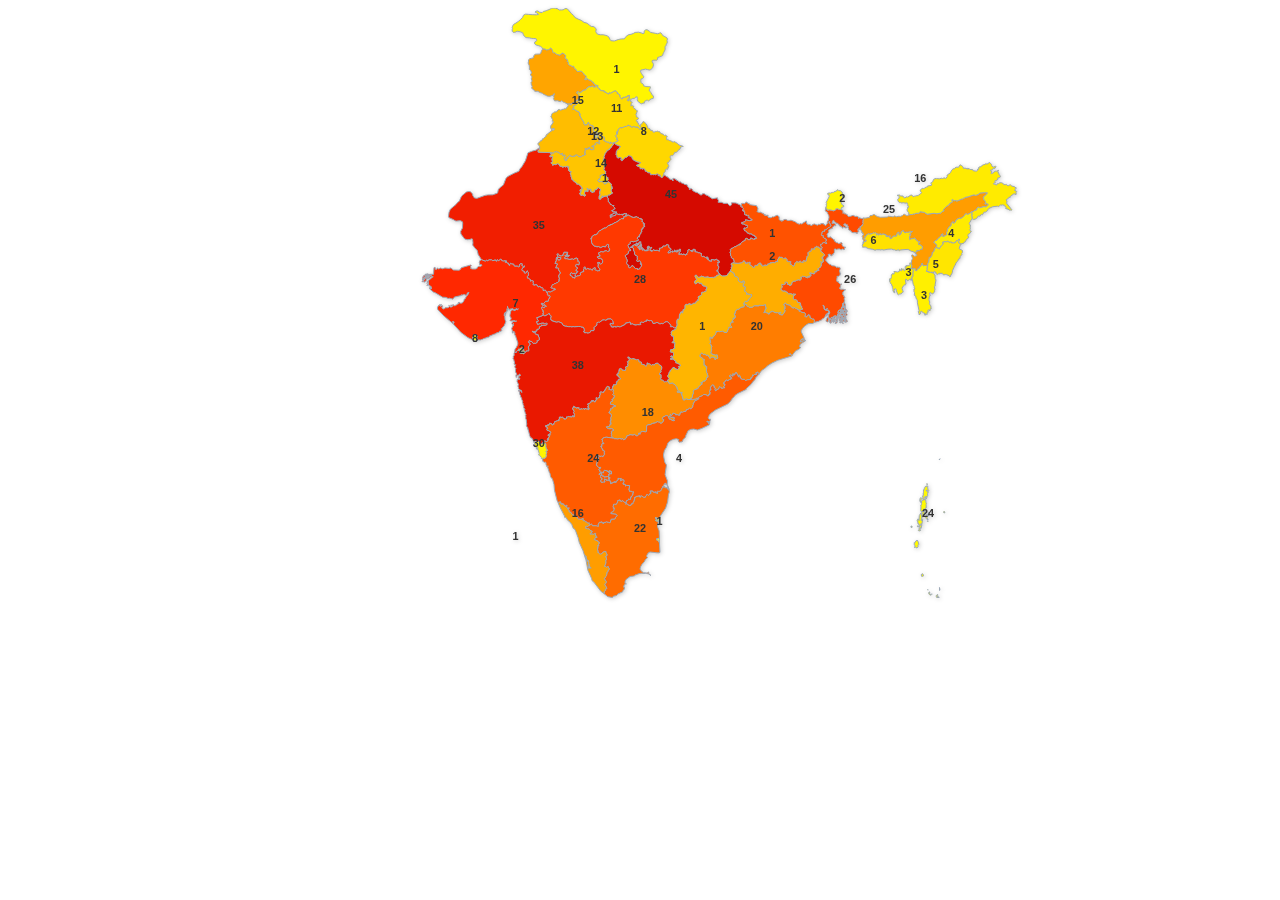
<file: index.html>
<!doctype html>
<html lang="en">
<head>
  <meta charset="UTF-8" />
  <title>India Map</title>
  <link href="css/map-style.css"  rel="stylesheet" type="text/css"/>
  <script src="js/jquery.min.js"></script>
  <script src="js/state-data.js"></script>
  <script src="js/map-config.js"></script>
  <script src="js/map-interact.js"></script>
</head>
<body>
<span id="tryjstip"></span>
<div id="mapwrapper">
  <div id="mapbase"><!-- V4.1 -->
    <svg version="1.1" xmlns="http://www.w3.org/2000/svg" viewBox="0 0 560 758" xml:space="preserve">
      <g>
        <path id="tryjs1" title="Jammu and Kashmir" vector-effect="non-scaling-stroke" fill="#EBECED" stroke="#FFFFFF" d="M223.332,101.241L220.643,101.684L219.464,100.523L218.564,100.455L216.515,101.229L214.492,101.051L211.442,103.213L210.456,105.08L206.702,105.806L206.402,106.747L202.836,108.934L200.78,107.756L199.233,107.767L198.886,109.325L200.954,110.802L201.966,112.28L201.549,114.007L202.257,115.245L200.921,117.01L199.139,119.34L197.611,119.62L196.713,121.141L191.947,122.952L191.216,124.855L190.928,123.963L190.34,123.77L190.458,123.183L188.961,123.595L186.539,123.254L183.223,121.477L183.041,120.976L181.758,121.233L180.273,119.523L179.071,119.208L177.573,120.367L173.809,119.1L170.23,119.395L168.761,116.099L169.649,114.871L168.967,113.292L170.193,110.122L168.754,110.561L168.028,112.264L165.867,112.708L164.387,113.484L160.784,113.169L159.044,112.119L156.434,111.069L154.446,109.495L151.34,108.552L148.73,106.98L144.754,106.98L143.884,105.409L142.517,104.362L140.777,103.107L141.523,100.495L140.405,98.615L140.032,95.382L141.399,94.027L140.405,90.697L141.026,89.449L141.15,87.891L139.287,86.333L139.411,84.88L140.653,83.636L139.659,80.424L137.795,78.872L137.919,75.874L137.547,73.458L136.305,70.879L136.801,68.305L136.801,66.554L138.416,65.115L141.15,64.498L143.263,63.779L143.387,61.828L145.002,59.468L146.742,59.264L150.967,59.161L152.458,58.239L153.452,55.167L154.57,53.224L154.57,52.01L155.75,52.358L156.807,52.607L158.176,52.793L159.171,53.416L159.482,53.913L160.104,54.037L160.353,53.664L161.099,53.54L161.597,53.664L162.343,53.478L163.214,53.104L164.022,52.42L164.582,51.736L165.266,51.425L166.013,51.86L166.51,52.482L166.883,53.042L167.381,54.037L167.816,55.095L168.065,56.401L168.19,57.147L168.625,57.396L169.185,57.396L170.056,57.334L170.553,57.521L171.362,58.018L171.735,58.702L172.606,59.324L173.726,59.76L174.907,60.071L176.027,60.257L176.587,60.506L177.208,60.63L177.458,60.133L178.266,59.013L178.639,58.64L179.137,58.827L179.51,59.138L179.821,58.951L179.759,58.329L180.07,57.894L180.816,57.894L181.376,58.267L182.185,59.138L183.242,59.635L183.864,60.195L184.548,61.439L184.362,62.683L183.802,63.927L183.802,64.549L184.548,65.109L185.419,65.42L186.601,66.229L187.099,66.788L187.099,67.659L186.352,68.157L186.29,68.779L187.036,68.841L187.596,68.903L187.783,69.649L188.218,70.271L187.845,71.142L187.845,72.013L188.28,72.386L188.964,72.884L189.562,73.319L190.743,73.755L191.925,74.376L193.107,74.999L193.667,74.999L194.538,74.874L195.16,75.31L195.408,76.429L195.533,76.865L196.03,77.487L196.714,78.295L197.647,79.104L198.394,79.415L198.394,80.373L199.265,81.057L199.638,81.617L200.446,81.617L201.441,81.368L202.437,81.244L203.743,81.244L204.8,81.368L205.671,82.176L206.729,83.109L207.537,84.104L207.973,85.038L208.781,86.033L209.465,86.53L210.398,86.966L210.896,87.899L210.834,88.77L210.46,89.765L210.025,90.263L209.279,90.822L209.217,91.444L209.279,92.19L209.901,92.066L210.771,91.755L211.643,91.568L211.456,91.071L211.456,90.573L212.202,90.573L212.762,90.822L213.26,91.568L213.819,92.253L215.063,92.501L215.748,92.688L216.494,92.999L218.173,93.994L218.546,94.927L219.044,95.238L219.791,95.301L220.288,95.674L220.661,96.669L221.408,97.913L222.092,97.851L222.589,98.473L223.336,100.152L223.644,100.383z"/>
        <path id="tryjs2" title="West Bengal" vector-effect="non-scaling-stroke" fill="#EBECED" stroke="#FFFFFF" d="M538.114,402.543l0.683,1.604l-1.204,0.393l0.391,-0.644l-0.644,-0.693L538.114,402.543zM543.671,401.167l0.165,1.087l0.566,0.438l0.427,1.113l-0.752,0.081l-0.003,-0.684l-0.705,-0.603l-0.577,-1.302L543.671,401.167zM526.067,401.15l0.916,0.464l0.313,1.073l-1.119,1.031L526.067,401.15zM538.975,401.396l-0.206,1.089l-1.019,-0.564L538.975,401.396zM529.804,401.072l0.436,0.949l-0.604,1.229l-0.372,-1.343L529.804,401.072zM523.282,400.763l0.316,0.539l-0.303,0.479l0.41,0.418l0.078,0.621l-0.306,1.066l-0.801,-2.243L523.282,400.763zM543.181,402.844l0.499,0.526l-0.756,0.101l-0.106,-1.309L543.181,402.844zM539.757,403.741l1.799,1.344l-1.59,0.051L539.757,403.741zM531.979,402.921l1.314,0.959l-0.98,1.001l-1.046,-1.01l0.375,-1.332L531.979,402.921zM536.85,403.235l0.736,0.643l-0.416,0.793l-0.749,-0.59L536.85,403.235zM530.947,403.936l0.736,0.652l0.129,0.853l-1.284,-0.327L530.947,403.936zM530.181,398.991l-0.032,1.352l-0.861,0.505l0.112,-1.31L530.181,398.991zM534.186,396.146l0.832,0.778l-0.38,2.176l-1.003,-2.065L534.186,396.146zM543.529,396.258l1.303,0.724l-0.333,1.08l-1.564,-0.518L543.529,396.258zM538.608,397.28l0.897,-0.929l0.468,0.473l-1.317,1.755l-0.205,-0.937L538.608,397.28zM521.517,396.742l0.929,1.647l-0.047,1.819l-0.713,1.644l0.296,0.771l-1.191,0.632l-1.764,-0.61l-0.13,-0.675l0.945,-2.75L521.517,396.742zM540.315,396.997l0.551,0.355l0.902,3.008l-1.775,-1.368L540.315,396.997zM526.631,397.534l0.585,1.33l0.652,0.171l-0.078,0.517l-0.89,0.206l-0.203,0.933l-0.964,-0.223l-0.497,-1.805L526.631,397.534zM533.417,397.394l0.385,0.518l-0.101,0.815l-0.708,-0.471L533.417,397.394zM542.545,397.467l0.922,0.697l-0.313,0.846l-1.288,0.474l-0.332,-1.057L542.545,397.467zM539.582,398.596l0.058,0.979l-1.031,0.435l0.807,-1.905L539.582,398.596zM544.065,398.397l0.441,-0.009l0.168,1.227l-0.854,-0.653L544.065,398.397zM528.962,398.412l0.546,0.292l-0.542,1.546l-0.638,-1.131L528.962,398.412zM532.171,398.433l0.723,0.589l0.008,1.365l-1.387,0.428l-0.399,-1.351L532.171,398.433zM543.524,399.155l0.955,1.49l-0.29,0.251l-1.406,-1.376L543.524,399.155zM536.657,398.508l1.127,1.26l-0.171,0.723l0.36,0.157l-0.098,0.86l-0.881,0.168l0.496,0.729l-1.594,-0.514l0.208,-1.722L536.657,398.508zM532.635,396.154l0.335,0.501l-0.527,1.398l-0.429,-0.593L532.635,396.154zM533.874,398.956l0.248,1.096l-0.459,-0.366l-0.264,-0.56L533.874,398.956zM539.759,399.812l0.796,-0.026l-0.683,1.35l0.538,1.832l-0.406,0.257l-0.923,-0.308l0.16,-1.861l-1.052,0.174l0.556,-1.089L539.759,399.812zM533.156,399.282l0.985,1.259l-0.332,0.875l-0.806,-1.539L533.156,399.282zM541.02,400.134l1.496,1.307l-0.508,1.647l-1.251,-1.627L541.02,400.134zM532.288,400.868l0.696,-0.144l0.393,0.825l-1.206,1.123l-0.673,-1.444L532.288,400.868zM523.622,400.012l1.293,0.201l0.876,1.822l-0.369,1.794l0.516,0.616l-0.741,0.552l-0.892,-0.233L523.622,400.012zM544.43,399.776l0.981,0.707l-0.644,0.323L544.43,399.776zM545.625,400.745l0.937,2.035l-1.136,0.691l-1.374,-1.637l0.281,-0.646L545.625,400.745zM527.645,399.83l-0.161,0.905l0.485,0.5l-0.608,0.437l-0.282,-1.643L527.645,399.83zM528.714,400.499l0.424,0.766l-0.455,1.132l0.543,0.817l-0.872,0.832l-0.494,-2.229l0.623,-0.937l-0.655,-0.396l0.43,-0.606L528.714,400.499zM542.346,399.792l1.017,1.051l-1.126,-0.211L542.346,399.792zM539.178,386.066l0.342,1.096l-0.712,0.403l0.619,1.019l-0.838,0.164l-1.081,-0.706l0.11,-0.619L539.178,386.066zM542.705,387.585l0.368,0.733l-0.788,0.528l-0.185,-0.479l0.053,-0.561L542.705,387.585zM539.925,384.438l1.317,0.068l0.511,0.974l0.675,0.175l0.199,1.57l-1.073,0.415l0.28,1.253l-2.659,-1.263l0.584,-0.298l-0.39,-2.324L539.925,384.438zM540.204,389.557l-1.94,1.009l-1.006,1.418l-0.425,-0.037l-0.522,-0.535l2.863,-2.482l0.546,-0.108L540.204,389.557zM543.678,383.477l-0.029,1.493l1.037,0.728l-0.769,0.299l1.909,2.294l0.045,1.332l0.722,-0.2l-0.898,0.698l-1.103,-2.019l-1.234,-0.109l-0.458,-1.258l0.449,-3.734L543.678,383.477zM541.3,379.477l-0.038,1.834l0.767,1.671l-0.879,0.601l-0.65,-3.327L541.3,379.477zM542.357,378.85l0.673,0.283l1.009,3.092l-1.023,0.515l-0.458,2.635l-0.904,-0.678l-0.002,-1.085l0.683,-0.508l-0.722,-1.85l0.039,-2.157L542.357,378.85zM518.379,257.052l1.516,0.471l0.285,1.551l1.328,0.644l1.542,-0.505l0.964,0.43l1.881,-0.231l0.506,0.619l2.826,0.608l2.562,-1.791l-0.24,-0.732l1,-0.276l1.569,0.023l0.978,0.666l0.731,-0.466l1.048,1.089l0.71,-0.253l0,0l3.09,1.032l0.132,4.109l1.152,-1.167l0.906,0.731l-0.361,0.674l0.589,0.478l1.633,-0.422l0.563,0.958l1.147,0.252l0.306,1.508l0.758,0.738l3.255,-0.23l3.178,-1.292l0.362,0.663l1.521,0.186l0.262,0.721l2.604,-0.243l1.645,1.01l0.6,-0.105l0.255,0.455l-1.073,0.926l0.49,0.231l0.691,0.02l0.396,-0.573l1.375,0.472l0.79,-0.37l0.464,0.965l0.857,-0.404l1.301,0.294l0,0l0.507,1.419l-0.505,0.682l0.535,1.023l-0.406,0.167l-0.244,2.355l0.47,0.729l-1.133,1.657l0.511,-0.164l0.273,0.478l-1.968,0.815l-0.031,0.585l-0.792,0.246l0.212,0.84l-1.067,-0.428l0.513,0.904l-0.321,0.332l-0.533,-0.3l0.625,0.828l-0.824,0.548l0.91,0.13l-0.973,0.607l1.029,0.368l-0.402,0.234l0,0l-0.512,-0.061l-0.596,-0.862l-0.082,-0.454l-0.933,-0.235l0.602,1.361l-1.074,-0.063l-0.157,0.645l-0.491,-0.096l1.001,0.997l-0.95,0.471l0.427,0.326l0.514,-0.485l0.523,1.134l-1.861,1.029l-0.029,1.464l-0.962,-0.06l-0.032,-0.912l-2.715,-0.083l-0.234,-0.968l-0.814,1.012l-1.201,-0.095l-1.814,-1.007l0.054,-0.441l-0.616,0.053l0.278,-0.725l-1.099,-0.811l-1.771,-0.42l-0.57,-1.082l0.165,-1.445l-1.005,-1.228l0.941,-1.005l-1.394,-0.029l0.42,-0.447l-0.533,-0.709l0.176,-0.866l-1.373,0.034l-2.004,-1.704l-0.337,0.887l-0.462,-0.187l-0.587,0.634l0.226,1.102l1.142,0.107l0.125,0.301l0.603,0.054l0.424,0.616l-0.412,0.625l1.083,0.502l0.832,-0.219l0.12,1.01l-2.596,0.359l-0.93,-1.222l-1.216,-0.085l-0.526,0.369l0.442,1.009l-1.002,0.12l-0.721,-0.665l0.062,-1.072l-0.592,-0.326l-0.977,0.329l-0.323,-1.376l-1.171,0.493l-0.59,-1.201l0.545,-0.213l-2.042,-1.228l-0.1,-0.932l-0.667,-0.02l0.047,0.586l-1.042,-0.195l0.103,-0.838l-0.9,0.188l-1.061,-1.557l-1.324,-0.144l-0.524,-2.282l-0.989,1.061l-1.11,3.03l0.545,0.832l0.306,-1.078l3.023,0.678l1.086,2.647l-0.988,0.278l-0.762,-0.642l-0.517,0.959l-0.814,0.173l0.24,0.378l-1.684,0.899l0.021,1.609l-2.686,0.803l-1.813,1.139l-0.509,1.771l0.635,0.195l-0.318,0.987l0.366,0.227l-1.127,0.32l-1.496,2.596l0.564,0.599l0.229,2.43l0.903,0.598l0.904,-0.653l0.583,0.348l1.604,-0.593l0.048,0.737l2.792,1.761l0.748,1.13l1.296,0.23l-0.27,1.66l1.402,0.411l-0.09,0.614l2.129,1.367l0.82,-0.201l1.056,0.946l1.283,0.183l0.319,-0.707l1.516,0.123l-0.162,-0.757l1.242,0.04l0.75,1.311l-0.581,1.606l0.734,0.422l-0.034,0.774l1.177,1.044l0.466,-0.342l0.5,0.836l2.238,0.293l-1.427,0.865l0.058,1.037l-0.628,0.038l0.328,0.893l-0.637,0.441l-2.042,-1.152l-1.075,1.018l-0.805,-0.49l-0.548,0.345l-1.119,-0.83l-2.409,0.09l-1.34,0.744l-1.728,-0.889l-1.408,0.402l0.439,1.419l-0.519,0.412l0.263,1.228l-0.427,0.761l0.451,0.38l-1.473,1.739l0.106,0.612l-1.563,0.174l-0.402,0.741l0.564,0.483l-0.595,0.688l-1.247,-0.781l-0.356,0.531l-0.006,-1.118l-0.931,-1.077l-2.308,0.608l0.94,1.964l-0.732,0.282l-0.3,1.174l-0.357,-0.427l-0.432,1.103l-0.924,0.262l-0.152,1.256l-1.417,1.429l3.588,4.21l1.364,1.179l1.965,0.57l1.511,1.452l3.016,0.161l2.1,0.859l0.688,1.246l0.343,-0.79l0.474,0.018l1.138,0.52l1.902,-0.12l0.841,0.927l-0.071,2.035l-0.849,0.821l0.279,1.231l-0.406,0.144l0.138,0.484l0.67,-0.026l0.042,2.651l0.824,-0.358l0.32,0.612l-0.941,0.173l-0.09,1.702l-0.77,0.003l-1.136,1.172l-2.16,0.218l0.673,1.122l-1.102,0.822l0.502,0.523l-0.448,3.224l0.804,0.144l-0.303,0.937l1.675,-0.19l0.373,1.446l2.188,1.88l1.454,-0.368l-0.198,1.398l-0.67,-0.038l-0.206,0.622l0.128,1.496l-0.752,0.405l0.328,0.953l-1.273,0.35l0.6,1.145l1.996,0.969l0.455,-0.025l0.099,-0.9l0.912,0.689l1.587,-0.14l0.149,0.567l1.974,-0.105l-0.333,0.811l-0.533,-0.225l-1.064,1.667l-1.329,0.785l0.088,2.396l-0.696,0.05l0.555,0.336l-0.169,0.9l0.888,0.122l0.483,0.834l-0.12,1.078l0.959,-0.001l0.562,0.91l-0.238,1.265l-1.025,0.85l1.049,1.856l-0.7,1.88l0.657,0.208l-0.525,1.068l-1.796,0.629l-0.681,0.994l0.399,0.698l-0.313,2.427l0.788,0.862l-1.5,-0.216l-0.5,1.982l-1.521,1.29l-0.138,0.842l-1.423,-0.099l-1.636,2.643l0.455,1.661l-0.992,1.846l0.208,1.612l-0.749,0.61l-0.145,-0.458l-0.835,0.088l-0.327,1.328l-0.883,-0.68l0.817,-1.335l-2.765,0.617l-0.582,0.557l-0.178,2.255l-0.698,0.029l-0.273,-1.551l-1.04,0.258l-1.434,1.038l0.362,1.354l-1.452,-0.227l-1.41,-3.005l0.363,-1.221l-0.616,-0.864l1.415,-1.656l0.422,-1.379l-0.545,-2.397l-0.98,-0.834l-2.505,-0.342l0.923,-2.424l-1.46,2.213l-1.68,-0.669l-0.684,-1.021l-0.322,-3.175l-0.602,-0.755l-1.035,-0.172l1.529,1.965l-0.059,2.775l1.793,1.539l3.318,0.435l1.394,2.237l-3.31,2.249l-0.24,0.073l-1.902,3.987l-1.336,1.496l-1.028,0.183l-2.618,2.576l-0.951,-0.123l-1.663,1.104l-5.429,1.276l0,0l-0.611,-0.948l0.318,-1.627l-0.729,-0.571l0.018,-0.833l-1.922,0.022L501,399.075l-2.345,-0.736l-0.721,-3.672l-1.762,-0.498l-0.239,1.121l-1.693,0.591l0.029,1.245l-1.684,-0.131l-0.845,-1.102l0.952,-2.137l-0.438,-1.362l-1.578,-1.1l-3.273,-0.306l-1.09,-1.539l-1.957,0.273l0.191,-1.876l0,0l1.157,0.103l0.234,-0.063l0.63,0.004l0.255,-0.637l0.052,-0.678l0.117,0.383l1.813,-0.073l0.013,-1.098l-1.49,-0.797l0.385,-1.868l-2.136,-0.763l-0.44,-1.318l1.146,0.031l0.245,-0.637l-1.011,-1.922l-2.83,-0.089l-0.884,-2.55l-2.056,-1.235l-0.854,0.5l-2.364,-1.961l0.436,-2.195l0.79,-0.943l-0.79,-0.701l0.982,-0.682l0.37,0.397l0.884,-0.262l0.573,-1.123l-0.733,0.548l-0.389,-0.618l-2.121,-0.128l-0.607,0.538l-2.478,-1.019l-2.242,0.559l-1.632,-1.282l-0.352,-1.103l-2.315,-0.668l-0.289,-0.913l-3.188,0.367l-1.502,-1.694l-0.678,-0.019l-0.136,-1.778l1.35,-1.585l-0.306,-1.075l0.77,-0.15l-0.858,-1.029l0.083,-1.575l2.035,0.409l2.702,-1.021l-0.954,-1.517l0.944,-0.841l2.559,0.419l0.02,2.476l1.973,0.447l0.464,-0.359l-0.368,0.89l0.484,0.42l0.923,-0.563l0.562,0.551l0.373,-0.216l-0.37,-0.402l1.877,-1.018l-0.477,-0.361l0.111,-1.218l0.6,-1.081l1.535,-0.646l0.006,-0.536l2.321,0.017l1.646,-1.103l2.672,-0.611l0.989,0.018l0.168,0.424l1.41,-0.255l0.726,-1.929l-0.705,-1.836l0.73,0.524l1.319,-0.858l0.104,-0.477l0.517,-0.459l1.082,0.918l0.797,-0.535l4.111,1.837l0.643,0.017l0.462,-0.658l-0.928,-1.239l1.692,0.332l-0.185,0.351l0.784,0.263l0.631,0.121l0.144,-2.114l0.581,0.89l0.63,-0.669l-0.07,-1.492l-0.792,-0.274l-0.616,-1.962l2.468,0.266l-0.444,0.696l0.327,0.221l0.751,-0.345l2.649,0.725l-0.63,-0.703l1.278,-0.139l0.727,-0.684l-0.505,-0.319l0.062,-1.652l2.158,0.783l-0.182,-0.562l1.003,-0.581l-0.999,-0.697l3.142,0.152l0.078,-0.95l-1.435,-0.665l-0.051,-0.808l1.194,-0.104l0.757,-1.192l1.201,-0.303l1.404,-2.692l-0.661,-0.206l0.997,-2.088l-0.424,-0.424l-0.301,0.512l0.292,-1.415l-0.966,-0.957l2.061,0.802l1.023,-0.303l0.591,-0.814l-0.973,-0.441l0.755,-0.049l-0.445,-0.367l0.753,-0.835l-0.7,-0.406l0.371,-1.241l-1.597,-0.434l-0.566,-0.726l0.508,-0.572l-0.06,0.643l0.505,-0.028l0.578,-0.768l-0.235,-0.766l0.805,-0.04l-0.247,-0.744l2.205,-1.136l-0.179,-0.867l-2.339,-2.574l-2.626,-1.652l0.289,-3.378l0,0l1.283,0.555l-0.362,-0.916l0.882,-1.136l-1.896,-1.429l0.127,-1.042l-0.605,-0.15l-0.173,-0.707l0.582,-1.035l0.714,0.274l0.657,-0.795l0.775,-0.022l0.412,-1.322l0.517,0.305l0.707,-0.834l1.568,0.297l0.016,0.581l0.459,0.224l0.085,-0.427l0.524,0.633l1.12,0.147l0.063,-0.611l-0.97,-0.858l-0.384,-1.313l0.869,-1.2l-0.489,-0.104l0.34,-1.405l-2.29,-0.891l-0.748,-1.22l-0.886,0.041l0.314,-1.177l-0.709,-0.36l0.719,-0.605l-2.302,-0.515l-0.499,-1.063l0.684,-0.609l0.318,-2.85l1.852,-1.216l0.476,0.576l0.177,-0.405l0.79,0.081l-0.106,-1.847l1.281,0.291l0.636,-0.963l0.847,0.052l1.951,-2.016l1.824,-0.754l2.03,-1.888l-0.635,-0.712l-0.784,0.152l-0.188,-0.487l0.98,-0.727l-1.018,-0.663l-0.072,-0.761l-0.848,0.11l-0.385,-0.485l1.42,-1.092l-0.056,-0.513l-1.646,0.382l-0.598,0.689l-1.026,-0.644l0,0l0.002,-0.011l0,0l-0.021,-0.088l0,0l1.505,-2.533l0.718,-3.532l-0.377,-2.452l-0.972,-0.866l0.254,-0.576l-0.669,-0.777l0.378,-0.919l-1.109,-0.49l-0.406,-0.812l-1.025,-0.032l-0.433,-1.335l-0.772,-0.465l0.727,-1.711L518.379,257.052zM536.072,388.275l2.493,0.768l-2.768,2.303l1.379,1.315l-0.243,0.574l-1.708,-0.553l-0.712,-1.985L536.072,388.275zM544.127,388.267l1.268,1.792l-0.335,1.706l-1.829,-0.184l0.766,-1.714l-0.634,-1.45L544.127,388.267zM542.911,388.692l0.766,0.892l-0.523,1.491l-1.047,0.711l-0.018,1.055l0.58,0.634l-0.295,-1.441l0.753,-0.049l0.23,1.808l1.278,1.729l-0.229,0.515l-1.995,-0.891l-0.616,-1.524l-0.295,-1.854l0.766,-0.858l-0.962,-1.871l0.674,0.223L542.911,388.692zM540.325,388.476l1.55,2.638l-1.138,0.064l-1.086,-1.025l1.104,-0.405l-0.878,-1.4L540.325,388.476zM539.935,390.766l0.351,0.418l-1.658,0.437l-0.263,0.587l-0.623,-0.169l0.683,-1.36l0.945,-0.331L539.935,390.766zM540.693,391.41l0.432,1.192l-2.36,-0.328L540.693,391.41zM545.154,392.206l0.961,1.609l-0.384,1.371l-0.8,0.218l-1.387,-2.475l0.145,-0.898L545.154,392.206zM539.183,392.966l2.346,0.202l-0.15,1.945l-1.073,0.236l-2.536,-1.056l0.359,-1.139L539.183,392.966zM521.632,392.784l-1.408,2.447l-1.055,0.552l0.684,-2.186L521.632,392.784zM535.188,392.972l1.458,0.485l-0.982,1.511l-1.295,-0.397L535.188,392.972zM537.421,394.003l0.139,0.65l0.814,0.15l0.257,0.341l-1.291,-0.085l-0.485,-0.901L537.421,394.003zM536.852,395.253l1.982,0.319l0.226,0.922l-0.479,0.516l-0.499,-0.95l-1.354,-0.212L536.852,395.253zM539.804,395.621l2.054,-0.271l1.351,0.709l-0.349,0.564l-1.288,0.946L539.804,395.621zM529.607,395.96l0.931,0.448l0.211,0.821l-1.101,1.073l-1.169,-0.039l0.551,-2.021L529.607,395.96zM536.636,396.095l0.862,0.094l0.842,0.958l-0.595,2.048l-1.599,-1.488L536.636,396.095zM534.665,395.521l0.72,0.262l-0.525,0.625L534.665,395.521zM533.439,401.891l-0.015,1.567l-1.015,-0.586L533.439,401.891z"/>
        <path id="tryjs3" title="Uttarakhand" vector-effect="non-scaling-stroke" fill="#EBECED" stroke="#FFFFFF" d="M287.766,148.968L289.159,150.458L288.788,151.571L289.805,152.18L290.121,153.765L291.172,154.818L292.656,155.118L293.472,157.23L295.777,157.189L296.558,158.889L298.024,159.7L299.769,158.585L301.097,158.646L302.074,158.034L303.717,158.793L305.022,158.763L306.594,161.03L309.968,162.29L311.511,163.971L312.925,163.106L313.793,164.386L314.639,164.349L315.018,165.068L314.559,166.125L313.533,166.842L314.276,167.489L314.454,169.216L316.803,169.517L318.441,170.58L319.285,170.466L322.577,172.476L324.084,171.616L328.092,173.945L330.021,175.987L335.467,177.739L335.448,178.161L334.705,177.9L332.652,178.517L331.415,179.937L331.797,180.993L328.758,183.058L328.404,184.179L326.535,185.447L324.638,185.431L323.309,188.292L321.812,189.646L320.256,189.431L318.479,190.871L318.904,192.847L319.843,193.786L319.519,194.94L318.76,195.819L317.815,196.04L317.998,196.927L316.354,198.018L316.767,198.649L315.214,198.873L315.175,199.733L316.052,200.239L316.162,201.405L317.144,202.3L316.63,205.133L315.347,204.726L315.961,206.78L314.958,207.397L313.677,206.903L312.631,207.8L312.403,210.301L311.939,210.97L311.478,210.847L310.386,212.68L310.706,214.943L310.706,214.943L309.485,215.724L309.872,216.162L309.17,217.357L307.973,217.926L306.785,217.479L305.911,216.092L306.234,215.665L304.646,215.493L305.563,215.24L304.999,214.563L304.226,214.55L304.002,215.399L303.151,215.578L303.812,214.078L302.919,213.319L301.291,213.611L300.088,214.457L298.712,213.924L297.075,214.521L296.697,213.301L295.934,214.066L293.423,214.26L293.168,212.263L292.53,212.138L292.076,211.264L291.873,211.736L290.488,211.718L288.008,209.731L286.812,209.895L286.998,209.152L286.255,208.679L286.094,207.111L283.379,205.989L283.119,207.411L281.689,206.132L281.22,206.582L280.071,206.555L280.038,205.196L278.822,203.661L277.443,203.752L275.194,202.197L276.333,201.349L277.154,201.885L277.681,200.484L278.199,200.868L279.281,200.236L280.66,198.568L277.067,198.049L272.355,195.807L270.318,194.171L269.279,191.113L267.318,190.301L265.206,189.68L262.583,192.087L261.593,191.931L260.17,192.819L258.679,194.761L257.682,194.989L257.498,196.047L256.221,196.224L256.109,195.12L255.156,195.059L255.275,194.389L255.928,194.441L255.278,192.053L253.237,192.142L252.063,192.996L251.11,192.667L251.173,192.182L250.201,191.778L250.383,189.96L248.744,187.703L249.555,186.614L249.154,186.052L249.867,185.198L249.478,184.68L250.581,183.665L250.197,183.091L250.951,181.739L251.648,182.01L252.313,181.417L254.743,177.896L248.974,175.497L246.972,173.612L245.112,173.779L245.112,173.779L245.583,173.104L248.145,172.544L251.285,170.984L251.583,170.415L251.391,169.615L250.309,169.635L249.463,168.71L250.835,168.162L250.758,167.001L249.565,166.424L249.766,165.775L248.385,164.259L249.853,162.66L249.855,161.317L251.028,161.909L251.191,160.204L249.884,160.242L249.595,159.269L250.361,158.813L251.754,159.425L251.212,159.001L251.968,158L251.322,156.589L252.425,156.087L253.593,154.168L255.351,153.539L256.905,154.162L257.317,153.368L258.828,153.225L260.398,152.158L262.614,152.068L263.566,151.118L264.204,151.257L264.333,150.678L265.848,150.608L266.925,151.735L267.499,151.419L268.144,151.829L268.822,152.886L270.574,152.808L272.097,152.033L273.118,152.411L273.464,153.124L277.316,152.852L277.936,154.364L279.313,155.406L282.584,155.197L282.012,153.556L280.469,152.326L280.24,151.437L280.24,151.437L280.724,149.54L282.455,148.696L283.925,145.916L286.042,146.743L287.766,148.968L287.766,148.968z"/>
        <path id="tryjs4" title="Uttar Pradesh" vector-effect="non-scaling-stroke" fill="#EBECED" stroke="#FFFFFF" d="M245.112,173.779L246.972,173.612L248.974,175.497L254.743,177.896L252.313,181.417L251.648,182.01L250.951,181.739L250.197,183.091L250.581,183.665L249.478,184.68L249.867,185.198L249.154,186.052L249.555,186.614L248.744,187.703L250.383,189.96L250.201,191.778L251.173,192.182L251.11,192.667L252.063,192.996L253.237,192.142L255.278,192.053L255.928,194.441L255.275,194.389L255.156,195.059L256.109,195.12L256.221,196.224L257.498,196.047L257.682,194.989L258.679,194.761L260.17,192.819L261.593,191.931L262.583,192.087L265.206,189.68L267.318,190.301L269.279,191.113L270.318,194.171L272.355,195.807L277.067,198.049L280.66,198.568L279.281,200.236L278.199,200.868L277.681,200.484L277.154,201.885L276.333,201.349L275.194,202.197L277.443,203.752L278.822,203.661L280.038,205.196L280.071,206.555L281.22,206.582L281.689,206.132L283.119,207.411L283.379,205.989L286.094,207.111L286.255,208.679L286.998,209.152L286.812,209.895L288.008,209.731L290.488,211.718L291.873,211.736L292.076,211.264L292.53,212.138L293.168,212.263L293.423,214.26L295.934,214.066L296.697,213.301L297.075,214.521L298.712,213.924L300.088,214.457L301.291,213.611L302.919,213.319L303.812,214.078L303.151,215.578L304.002,215.399L304.226,214.55L304.999,214.563L305.563,215.24L304.646,215.493L306.234,215.665L305.911,216.092L306.785,217.479L307.973,217.926L309.17,217.357L309.872,216.162L309.485,215.724L310.706,214.943L310.706,214.943L311.946,214.969L314.505,216.889L315.409,216.823L315.556,217.568L317.14,218.331L318.249,219.98L320.651,220.195L322.39,222.21L322.72,221.643L322.02,219.244L323.725,218.653L324.846,219.924L326.311,219.855L326.902,221.287L328.933,221.85L329.484,222.928L331.485,223.838L331.756,223.309L332.61,223.626L332.762,224.406L334.455,225.279L335.456,224.828L335.911,225.829L337.086,226.573L340.507,227.208L341.085,229.081L343.383,231.478L343.398,232.223L342.896,232.269L343.573,232.758L343.313,233.145L344.708,232.915L344.808,232.008L346.605,232.395L347.654,233.544L347.508,234.476L351.316,236.595L353.357,236.984L358.137,240.366L359.213,240.301L360.313,238.493L362.916,238.635L364.368,240.166L366.59,240.737L372.876,245.033L379.652,243.907L379.752,245.391L380.906,247.438L380.36,249.622L385.448,249.68L386.09,250.544L388.179,251.042L392.207,250.905L395.255,254.114L396.678,253.807L397.997,251.99L397.347,251.398L397.795,250.814L397.454,250.239L403.356,250.502L409.677,253.598L409.677,253.598L408.903,254.335L409.575,254.637L411.197,254.269L411.432,254.821L410.708,255.991L412.186,256.629L412.821,257.533L411.792,260.342L413.917,260.277L413.134,260.979L414.442,261.604L414.595,263.767L414.026,264.27L414.622,264.555L414.735,265.604L415.729,265.983L416.005,265.365L417.058,265.711L416.816,266.545L417.792,267.099L418.845,266.145L419.678,266.369L419.97,267.773L419.247,269.123L419.492,269.582L419.842,269.849L421.166,269.223L421.888,271.026L423.89,271.367L424.208,272.519L420.491,273.245L415.513,272.109L415.532,273.239L414.624,274.706L412.7,275.008L412.396,275.618L410.819,275.37L410.821,277.144L412.904,277.553L413.662,277.19L415.258,278.863L417.855,279.137L418.125,280.625L417.541,282.485L416.329,282.066L415.449,283.13L413.677,282.621L413.85,285.119L414.658,286.307L415.755,286.389L417.748,288.247L417.721,289.135L418.651,288.898L421.121,290.298L422.561,289.976L424.048,290.707L424.441,291.725L427.194,292.109L427.15,293.244L427.923,293.161L429.588,294.295L429.074,295.17L429.859,296.015L427.9,295.804L427.813,297.172L427.266,296.942L427.383,296.062L427.088,297.164L426.142,297.334L425.106,296.376L423.88,296.768L423.308,295.482L422.036,295.59L421.703,297.488L420.788,297.352L420.841,297.761L418.679,297.548L418.455,296.666L417.25,295.945L415.843,296.222L415.196,296.87L415.375,298.388L411.207,300.454L409.484,302.67L408.415,302.874L409.15,303.632L408,303.771L408.131,304.31L407.151,304.914L406.382,304.32L405.637,304.958L405.391,304.699L404.885,305.162L405.245,305.348L404.231,305.434L403.504,306.44L401.982,306.999L401.337,306.75L399.267,308.466L397.933,308.537L397.383,309.642L396.374,309.853L396.001,310.311L396.576,311.807L395.551,314.6L396.224,314.779L396.489,318.436L397.439,319.417L397.346,320.695L399.079,322.025L399.778,321.907L399.801,322.744L400.663,323.388L400.24,324.158L401.387,324.825L400.257,327.416L400.257,327.416L397.509,328.091L397.206,329.283L397.694,330.51L398.472,330.638L399.034,331.659L397.062,332.971L397.741,334.24L395.692,338.543L395.692,338.543L394.79,339.287L394.451,340.584L392.882,341.471L392.19,343.256L389.499,344.377L385.635,344.438L382.21,342.16L382.21,342.16L381.936,341.059L380.49,340.635L381.125,339.157L379.613,339.083L378.279,337.669L378.631,337.051L379.925,337.56L380.099,335.358L380.698,335.02L381.069,333.549L380.977,331.442L379.58,331.125L380.348,328.128L379.802,327.774L379.721,326.654L380.596,327.038L382.027,326.747L381.912,325.516L380.963,325.514L381.034,324.316L379.267,324.352L379.287,323.531L378.293,322.884L374.93,324.151L374.647,323.461L372.828,323.472L372.396,322.731L371.593,323.318L371.79,325.566L369.715,324.889L368.778,325.151L368.843,323.679L367.979,323.25L367.709,323.78L367.105,323.688L367.464,320.914L367.326,321.474L366.87,321.144L366.919,321.543L366.31,321.535L366.683,322.147L365.614,321.861L366.045,320.745L366.57,320.766L365.774,320.16L366.217,319.64L365.262,320.484L364.028,320.484L361.222,318.956L360.027,319.481L358.388,317.862L358.795,316.858L358.441,314.801L358.118,315.241L356.635,314.547L355.585,314.788L354.099,313.779L352.779,313.91L352.173,312.969L350.752,313.466L350.477,312.967L351.474,312.354L351.076,311.847L350.671,312.434L350.433,311.489L351.135,310.88L350.163,310.655L349.76,309.937L348.274,310.165L348.669,311.298L347.904,311.072L347.315,311.469L348.223,312.262L347.599,313.094L345.433,312.236L346.413,312.167L346.201,311.561L345.181,311.833L343.58,310.545L343.136,310.778L342.964,310.714L341.99,310.669L341.377,312.293L341.793,313.264L340.227,315.165L340.512,316.764L340.155,316.759L339.174,316.139L338.417,317.875L336.952,316.302L335.204,316.247L335.393,316.819L333.785,316.996L333.303,315.773L332.271,316.185L332.271,316.185L332.341,316.632L331.943,316.39L331.943,316.39L330.639,316.764L329.784,316.505L329.465,315.791L330.986,315.101L330.424,314.028L331.574,313.197L331.425,311.821L332.469,310.863L331.766,309.94L330.675,310.016L330.451,312.169L329.715,311.225L327.103,311.468L327.776,311.841L327.772,312.493L329.099,312.849L329.097,313.44L327.823,313.176L326.422,313.637L326.57,312.915L325.97,313.108L324.831,312.361L325.345,311.83L324.357,310.995L324.676,313.166L323.517,312.663L323.019,313.285L322.133,312.412L321.26,312.381L321.884,312.711L321.733,313.869L321.105,313.886L320.334,312.908L318.375,313.543L318.804,314.799L318.195,314.372L317.091,314.971L315.792,314.262L317.997,311.266L319.89,310.501L319.246,308.703L318.696,308.844L316.762,307.502L316.937,304.928L315.503,303.847L315.224,304.469L313.883,304.173L313.726,305.024L312.037,306.207L310.992,305.752L309.356,306.083L308.729,308.031L307.313,307.946L306.552,308.952L306.263,308.337L304.818,308.775L305.47,311.124L304.833,311.566L305.048,312.479L302.165,311.292L298.302,311.617L298.432,311.008L298.089,311.203L297.457,310.412L295.479,312.891L294.712,312.535L294.917,311.539L293.942,312.243L293.526,311.418L293.107,312.087L292.709,310.602L293.38,309.595L294.246,309.497L293.836,309.17L294.677,308.009L295.494,307.986L294.63,307.632L293.53,308.277L292.278,307.359L291.9,308.116L291.32,307.367L291.716,306.347L290.378,306.16L289.474,306.943L289.456,307.958L290.196,307.465L290.779,308.207L291.564,307.924L291.277,309.044L291.744,309.453L291.368,309.804L289.826,308.567L289.962,309.893L290.896,311.084L290.6,311.568L289.473,311.862L289.449,311.046L288.839,310.846L288.266,311.175L289.04,311.373L288.906,312.012L288.069,312.079L287.506,311.102L287.034,311.333L287.361,311.976L286.051,312.157L285.492,311.297L285.822,310.762L284.877,310.021L283.8,311.442L283.243,311.311L283.317,310.176L284.149,309.153L282.991,308.564L282.804,307.813L281.92,308.651L282.535,308.943L282.564,309.932L281.323,309.298L279.324,310.713L279.429,308.368L279.843,308.637L280.285,307.881L281.122,308.187L281.891,307.598L281.442,305.907L280.781,306.383L279.446,306.05L278.537,309.063L277.593,307.971L277.751,307.215L277.008,307.274L277.235,306.824L278.583,306.366L278.433,305.848L279.4,304.919L281.35,304.593L280.874,305.195L279.863,305.243L280.808,305.857L282.112,305.225L281.632,303.581L280.822,303.856L280.145,303.37L280.992,302.506L280.488,301.44L281.155,301.169L280.864,300.422L280.5,300.904L280.331,300.432L279.39,300.493L279.433,301.348L278.187,301.722L278.94,302.842L278.342,303.748L277.809,303.386L278.642,303.175L278.227,302.88L276.31,302.607L275.662,301.965L275.476,302.942L276.271,303.713L277.784,303.802L275.959,304.265L276.515,305.685L275.188,305.826L275.068,305.152L273.731,304.911L273.695,304.071L274.024,304.495L274.869,303.843L274.46,303.348L273.596,303.447L272.965,304.428L272.31,304.151L271.913,304.803L271.202,304.708L271.596,305.854L270.261,305.563L270.688,306.516L270.259,307.04L269.611,307.103L269.399,306.589L268.743,307.394L268.051,307.102L267.705,307.508L268.402,307.98L269.518,307.372L271.397,308.293L272.144,312.495L273.314,313.447L272.794,315.97L273.622,316.512L274.006,317.605L276.518,318.677L276.938,319.89L276.519,320.413L276.724,322.787L275.879,323.941L276.125,325.379L276.842,325.69L279.583,324.472L281.795,328.203L280.863,328.527L280.421,328.1L280.285,328.991L282.266,329.657L281.808,331.949L280.263,333.319L279.507,335.363L277.799,335.697L277.229,336.482L276.408,334.436L276.032,334.938L275.674,334.56L274.802,335.064L274.025,334.789L271.654,331.86L269.744,330.896L267.899,333.412L266.458,333.99L265.055,332.576L265.969,331.109L263.51,329.5L263.582,328.746L262.277,327.527L263.301,326.603L263.552,323.755L262.294,321.658L261.996,319.94L260.815,318.788L260.856,318.144L265.095,315.064L265.102,312.732L266.868,311.641L268.112,311.688L267.468,311.041L268.204,310.635L266.607,309.951L266.932,309.361L265.801,308.621L265.556,307.264L264.586,306.924L265.193,306.251L264.258,305.256L265.167,304.571L265.62,303.163L266.399,303.332L267.531,302.568L267.216,301.123L267.757,300.313L268.432,300.625L269.245,299.833L271.726,300.303L272.443,299.654L273.489,300.267L274.231,299.523L277.582,298.728L277.742,297.422L276.056,295.472L277.981,294.157L278.028,293.743L277.416,293.665L277.74,293.354L279.065,294.162L278.665,292.559L279.607,292.304L279.443,291.117L280.832,290.236L281.218,287.947L282.756,286.775L281.175,285.275L282.692,284.862L282.083,283.803L283.064,283.751L283.207,282.79L284.166,282.825L283.642,281.934L284.432,281.395L284.858,281.792L285.127,280.759L285.983,280.652L285.697,280.153L286.17,279.895L284.682,279.432L284.944,277.991L285.739,278.009L285.987,277.286L283.94,276.992L284.267,275.756L283.211,274.492L282.621,274.511L282.447,273.691L282.142,273.907L282.822,272.955L282.496,271.018L281.051,271.59L281.318,270.699L280.164,270.265L279.144,270.493L277.744,268.903L276.567,268.927L275.906,268.196L275.432,268.54L275.233,267.995L273.761,268.805L271.326,269.107L268.317,268.051L267.666,267.156L266.722,267.35L265.718,266.057L263.907,266.326L263.353,267.453L262.018,267.057L262.018,267.057L261.53,265.685L262.457,265.84L263.389,264.772L262.177,263.976L261.899,264.37L259.444,263.995L259.186,265.256L257.638,264.984L257.783,266.045L257.11,266.41L256.708,265.108L255.017,265.393L253.918,264.745L253.661,265.662L250.087,264.4L249.186,264.958L249.106,265.875L246.195,267.143L244.005,267.425L243.411,266.747L242.966,268.319L243.29,268.863L242.112,269.393L242.531,268.797L241.597,268.782L241.875,267.5L241.437,266.249L247.357,263.457L249.642,263.081L250.13,262.178L249.384,261.948L249.275,262.764L248.785,262.765L247.995,261.425L246.794,262.368L244.964,261.808L245.181,260.733L244.022,261.016L243.422,260.285L245.836,259.556L246.211,258.369L247.505,258.183L247.986,257.535L247.11,257.093L247.233,256.528L245.86,254.916L246.447,253.797L245.412,254.232L243.392,252.804L241.683,252.338L241.246,251.653L241.623,250.695L240.756,250.283L240.39,249.27L239.154,248.917L239.03,247.844L239.545,247.261L238.529,246.783L239.342,245.703L239.191,244.574L238.173,243.986L238.344,242.173L237.603,241.689L237.603,241.689L239.264,240.303L241.174,240.316L241.171,239.347L242.378,239.63L242.646,238.386L243.966,238.414L244.44,237.736L243.741,237.464L244.384,236.807L242.918,235.479L242.65,234.384L242.895,233.811L243.263,234.071L243.369,232.453L244.571,231.884L243.258,231.793L243.179,231.091L243.963,231.358L243.871,230.626L244.541,230.157L242.609,229.582L243.274,229.297L243.354,228.606L242.516,227.797L243.313,227.267L242.798,225.823L239.222,223.328L239.222,223.328L238.073,221.818L239.182,220.716L238.529,219.782L238.849,217.919L237.841,218.009L236.267,216.043L235.541,215.843L236.074,214.798L235.278,213.974L235.278,213.974L235.145,213.373L236.176,212.998L235.364,211.651L235.992,210.336L233.583,207.727L234.053,205.732L233.667,204.615L234.159,204.131L233.778,203.361L234.417,201.723L233.531,201.349L233.45,200.646L234.231,200.304L233.684,199.758L234.037,198.936L232.613,196.544L233.262,196.037L232.631,194.787L234.14,192.038L233.453,190.34L234.377,189.756L235.104,186.804L237.272,184.296L237.462,183.088L241.227,181.552L240.797,181.249L241.465,179.948L242.765,179.422L244.164,176.973L245.303,176.216L245.869,174.658L245.421,174.301L245.421,174.301L245.112,173.779L245.112,173.779L245.112,173.779z"/>
        <path id="tryjs5" title="Tripura" vector-effect="non-scaling-stroke" fill="#EBECED" stroke="#FFFFFF" d="M627.338,327.524L628.535,328.016L628.535,328.016L628.538,329.158L629.62,331.277L628.062,334.676L630.251,334.613L630.251,334.613L631.302,337.356L630.708,340.286L631.099,341.465L630.639,342.225L631.153,343.499L630.866,344.701L630.129,344.554L629.679,345.14L629.994,345.983L629.278,346.029L629.516,348.288L629.516,348.288L628.966,348.404L628.354,350.151L628.188,349.162L627.374,348.76L627.211,347.924L626.761,347.999L624.344,350.482L623.102,350.134L622.069,348.258L621.508,348.312L620.988,349.51L621.849,354.722L620.977,355.071L620.976,355.895L619.975,355.795L618.507,356.872L616.611,360.065L618.195,364.839L617.665,365.508L616.706,365.591L615.283,367.628L614.611,367.264L613.404,367.543L612.168,368.483L611.199,368.057L609.361,363.331L609.712,362.575L608.754,362.397L609.06,361.786L608.374,360.676L607.433,360.668L606.522,362.642L607.388,365.785L606.229,365.66L604.992,363.211L605.043,360.727L604.366,359.738L604.763,359.435L604.127,358.943L604.869,357.862L604.111,358.066L602.991,354.532L601.765,353.799L602.056,352.999L601.571,353.009L600.691,351.591L600.572,349.804L601.556,350.422L601.848,349.36L600.494,349.265L600.55,348.003L601.468,347.643L602.228,347.987L603.091,345.384L602.435,344.247L602.877,343.459L602.506,343.06L603.579,343.121L603.463,342.145L603.772,341.636L604.189,341.907L604.366,341.232L606.243,341.799L606.722,339.852L606.239,338.332L610.608,339.203L612.932,338.512L613.615,336.291L613.298,335.589L613.807,335.17L614.262,336.767L615.485,337.472L616.281,337.445L615.791,334.734L617.676,335.732L618.51,335.225L618.36,336.025L619.576,337.611L620.142,337.475L620.978,334.198L620.417,332.417L621.376,331.881L622.377,332.795L621.82,331.035L625.613,331.16L626.134,330.098L627.014,329.93L626.481,328.116L626.571,327.49z"/>
        <path id="tryjs6" title="Tamil Nadu" vector-effect="non-scaling-stroke" fill="#EBECED" stroke="#FFFFFF" d="M290.839,724.712l0.595,0.441l-0.538,0.762l0.298,0.538l2.977,2.709l-3.688,-2.316l-2.201,-0.189l-0.268,-0.61l0.42,-0.386l1.234,-0.028L290.839,724.712L290.839,724.712L290.839,724.712L290.839,724.712zM262.302,635.204l0.171,0.978l-0.977,0.885l1.949,-0.275l0.68,1.019l2.036,1.074l2.386,-0.146l-0.051,-1.173l0.808,-0.027l0.127,-1.051l0.447,0.045l0.143,-0.046l0.22,0.624l0.609,-0.154l-0.056,-1.525l0.952,-0.702l1.144,-3.88l0.549,0.005l-0.864,-1.564l0.979,-1.021l1.114,0.354l0.228,-1.353l1.139,0.281l3.399,-1.066l0.154,1.737l1.117,0.027l-0.815,-0.43l0.547,-0.854l1.704,-0.229l2.339,1.63l2.187,0.18l0.947,-2.022l0.767,-0.504l0.001,-0.828l1.283,-0.147l1.059,1.158l1.219,-0.857l-0.177,-0.871l1.987,-0.638l-0.056,-0.551l0.624,-0.215l-0.246,-0.343l-0.66,0.464l0.371,-1.81l-1.318,-0.566l1.418,-0.538l2.795,0.327l0.338,1.149l0.824,0.568l2.307,-0.956l0.125,1.371l0.594,-0.115l-0.19,0.693l0.891,-0.378l0.563,0.703l1.06,-0.746l-1.663,-1.274l0.857,-0.799l0.672,0.541l0.536,-0.581l1.33,0.022l1.943,-0.85l0.733,-0.997l-0.551,-0.791l0.804,-0.354l-0.036,-0.873l0.876,-0.214l0.275,-0.74l0.787,0.086l-0.086,-0.454l-1.112,-0.216l0.103,-0.511l1.969,-0.208l2.16,1.536l2.045,0.053l1.193,2.293l0.945,0.516l-0.002,-1.386l0,0l0.858,3.899l-1.198,3.501l-1.154,9.31l-2.556,8.19l-7.116,10.586l-1.234,3.249l0,0l-1.039,-0.601l-1.595,1.473l-0.554,-1.574l0.964,-0.314l-0.468,-0.388l-0.754,0.442l-0.701,-1.095l-0.905,0.862l0,0l0,0l0,0l1.428,0.373l-0.545,0.927l0.728,0.204l0.493,0.972l-0.249,0.434l-0.85,-0.778l-0.623,1.021l1.17,0.716l1.203,-0.581l0.061,0.943l0.775,-0.413l0.487,0.832l0,0l-1.132,6.396l2.121,5.459l0.428,9.903l0,0l-1.389,-0.267l-0.471,0.495l-1.346,-0.516l0.356,1.141l-1.095,-0.222l0.607,1.422l2.146,0.785l0.114,1.395l0.991,0.009l0,0l0.733,13.52l-1.14,0.552l-2.425,0.008l-9.338,-1.09l-2.375,1.467l-1.721,3.043l-0.015,1.365l1.017,1.415l-2.934,2.76l-0.871,2.032l-3.341,3.821l-1.554,2.634l-0.952,3.334l1.075,1.932l3.246,2.767l3.318,0.493l-2.526,0.566l-3.624,-0.326l-2.142,0.414l-3.805,1.248l-0.24,0.487l-1.583,-0.059l-0.407,0.487l0.393,0.421l-2.069,0.689l-4.379,0.509l-5.271,3.986l-1.053,2.019l-0.297,2.891l0.776,-0.132l1.126,0.727l-1.59,0.123l-1.685,2.418l-0.218,1.837l1.104,-0.196l-0.217,2.396l-1.707,2.021l-0.406,1.03l0.458,0.254l-6.876,3.202l-1.496,1.853l-4.474,1.088l-0.646,1.546l-6.143,-1.16l-5.737,-4.629l0,0l0.666,-0.651l0.986,0.274l-0.649,-1.728l1.952,-1.547l-0.602,-1.455l1.596,-0.208l0.46,-0.944l-2.871,-5.23l0.554,0.067l0.997,-1.065l0.74,-2.184l-1,-1.52l-0.635,0.044l-0.006,-0.817l-1.255,-1.695l1.305,-0.645l0.36,-1.357l1.461,-1.426l-0.396,-0.946l0.79,-0.775l0,-2.146l0.452,-0.955l0.711,-0.012l0.599,-2.697l1.159,-0.515l0.461,-1.197l-1.194,-0.776l-0.252,-1.798l-0.421,0.832l-0.535,-0.779l-1.289,0.734l-1.544,-1.025l-1.152,-0.049l0.994,-2.862l0.479,-0.161l0.041,-1.521l0.632,-0.226l-0.655,-0.679l0.385,-0.902l-0.642,-0.444l0.931,-2.008l0.635,-0.275l-0.285,-1.748l-1.576,-1.89l1.882,-0.695l0.54,-2.305l-0.887,-0.349l0.105,-0.865L236,699.162l0.2,-0.9l-1.547,-0.156l-2.904,1.589l-0.348,0.975l-1.771,1.034l-1.707,-0.422l-1.129,-1.105l0.052,-0.602l-0.673,0.324l-0.493,-0.459l0.515,-1.686l-0.837,-1.443l0.585,-4.447l-0.646,-1.079l1.768,-0.082l-0.447,-1.197l1.098,-2.496l-0.241,-0.761l-1.251,-0.204l-0.598,-1.415l-4.402,-1.631l1.5,-2.801l2.247,-0.288l-1.448,-0.134l0.043,-1.931l-1.243,-0.605l0.899,-1.683l-0.748,-0.588l-1.933,1.195L217,675.715l-0.913,0.592l-0.166,-1.314l2.452,-1.618l-0.052,-1.55l-0.75,0.131l-1.597,-0.908l-0.993,-1.364l-2.006,-0.657l-0.334,0.367l-1.12,-0.78l-0.993,0.389l-0.375,-2.738l1.182,-0.744l0.704,0.746l1.365,-0.479l0.783,-1.038l1.169,-0.023l-0.035,-0.942l0,0l0.729,0.11l1.382,-1.122l0.946,0.72l0.514,1.579l4.867,-0.012l1.836,0.349l0.543,0.594l0.356,-0.714l-0.586,-1.106l1.861,-3.638l1.566,0.475l0.344,-0.939l0.828,-0.05l0.712,0.499l-0.244,0.502l0.894,-0.324l0.395,1.36l0.985,0.319l-0.169,-1.313l3.247,-0.539l0.384,-0.489l1.126,0.106l1.08,1.03l0.872,-0.519l1.563,0.734l0.968,-2.312l-0.091,-1.293l0.63,0.328l0.196,-1.474l4.603,-0.151l0.757,-1.876l2.065,-2.5l-1.1,-1.612l-6.815,-0.915l0.118,-1.558l1.896,-0.571l1.597,-1.832l0.425,-1.429l0.134,-1.799l-1.303,0.232l0.811,-0.821l-0.729,-0.188l-0.221,-1.331l0.726,-1.648l-0.196,-0.956l1.672,-0.435l0.629,0.657l0.665,-0.645l0.722,0.255l1.779,-3.213l-0.382,-1.228l3.473,-1.166l0.437,0.584l-0.66,0.891l0.407,0.217l0.543,-0.931l0.937,1.403l0.525,0.005l0.351,-1.318l0.832,0.093l1.933,1.891L262.302,635.204L262.302,635.204L262.302,635.204L262.302,635.204z"/>
        <path id="tryjs7" title="Telangana" vector-effect="non-scaling-stroke" fill="#EBECED" stroke="#FFFFFF" d="M244.77,490.418L245.213,489.723L243.974,488.905L244.907,487.112L244.142,486.864L245.691,486.391L244.671,485.922L245.464,485.389L246.104,485.639L246.006,483.723L247.354,483.588L247.583,484.254L249.646,483.532L249.551,480.364L250.198,479.55L250.951,480.151L252.285,476.928L255.032,476.54L253.438,474.285L252.365,474.214L252.71,473.142L251.637,473.217L251.754,472.355L250.452,472.381L250.192,471.147L250.304,470.272L251.232,470.554L251.375,469.229L252.564,469.539L252.118,468.349L252.832,467.169L252.522,466.745L253.067,465.223L254.069,464.91L252.924,464.469L252.897,463.997L255.199,462.974L257.729,464.815L257.871,465.574L258.684,465.234L260.979,465.717L261.687,463.223L261.296,461.132L264.608,459.964L263.83,457.304L264.667,456.949L264.663,456.102L263.584,454.561L264.005,453.865L265.56,453.241L266.146,451.479L265.396,449.958L264.223,449.687L264.886,447.963L265.323,448.807L266.576,448.91L266.929,450.03L268.981,450.554L269.445,451.161L270.291,450.416L272.313,450.524L275.262,451.851L277.05,451.538L278.639,452.07L278.983,454.737L280.476,454.439L281.862,454.924L282.165,456.6L281.486,457.47L282.487,457.202L283.154,457.78L285.363,458.093L287.321,459.852L288.501,459.666L288.081,459.042L288.86,458.123L289.049,455.883L290.642,456.469L290.889,457.112L292.32,456.963L294.971,458.891L296.859,457.556L297.116,458.3L298.307,458.726L299.396,456.863L302.026,456.13L303.206,456.378L304.324,457.858L307.251,459.752L308.109,461.412L307.815,464.117L306.728,465.977L307.33,467.435L305.104,469.172L305.144,470.989L306.621,470.656L307.102,471.328L307.22,475.583L306.043,476.316L307.037,477.53L309.137,477.992L311.711,480.359L312.947,479.843L313.754,480.374L314.092,479.803L315.808,479.268L315.808,479.268L317.75,482.705L321.453,481.616L325.353,484.472L325.826,485.688L327.083,486.638L326.878,487.072L327.806,487.345L327.538,488.025L328.279,490.135L329.416,491.394L327.982,492.315L328.016,493.548L329.672,493.688L330.5,491.915L331.491,492.617L330.986,492.868L331.348,494.566L334.267,493.639L333.491,495.916L335.803,503.531L336.878,503.622L339.126,501.887L341.595,502.945L345.018,503.09L345.018,503.09L346.964,502.617L347.533,503.188L349.822,502.534L350.93,502.861L352.287,501.252L352.946,501.047L353.335,501.665L354.776,500.822L354.776,500.822L355.677,501.89L355.406,502.428L350.028,505.194L349.885,506.194L348.102,508.756L348.645,509.282L348.062,510.075L347.853,512.442L345.82,514.723L344.674,514.838L343.442,513.964L341.938,515.81L339.7,515.752L339.21,518.096L336.171,518.586L334.726,519.478L332.48,518.914L332.688,520.358L331.564,520.351L331.265,522.846L330.575,523.504L327.785,522.486L325.534,522.733L325.979,521.882L323.458,520.567L321.783,521.354L321.419,522.86L320.479,523.729L319.807,523.526L319.142,522.147L318.407,522.697L318.976,523.808L318.179,524.941L321.566,526.333L321.657,525.529L324.084,526.097L324.152,527.471L323.583,527.599L323.311,528.755L324.606,529.724L323.526,530.374L320.745,529.665L320.646,529.003L319.263,528.104L318.563,529.113L318.188,527.968L317.159,527.548L316.692,525.328L315.667,523.898L314.075,523.832L313.575,523.001L312.313,524.559L310.013,525.082L309.064,526.6L308.597,527.751L309.679,528.032L310.636,529.048L310.066,530.837L307.72,533.532L306.254,533.643L305.203,532.064L303.854,532.267L302.93,531.245L299.614,533.011L295.67,533.834L293.825,535.089L289.63,535.638L288.563,537.031L288.391,544.051L287.29,544.64L283.482,543.892L280.727,545.026L280.202,545.561L280.334,547.565L279.346,547.436L279.091,546.313L278.435,546.218L278.4,548.03L276.793,549.698L275.189,549.619L272.663,547.729L271.149,548.842L267.138,548.199L264.8,549.555L263.243,549.497L262.754,552.17L261.24,552.917L260.839,554.263L259.823,554.265L259.398,554.834L258.198,554.379L257.482,552.875L256.583,553.995L253.598,553.035L251.285,553.835L249.113,553.279L247.618,553.543L246.244,552.622L243.711,552.385L243.711,552.385L243.728,550.257L243.221,549.516L243.709,547.608L243.115,547.289L243.036,546.17L243.745,544.477L243.17,544.451L243.139,543.785L243.495,543.314L244.347,543.45L245.162,542.533L245.824,542.817L245.858,541.492L243.319,540.491L241.157,540.834L239.358,540.389L237.834,539.78L236.541,538.08L238.026,537.935L238.147,537.469L239.969,537.66L240.303,536.965L241.25,536.778L240.625,535.54L242.527,535.044L242.664,533.405L241.711,533.646L241.283,532.988L242.55,532.585L242.596,531.704L241.461,531.638L241.831,529.843L242.709,529.949L242.246,526.553L243.447,523.983L242.487,521.455L239.804,519.95L240.818,518.718L240.336,518.432L242.274,516.963L241.739,516.639L242.198,514.491L243.44,514.919L244.196,514.448L244.392,513.611L243.729,513.007L245.36,512.947L245.377,512.303L246.355,512.563L246.364,511.892L247.134,511.731L247.457,511.02L247.335,511.597L248.273,511.813L248.316,510.958L245.861,510.25L245.812,509.463L244.729,509.812L244.18,509.191L243.506,510.036L243.203,509.373L241.893,508.976L242.166,506.104L245.085,504.646L245.188,504.201L243.581,503.72L243.748,503.226L244.143,502.563L244.764,502.791L245.365,501.36L245.991,501.421L245.69,500.434L246.511,500.574L246.698,499.139L247.228,499.437L247.473,498.836L247.285,498.212L245.875,497.77L244.659,496.63L246.093,495.437L246.02,494.064L245.145,492.793L246.156,490.768L244.77,490.418L244.77,490.418L244.77,490.418z"/>
        <path id="tryjs8" title="Sikkim" vector-effect="non-scaling-stroke" fill="#EBECED" stroke="#FFFFFF" d="M534.803,234.042L535.365,234.696L537.569,234.716L539.708,236.331L539.796,238.41L540.449,238.633L541.089,240.258L540.266,241.429L540.066,245.287L537.987,248.004L539.092,252.181L542.047,254.242L541.441,255.585L538.877,256.3L538.54,257.915L537.585,258.898L537.585,258.898L536.875,259.151L535.827,258.062L535.096,258.528L534.118,257.862L532.549,257.839L531.549,258.115L531.789,258.848L529.228,260.639L526.401,260.03L525.896,259.411L524.015,259.642L523.05,259.212L521.508,259.717L520.18,259.073L519.895,257.522L518.379,257.052L518.379,257.052L519.745,254.001L519.098,253.082L519.228,252.18L520.096,251.626L519.147,249.813L523.162,242.108L522.529,241.332L523.267,240.885L523.135,240.462L521.333,239.729L521.175,237.916L521.571,237.587L522.867,238.104L523.94,237.471L524.312,237.978L526.96,236.907L528.125,237.205L530.565,235.44L532.024,235.616L532.429,234.415L534.051,233.922L533.929,233.244z"/>
        <path id="tryjs9" title="Rajasthan" vector-effect="non-scaling-stroke" fill="#EBECED" stroke="#FFFFFF" d="M151.092,179.253L151.101,181.184L149.223,183.127L149.128,185.134L165.542,185.833L165.542,185.833L165.174,186.763L165.924,186.898L166.443,187.864L164.135,189.906L164.311,191.043L165.718,191.113L167.308,190.403L167.798,190.812L166.783,195.763L168.033,196.713L167.105,198.504L166.162,198.296L165.804,198.741L165.861,199.383L166.554,199.549L167.571,201.024L167.547,201.91L168.75,201.835L168.969,200.759L171.751,201.187L173.96,199.93L176.208,200.961L176.887,203.122L177.879,203.389L179.157,202.986L180.154,204.416L180.941,204.564L182.818,203.47L183.954,204.351L186.459,202.822L186.346,204.324L187.139,204.58L187.471,203.836L188.457,203.645L188.586,205.554L187.554,206.764L188.47,207.135L188.063,208.654L189.36,208.8L189.477,210.06L191.474,210.209L191.615,211.135L190.323,212.42L191.533,214.764L191.145,216.042L191.939,217.02L192.64,220.566L194.269,220.891L194.558,222.36L198.457,224.67L198.249,225.977L201.357,226.342L202.224,226.989L203.067,228.306L204.743,229.289L204.545,230.313L205.639,230.771L205.431,231.328L206.682,232.575L205.954,232.856L205.988,232.247L204.979,232.118L202.583,234.188L203.784,234.535L203.85,235.307L204.662,234.31L205.185,234.698L204.393,235.207L204.517,235.673L203.468,235.823L204.006,236.367L203.114,236.605L203.911,237.034L203.291,238.281L202.646,237.911L202.257,238.381L202.393,238.807L203.662,239.004L203.288,240.168L205.551,240.61L206.556,240.071L208.773,241.665L210.09,240.791L209.301,240.19L209.445,239.273L208.604,238.853L208.944,237.342L208.303,236.659L209.843,235.805L208.889,235.083L210.817,234.778L211.625,235.091L212.021,235.954L213.174,235.69L213.522,234.692L212.027,233.992L213.549,233.274L211.548,231.96L213.034,231.996L214.102,233.023L216.564,232.588L217.266,233.845L216.302,233.708L215.979,234.198L217.262,234.94L216.114,235.334L218.331,235.61L218.322,237.402L219.911,236.375L221.508,236.134L221.276,234.103L224.943,232.522L225.201,231.102L226.485,230.707L229.394,232.868L228.267,236.694L228.279,238.597L228.794,238.75L228.476,240.966L227.878,241.007L227.363,243.667L228.16,244.453L227.281,244.491L227.848,245.559L228.673,245.126L229.623,245.595L230.225,243.385L232.464,243.47L232.153,242.808L230.934,242.432L231.394,241.336L233.701,242.476L234.352,242.074L234.331,241.454L235.116,241.634L234.804,242.255L235.46,241.287L236.451,242.231L237.255,241.439L237.603,241.689L237.603,241.689L238.344,242.173L238.173,243.986L239.191,244.574L239.342,245.703L238.529,246.783L239.545,247.261L239.03,247.844L239.154,248.917L240.39,249.27L240.756,250.283L241.623,250.695L241.246,251.653L241.683,252.338L243.392,252.804L245.412,254.232L246.447,253.797L245.86,254.916L247.233,256.528L247.11,257.093L247.986,257.535L247.505,258.183L246.211,258.369L245.836,259.556L243.422,260.285L244.022,261.016L245.181,260.733L244.964,261.808L246.794,262.368L247.995,261.425L248.785,262.765L249.275,262.764L249.384,261.948L250.13,262.178L249.642,263.081L247.357,263.457L241.437,266.249L241.875,267.5L241.597,268.782L242.531,268.797L242.112,269.393L243.29,268.863L242.966,268.319L243.411,266.747L244.005,267.425L246.195,267.143L249.106,265.875L249.186,264.958L250.087,264.4L253.661,265.662L253.918,264.745L255.017,265.393L256.708,265.108L257.11,266.41L257.783,266.045L257.638,264.984L259.186,265.256L259.444,263.995L261.899,264.37L262.177,263.976L263.389,264.772L262.457,265.84L261.53,265.685L262.018,267.057L262.018,267.057L260.741,267.294L261.137,268.223L259.144,268.079L259.567,269.187L258.864,269.619L258.775,271.058L256.33,270.545L255.172,271.528L253.778,271.603L253.381,272.698L251.839,273.233L251.646,274.41L249.851,274.661L249.057,275.731L247.847,275.625L244.062,278.067L241.574,278.276L241.697,279.372L239.142,279.575L237.973,281.187L235.703,282.707L233.635,282.692L232.79,283.923L231.301,284.157L230.028,285.453L227.46,286.474L225.96,288.139L226.217,288.618L225.331,290.142L224.013,290.437L224.183,290.95L223.423,291.46L221.143,291.295L220.633,292.288L219.747,292.202L218.09,294.194L218.124,295.867L216.863,296.281L216.742,296.884L217.605,297.464L217.854,301.201L219.003,303.488L219.649,303.773L220.004,304.884L222.057,306.022L224.296,306.265L224.384,306.892L226.289,306.413L227.603,306.625L228.873,307.855L229.314,307.285L231.026,307.183L232.366,306.174L235.756,306.912L236.151,305.292L237.791,303.981L238.374,303.646L239.839,304.258L239.188,306.542L240.112,306.683L239.534,307.949L241.017,309.138L241.32,310.007L240.607,310.134L240.811,312.092L238.311,312.86L237.249,311.935L234.827,312.08L233.386,313.247L232.413,313.538L230.229,312.964L226.586,314.784L227.55,317.153L228.325,317.23L228.142,317.983L229.058,318.376L228.473,318.979L225.993,319.229L225.207,319.762L226.402,321.579L228.025,321.672L229.132,321.184L229.661,322.067L231.09,322.611L231.947,324.4L232.084,326.296L231.708,327.43L231.229,327.371L230.433,328.701L229.487,329.146L228.163,328.445L228.116,326.984L227.245,327.462L226.896,326.833L225.547,327.225L226.507,328.93L226.215,332.339L227.105,334.107L228.941,335.802L228.202,336.261L227.778,337.766L226.629,337.561L225.194,338.047L223.989,336.695L222.581,336.712L221.876,336.137L222.617,334.69L222.368,333.741L220.365,334.323L220.302,334.863L219.625,334.669L219.869,335.182L219.043,335.944L219.408,336.47L218.145,336.921L216.538,335.145L216.101,335.526L215.326,335.262L215.087,335.771L212.798,334.563L211.645,335.555L209.888,335.526L209.342,333.749L209.645,333.066L209.102,332.527L207.992,333.736L208.291,334.821L207.425,336.06L207.774,338.703L205.481,339.215L203.212,340.53L203.622,342.946L201.08,344.21L200.611,343.923L198.874,344.479L198.425,345.014L197.711,344.068L196.472,343.702L196.362,344.405L197.172,344.9L196.877,345.925L196.082,345.918L196.005,347.452L195.152,346.371L193.341,346.412L192.649,345.744L193.174,345.337L192.768,344.854L190.046,343.264L190.262,341.698L191.559,339.92L192.933,340.599L193.375,341.405L194.706,341.198L195.606,340.316L196.422,342.002L198.033,341.247L198.492,339.57L199.908,339.222L199.961,338.281L198.754,338.323L198.406,337.56L197.548,337.542L198.333,335.42L199.728,334.752L199.318,333.261L198.113,333.072L197.402,332.098L197.114,330.601L197.856,330.493L197.685,329.995L198.793,328.772L200.26,330.242L201.875,329.269L201.948,328.321L201.406,327.872L202.294,327.25L201.812,326.76L202.094,326.255L200.684,325.171L200.028,325.623L199.761,325.161L200.301,324.122L199.735,323.64L200.038,322.115L197.971,321.202L194.146,323.198L193.324,322.303L189.926,323.072L185.099,322.041L183.784,322.31L182.962,321.117L183.509,320.021L184.698,319.31L183.375,318.08L183.556,317.407L183.954,317.928L184.646,317.78L184.139,318.603L185.404,318.882L186.105,319.933L189.016,318.611L189.202,317.856L186.634,318.005L186.25,318.465L184.947,317.937L185.774,317.062L185.075,316.048L185.325,315.662L186.317,317.656L186.935,316.018L186.451,314.883L187.303,314.395L187.146,313.935L182.273,313.865L182.411,315.271L181.138,315.958L181.22,317.954L179.586,318.139L179.248,318.732L176.024,317.879L175.837,316.925L175.099,316.367L174.642,316.701L174.096,315.725L173.501,316.921L174.346,318.89L174.163,320.473L174.416,319.94L175.942,320.617L178.298,320.384L178.642,321.517L177.941,321.518L178.11,322.673L177.124,322.872L176.62,323.931L175.312,324.062L172.867,320.395L172.239,323.216L173.332,323.635L172.452,324.548L172.626,325.228L171.525,325.593L171.754,326.695L170.583,327.838L172.336,328.557L173.325,328.354L173.362,329.117L174.405,328.977L172.545,331.479L172.457,332.911L171.651,333.805L174.707,333.856L175.35,334.354L175.652,335.085L175.006,335.613L177.93,340.417L176.056,342.873L175.647,344.49L176.559,348.124L175.698,349.483L176.537,350.855L175.656,351.05L174.072,352.847L172.961,353.373L172.493,353.008L171.151,354.25L170.288,354.167L169.087,355.194L168.006,355.273L166.978,356.289L166.892,357.459L165.521,358.741L166.44,359.949L166.923,359.469L168.866,360.545L170.301,360.22L170.85,360.995L170.141,361.503L171.468,361.251L171.465,361.789L170.677,362.245L169.465,362.068L167.868,363.548L166.237,363.881L165.364,365.012L162.198,364.406L160.411,365.695L160.411,365.695L159.358,364.85L159.505,364.23L158.404,362.413L157.397,362.313L156.756,363.354L155.293,362.658L155.47,360.29L154.63,359.603L153.136,359.594L152.827,358.646L151.731,358.508L151.215,357.475L150.595,357.569L150.375,358.408L149.209,358.521L147.584,355.656L146.302,355.973L145.822,355.347L144.814,356.547L144.241,355.419L142.908,355.819L142.373,355.507L143.043,354.155L142.487,353.008L143.104,351.051L140.922,350.203L139.255,351.211L139.126,348.948L138.361,348.801L136.824,346.962L135.659,347.294L135.312,346.75L135.297,344.804L136.934,342.995L136.421,341.44L136.648,339.858L135.495,338.894L135.595,337.843L134.594,338.184L134.524,339.267L133.44,340.477L132.259,340.914L131.033,339.848L131.683,338.625L128.817,337.569L127.994,336.359L129.622,333.146L130.554,333.312L130.876,332.212L131.35,332.458L131.883,331.661L131.348,331.381L130.276,332.027L128.054,330.882L128.665,330.049L128.3,328.26L127.167,329.032L126.167,328.583L125.842,328.891L124.873,331.163L125.609,331.678L123.844,332.664L122.385,331.631L118.841,331.75L117.82,330.233L117.918,329.241L115.076,328.841L113.928,327.943L112.777,329.422L112.964,330.479L111.839,330.551L111.107,329.156L111.259,328.011L111.259,328.011L109.791,328.11L109.049,326.75L109.049,326.75L107.407,327.119L106.253,326.029L106.992,325.509L108.214,325.853L108.94,325.036L107.928,325.278L105.704,324.65L105.198,325.18L104.016,325.13L101.912,324.13L101.921,322.974L101.064,322.743L98.233,324.81L97.604,323.749L96.463,323.544L95.99,325.401L94.772,324.938L94.438,323.666L90.845,324.64L89.67,323.661L86.317,323.578L83.565,324.942L82.728,324.118L81.335,325.311L76.353,323.401L76.353,323.401L72.127,316.764L70.789,311.288L67.447,308.127L66.867,306.663L65.035,304.876L65.393,301.529L64.821,296.828L63.542,296.582L61.429,297.363L57.859,297.701L54.721,296.722L49.923,290.368L49.57,286.982L51.925,282.506L52.219,276.187L51.796,274.517L49.143,273.247L44.257,273.723L42.585,273.434L40.142,271.822L34.542,269.349L33.917,267.838L34.687,262.332L36.384,258.446L43.804,252.244L45.745,249.647L47.837,248.239L50.23,242.727L51.514,240.971L56.983,236.417L60.057,235.744L62.119,236.115L64.981,238.873L65.146,240.84L67.217,244.024L70.524,244.516L80.687,240.765L84.262,240.141L90.76,240.058L97.01,237.746L97.948,233.316L99.584,231.223L104.513,227.274L107.585,219.254L109.748,216.663L118.286,212.19L124.309,209.781L125.833,206.64L128.166,203.98L132.925,195.933L136.063,185.976L141.809,183.766L146.411,182.616L151.092,179.253L151.092,179.253L151.092,179.253z"/>
        <path id="tryjs10" title="Puducherry" vector-effect="non-scaling-stroke" fill="#EBECED" stroke="#FFFFFF" d="M304.926,685.886l-0.991,-0.009l-0.114,-1.395l-2.146,-0.785l-0.607,-1.422l1.095,0.222l-0.356,-1.141l1.346,0.516l0.471,-0.495l1.389,0.267l0,0L304.926,685.886L304.926,685.886L304.926,685.886L304.926,685.886zM303.597,659.885l-0.487,-0.832l-0.775,0.413l-0.061,-0.943l-1.203,0.581l-1.17,-0.716l0.623,-1.021l0.85,0.778l0.249,-0.434l-0.493,-0.972l-0.728,-0.204l0.545,-0.927l-1.428,-0.373l0.905,-0.862l0.701,1.095l0.754,-0.442l0.468,0.388l-0.964,0.314l0.554,1.574l1.595,-1.473l1.039,0.601l0,0L303.597,659.885L303.597,659.885L303.597,659.885L303.597,659.885zM367.829,532.275l-2.169,-0.916l1.125,-0.693l0.072,0.873l1.576,-0.117l0.339,-0.529l0.152,0.75l0,0l0,0l0,0l-0.003,0.007l0,0l-1.32,0.117L367.829,532.275L367.829,532.275L367.829,532.275z"/>
        <path id="tryjs11" title="Punjab" vector-effect="non-scaling-stroke" fill="#EBECED" stroke="#FFFFFF" d="M200.922,117.01L200.358,118.795L202.48,121.176L200.172,122.157L197.363,124.915L194.387,125.937L194.326,127.231L195.413,127.767L193.242,129.936L193.759,130.346L195.087,130.054L196.145,130.463L198.614,132.219L201.497,133.383L203.507,136.919L202.209,136.851L204.325,141.311L208.266,147.389L207.783,148.755L208.601,149.287L208.771,150.194L211.993,149.867L211.99,149.266L213.054,148.983L212.509,147.693L213.642,147.347L213.746,146.675L214.167,147.986L215.971,150.212L215.523,150.818L216.454,150.103L217.025,151.065L217.696,150.812L217.797,151.355L218.295,150.789L218.237,151.537L219.166,150.889L219.98,151.653L219.431,152.557L220.616,152.275L220.863,152.644L219.686,153.432L219.658,154.874L220.61,155.33L219.911,156.812L220.201,158.102L222.881,159.167L224.377,160.659L224.377,160.659L224.356,161.439L225.891,162.588L226.389,163.635L225.902,164.386L225.902,164.386L224.986,164.315L225.064,163.812L224.363,164.041L224.103,163.464L222.307,164.483L223.239,166.161L225.018,166.855L225.683,166.424L226.075,167.208L226.792,166.595L226.697,167.605L228.131,168.675L227.388,170.226L228.311,170.811L227.49,171.684L227.488,172.822L228.493,174.193L227.263,174.949L227.263,174.256L226.014,173.01L225.386,173.585L224.064,172.88L222.556,174.063L222.848,174.807L223.559,174.951L222.947,175.649L221.887,175.832L220.194,177.278L218.569,177.427L218.174,178.415L219.519,177.646L220.251,178.314L220.049,178.728L220.955,178.969L220.635,181.59L219.965,182.255L219.33,182.389L218.758,181.77L217.353,182.349L217.084,181.813L216.071,181.719L214.976,179.064L214.212,179.562L214.752,180.229L214.448,181.018L212.772,180.45L213.375,181.015L212.694,181.523L210.818,181.241L209.583,180.198L209.793,180.821L209.236,180.824L210.919,181.619L209.439,183.36L209.885,183.643L209.244,183.923L209.583,185.813L208.6,186.217L209.08,187.264L210.58,187.776L207.295,189.674L206.284,189.429L205.185,190.974L204.713,190.728L203.335,191.374L201.098,190.963L199.784,189.258L198.922,189.394L198.283,188.917L196.566,189.354L196.345,190.75L194.46,190.28L194.143,190.98L192.981,191.08L192.657,190.473L191.489,190.625L189.727,189.375L188.015,191.898L186.879,192.354L187.274,193.259L186.419,192.96L185.447,194.543L186.073,195.109L185.853,195.643L183.955,196.216L183.896,194.637L182.644,194.022L182.239,193.169L183.218,192.514L183.176,191.536L184.151,190.833L182.879,188.569L182.176,189.063L182.14,190.076L180.47,189.406L180.913,188.886L180.237,188.29L180.837,187.667L180.33,186.57L179.825,187.514L177.85,188.104L175.911,185.681L175.113,185.944L175.015,185.18L174.183,185.42L172.916,184.545L170.898,185.349L170.03,185.155L168.699,186.378L168.885,186.844L165.542,185.833L165.542,185.833L149.128,185.134L149.223,183.127L151.101,181.184L151.092,179.253L151.092,179.253L150.871,177.511L148.607,174.718L149.448,173.457L150.087,173.349L150.281,172.25L150.997,172.39L151.546,171.268L152.862,170.334L154.002,170.514L153.748,169.848L154.395,169.313L154.352,168.334L154.82,168.52L155.067,167.827L155.918,167.815L158.042,165.541L159.339,165.264L158.827,164.275L159.747,163.891L159.442,163.451L160.237,162.196L161.462,162.242L161.528,161.207L162.85,160.668L164.274,159.101L166.04,158.38L166.569,156.447L168.246,156.982L169.544,156.603L170.125,155.717L169.678,154.797L168.472,155.041L168.217,154.63L167.458,154.726L167.276,155.723L166.4,155.974L166.178,155.03L165.163,154.591L165.333,151.093L166.399,150.41L168.756,146.188L168.349,145.489L166.763,145.096L167.758,144.25L167.681,143.368L165.494,139.315L165.515,138.732L166.396,138.522L166.517,136.546L167.665,135.051L168.248,135.173L169.222,134.209L170.356,134.035L170.511,133.171L171.21,133.708L171.519,133.319L173.124,133.245L173.365,132.138L174.586,131.446L174.778,130.751L176.177,130.355L178.242,131.32L181.152,129.907L182.412,130.295L183.219,129.022L184.364,129.793L187.605,125.937L187.706,125.046L186.539,123.254L186.539,123.254L188.961,123.595L190.458,123.183L190.34,123.77L190.928,123.963L191.216,124.855L191.947,122.952L196.713,121.141L197.611,119.62L199.139,119.34L200.921,117.01L200.921,117.01L200.922,117.01z"/>
        <path id="tryjs12" title="Odisha" vector-effect="non-scaling-stroke" fill="#EBECED" stroke="#FFFFFF" d="M488.414,425.58l3.171,0.018l0.248,1.444l-1.765,0.134l0,0l-2.322,1.565l-0.432,-0.561l0,0l-0.867,0.173l0.611,0.699l-1.18,-0.166l1.267,-2.958L488.414,425.58zM413.44,379.858l3.462,1.306l0.458,1.829l1.088,0.762l1.371,-0.05l1.115,0.953l3.577,-0.301l0.569,-0.792l0.778,-0.121l-0.024,-0.583l1.306,-0.367l5.678,0.138l0.231,-0.712l1.44,-0.127l0.647,0.535l1.149,-0.441l0.451,0.659l1.398,-0.863l0.191,0.318l2.82,-1.034l0.303,3.394l0.494,0.196l-0.13,0.705l0.682,-0.002l0.011,0.62l-1.148,0.479l-1.223,4.187l-1.147,0.713l0.588,0.124l1.087,-0.805l1.347,0.294l0.612,0.863l0.958,-0.105l0.398,0.582l0.044,-0.521l1.001,0.653l0.528,1.121l1.807,-2.791l0.6,-0.468l0.918,0.142l0.133,-0.915l0.816,-0.106l3.794,1.882l1.347,0.318l1.398,-0.415l0.964,1.085l3.152,-1.623l0.75,0.885l-1.119,-0.005l-0.71,2.286l3.782,0.604l0.178,-0.999l0.794,-0.373l1.513,-2.349l0.686,-1.994l-1.488,-1.519l1.921,-1.642l-0.911,-0.099l0.313,-0.508l-0.72,-0.229l0.742,-0.964l-0.327,-1.288l-1.445,-0.827l0.412,-1.146l1.379,-0.542l0.431,-1.125l1.799,2.058l4.51,1.029l1.906,2.616l2.108,1.146l0.131,-0.57l1.608,-0.46l0.849,1.118l1.205,0.01l0.325,0.602l1.429,0.351l0.145,0.737l1.873,0.468l0,0l-0.191,1.876l1.957,-0.273l1.09,1.539l3.273,0.306l1.578,1.1l0.438,1.362l-0.952,2.137l0.845,1.102l1.684,0.131l-0.029,-1.245l1.693,-0.591l0.239,-1.121l1.762,0.498l0.721,3.672l2.345,0.736l0.471,0.671l1.922,-0.022l-0.018,0.833l0.729,0.571l-0.318,1.627l0.611,0.948l0,0l-2.667,1.649l-4.682,-0.075l-2.274,1.05l-3.471,2.548l-2.324,2.469l-1.823,3.203l0.022,1.452l3.834,8.27l-0.328,0.973l-1.988,-0.334l-1.402,0.676l-0.149,0.346l-1.267,2.958l1.18,0.166l-0.582,-0.696l0.837,-0.176l0,0l0.432,0.561l2.322,-1.565l0,0l1.728,0.404l1.181,-0.371l-6.816,4.539l-1.438,3.422l1.314,0.347l0.029,1.198l-2.636,2.156l-3.304,1.393l-3.71,4.539l-0.596,1.548l-1.221,-0.24l-1.352,-1.951l-1.114,0.205l-0.292,0.686l1.524,0.066l1.811,1.849l-18.313,5.608l-7.269,3.477l-6.412,4.234l-1.975,2.084l-3.976,2.74l-2.323,2.252l-1.641,2.67l-1.097,-0.641l0,0l-0.658,-0.62l0.216,-0.826l-0.969,-0.146l-0.1,0.912l-1.813,-0.053l0.731,1.238l0.899,-0.119l0.008,0.753l-1.092,-0.067l-0.655,1.094l-0.563,-1.359l-2.005,1.152l-0.464,1.038l-1.478,-0.854l0.667,1.228l-0.655,0.755l0.361,0.637l-0.826,0.721l-0.85,-0.265l0.584,0.485l-0.946,-0.145l0.525,0.419l-0.239,0.423l-0.69,-0.41l-0.099,1.952l-4.728,0.426l-0.743,0.719l-1.077,0.093l-1.43,-1.503l-2.281,0.146l-1.82,-0.571l-2.173,-4.965l-1.241,0.783l1.059,1.848l-0.895,-0.273l-1.047,-1.752l0.456,-0.697l-0.684,-0.121l-1.927,-3.584l-0.758,0.87l0.264,0.84l-0.67,1.004l-0.845,-0.629l-0.394,1.789l-0.94,-0.148l-0.049,-0.409l0.526,0.051l-0.216,-1.045l-0.308,0.305l-0.533,-0.644l-0.362,0.211l0.485,1.267l-0.087,0.548l-0.682,0.017l0.182,1.412l-1.219,-1.321l-1.634,-0.358l-1.074,0.527l0.621,1.902l0.438,-1.05l0.901,0.884l-0.878,-0.094l1.691,1.766l-0.393,0.748l-0.978,-0.034l-0.068,0.834l-2.007,0.274l-0.351,0.853l-1.22,-0.229l-0.375,1.305l-0.088,-0.689l-1.797,-0.79l-2.144,3.093l-1.03,0.395l-0.092,1.323l1.201,0.051l-0.708,0.485l0.146,0.523l1.486,0.261l-1.933,2.444l0.577,0.665l0.544,-0.264l-0.127,1.405l-0.947,-0.24l-2.208,0.865l-1.068,-0.405l-0.189,-1.198l-1.038,0.077l-1.196,-0.773l-0.6,0.515l0.446,0.646l-0.686,1.668l-2.829,1.165l-0.835,1.512l-1.206,-1.082l-0.113,-0.959l0.911,-1.036l-0.282,-0.582l-1.708,-0.545l0.486,-1.257l-0.618,0.088l-0.183,-1.82l-0.627,0.057l-0.657,-0.918l-2.947,3.319l0.605,1.066l-1.308,1.357l1.532,0.28l-0.553,0.845l-0.914,0.206l-0.107,1.319l-0.698,0.525l1.543,1.463l-0.198,0.382l-0.633,-0.452l-0.093,2.666l-0.634,0.068l-0.199,-0.632l-0.809,0.357l0.008,1.618l-0.668,0.174l-1.681,-0.806l-0.445,-0.863l-3.547,-0.373l-1.906,1.719l-3.939,1.465l-1.118,1.116l0,0l-1.441,0.843l-0.389,-0.618l-0.659,0.205l-1.357,1.609l-1.108,-0.327l-2.289,0.654l-0.569,-0.571l-1.946,0.473l0,0l0.231,-2.053l1.135,0.24l1.047,-2.458l-0.09,-1.53l0.909,-1.67l0.364,-1.696l-0.466,-0.692l0.606,-1.969l1.71,-1.104l1.707,-0.256l-0.015,-0.736l2.27,-0.158l0.449,-1.725l2.505,-2.66l1.016,-0.401l0.308,-0.936l1.002,0.134l0.199,-0.722l-1.729,-0.896l-0.079,-0.767l1.623,0.562l0.529,-1.615l1.727,-0.736l1.172,0.176l0.075,-1.144l1.245,-0.048l0.839,-0.87l0.303,-2.729l1.746,-0.396l-0.378,-2.722l-0.81,-1.194l0.471,-0.792l-0.323,-0.704l-1.044,-0.235l0.497,-0.846l-0.707,-2.787l0.822,-1.418l-1.106,-1.104l0.667,-0.104l0.436,-1.351l-1.666,-0.164l-0.712,-2.248l-1.821,0.211l0.621,-0.962l-0.224,-4.322l0.582,-2.068l-2.083,-0.332l-0.517,-1.541l-2.895,-1.394l-0.322,-1.099l0.765,-2.248l1.956,-1.729l2.17,2.41l0.876,-1.041l3.152,1.877l1.363,-0.524l2.846,4.396l1.29,-1.354l1.399,-0.556l3.951,1.007l-0.582,1.101l0.361,1.343l1.585,-1.421l1.49,-0.147l0.386,-1.04l-0.443,-0.587l0.182,-2.534l-1.98,-0.257l-0.873,0.377l-5.424,-1.933L371,441.975l0.906,-1.507l-0.223,-1.604l0.631,-0.507l-0.927,-1.373l0.926,-2.36l-0.5,-1.242l-0.574,0.544l-0.199,-1.499l-1.477,-1.15l1.156,-1.835l-0.865,-3.515l0.3,-3.277l1.433,0.561l0.369,0.94l1.138,0.068l0.696,-2.081l1.758,-0.994l1.813,-2.485l-0.337,-0.905l0.931,-0.801l-0.237,-1.243l3.041,-0.271l0.956,0.535l0.617,-0.503l1.746,0.247l2.008,-0.689l2.209,1.479l2.073,0.467l1.836,-0.9l0.739,-3.258l1.469,-0.667l-0.535,-0.699l0.416,-1.637l2.739,0.917l0.728,-0.223l-0.232,-1.333l-1.137,-1.165l-0.409,-1.347l1.205,-3.064l1.582,-0.955l0.301,1.151l0.831,-0.531l-1.693,-1.292l1.683,-1.74l-0.442,-1.076l0.621,-0.832l1.192,0.539l-0.139,-0.993l1.392,-0.307l-0.339,-0.737l0.757,-1.018l-1.233,-0.558l-0.475,-0.818l0.084,-2.402l1.619,-0.266l-1.076,-1.002l2.263,-3.156l1.235,-0.546l1.564,0.07l2.828,-2.639l3.743,-0.625l0.977,-2.521l-1.712,-0.996l0.105,-0.518L413.44,379.858z"/>
        <path id="tryjs13" title="Nagaland" vector-effect="non-scaling-stroke" fill="#EBECED" stroke="#FFFFFF" d="M706.028,261.65L707.03,265.626L705.74,266.306L706.371,266.675L706.542,268.043L707.319,268.332L706.568,269.692L707.129,270.973L707.129,270.973L704.962,272.719L704.957,273.73L702.674,276.849L703.693,277.673L703.657,278.424L704.467,278.775L704.087,282.673L704.644,283.313L704.003,284.497L704.069,286.044L705.772,286.813L703.701,289.745L701.877,290.61L701.479,291.291L701.321,292.258L702.291,295.117L699.286,297.565L698.818,299.077L698.016,299.549L698.434,300.228L696.98,300.396L696.017,302.104L692.616,303.036L692.616,303.036L691.323,302.88L689.349,301.65L689.305,299.739L690.336,298.223L689.836,298.201L690.347,296.983L689.756,296.816L687.988,298.925L687.169,298.804L686.021,299.559L685.764,300.868L682.974,302.128L682.273,301.678L680.394,301.977L679.872,300.612L678.964,300.539L678.404,301.363L677.186,301.128L677.025,300.422L675.161,299.47L675.05,300.119L673.868,300.504L671.953,300.194L668.782,300.931L668.655,301.985L669.655,302.008L669.783,302.882L667.407,305.601L666.747,305.601L664.531,309.772L663.138,308.504L661.841,308.672L661.99,307.849L661.1,307.759L661.028,306.968L661.028,306.968L660.45,306.056L661.138,305.123L660.711,303.691L658.986,302.921L657.31,300.76L659.813,298.547L661.705,297.891L663.622,295.166L667.079,292.87L666.613,291.28L668.291,290.576L668.845,289.801L669.506,291.273L669.022,292.93L669.439,293.766L670.656,292.504L671.712,292.941L672.579,291.85L674.239,291.012L673.598,288.722L674.545,287.015L674.903,284.384L677.602,280.38L679.366,279.915L679.653,276.875L682.012,274.305L682.353,274.167L682.46,276.346L683.052,276.812L683.956,275.618L685.219,274.998L685.439,272.854L686.867,272.302L687.01,271.403L689.025,270.33L689.8,270.85L690.57,269.588L691.202,270.128L692.726,269.763L695.747,267.842L697.943,264.538L699.04,264.025L700.543,264.91L701.476,264.723L703.795,263.637z"/>
		<path id="tryjs14" title="Mizoram" vector-effect="non-scaling-stroke" fill="#EBECED" stroke="#FFFFFF" d="M630.251,334.613L633.538,334.576L633.91,337.21L635.066,337.499L635.197,336.954L636.391,336.556L636.891,334.765L638.484,334.571L638.815,332.498L640.552,331.918L642.5,327.578L644.167,331.319L645.053,330.75L646.159,330.882L646.324,330.401L646.956,330.854L648.65,330.653L648.65,330.653L649.273,330.986L649.201,332.128L649.771,332.217L648.852,333.861L649.221,335.703L648.02,338.191L650.041,338.823L650.715,338.501L651.275,340.015L652.504,338.891L653.076,339.757L654.303,339.885L654.488,338.997L655.121,338.963L655.606,339.619L655.311,340.571L656.171,339.846L657.456,339.798L657.456,339.798L657.379,341.536L659.059,343.016L659.232,347.424L660.263,349.496L659.021,356.007L659.465,357.191L658.199,358.066L658.955,361.472L658.413,363.404L658.928,363.71L656.42,367.181L655.257,367.165L653.722,365.758L652.112,366.091L652.015,367.313L653.037,369.448L652.265,369.604L651.675,372.136L651.231,372.29L651.583,374.02L651.035,374.932L652.411,377.818L651.558,379.573L652.132,379.883L652.352,381.365L653.625,382.304L654.09,386.65L652.482,387.029L653.076,388.244L652.674,388.815L650.65,387.98L649.856,388.309L650.352,390.807L648.983,390.803L648.879,393.894L648.323,393.92L647.481,392.691L646.85,393.016L646.308,394.88L645.18,391.765L644.576,391.816L641.263,389.485L640.778,389.596L640.386,393.006L638.434,394.079L638.311,391.967L637.407,390.1L637.858,389.823L638.442,390.303L638.544,388.954L636.39,378.773L636.396,376.323L635.865,374.218L635.165,373.862L634.461,372.009L634.196,370.114L633.813,370.289L633.514,369.422L632.311,369.037L632.788,365.813L632.059,364.563L631.936,361.124L633.18,360.901L632.244,358.893L632.44,357.858L630.945,354.949L630.344,350.989L629.854,350.865L630.216,349.226L629.516,348.288L629.516,348.288L629.278,346.029L629.994,345.983L629.679,345.14L630.129,344.554L630.866,344.701L631.153,343.499L630.639,342.225L631.099,341.465L630.708,340.286L631.302,337.356z"/>
		<path id="tryjs15" title="Madhya Pradesh" vector-effect="non-scaling-stroke" fill="#EBECED" stroke="#FFFFFF" d="M262.018,267.057L263.353,267.453L263.907,266.326L265.718,266.057L266.722,267.35L267.666,267.156L268.317,268.051L271.326,269.107L273.761,268.805L275.233,267.995L275.432,268.54L275.906,268.196L276.567,268.927L277.744,268.903L279.144,270.493L280.164,270.265L281.318,270.699L281.051,271.59L282.496,271.018L282.822,272.955L282.142,273.907L282.447,273.691L282.621,274.511L283.211,274.492L284.267,275.756L283.94,276.992L285.987,277.286L285.739,278.009L284.944,277.991L284.682,279.432L286.17,279.895L285.697,280.153L285.983,280.652L285.127,280.759L284.858,281.792L284.432,281.395L283.642,281.934L284.166,282.825L283.207,282.79L283.064,283.751L282.083,283.803L282.692,284.862L281.175,285.275L282.756,286.775L281.218,287.947L280.832,290.236L279.443,291.117L279.607,292.304L278.665,292.559L279.065,294.162L277.74,293.354L277.416,293.665L278.028,293.743L277.981,294.157L276.056,295.472L277.742,297.422L277.582,298.728L274.231,299.523L273.489,300.267L272.443,299.654L271.726,300.303L269.245,299.833L268.432,300.625L267.757,300.313L267.216,301.123L267.531,302.568L266.399,303.332L265.62,303.163L265.167,304.571L264.258,305.256L265.193,306.251L264.586,306.924L265.556,307.264L265.801,308.621L266.932,309.361L266.607,309.951L268.204,310.635L267.468,311.041L268.112,311.688L266.868,311.641L265.102,312.732L265.095,315.064L260.856,318.144L260.815,318.788L261.996,319.94L262.294,321.658L263.552,323.755L263.301,326.603L262.277,327.527L263.582,328.746L263.51,329.5L265.969,331.109L265.055,332.576L266.458,333.99L267.899,333.412L269.744,330.896L271.654,331.86L274.025,334.789L274.802,335.064L275.674,334.56L276.032,334.938L276.408,334.436L277.229,336.482L277.799,335.697L279.507,335.363L280.263,333.319L281.808,331.949L282.266,329.657L280.285,328.991L280.421,328.1L280.863,328.527L281.795,328.203L279.583,324.472L276.842,325.69L276.125,325.379L275.879,323.941L276.724,322.787L276.519,320.413L276.938,319.89L276.518,318.677L274.006,317.605L273.622,316.512L272.794,315.97L273.314,313.447L272.144,312.495L271.397,308.293L269.518,307.372L268.402,307.98L267.705,307.508L268.051,307.102L268.743,307.394L269.399,306.589L269.611,307.103L270.259,307.04L270.688,306.516L270.261,305.563L271.596,305.854L271.202,304.708L271.913,304.803L272.31,304.151L272.965,304.428L273.596,303.447L274.46,303.348L274.869,303.843L274.024,304.495L273.695,304.071L273.731,304.911L275.068,305.152L275.188,305.826L276.515,305.685L275.959,304.265L277.784,303.802L276.271,303.713L275.476,302.942L275.662,301.965L276.31,302.607L278.227,302.88L278.642,303.175L277.809,303.386L278.342,303.748L278.94,302.842L278.187,301.722L279.433,301.348L279.39,300.493L280.331,300.432L280.5,300.904L280.864,300.422L281.155,301.169L280.488,301.44L280.992,302.506L280.145,303.37L280.822,303.856L281.632,303.581L282.112,305.225L280.808,305.857L279.863,305.243L280.874,305.195L281.35,304.593L279.4,304.919L278.433,305.848L278.583,306.366L277.235,306.824L277.008,307.274L277.751,307.215L277.593,307.971L278.537,309.063L279.446,306.05L280.781,306.383L281.442,305.907L281.891,307.598L281.122,308.187L280.285,307.881L279.843,308.637L279.429,308.368L279.324,310.713L281.323,309.298L282.564,309.932L282.535,308.943L281.92,308.651L282.804,307.813L282.991,308.564L284.149,309.153L283.317,310.176L283.243,311.311L283.8,311.442L284.877,310.021L285.822,310.762L285.492,311.297L286.051,312.157L287.361,311.976L287.034,311.333L287.506,311.102L288.069,312.079L288.906,312.012L289.04,311.373L288.266,311.175L288.839,310.846L289.449,311.046L289.473,311.862L290.6,311.568L290.896,311.084L289.962,309.893L289.826,308.567L291.368,309.804L291.744,309.453L291.277,309.044L291.564,307.924L290.779,308.207L290.196,307.465L289.456,307.958L289.474,306.943L290.378,306.16L291.716,306.347L291.32,307.367L291.9,308.116L292.278,307.359L293.53,308.277L294.63,307.632L295.494,307.986L294.677,308.009L293.836,309.17L294.246,309.497L293.38,309.595L292.709,310.602L293.107,312.087L293.526,311.418L293.942,312.243L294.917,311.539L294.712,312.535L295.479,312.891L297.457,310.412L298.089,311.203L298.432,311.008L298.302,311.617L302.165,311.292L305.048,312.479L304.833,311.566L305.47,311.124L304.818,308.775L306.263,308.337L306.552,308.952L307.313,307.946L308.729,308.031L309.356,306.083L310.992,305.752L312.037,306.207L313.726,305.024L313.883,304.173L315.224,304.469L315.503,303.847L316.937,304.928L316.762,307.502L318.696,308.844L319.246,308.703L319.89,310.501L317.997,311.266L315.792,314.262L317.091,314.971L318.195,314.372L318.804,314.799L318.375,313.543L320.334,312.908L321.105,313.886L321.733,313.869L321.884,312.711L321.26,312.381L322.133,312.412L323.019,313.285L323.517,312.663L324.676,313.166L324.357,310.995L325.345,311.83L324.831,312.361L325.97,313.108L326.57,312.915L326.422,313.637L327.823,313.176L329.097,313.44L329.099,312.849L327.772,312.493L327.776,311.841L327.103,311.468L329.715,311.225L330.451,312.169L330.675,310.016L331.766,309.94L332.469,310.863L331.425,311.821L331.574,313.197L330.424,314.028L330.986,315.101L329.465,315.791L329.784,316.505L330.639,316.764L331.943,316.39L331.943,316.39L332.341,316.632L332.271,316.185L332.271,316.185L333.303,315.773L333.785,316.996L335.393,316.819L335.204,316.247L336.952,316.302L338.417,317.875L339.174,316.139L340.155,316.759L340.512,316.764L340.227,315.165L341.793,313.264L341.377,312.293L341.99,310.669L342.964,310.714L343.136,310.778L343.58,310.545L345.181,311.833L346.201,311.561L346.413,312.167L345.433,312.236L347.599,313.094L348.223,312.262L347.315,311.469L347.904,311.072L348.669,311.298L348.274,310.165L349.76,309.937L350.163,310.655L351.135,310.88L350.433,311.489L350.671,312.434L351.076,311.847L351.474,312.354L350.477,312.967L350.752,313.466L352.173,312.969L352.779,313.91L354.099,313.779L355.585,314.788L356.635,314.547L358.118,315.241L358.441,314.801L358.795,316.858L358.388,317.862L360.027,319.481L361.222,318.956L364.028,320.484L365.262,320.484L366.217,319.64L365.774,320.16L366.57,320.766L366.045,320.745L365.614,321.861L366.683,322.147L366.31,321.535L366.919,321.543L366.87,321.144L367.326,321.474L367.464,320.914L367.105,323.688L367.709,323.78L367.979,323.25L368.843,323.679L368.778,325.151L369.715,324.889L371.79,325.566L371.593,323.318L372.396,322.731L372.828,323.472L374.647,323.461L374.93,324.151L378.293,322.884L379.287,323.531L379.267,324.352L381.034,324.316L380.963,325.514L381.912,325.516L382.027,326.747L380.596,327.038L379.721,326.654L379.802,327.774L380.348,328.128L379.58,331.125L380.977,331.442L381.069,333.549L380.698,335.02L380.099,335.358L379.925,337.56L378.631,337.051L378.279,337.669L379.613,339.083L381.125,339.157L380.49,340.635L381.936,341.059L382.21,342.16L382.21,342.16L380.65,343.225L378.256,343.602L378.139,344.944L376.412,345.825L374.88,345.792L375.328,346.574L374.588,346.834L373.12,346.125L369.675,346.326L367.768,345.849L367.006,346.24L366.303,345.587L366.425,345.036L365.34,345.9L362.282,345.884L361.114,344.771L359.806,345.04L358.911,344.514L357.25,345.787L355.414,346.112L353.751,345.365L353.854,344.88L352.249,343.138L350.914,343.625L350.598,345.018L351.437,345.616L351.675,347.177L352.575,347.624L352.92,348.477L351.766,350.072L350.985,350.055L350.708,351.648L349.847,351.946L350.04,352.828L350.787,352.943L350.823,354.083L351.377,354.515L352.064,353.438L353.072,353.653L354.194,352.501L355.987,353.066L356.577,353.968L358.908,353.425L360.471,356.535L361.513,356.263L361.474,357.193L362.291,357.456L363.669,356.938L363.994,358.031L364.698,357.875L365.954,358.827L366.047,359.896L364.819,361.383L365.044,363.628L364.124,364.621L362.849,364.279L361.725,365.24L359.477,365.3L358.962,366.262L359.533,368.455L357.436,369.556L357.34,370.187L355.066,370.64L354.844,371.664L355.456,373.435L354.471,374.484L354.892,376.127L354.313,376.534L353.853,375.798L353.436,376.492L352.117,376.954L351.912,378.601L351.255,378.723L351.051,379.384L348.523,379.359L347.498,380.579L346.406,380.562L346.666,381.257L346.049,380.947L345.32,381.938L344.854,380.266L343.396,379.768L342.9,380.881L342.155,380.418L340.663,381.669L339.661,380.662L337.83,381.944L337.93,385.779L337.168,387.023L335.463,387.482L335.367,390.004L334.192,390.478L335.051,390.94L334.932,391.866L333.999,391.949L333.661,390.52L332.624,390.359L330.923,394.496L330.208,394.603L330.682,395.157L330.555,398.575L330.019,400.075L328.236,399.802L327.597,401.006L327.354,404.276L327.902,407.275L325.976,410.969L325.976,410.969L324.32,411.124L321.506,409.219L320.533,409.097L320.327,409.887L319.358,409.772L318.985,408.965L319.566,408.159L318.502,405.996L315.617,403.403L313.734,403.035L311.819,403.746L310.476,405.117L308.646,405.637L307.151,405.059L306.614,405.903L305.078,405.735L301.825,403.864L299.599,405.049L296.702,405.388L295.445,401.992L293.543,401.54L292.992,401.981L291.797,401.868L288.652,400.69L288.422,402.601L286.538,402.348L284.977,403.952L282.924,403.891L282.529,403.439L280.406,404.129L280.788,404.968L280.176,405.11L281.122,406.187L280.892,406.874L279.949,406.529L279.533,406.937L277.044,406.829L276.719,407.402L276.047,406.705L275.348,407.468L271.822,406.887L271.343,406.134L269.828,405.8L267.776,406.499L267.58,403.879L266.454,403.441L265.97,404.498L265.337,404.178L264.483,404.678L263.49,404.079L263.572,404.695L261.264,405.01L260.96,406.583L254.934,409.5L253.445,409.742L251.29,408.837L251.134,409.399L249.997,409.531L249.578,410.081L248.829,410.229L248.459,409.234L247.835,409.904L247.41,409.331L246.118,409.326L246.203,410.021L245.671,410.086L243.125,409.74L242.661,407.67L241.851,407.252L241.293,405.68L242.354,405.066L245.215,405.766L246.264,405.426L245.319,404.908L245.328,403.223L244.566,401.289L242.823,399.448L237.876,399.676L237.795,400.684L236.265,400.848L235.815,401.474L234.875,400.603L234.518,400.966L232.284,400.718L227.809,403.909L226.529,403.537L226.042,404.11L225.044,403.994L224.848,405.494L224.196,405.952L224.951,406.81L224.752,407.419L220.579,410.854L221.534,412.232L220.548,414.578L216.994,414.489L216.086,416.612L214.092,417.594L211.619,417.646L211.105,417.14L208.766,417.402L207.232,415.31L208.615,415.151L208.769,414.693L208.028,413.39L208.415,412.84L206.833,409.839L205.622,410.395L203.436,409.315L201.328,409.168L195.716,409.671L194.03,409.289L192.441,409.877L190.357,409.309L188.527,409.603L187.56,409.073L186.005,409.438L185.946,408.749L183.86,408.874L181.122,407.6L179.623,404.847L175.548,403.14L172.652,403.653L166.582,401.785L166.412,400.836L165.336,400.617L165.139,398.515L165.761,395.859L164.87,394.664L163.7,394.228L163.632,392.78L162.124,392.946L161.243,394.018L159.869,394.325L159.546,395.153L157.217,395.417L155.79,394.675L155.79,394.675L155.995,393.829L154.526,393.069L156.697,391.21L156.016,390.716L155.378,390.92L155.183,387.909L153.954,387.673L154.367,387.104L153.519,386.004L153.854,384.057L154.9,383.76L155.483,384.788L156.967,385.058L157.378,383.863L157.908,384.102L158.717,383.016L159.663,383.161L158.613,382.153L157.322,382.047L156.961,380.982L156.853,381.865L156.184,382.177L155.743,381.536L155.188,382.474L154.673,381.245L154.014,381.302L154.202,380.181L153.095,380.644L152.879,380.185L153.718,379.073L155.98,379.948L158.91,376.619L162.016,376.652L162.509,374.373L164.492,371.029L163.775,369.32L162.439,369.963L161.437,369.083L160.904,368.256L161.666,367.855L160.411,365.695L160.411,365.695L162.198,364.406L165.364,365.012L166.237,363.881L167.868,363.548L169.465,362.068L170.677,362.245L171.465,361.789L171.468,361.251L170.141,361.503L170.85,360.995L170.301,360.22L168.866,360.545L166.923,359.469L166.44,359.949L165.521,358.741L166.892,357.459L166.978,356.289L168.006,355.273L169.087,355.194L170.288,354.167L171.151,354.25L172.493,353.008L172.961,353.373L174.072,352.847L175.656,351.05L176.537,350.855L175.698,349.483L176.559,348.124L175.647,344.49L176.056,342.873L177.93,340.417L175.006,335.613L175.652,335.085L175.35,334.354L174.707,333.856L171.651,333.805L172.457,332.911L172.545,331.479L174.405,328.977L173.362,329.117L173.325,328.354L172.336,328.557L170.583,327.838L171.754,326.695L171.525,325.593L172.626,325.228L172.452,324.548L173.332,323.635L172.239,323.216L172.867,320.395L175.312,324.062L176.62,323.931L177.124,322.872L178.11,322.673L177.941,321.518L178.642,321.517L178.298,320.384L175.942,320.617L174.416,319.94L174.163,320.473L174.346,318.89L173.501,316.921L174.096,315.725L174.642,316.701L175.099,316.367L175.837,316.925L176.024,317.879L179.248,318.732L179.586,318.139L181.22,317.954L181.138,315.958L182.411,315.271L182.273,313.865L187.146,313.935L187.303,314.395L186.451,314.883L186.935,316.018L186.317,317.656L185.325,315.662L185.075,316.048L185.774,317.062L184.947,317.937L186.25,318.465L186.634,318.005L189.202,317.856L189.016,318.611L186.105,319.933L185.404,318.882L184.139,318.603L184.646,317.78L183.954,317.928L183.556,317.407L183.375,318.08L184.698,319.31L183.509,320.021L182.962,321.117L183.784,322.31L185.099,322.041L189.926,323.072L193.324,322.303L194.146,323.198L197.971,321.202L200.038,322.115L199.735,323.64L200.301,324.122L199.761,325.161L200.028,325.623L200.684,325.171L202.094,326.255L201.812,326.76L202.294,327.25L201.406,327.872L201.948,328.321L201.875,329.269L200.26,330.242L198.793,328.772L197.685,329.995L197.856,330.493L197.114,330.601L197.402,332.098L198.113,333.072L199.318,333.261L199.728,334.752L198.333,335.42L197.548,337.542L198.406,337.56L198.754,338.323L199.961,338.281L199.908,339.222L198.492,339.57L198.033,341.247L196.422,342.002L195.606,340.316L194.706,341.198L193.375,341.405L192.933,340.599L191.559,339.92L190.262,341.698L190.046,343.264L192.768,344.854L193.174,345.337L192.649,345.744L193.341,346.412L195.152,346.371L196.005,347.452L196.082,345.918L196.877,345.925L197.172,344.9L196.362,344.405L196.472,343.702L197.711,344.068L198.425,345.014L198.874,344.479L200.611,343.923L201.08,344.21L203.622,342.946L203.212,340.53L205.481,339.215L207.774,338.703L207.425,336.06L208.291,334.821L207.992,333.736L209.102,332.527L209.645,333.066L209.342,333.749L209.888,335.526L211.645,335.555L212.798,334.563L215.087,335.771L215.326,335.262L216.101,335.526L216.538,335.145L218.145,336.921L219.408,336.47L219.043,335.944L219.869,335.182L219.625,334.669L220.302,334.863L220.365,334.323L222.368,333.741L222.617,334.69L221.876,336.137L222.581,336.712L223.989,336.695L225.194,338.047L226.629,337.561L227.778,337.766L228.202,336.261L228.941,335.802L227.105,334.107L226.215,332.339L226.507,328.93L225.547,327.225L226.896,326.833L227.245,327.462L228.116,326.984L228.163,328.445L229.487,329.146L230.433,328.701L231.229,327.371L231.708,327.43L232.084,326.296L231.947,324.4L231.09,322.611L229.661,322.067L229.132,321.184L228.025,321.672L226.402,321.579L225.207,319.762L225.993,319.229L228.473,318.979L229.058,318.376L228.142,317.983L228.325,317.23L227.55,317.153L226.586,314.784L230.229,312.964L232.413,313.538L233.386,313.247L234.827,312.08L237.249,311.935L238.311,312.86L240.811,312.092L240.607,310.134L241.32,310.007L241.017,309.138L239.534,307.949L240.112,306.683L239.188,306.542L239.839,304.258L238.374,303.646L237.791,303.981L236.151,305.292L235.756,306.912L232.366,306.174L231.026,307.183L229.314,307.285L228.873,307.855L227.603,306.625L226.289,306.413L224.384,306.892L224.296,306.265L222.057,306.022L220.004,304.884L219.649,303.773L219.003,303.488L217.854,301.201L217.605,297.464L216.742,296.884L216.863,296.281L218.124,295.867L218.09,294.194L219.747,292.202L220.633,292.288L221.143,291.295L223.423,291.46L224.183,290.95L224.013,290.437L225.331,290.142L226.217,288.618L225.96,288.139L227.46,286.474L230.028,285.453L231.301,284.157L232.79,283.923L233.635,282.692L235.703,282.707L237.973,281.187L239.142,279.575L241.697,279.372L241.574,278.276L244.062,278.067L247.847,275.625L249.057,275.731L249.851,274.661L251.646,274.41L251.839,273.233L253.381,272.698L253.778,271.603L255.172,271.528L256.33,270.545L258.775,271.058L258.864,269.619L259.567,269.187L259.144,268.079L261.137,268.223L260.741,267.294L262.018,267.057L262.018,267.057z"/>
		<path id="tryjs16" title="Manipur" vector-effect="non-scaling-stroke" fill="#EBECED" stroke="#FFFFFF" d="M661.028,306.968L661.1,307.759L661.99,307.849L661.841,308.672L663.138,308.504L664.531,309.772L666.747,305.601L667.407,305.601L669.783,302.882L669.655,302.008L668.655,301.985L668.782,300.931L671.953,300.194L673.868,300.504L675.05,300.119L675.161,299.47L677.025,300.422L677.186,301.128L678.404,301.363L678.964,300.539L679.872,300.612L680.394,301.977L682.273,301.678L682.974,302.128L685.764,300.868L686.021,299.559L687.169,298.804L687.988,298.925L689.756,296.816L690.347,296.983L689.836,298.201L690.336,298.223L689.305,299.739L689.349,301.65L691.323,302.88L692.616,303.036L692.616,303.036L692.392,304.173L691.277,304.929L690.079,309.414L694.27,311.482L694.179,314.393L693.157,315.622L693.574,316.557L691.45,319.174L690.746,322.317L689.181,322.464L688.671,324.662L686.945,326.148L686.008,328.297L685.323,328.443L685.336,330.185L684.328,330.746L684.799,331.276L683.309,332.333L683.352,333.549L681.645,336.809L681.189,340.037L679.9,342.82L679.241,342.89L678.998,345.042L677.983,345.304L677.29,343.975L673.57,342.494L672.347,342.313L669.966,343.026L668.424,340.945L664.861,340.821L664.412,341.989L663.369,341.466L662.103,342.574L660.893,341.875L659.497,339.123L657.887,338.64L657.368,338.837L657.456,339.798L657.456,339.798L656.171,339.846L655.311,340.571L655.606,339.619L655.121,338.963L654.488,338.997L654.303,339.885L653.076,339.757L652.504,338.891L651.275,340.015L650.715,338.501L650.041,338.823L648.02,338.191L649.221,335.703L648.852,333.861L649.771,332.217L649.201,332.128L649.273,330.986L648.65,330.653L648.65,330.653L649.661,330.446L649.572,328.203L650.537,326.526L650.234,326.167L651.435,325.938L650.609,325.608L651.375,323.539L650.621,322.625L651.44,321.8L651.508,320.026L651.844,319.762L652.635,320.548L653.797,319.986L653.792,318.805L654.626,318.26L655.258,317.175L654.91,316.652L655.496,316.325L655.142,314.561L655.647,313.755L656.6,313.799L657.414,312.548L658.798,308.625z"/>
		<path id="tryjs17" title="Meghalaya" vector-effect="non-scaling-stroke" fill="#EBECED" stroke="#FFFFFF" d="M566.821,300.827L570.669,299.312L567.409,295.84L568.479,295.59L569.046,294.808L568.769,293.5L570.434,292.917L570.79,292.428L570.34,292.084L573.318,289.925L574.987,290.365L578.695,289.583L579.757,288.643L580.581,288.543L581.421,289.199L582.693,288.514L584.188,290.01L583.614,291.625L585.442,289.964L586.659,290.548L586.071,291.206L586.549,291.556L588.15,290.199L589.754,290.028L589.575,291.129L590.555,291.311L591.387,290.164L592.09,290.528L593.298,290.174L594.242,291.179L594.158,290.398L594.86,290.283L595.506,291.862L597.121,291.839L596.377,293.559L597.64,292.866L598.409,292.766L597.661,293.386L598.011,293.608L601.493,292.599L601.06,294.76L601.375,295.982L602.209,296.143L603.562,295.528L605.076,293.126L607.307,292.71L607.974,293.068L610.092,292.235L610.204,291.797L609.631,292.378L608.768,292.279L610.247,290.908L609.47,290.984L611.41,288.047L612.881,288.327L613.033,289.832L612.333,290.483L613.853,291.386L615.183,290.113L615.472,287.365L617.773,285.81L619.25,286.358L619.103,287.549L620.461,288.925L622.264,287.84L623.878,288.055L625.977,287.713L627.158,286.835L628.801,287.277L630.27,286.844L626.584,290.356L626.775,291.219L628.392,291.343L627.199,292.307L626.499,293.808L626.698,297.491L628.483,296.332L631.217,296.096L632.563,295.354L633.82,295.933L633.794,296.99L634.664,297.213L635.611,298.77L637.073,299.055L637.462,300.404L638.249,300.483L639.579,299.573L639.35,301.005L637.329,302.833L638.133,302.724L638.42,304.164L639.6,303.674L639.752,304.327L640.109,304.149L641.269,305.251L641.764,305.087L642.378,306.289L643.002,306.361L643.205,307.598L642.485,308.536L643.525,309.32L639.93,310.424L638.747,311.976L636.212,311.394L636.689,312.449L635.157,312.229L634.607,314.083L633.631,314.221L633.631,314.221L631.572,313.689L631.59,313.008L628.603,312.518L624.254,310.088L616.796,310.655L616.036,310.353L615.805,311.101L614.847,310.902L613.205,311.845L612.188,311.242L612.496,310.455L608.749,311.555L607.332,310.607L605.305,310.551L603.514,309.712L598.513,309.89L592.879,310.972L590.748,310.244L589.542,311.017L588.327,310.566L583.723,310.477L582.042,311.275L579.144,309.995L573.228,309.121L569.465,307.131L565.884,307.324L566.228,306.943L565.555,304.979L566.429,302.609L566.429,302.609L567.079,302.28z"/>
		<path id="tryjs18" title="Maharashtra" vector-effect="non-scaling-stroke" fill="#EBECED" stroke="#FFFFFF" d="M155.79,394.675L157.217,395.417L159.546,395.153L159.869,394.325L161.243,394.018L162.124,392.946L163.632,392.78L163.7,394.228L164.87,394.664L165.761,395.859L165.139,398.515L165.336,400.617L166.412,400.836L166.582,401.785L172.652,403.653L175.548,403.14L179.623,404.847L181.122,407.6L183.86,408.874L185.946,408.749L186.005,409.438L187.56,409.073L188.527,409.603L190.357,409.309L192.441,409.877L194.03,409.289L195.716,409.671L201.328,409.168L203.436,409.315L205.622,410.395L206.833,409.839L208.415,412.84L208.028,413.39L208.769,414.693L208.615,415.151L207.232,415.31L208.766,417.402L211.105,417.14L211.619,417.646L214.092,417.594L216.086,416.612L216.994,414.489L220.548,414.578L221.534,412.232L220.579,410.854L224.752,407.419L224.951,406.81L224.196,405.952L224.848,405.494L225.044,403.994L226.042,404.11L226.529,403.537L227.809,403.909L232.284,400.718L234.518,400.966L234.875,400.603L235.815,401.474L236.265,400.848L237.795,400.684L237.876,399.676L242.823,399.448L244.566,401.289L245.328,403.223L245.319,404.908L246.264,405.426L245.215,405.766L242.354,405.066L241.293,405.68L241.851,407.252L242.661,407.67L243.125,409.74L245.671,410.086L246.203,410.021L246.118,409.326L247.41,409.331L247.835,409.904L248.459,409.234L248.829,410.229L249.578,410.081L249.997,409.531L251.134,409.399L251.29,408.837L253.445,409.742L254.934,409.5L260.96,406.583L261.264,405.01L263.572,404.695L263.49,404.079L264.483,404.678L265.337,404.178L265.97,404.498L266.454,403.441L267.58,403.879L267.776,406.499L269.828,405.8L271.343,406.134L271.822,406.887L275.348,407.468L276.047,406.705L276.719,407.402L277.044,406.829L279.533,406.937L279.949,406.529L280.892,406.874L281.122,406.187L280.176,405.11L280.788,404.968L280.406,404.129L282.529,403.439L282.924,403.891L284.977,403.952L286.538,402.348L288.422,402.601L288.652,400.69L291.797,401.868L292.992,401.981L293.543,401.54L295.445,401.992L296.702,405.388L299.599,405.049L301.825,403.864L305.078,405.735L306.614,405.903L307.151,405.059L308.646,405.637L310.476,405.117L311.819,403.746L313.734,403.035L315.617,403.403L318.502,405.996L319.566,408.159L318.985,408.965L319.358,409.772L320.327,409.887L320.533,409.097L321.506,409.219L324.32,411.124L325.976,410.969L325.976,410.969L326.405,411.816L325.421,413.075L320.769,415.097L320.141,417.075L320.508,418.656L319.891,419.363L320.723,421.389L322.978,421.343L323.075,425.747L323.979,427.883L322.083,428.642L321.403,429.623L322.195,430.459L323.644,429.745L325.082,429.97L324.132,435.413L324.963,437.032L322.983,437.733L322.167,438.706L318.824,439.437L319.636,440.781L318.904,441.499L319.109,441.989L321.833,442.123L322.94,442.883L323.091,444.036L323.075,446.09L322.417,447.563L321.374,447.643L320.413,446.991L319.435,447.52L319.471,448.213L321.432,448.396L321.819,449.185L320.098,450.714L319.206,450.558L319.132,451.125L320.641,451.169L321.312,451.704L321.078,450.337L322.994,450.479L322.921,451.646L326.219,453.8L325.985,455.89L327.661,455.992L328.849,457.039L330.448,457.187L330.913,458.062L331.793,458.326L332.133,459.721L329.411,460.74L330.903,462.461L328.399,464.399L326.814,464.483L326.378,463.36L324.764,463.865L323.657,461.415L321.247,463.136L320.238,465.071L318.834,465.644L318.921,466.955L317.306,468.194L317.234,469.937L315.813,472.226L315.811,473.757L317.924,476.497L316.043,478.042L315.145,478.175L315.808,479.268L315.808,479.268L314.092,479.803L313.754,480.374L312.947,479.843L311.711,480.359L309.137,477.992L307.037,477.53L306.043,476.316L307.22,475.583L307.102,471.328L306.621,470.656L305.144,470.989L305.104,469.172L307.33,467.435L306.728,465.977L307.815,464.117L308.109,461.412L307.251,459.752L304.324,457.858L303.206,456.378L302.026,456.13L299.396,456.863L298.307,458.726L297.116,458.3L296.859,457.556L294.971,458.891L292.32,456.963L290.889,457.112L290.642,456.469L289.049,455.883L288.86,458.123L288.081,459.042L288.501,459.666L287.321,459.852L285.363,458.093L283.154,457.78L282.487,457.202L281.486,457.47L282.165,456.6L281.862,454.924L280.476,454.439L278.983,454.737L278.639,452.07L277.05,451.538L275.262,451.851L272.313,450.524L270.291,450.416L269.445,451.161L268.981,450.554L266.929,450.03L266.576,448.91L265.323,448.807L264.886,447.963L264.223,449.687L265.396,449.958L266.146,451.479L265.56,453.241L264.005,453.865L263.584,454.561L264.663,456.102L264.667,456.949L263.83,457.304L264.608,459.964L261.296,461.132L261.687,463.223L260.979,465.717L258.684,465.234L257.871,465.574L257.729,464.815L255.199,462.974L252.897,463.997L252.924,464.469L254.069,464.91L253.067,465.223L252.522,466.745L252.832,467.169L252.118,468.349L252.564,469.539L251.375,469.229L251.232,470.554L250.304,470.272L250.192,471.147L250.452,472.381L251.754,472.355L251.637,473.217L252.71,473.142L252.365,474.214L253.438,474.285L255.032,476.54L252.285,476.928L250.951,480.151L250.198,479.55L249.551,480.364L249.646,483.532L247.583,484.254L247.354,483.588L246.006,483.723L246.104,485.639L245.464,485.389L244.671,485.922L245.691,486.391L244.142,486.864L244.907,487.112L243.974,488.905L245.213,489.723L244.77,490.418L244.77,490.418L243.712,490.017L243.73,490.757L242.559,491.239L241.8,490.022L239.773,489.914L241.114,487.878L240.059,487.562L240.056,486.332L239.336,486.787L238.691,486.173L236.673,487.353L236.799,488.348L235.501,489.86L235.783,490.77L234.851,490.692L234.314,492.373L232.891,492.936L233.24,494.043L231.901,494.053L231.252,493.231L231.021,493.783L230.077,493.107L229.194,493.202L228.369,494.998L229.564,495.496L229.009,496.106L229.208,496.998L228.242,497.166L228.209,500.254L225.239,501.478L223.615,500.7L223.531,501.772L224.856,502.57L224.191,503.601L222.962,503.736L223.273,504.909L222.503,505.195L222.304,506.401L221.588,506.194L220.315,504.091L219.237,505.82L219.239,504.309L217.943,504.338L217.941,505.479L216.967,505.523L217.043,506.905L215.46,507.33L215.119,508.382L212.923,508.627L213.142,509.992L213.823,510.524L213.232,511.253L214.057,511.274L212.901,511.921L212.975,512.874L214.008,512.819L213.716,514.371L214.92,514.521L214.231,516.024L213.461,516.057L213.235,515.027L211.464,515.534L210.641,514.381L208.758,515.058L208.848,516.406L208.518,515.263L207.422,514.598L206.312,515.547L205.679,514.913L202.454,515.703L201.473,514.931L201.306,513.267L200.645,514.09L199.671,513.122L199.086,514.499L197.379,513.147L196.181,513.39L195.825,512.203L194.728,511.692L194.21,513.932L193.236,514.165L193.4,515.031L194.14,515.228L193.953,516.246L195.363,517.341L195.421,518.729L194.529,519.728L195.849,521.713L195.847,522.532L194.941,523.224L195.686,523.241L195.748,525.214L194.974,525.455L194.076,524.97L194.046,524.095L193.165,523.972L193.022,525.126L190.987,525.667L190.345,524.559L189.38,525.13L188.432,524.792L187.14,525.415L185.653,525.356L185.505,527.463L183.755,528.35L182.902,528.305L183.071,527.481L181.802,527.481L180.477,525.518L178.946,526.118L178.904,525.702L176.502,525.717L176.205,526.119L177.257,526.648L177.174,527.368L175.812,527.94L176.122,530.189L174.322,530.166L170.224,531.619L170.169,532.671L169.239,533.649L170.02,534.515L168.776,534.455L168.607,535.265L166.979,535.887L166.388,533.764L164.991,533.936L164.452,533.043L164.323,534.505L162.52,535.189L162.166,536.516L161.451,536.231L161.53,535.754L160.583,535.848L160.184,537.19L159.197,536.08L159.442,537.156L158.59,537.379L158.999,537.872L159.813,537.176L159.719,538.316L160.831,538.495L160.93,539.847L161.622,540.009L161.427,540.78L160.941,540.104L160.48,540.401L160.417,541.816L161.088,542.695L160.699,543.309L161.208,542.687L162.983,542.98L163.018,543.586L165.125,544.275L165.38,545.395L164.672,546.473L164.757,548.033L163.333,547.424L161.597,548.932L162.169,549.397L163.378,548.833L164.266,549.256L162.217,552.898L162.731,554.168L162.257,554.19L161.753,553.148L160.979,554.183L162.149,554.39L161.51,556.23L159.61,557.13L158.51,557.081L157.916,555.919L157.315,556.762L155.387,557.689L155.465,558.722L154.496,558.919L155.267,559.457L155.267,559.457L152.703,560.651L151.939,560.481L151.169,559.613L150.545,557.072L148.9,556.866L148.457,555.609L147.608,557.17L143.612,557.52L143.612,557.52L142.784,556.963L143.466,556.745L141.266,552.606L139.161,551.953L138.463,549.375L137.737,548.896L138.057,548.452L137.222,545.113L135.994,540.864L135.45,540.813L136.43,539.732L135.392,539.929L135.37,538.824L134.099,536.894L134.136,535.774L134.789,535.514L134.114,534.606L134.717,533.633L134.252,533.546L133.969,529.225L133.076,526.996L133.525,524.542L132.916,524.528L133.25,523.859L132.48,523.46L133.627,522.124L132.786,521.224L131.674,517.207L130.781,516.358L131.638,516.256L131.783,516.814L132.211,516.141L131.246,514.13L130.2,513.585L131.209,512.698L130.694,512.627L130.644,510.956L129.423,509.648L130.237,508.952L129.155,507.521L128.813,506.026L129.365,505.452L128.145,503.049L127.818,500.732L127.492,500.892L126.613,499.497L126.831,498.446L125.567,496.593L125.909,496.056L125.073,494.581L125.509,492.935L124.028,492.273L124.145,490.677L124.906,490.712L125.35,491.707L127.637,492.223L127.289,493.146L128.138,494.073L127.934,491.99L127.259,490.967L125.647,490.886L124.551,489.244L123.585,488.759L123.905,487.931L123.099,485.68L123.963,483.871L122.046,479.82L122.416,477.003L123.644,477.322L124.282,476.394L125.06,477.389L125.379,476.873L125.539,475.398L123.912,475.791L123.425,474.454L124.726,474.287L124.246,473.293L124.674,472.574L125.292,472.871L126.678,471.917L125.909,471.854L125.647,470.352L124.856,470.373L124.667,471.172L123.462,472.124L122.227,471.818L121.77,473.874L120.805,474.745L121.218,473.423L120.391,473.184L120.985,471.187L121.298,471.412L121.603,470.867L121.022,470.78L121.306,469.437L120.085,467.55L120.035,464.601L120.579,463.235L119.497,462.067L119.156,459.794L120.085,459.053L120.245,458.145L119.685,458.712L118.466,457.812L118.321,456.316L118.982,456.265L117.653,451.132L116.702,449.947L116.73,449.453L117.5,449.275L117.057,447.509L118.416,446.478L118.19,443.913L118.975,442.186L118.975,442.186L120.653,442.486L120.658,441.873L121.529,441.974L121.51,440.898L122.553,439.851L125.06,440.203L125.06,440.203L125.484,441.276L125.133,442.337L125.551,442.795L126.29,442.227L126.1,442.868L127.213,443.985L127.418,443.165L129.48,443.551L130.691,444.372L131.487,442.566L131.487,442.566L133.389,441.846L133.966,440.339L135.056,440.566L135.441,440.178L135.617,440.718L137.071,440.364L136.901,436.551L136.063,435.555L137.066,434.922L138.922,431.633L138.427,431.552L138.401,430.498L137.344,430.197L136.36,428.956L137.333,428.375L137.692,427.184L138.448,427.007L138.862,428.674L139.906,428.14L141.708,429.121L142.478,430.612L143.365,431.055L144.157,430.635L145.391,430.924L147.746,429.658L147.93,428.316L147.337,427.617L148.408,427.604L148.982,426.683L149.905,426.842L150.654,426.351L150.538,423.793L149.229,421.179L149.527,420.055L147.174,419.717L146.946,419.023L146.087,419.341L145.233,418.163L145.506,416.633L143.084,416.781L141.21,415.226L141.861,415.011L142.468,416.146L143.642,415.638L145.089,416L145.219,415.246L147.334,415.119L147.585,412.623L149.149,412.754L150.626,411.836L150.74,409.096L151.154,409.365L153.242,408.649L153.729,407.017L154.822,407.903L155.343,407.497L157.792,407.615L157.96,407.078L158.5,407.515L160.54,406.655L160.563,405.469L159.963,404.84L159.033,405.613L158.197,405.234L157.418,405.726L156.844,404.985L153.797,404.988L148.334,406.653L147.385,403.974L146.421,403.275L148.983,402.752L149.263,401.309L147.561,399.673L147.92,398.946L147.02,398.091L155.79,394.675L155.79,394.675L155.79,394.675z"/>
		<!--<path id="tryjs19" title="Lakshadweep" vector-effect="non-scaling-stroke" fill="#EBECED" stroke="#FFFFFF" d="M125.914,668.05l0.24,0.275l0.065,0.414l-0.102,0.102l-0.152,-0.624l-0.131,-0.103L125.914,668.05L125.914,668.05L125.914,668.05L125.914,668.05zM143.653,685.73l-0.036,0.103l0.667,0.072l-0.776,0.27l-0.284,-0.102l-0.014,-0.24L143.653,685.73L143.653,685.73L143.653,685.73L143.653,685.73zM142.949,704.479l-0.095,1.126l-0.16,0.109l-0.167,-0.393l0.145,0.021l0.109,-0.167L142.949,704.479L142.949,704.479L142.949,704.479L142.949,704.479zM104.646,665.35l0.073,0.138l-0.109,-0.035L104.646,665.35L104.646,665.35L104.646,665.35L104.646,665.35zM118.442,662.604l0.066,0.37l-0.306,0.299L118.442,662.604L118.442,662.604L118.442,662.604L118.442,662.604zM116.562,692.114l0.189,0.138l-0.007,0.27l-0.878,0.55L116.562,692.114L116.562,692.114L116.562,692.114L116.562,692.114zM143.196,703.13l0.108,0.37l-0.08,0.312L143.196,703.13L143.196,703.13L143.196,703.13L143.196,703.13zM127.722,751.438l-0.051,0.579l-0.464,0.495l-0.465,0.007l-0.334,-0.131l-0.014,-0.16l0.145,0.131l0.45,-0.037l0.385,-0.224L127.722,751.438L127.722,751.438L127.722,751.438L127.722,751.438zM108.35,703.638l0.101,0.304l-0.152,-0.051L108.35,703.638L108.35,703.638L108.35,703.638L108.35,703.638zM104.719,685.005l0.138,-0.56l0.167,-0.182l0.152,0.008L104.719,685.005zM107.311,682.535l0.073,0.196l-0.174,0.022l0.037,-0.247L107.311,682.535zM108.313,682.29l-0.342,0.26l0.036,-0.138L108.313,682.29L108.313,682.29L108.313,682.29L108.313,682.29zM118.9,677.504l0.036,0.218l-0.334,0.45l-0.13,-0.16l0.022,-0.218L118.9,677.504L118.9,677.504L118.9,677.504L118.9,677.504zM102.468,675.442l0.037,0.064l-0.109,-0.043L102.468,675.442L102.468,675.442L102.468,675.442L102.468,675.442zM120.432,674.272l-0.312,1.112l-0.443,0.973l0.436,-1.591L120.432,674.272L120.432,674.272L120.432,674.272L120.432,674.272z"/>-->
		<path id="tryjs20" title="Kerala" vector-effect="non-scaling-stroke" fill="#EBECED" stroke="#FFFFFF" d="M174.638,635.154L177.911,634.214L178.338,634.998L177.715,635.798L178.431,635.98L178.298,636.338L179.412,636.193L179.363,637.621L180.285,637.457L180.364,636.637L182.051,637.197L181.851,638.321L182.274,638.747L183.379,638.536L183.939,640.168L185.347,638.889L186.683,639.579L185.35,640.129L185.462,641.331L186.866,642.061L187.023,642.955L188.948,641.893L189.158,642.851L187.696,643.07L187.669,644.237L189.128,645.289L189.069,647.39L190.731,647.396L193.192,650.936L194.714,651.153L195.429,652.493L196.453,652.254L196.857,653.254L199.017,653.017L199.663,655.287L201.031,656.425L204.108,656.881L207.074,655.644L207.078,658.766L209.064,658.437L209.965,660.104L211.364,660.012L213.01,661.918L214.91,661.324L215.203,662.272L214.616,662.69L215.323,663.781L215.323,663.781L215.357,664.724L214.188,664.747L213.405,665.785L212.041,666.265L211.336,665.519L210.154,666.263L210.529,669.001L211.522,668.612L212.642,669.393L212.976,669.025L214.981,669.683L215.974,671.047L217.571,671.955L218.322,671.824L218.374,673.374L215.922,674.992L216.088,676.307L217,675.715L220.54,676.164L222.472,674.969L223.22,675.557L222.321,677.239L223.564,677.845L223.521,679.775L224.969,679.909L222.722,680.197L221.222,682.998L225.624,684.629L226.222,686.044L227.474,686.248L227.714,687.009L226.617,689.505L227.064,690.702L225.296,690.784L225.942,691.863L225.357,696.311L226.194,697.754L225.68,699.439L226.173,699.898L226.846,699.574L226.794,700.176L227.923,701.281L229.63,701.703L231.401,700.669L231.75,699.694L234.653,698.105L236.201,698.262L236,699.162L236.943,700.524L236.838,701.39L237.725,701.738L237.185,704.043L235.303,704.738L236.878,706.628L237.164,708.376L236.529,708.651L235.598,710.659L236.24,711.104L235.855,712.006L236.51,712.685L235.878,712.91L235.837,714.432L235.357,714.593L234.363,717.455L235.516,717.504L237.06,718.529L238.348,717.795L238.883,718.574L239.305,717.742L239.557,719.54L240.751,720.316L240.29,721.514L239.131,722.028L238.532,724.726L237.821,724.737L237.369,725.692L237.368,727.838L236.579,728.613L236.975,729.56L235.514,730.985L235.153,732.343L233.849,732.987L235.104,734.683L235.11,735.5L235.745,735.456L236.745,736.976L236.005,739.159L235.008,740.225L234.454,740.157L237.325,745.388L236.864,746.332L235.269,746.54L235.87,747.995L233.918,749.542L234.567,751.27L233.581,750.995L232.916,751.646L232.916,751.646L229.736,749.37L220.769,737.578L218.532,735.849L217.813,732.814L213.087,722.424L210.458,708.061L210.872,707.951L211.983,710.035L213.68,711.821L213.682,714.987L214.453,715.517L213.588,719.563L214.27,720.056L214.27,719.549L217.371,719.409L215.127,718.503L215.497,717.318L215.265,716.295L214.778,716.375L215.069,715.083L214.255,714.908L214.118,710.688L213.145,709.259L212.716,709.396L213.021,710.188L212.585,710.063L210.777,706.376L211.169,705.083L209.63,703.312L210.617,707.654L210.109,707.755L206.849,697.206L201.904,686.445L200.532,680.534L197.345,671.783L195.958,669.301L194.251,668.545L192.29,663.194L188.704,659.106L187.404,658.547L185.065,654.721L184.144,654.245L183.381,654.735L182.865,652.39L177.42,641.839L174.638,635.154L174.638,635.154L174.638,635.154z"/>
		<path id="tryjs21" title="Karnataka" vector-effect="non-scaling-stroke" fill="#EBECED" stroke="#FFFFFF" d="M155.267,559.457L154.496,558.919L155.465,558.722L155.387,557.689L157.315,556.762L157.916,555.919L158.51,557.081L159.61,557.13L161.51,556.23L162.149,554.39L160.979,554.183L161.753,553.148L162.257,554.19L162.731,554.168L162.217,552.898L164.266,549.256L163.378,548.833L162.169,549.397L161.597,548.932L163.333,547.424L164.757,548.033L164.672,546.473L165.38,545.395L165.125,544.275L163.018,543.586L162.983,542.98L161.208,542.687L160.699,543.309L161.088,542.695L160.417,541.816L160.48,540.401L160.941,540.104L161.427,540.78L161.622,540.009L160.93,539.847L160.831,538.495L159.719,538.316L159.813,537.176L158.999,537.872L158.59,537.379L159.442,537.156L159.197,536.08L160.184,537.19L160.583,535.848L161.53,535.754L161.451,536.231L162.166,536.516L162.52,535.189L164.323,534.505L164.452,533.043L164.991,533.936L166.388,533.764L166.979,535.887L168.607,535.265L168.776,534.455L170.02,534.515L169.239,533.649L170.169,532.671L170.224,531.619L174.322,530.166L176.122,530.189L175.812,527.94L177.174,527.368L177.257,526.648L176.205,526.119L176.502,525.717L178.904,525.702L178.946,526.118L180.477,525.518L181.802,527.481L183.071,527.481L182.902,528.305L183.755,528.35L185.505,527.463L185.653,525.356L187.14,525.415L188.432,524.792L189.38,525.13L190.345,524.559L190.987,525.667L193.022,525.126L193.165,523.972L194.046,524.095L194.076,524.97L194.974,525.455L195.748,525.214L195.686,523.241L194.941,523.224L195.847,522.532L195.849,521.713L194.529,519.728L195.421,518.729L195.363,517.341L193.953,516.246L194.14,515.228L193.4,515.031L193.236,514.165L194.21,513.932L194.728,511.692L195.825,512.203L196.181,513.39L197.379,513.147L199.086,514.499L199.671,513.122L200.645,514.09L201.306,513.267L201.473,514.931L202.454,515.703L205.679,514.913L206.312,515.547L207.422,514.598L208.518,515.263L208.848,516.406L208.758,515.058L210.641,514.381L211.464,515.534L213.235,515.027L213.461,516.057L214.231,516.024L214.92,514.521L213.716,514.371L214.008,512.819L212.975,512.874L212.901,511.921L214.057,511.274L213.232,511.253L213.823,510.524L213.142,509.992L212.923,508.627L215.119,508.382L215.46,507.33L217.043,506.905L216.967,505.523L217.941,505.479L217.943,504.338L219.239,504.309L219.237,505.82L220.315,504.091L221.588,506.194L222.304,506.401L222.503,505.195L223.273,504.909L222.962,503.736L224.191,503.601L224.856,502.57L223.531,501.772L223.615,500.7L225.239,501.478L228.209,500.254L228.242,497.166L229.208,496.998L229.009,496.106L229.564,495.496L228.369,494.998L229.194,493.202L230.077,493.107L231.021,493.783L231.252,493.231L231.901,494.053L233.24,494.043L232.891,492.936L234.314,492.373L234.851,490.692L235.783,490.77L235.501,489.86L236.799,488.348L236.673,487.353L238.691,486.173L239.336,486.787L240.056,486.332L240.059,487.562L241.114,487.878L239.773,489.914L241.8,490.022L242.559,491.239L243.73,490.757L243.712,490.017L244.77,490.418L244.77,490.418L246.156,490.768L245.145,492.793L246.02,494.064L246.093,495.437L244.659,496.63L245.875,497.77L247.285,498.212L247.473,498.836L247.228,499.437L246.698,499.139L246.511,500.574L245.69,500.434L245.991,501.421L245.365,501.36L244.764,502.791L244.143,502.563L243.748,503.226L243.581,503.72L245.188,504.201L245.085,504.646L242.166,506.104L241.893,508.976L243.203,509.373L243.506,510.036L244.18,509.191L244.729,509.812L245.812,509.463L245.861,510.25L248.316,510.958L248.273,511.813L247.335,511.597L247.457,511.02L247.134,511.731L246.364,511.892L246.355,512.563L245.377,512.303L245.36,512.947L243.729,513.007L244.392,513.611L244.196,514.448L243.44,514.919L242.198,514.491L241.739,516.639L242.274,516.963L240.336,518.432L240.818,518.718L239.804,519.95L242.487,521.455L243.447,523.983L242.246,526.553L242.709,529.949L241.831,529.843L241.461,531.638L242.596,531.704L242.55,532.585L241.283,532.988L241.711,533.646L242.664,533.405L242.527,535.044L240.625,535.54L241.25,536.778L240.303,536.965L239.969,537.66L238.147,537.469L238.026,537.935L236.541,538.08L237.834,539.78L239.358,540.389L241.157,540.834L243.319,540.491L245.858,541.492L245.824,542.817L245.162,542.533L244.347,543.45L243.495,543.314L243.139,543.785L243.17,544.451L243.745,544.477L243.036,546.17L243.115,547.289L243.709,547.608L243.221,549.516L243.728,550.257L243.711,552.385L243.711,552.385L236.9,551.419L234.143,551.867L232.118,552.946L230.976,554.713L232.063,554.938L231.523,557.256L233.661,559.228L233.431,560.115L232.522,559.39L231.159,559.888L231.088,563.385L229.659,563.22L229.62,563.623L231.11,565.08L232.003,568.042L233.261,567.899L233.411,568.879L234.26,568.988L234.685,569.684L233.554,570.672L234.528,571.389L234.516,572.562L233.846,572.726L234.42,573.305L232.454,576.455L231.465,576.313L231.619,575.691L230.411,575.683L229.917,576.186L227.171,575.706L225.085,574.082L224.492,574.59L224.762,576.021L224.218,577.242L225.895,577.735L226.85,577.395L226.44,581.578L224.651,582.226L225.115,583.392L224.125,586.859L225.159,588.802L225.886,588.922L227,590.35L229.698,590.094L228.924,590.961L228.866,592.152L228.122,591.786L227.338,592.395L227.233,593.541L229.089,594.91L228.43,595.481L228.769,596.319L231.691,596.334L232.363,597.124L233.141,597.021L233.319,595.08L234.371,593.766L236.457,594.465L237.743,593.94L237.702,595.379L239.785,595.556L239.684,596.582L240.426,597.582L241.26,597.056L240.196,594.879L240.475,594.103L241.957,594.499L242.279,595.481L243.366,595.491L243.474,598.649L240.581,598.275L240.24,599.209L239.483,599.345L239.4,600.085L240.581,599.496L240.73,599.892L238.92,601.996L240.415,602.402L240.213,603.402L241.65,603.412L241.051,604.266L241.566,604.969L240.637,605.736L240.6,605.271L239.499,605.3L239.641,603.058L238.588,601.947L234.245,602.814L233.559,601.493L231.013,601.203L230.611,600.03L230.912,598.081L228.868,597.646L228.746,598.259L227.555,598.439L227.353,599.171L228.485,599.271L229.74,600.89L228.592,602.002L231.331,604.541L231.473,605.277L230.845,605.384L229.567,607.448L230.2,609.325L230.692,609.581L231.083,608.569L231.963,609.422L232.884,608.847L234.748,609.009L234.635,607.282L233.632,606.533L234.641,606.333L234.47,605.214L235.021,604.755L235.067,606.261L235.751,605.702L235.923,606.219L236.506,605.342L236.94,606.793L238.417,606.327L238.758,607.151L239.79,606.631L241.491,606.905L241.076,607.844L242.352,607.901L242.15,611.071L243.018,610.969L243.133,610.261L243.786,610.812L243.978,609.291L244.929,610.007L245.963,609.297L246.633,609.722L247.038,609.516L246.351,608.987L247.361,608.455L247.914,608.411L247.743,609.072L248.575,608.832L248.92,609.581L249.028,608.072L250.743,607.487L250.679,606.886L252.031,606.239L251.472,604.983L251.784,604.298L253.58,604.395L254.223,605.282L255.656,603.888L255.959,605.384L255.03,605.727L255.085,607.303L255.639,607.297L256.146,606.213L257.522,606.442L257.609,605.557L259.502,606.755L259.624,608.427L258.754,609.563L259.393,610.17L259.289,610.846L258.208,610.747L258.059,611.301L258.644,612.128L260.605,611.779L260.73,612.44L261.604,612.629L261.324,614.192L262.486,613.387L266.749,613.624L265.818,619.453L266.921,620.048L266.127,620.369L266.761,620.797L267.629,620.395L267.931,620.937L268.865,620.687L270.148,622.055L271.059,620.909L271.629,621.887L271.399,623.397L270.674,623.842L271.41,624.645L269.833,625.608L270.334,626.191L269.654,626.602L269.724,627.357L268.338,627.912L268.504,629.695L267.582,629.557L267.926,631.332L266.424,631.476L265.563,630.616L264.457,632.731L262.836,632.726L262.302,635.204L262.302,635.204L259.688,634.748L257.755,632.857L256.924,632.765L256.573,634.083L256.048,634.078L255.111,632.675L254.568,633.605L254.161,633.389L254.82,632.498L254.384,631.914L250.911,633.08L251.292,634.308L249.513,637.521L248.791,637.266L248.126,637.91L247.497,637.253L245.825,637.688L246.021,638.644L245.294,640.292L245.516,641.623L246.244,641.812L245.434,642.633L246.736,642.4L246.603,644.199L246.177,645.628L244.58,647.46L242.684,648.031L242.566,649.589L249.381,650.504L250.481,652.116L248.416,654.616L247.658,656.492L243.056,656.644L242.86,658.117L242.229,657.789L242.321,659.082L241.353,661.394L239.791,660.659L238.918,661.178L237.839,660.147L236.713,660.041L236.329,660.53L233.082,661.069L233.251,662.383L232.266,662.063L231.871,660.703L230.978,661.027L231.222,660.525L230.509,660.026L229.682,660.076L229.337,661.016L227.771,660.541L225.91,664.179L226.496,665.285L226.14,665.999L225.597,665.405L223.761,665.057L218.894,665.068L218.38,663.489L217.434,662.77L216.052,663.892L215.323,663.781L215.323,663.781L214.616,662.69L215.203,662.272L214.91,661.324L213.01,661.918L211.364,660.012L209.965,660.104L209.064,658.437L207.078,658.766L207.074,655.644L204.108,656.881L201.031,656.425L199.663,655.287L199.017,653.017L196.857,653.254L196.453,652.254L195.429,652.493L194.714,651.153L193.192,650.936L190.731,647.396L189.069,647.39L189.128,645.289L187.669,644.237L187.696,643.07L189.158,642.851L188.948,641.893L187.023,642.955L186.866,642.061L185.462,641.331L185.35,640.129L186.683,639.579L185.347,638.889L183.939,640.168L183.379,638.536L182.274,638.747L181.851,638.321L182.051,637.197L180.364,636.637L180.285,637.457L179.363,637.621L179.412,636.193L178.298,636.338L178.431,635.98L177.715,635.798L178.338,634.998L177.911,634.214L174.638,635.154L174.638,635.154L173.433,632.596L170.144,619.648L169.505,612.17L167.834,606.085L166.876,603.992L165.867,603.515L165.083,602.004L164.284,597.801L163.522,596.748L161.22,589.45L162.251,588.709L161.503,588.12L161.278,588.948L160.065,588.985L159.673,586.871L159.02,586.211L159.419,585.863L158.94,583.909L158.105,583.045L157.328,583.83L154.467,581.717L155.2,581.558L155.396,580.475L154.903,580.461L154.518,579.184L154.518,579.184L155.617,578.535L156.558,578.836L156.473,577.735L157.511,578.511L159.034,577.326L158.814,576.697L159.876,575.414L159.249,573.949L159.542,572.713L160.387,571.646L159.99,570.622L158.705,569.722L160.904,568.799L160.557,566.854L159.361,566.297L159.357,564.872L158.674,563.659L159.482,562.705L158.621,561.664L158.993,560.521L158.645,559.354L158.026,559.032L157.547,559.49L156.943,558.654L156.506,559.41L155.267,559.457L155.267,559.457L155.267,559.457z"/>
		<path id="tryjs22" title="Ladakh" vector-effect="non-scaling-stroke" fill="#EBECED" stroke="#FFFFFF" d="M223.644,100.383L223.336,100.152L222.589,98.473L222.092,97.851L221.408,97.913L220.661,96.669L220.288,95.674L219.791,95.301L219.044,95.238L218.546,94.927L218.173,93.994L216.494,92.999L215.748,92.688L215.063,92.501L213.819,92.253L213.26,91.568L212.762,90.822L212.202,90.573L211.456,90.573L211.456,91.071L211.643,91.568L210.771,91.755L209.901,92.066L209.279,92.19L209.217,91.444L209.279,90.822L210.025,90.263L210.46,89.765L210.834,88.77L210.896,87.899L210.398,86.966L209.465,86.53L208.781,86.033L207.973,85.038L207.537,84.104L206.729,83.109L205.671,82.176L204.8,81.368L203.743,81.244L202.437,81.244L201.441,81.368L200.446,81.617L199.638,81.617L199.265,81.057L198.394,80.373L198.394,79.415L197.647,79.104L196.714,78.295L196.03,77.487L195.533,76.865L195.408,76.429L195.16,75.31L194.538,74.874L193.667,74.999L193.107,74.999L191.925,74.376L190.743,73.755L189.562,73.319L188.964,72.884L188.28,72.386L187.845,72.013L187.845,71.142L188.218,70.271L187.783,69.649L187.596,68.903L187.036,68.841L186.29,68.779L186.352,68.157L187.099,67.659L187.099,66.788L186.601,66.229L185.419,65.42L184.548,65.109L183.802,64.549L183.802,63.927L184.362,62.683L184.548,61.439L183.864,60.195L183.242,59.635L182.185,59.138L181.376,58.267L180.816,57.894L180.07,57.894L179.759,58.329L179.821,58.951L179.51,59.138L179.137,58.827L178.639,58.64L178.266,59.013L177.458,60.133L177.208,60.63L176.587,60.506L176.027,60.257L174.907,60.071L173.726,59.76L172.606,59.324L171.735,58.702L171.362,58.018L170.553,57.521L170.056,57.334L169.185,57.396L168.625,57.396L168.19,57.147L168.065,56.401L167.816,55.095L167.381,54.037L166.883,53.042L166.51,52.482L166.013,51.86L165.266,51.425L164.582,51.736L164.022,52.42L163.214,53.104L162.343,53.478L161.597,53.664L161.099,53.54L160.353,53.664L160.104,54.037L159.482,53.913L159.171,53.416L158.176,52.793L156.807,52.607L155.75,52.358L154.57,52.01L154.57,51.18L152.334,49.342L149.227,48.22L146.742,47.608L145.251,46.69L144.381,45.163L144.878,43.534L146.618,42.619L147.363,41.398L146.12,39.163L143.511,39.265L140.529,38.96L138.044,38.351L133.695,38.047L131.334,36.281L130.215,34.457L129.346,31.825L125.991,30.509L122.138,29.802L119.653,31.116L116.919,31.217L115.925,30.004L115.802,27.781L116.423,26.67L115.802,25.056L116.298,23.443L117.542,21.127L120.523,19.416L123.63,17.305L126.488,14.795L129.221,11.988L130.34,9.184L132.824,7.884L136.677,8.184L141.523,8.584L146.991,8.784L149.601,8.284L147.24,6.185L145.157,5.261L146.192,4.068L148.73,3.789L150.967,5.386L154.197,5.984L155.813,4.387L158.05,3.988L160.162,3.189L161.901,2.491L164.636,1.395L166.5,0.199L169.233,0L171.346,0.299L174.576,1.195L174.576,1.195L176.067,2.591L179.05,2.491L181.162,2.392L183.026,1.195L185.014,0.598L187.003,1.395L189.114,3.889L191.6,6.784L194.831,9.785L196.235,12.028L200.46,14.233L204.56,15.839L208.039,18.451L212.141,19.557L215.371,22.274L217.359,23.685L220.714,23.987L223.572,26.509L223.696,28.326L223.075,29.842L223.945,31.764L225.437,33.585L228.791,34.396L232.892,34.396L237.489,35.511L240.223,37.54L241.341,40.179L242.583,42.008L246.933,42.415L251.931,40.546L256.252,39.67L259.732,39.67L262.254,36.423L265.112,34.396L268.468,33.788L271.201,32.876L273.687,31.359L278.035,31.056L281.639,31.966L283.876,32.979L285.367,32.27L285.367,29.64L286.733,28.326L288.97,27.821L292.077,29.842L293.692,31.359L295.681,31.764L299.532,32.472L302.514,33.181L305,32.27L306.739,31.764L308.355,33.889L309.846,35.916L311.958,36.829L314.567,38.351L315.313,39.976L314.692,41.703L315.064,43.534L314.941,44.857L313.823,46.589L313.698,47.813L312.456,49.241L312.207,50.771L312.331,53.428L311.337,55.474L310.343,57.419L309.598,58.854L309.1,61.109L307.236,61.931L305.198,62.67L302.589,63.697L302.589,65.753L301.595,67.089L299.234,66.986L296.624,67.089L295.382,68.016L295.63,69.149L296.749,70.797L297.386,72.958L296.298,76.83L293.735,79.158L292.183,79.675L289.697,79.158L286.901,78.381L285.192,79.028L282.707,79.416L281.231,79.804L280.61,81.033L281.154,82.846L282.086,84.466L283.173,85.958L284.882,88.293L284.417,89.723L283.096,90.698L281.231,91.348L280.921,92.779L281.154,94.471L280.557,95.222L284.415,98.196L284.633,99.956L287.522,100.933L293.387,101.258L293.534,102.071L291.952,105.131L291.887,106.479L294.4,108.827L294.992,111.085L296.616,112.208L297.425,114.538L296.93,116.195L294.385,116.751L290.835,119.339L289.429,118.391L287.979,118.719L285.981,119.934L285.405,122.354L283.96,122.05L282.078,123.111L280.444,122.476L276.954,119.647L276.497,117.229L276.932,116.431L276.033,113.876L273.641,115.101L272.889,116.203L270.778,116.065L269.228,117.087L268.368,116.923L267.31,117.535L267.271,118.695L266.53,118.226L264.648,119.631L263.814,118.795L264.354,118.236L264.288,116.976L266.697,115.78L266.027,114.505L266.241,112.157L264.053,112.785L264.264,113.438L262.1,114.579L260.521,114.321L259.709,115.28L258.975,114.763L258.242,115.753L257.42,115.457L257.469,116.598L256.078,116.74L254.004,113.954L254.315,112.046L253.42,111.802L252.55,110.417L250.297,109.465L251.048,108.403L249.018,106.668L247.782,106.297L247.472,106.992L245.657,107.401L243.975,108.875L243.06,108.897L242.293,109.545L240.522,108.923L239.712,110.499L238.964,110.64L238.371,109.747L237.146,109.163L236.638,109.456L236.36,108.661L234.938,107.732L234.215,108.179L233.958,106.442L232.352,106.627L231.316,105.94L230.354,106.204L228.237,105.051L227.184,102.945L226.327,102.996L225.256,101.861L225.906,99.491L225.238,99.745L224.597,99.247L223.998,99.41L223.644,100.383z"/>
		<path id="tryjs23" title="Jharkhand" vector-effect="non-scaling-stroke" fill="#EBECED" stroke="#FFFFFF" d="M400.257,327.416L405.969,327.994L409.925,327.264L411.505,326.871L413.172,324.516L414.597,325.188L416.244,328.61L417.036,327.997L417.193,327.07L418.061,327.85L417.894,326.892L418.297,326.677L419.061,327.205L419.518,326.734L420.097,327.32L420.697,326.766L420.413,326.444L421.033,326.398L421.906,328.051L421.065,328.627L421.04,329.408L422.012,329.923L421.611,330.124L422.155,330.847L423.367,331.007L424.42,331.805L424.287,332.532L425.256,332.342L426.277,333.69L427.112,332.32L427.008,331.359L428.164,331.158L428.34,330.414L430.582,330.902L431.122,329.264L434.165,327.353L435.141,327.823L435.187,329.364L436.383,329.095L436.85,331.466L438.693,331.366L439.265,330.418L440.909,330.342L441.506,329.695L441.227,331.083L441.854,331.281L443.943,329.967L443.454,329.094L446.886,328.195L446.901,327.426L452.232,326.798L453.064,327.482L453.548,326.419L454.371,326.42L454.586,325.43L456.891,325.982L456.495,323.233L457.726,322.544L458.774,319.689L459.833,320.31L462.461,320.274L464.357,322.057L466.979,320.815L466.677,321.815L467.918,321.686L468.908,322.76L469.14,325.417L470.752,325.897L471.338,325.202L472.56,326.141L474.095,325.925L473.604,326.601L473.823,327.901L472.953,329.116L474.824,329.595L476.52,331.281L477.477,331.558L477.833,330.166L478.428,330.083L478.875,327.66L479.947,327.208L481.416,325.376L483.128,326.538L484.78,326.142L485.283,325.039L485.97,324.992L486.72,325.653L486.576,326.435L487.536,326.339L487.996,326.804L488.565,326.364L489.474,327.112L489.132,325.86L489.969,324.389L493.115,325.333L494.322,320.242L493.849,319.699L494.788,318.829L495.743,318.754L495.929,318.043L495.633,314.417L497.32,312.71L498.346,312.286L499.405,312.72L500.251,309.221L501.464,309.693L502.038,309.106L504.138,309.965L504.151,308.756L504.754,308.192L504.383,307.337L505.905,307.692L506.106,306.402L506.959,305.946L507.66,306.913L509.679,306.946L510.297,308.351L512.271,308.617L512.383,309.289L512.383,309.289L512.095,312.667L514.721,314.319L517.06,316.893L517.239,317.76L515.034,318.896L515.281,319.64L514.477,319.68L514.712,320.446L514.134,321.214L513.629,321.242L513.689,320.6L513.181,321.171L513.747,321.897L515.344,322.331L514.973,323.572L515.673,323.978L514.919,324.813L515.364,325.18L514.609,325.229L515.583,325.67L514.991,326.485L513.968,326.788L511.908,325.986L512.874,326.943L512.581,328.357L512.882,327.845L513.306,328.27L512.309,330.358L512.97,330.564L511.565,333.256L510.364,333.559L509.607,334.751L508.414,334.854L508.465,335.663L509.9,336.327L509.822,337.277L506.68,337.125L507.679,337.822L506.675,338.402L506.857,338.964L504.699,338.182L504.637,339.833L505.142,340.153L504.415,340.837L503.137,340.976L503.768,341.679L501.118,340.954L500.367,341.299L500.041,341.078L500.484,340.382L498.017,340.116L498.632,342.078L499.425,342.353L499.495,343.845L498.865,344.514L498.285,343.624L498.141,345.738L497.509,345.617L496.726,345.354L496.911,345.003L495.218,344.671L496.146,345.91L495.684,346.568L495.042,346.551L490.931,344.714L490.133,345.249L489.052,344.331L488.535,344.791L488.43,345.268L487.111,346.126L486.38,345.602L487.085,347.438L486.36,349.366L484.95,349.621L484.782,349.197L483.793,349.179L481.121,349.79L479.475,350.893L477.154,350.876L477.147,351.412L475.613,352.058L475.013,353.139L474.902,354.356L475.378,354.717L473.501,355.735L473.871,356.138L473.498,356.354L472.936,355.802L472.012,356.366L471.528,355.945L471.896,355.055L471.432,355.415L469.459,354.967L469.44,352.491L466.881,352.072L465.937,352.913L466.891,354.43L464.189,355.45L462.154,355.042L462.071,356.617L462.93,357.646L462.16,357.796L462.466,358.871L461.117,360.456L461.253,362.234L461.931,362.253L463.433,363.947L466.621,363.58L466.91,364.493L469.226,365.161L469.578,366.264L471.21,367.546L473.452,366.987L475.93,368.006L476.537,367.469L478.657,367.597L479.046,368.215L479.779,367.667L479.206,368.789L478.322,369.051L477.952,368.654L476.97,369.335L477.76,370.037L476.97,370.98L476.534,373.175L478.898,375.136L479.752,374.637L481.808,375.872L482.691,378.422L485.521,378.511L486.532,380.434L486.287,381.07L485.141,381.04L485.581,382.357L487.717,383.121L487.332,384.989L488.821,385.786L488.808,386.884L486.995,386.958L486.878,386.575L486.826,387.252L486.571,387.889L485.94,387.885L485.707,387.949L484.549,387.846L484.549,387.846L482.677,387.378L482.532,386.642L481.103,386.291L480.777,385.688L479.573,385.679L478.724,384.561L477.116,385.021L476.984,385.591L474.876,384.445L472.971,381.829L468.461,380.799L466.662,378.742L466.231,379.867L464.852,380.409L464.44,381.555L465.885,382.382L466.211,383.669L465.469,384.634L466.189,384.863L465.876,385.372L466.787,385.47L464.866,387.112L466.354,388.631L465.668,390.625L464.155,392.974L463.361,393.347L463.183,394.346L459.401,393.742L460.112,391.457L461.231,391.461L460.481,390.576L457.33,392.199L456.365,391.114L454.967,391.528L453.62,391.21L449.826,389.328L449.01,389.434L448.877,390.348L447.959,390.207L447.359,390.675L445.552,393.466L445.024,392.345L444.023,391.692L443.979,392.213L443.581,391.632L442.623,391.737L442.011,390.874L440.664,390.58L439.576,391.384L438.988,391.26L440.136,390.547L441.358,386.36L442.507,385.881L442.496,385.261L441.814,385.263L441.945,384.558L441.451,384.362L441.148,380.968L438.329,382.001L438.137,381.684L436.739,382.546L436.288,381.887L435.138,382.328L434.491,381.793L433.051,381.92L432.819,382.632L427.142,382.494L425.835,382.861L425.86,383.444L425.082,383.564L424.513,384.356L420.936,384.657L419.82,383.705L418.45,383.755L417.361,382.993L416.903,381.164L413.44,379.858L413.44,379.858L413.507,378.585L415.476,376.834L417.294,376.891L419.142,375.989L419.267,374.256L420.02,373.528L420.832,373.519L421.988,371.006L423.044,370.875L423.545,368.935L423.061,367.984L420.657,368.347L420.47,367.625L419.05,367.949L418.34,366.714L417.244,368.277L416.758,365.202L414.256,363.715L415.211,358.708L414.509,357.556L413.546,358.11L412.482,357.368L412.578,355.429L413.968,353.107L413.559,350.805L411.751,351.063L411.683,352.616L407.491,351.663L405.918,349.492L406.302,347.604L405.413,345.882L401.905,344.776L402.295,344.215L401.425,343.853L400.48,340.455L398.936,340.083L398.354,339.004L395.692,338.543L395.692,338.543L397.741,334.24L397.062,332.971L399.034,331.659L398.472,330.638L397.694,330.51L397.206,329.283L397.509,328.091z"/>
		<path id="tryjs24" title="Haryana" vector-effect="non-scaling-stroke" fill="#EBECED" stroke="#FFFFFF" d="M224.377,160.659L225.432,160.032L225.577,160.93L226.536,161.592L227.836,160.899L229.185,163.147L229.848,163.471L230.34,163.066L230.095,164.039L230.736,164.951L231.274,164.605L232.402,164.884L234.361,166.302L234.51,168.68L233.308,169.522L233.819,170.197L235.239,170.604L235.69,171.796L236.975,171.689L238.515,172.495L239.44,172.278L240.865,173.406L242.171,172.191L242.244,172.841L241.279,173.676L243.12,173.566L243.721,172.62L244.585,173.968L245.421,174.301L245.421,174.301L245.869,174.658L245.303,176.216L244.164,176.973L242.765,179.422L241.465,179.948L240.797,181.249L241.227,181.552L237.462,183.088L237.272,184.296L235.104,186.804L234.377,189.756L233.453,190.34L234.14,192.038L232.631,194.787L233.262,196.037L232.613,196.544L234.037,198.936L233.684,199.758L234.231,200.304L233.45,200.646L233.531,201.349L234.417,201.723L233.778,203.361L234.159,204.131L233.667,204.615L234.053,205.732L233.583,207.727L235.992,210.336L235.364,211.651L236.176,212.998L235.145,213.373L235.278,213.974L235.278,213.974L234.032,214.631L233.754,214.011L232.376,213.511L231.218,214.759L228.886,215.18L229.207,218.194L228.237,219.452L228.666,219.963L227.203,219.965L226.598,221.148L226.082,221.173L226.149,222.073L227.24,223.325L229.569,222.841L230.539,223.185L230.553,222.444L231.668,223.164L232.288,223.032L233.208,223.722L233.486,225.067L234.727,225.955L236.684,225.422L236.294,224.503L236.736,223.965L239.222,223.328L239.222,223.328L242.798,225.823L243.313,227.267L242.516,227.797L243.354,228.606L243.274,229.297L242.609,229.582L244.541,230.157L243.871,230.626L243.963,231.358L243.179,231.091L243.258,231.793L244.571,231.884L243.369,232.453L243.263,234.071L242.895,233.811L242.65,234.384L242.918,235.479L244.384,236.807L243.741,237.464L244.44,237.736L243.966,238.414L242.646,238.386L242.378,239.63L241.171,239.347L241.174,240.316L239.264,240.303L237.603,241.689L237.603,241.689L237.255,241.439L236.451,242.231L235.46,241.287L234.804,242.255L235.116,241.634L234.331,241.454L234.352,242.074L233.701,242.476L231.394,241.336L230.934,242.432L232.153,242.808L232.464,243.47L230.225,243.385L229.623,245.595L228.673,245.126L227.848,245.559L227.281,244.491L228.16,244.453L227.363,243.667L227.878,241.007L228.476,240.966L228.794,238.75L228.279,238.597L228.267,236.694L229.394,232.868L226.485,230.707L225.201,231.102L224.943,232.522L221.276,234.103L221.508,236.134L219.911,236.375L218.322,237.402L218.331,235.61L216.114,235.334L217.262,234.94L215.979,234.198L216.302,233.708L217.266,233.845L216.564,232.588L214.102,233.023L213.034,231.996L211.548,231.96L213.549,233.274L212.027,233.992L213.522,234.692L213.174,235.69L212.021,235.954L211.625,235.091L210.817,234.778L208.889,235.083L209.843,235.805L208.303,236.659L208.944,237.342L208.604,238.853L209.445,239.273L209.301,240.19L210.09,240.791L208.773,241.665L206.556,240.071L205.551,240.61L203.288,240.168L203.662,239.004L202.393,238.807L202.257,238.381L202.646,237.911L203.291,238.281L203.911,237.034L203.114,236.605L204.006,236.367L203.468,235.823L204.517,235.673L204.393,235.207L205.185,234.698L204.662,234.31L203.85,235.307L203.784,234.535L202.583,234.188L204.979,232.118L205.988,232.247L205.954,232.856L206.682,232.575L205.431,231.328L205.639,230.771L204.545,230.313L204.743,229.289L203.067,228.306L202.224,226.989L201.357,226.342L198.249,225.977L198.457,224.67L194.558,222.36L194.269,220.891L192.64,220.566L191.939,217.02L191.145,216.042L191.533,214.764L190.323,212.42L191.615,211.135L191.474,210.209L189.477,210.06L189.36,208.8L188.063,208.654L188.47,207.135L187.554,206.764L188.586,205.554L188.457,203.645L187.471,203.836L187.139,204.58L186.346,204.324L186.459,202.822L183.954,204.351L182.818,203.47L180.941,204.564L180.154,204.416L179.157,202.986L177.879,203.389L176.887,203.122L176.208,200.961L173.96,199.93L171.751,201.187L168.969,200.759L168.75,201.835L167.547,201.91L167.571,201.024L166.554,199.549L165.861,199.383L165.804,198.741L166.162,198.296L167.105,198.504L168.033,196.713L166.783,195.763L167.798,190.812L167.308,190.403L165.718,191.113L164.311,191.043L164.135,189.906L166.443,187.864L165.924,186.898L165.174,186.763L165.542,185.833L165.542,185.833L168.885,186.844L168.699,186.378L170.03,185.155L170.898,185.349L172.916,184.545L174.183,185.42L175.015,185.18L175.113,185.944L175.911,185.681L177.85,188.104L179.825,187.514L180.33,186.57L180.837,187.667L180.237,188.29L180.913,188.886L180.47,189.406L182.14,190.076L182.176,189.063L182.879,188.569L184.151,190.833L183.176,191.536L183.218,192.514L182.239,193.169L182.644,194.022L183.896,194.637L183.955,196.216L185.853,195.643L186.073,195.109L185.447,194.543L186.419,192.96L187.274,193.259L186.879,192.354L188.015,191.898L189.727,189.375L191.489,190.625L192.657,190.473L192.981,191.08L194.143,190.98L194.46,190.28L196.345,190.75L196.566,189.354L198.283,188.917L198.922,189.394L199.784,189.258L201.098,190.963L203.335,191.374L204.713,190.728L205.185,190.974L206.284,189.429L207.295,189.674L210.58,187.776L209.08,187.264L208.6,186.217L209.583,185.813L209.244,183.923L209.885,183.643L209.439,183.36L210.919,181.619L209.236,180.824L209.793,180.821L209.583,180.198L210.818,181.241L212.694,181.523L213.375,181.015L212.772,180.45L214.448,181.018L214.752,180.229L214.212,179.562L214.976,179.064L216.071,181.719L217.084,181.813L217.353,182.349L218.758,181.77L219.33,182.389L219.965,182.255L220.635,181.59L220.955,178.969L220.049,178.728L220.251,178.314L219.519,177.646L218.174,178.415L218.569,177.427L220.194,177.278L221.887,175.832L222.947,175.649L223.559,174.951L222.848,174.807L222.556,174.063L224.064,172.88L225.386,173.585L226.014,173.01L227.263,174.256L227.263,174.949L228.493,174.193L227.488,172.822L227.49,171.684L228.311,170.811L227.388,170.226L228.131,168.675L226.697,167.605L226.792,166.595L226.075,167.208L225.683,166.424L225.902,164.386L225.902,164.386L226.389,163.635L225.891,162.588L224.356,161.439L224.377,160.659L224.377,160.659L224.377,160.659z"/>
		<path id="tryjs25" title="Himachal Pradesh" vector-effect="non-scaling-stroke" fill="#EBECED" stroke="#FFFFFF" d="M200.922,117.01L202.257,115.245L201.549,114.007L201.966,112.28L200.954,110.802L198.886,109.325L199.233,107.767L200.78,107.756L202.836,108.934L206.402,106.747L206.702,105.806L210.456,105.08L211.442,103.213L214.492,101.051L216.515,101.229L218.564,100.455L219.464,100.523L220.643,101.684L223.332,101.241L223.644,100.383L223.998,99.41L224.597,99.247L225.238,99.745L225.906,99.491L225.256,101.861L226.327,102.996L227.184,102.945L228.237,105.051L230.354,106.204L231.316,105.94L232.352,106.627L233.958,106.442L234.215,108.179L234.938,107.732L236.36,108.661L236.638,109.456L237.146,109.163L238.371,109.747L238.964,110.64L239.712,110.499L240.522,108.923L242.293,109.545L243.06,108.897L243.975,108.875L245.657,107.401L247.472,106.992L247.782,106.297L249.018,106.668L251.048,108.403L250.297,109.465L252.55,110.417L253.42,111.802L254.315,112.046L254.004,113.954L256.078,116.74L257.469,116.598L257.42,115.457L258.242,115.753L258.975,114.763L259.709,115.28L260.521,114.321L262.1,114.579L264.264,113.438L264.053,112.785L266.241,112.157L266.027,114.505L266.697,115.78L264.288,116.976L264.354,118.236L263.814,118.795L264.648,119.631L266.53,118.226L267.271,118.695L267.271,118.695L268.167,119.056L267.986,120.141L270.094,121.132L268.665,122.864L268.719,124.647L268.015,125.629L270.634,125.537L272.033,126.355L271.546,127.925L272.148,128.881L273.469,129.271L275.653,131.871L276.688,132.077L274.605,137.473L275.477,138.244L275.128,138.834L275.73,140.124L276.914,140.179L278.259,142.129L275.005,144.661L275.265,145.536L276.111,145.386L277.328,146.376L276.83,147.723L278.157,148.246L278.204,149.58L280.24,151.437L280.24,151.437L280.469,152.326L282.012,153.556L282.584,155.197L279.313,155.406L277.936,154.364L277.316,152.852L273.464,153.124L273.118,152.411L272.097,152.033L270.574,152.808L268.822,152.886L268.144,151.829L267.499,151.419L266.925,151.735L265.848,150.608L264.333,150.678L264.204,151.257L263.566,151.118L262.614,152.068L260.398,152.158L258.828,153.225L257.317,153.368L256.905,154.162L255.351,153.539L253.593,154.168L252.425,156.087L251.322,156.589L251.968,158L251.212,159.001L251.754,159.425L250.361,158.813L249.595,159.269L249.884,160.242L251.191,160.204L251.028,161.909L249.855,161.317L249.853,162.66L248.385,164.259L249.766,165.775L249.565,166.424L250.758,167.001L250.835,168.162L249.463,168.71L250.309,169.635L251.391,169.615L251.583,170.415L251.285,170.984L248.145,172.544L245.583,173.104L245.112,173.779L245.112,173.779L245.421,174.301L245.421,174.301L244.585,173.968L243.721,172.62L243.12,173.566L241.279,173.676L242.244,172.841L242.171,172.191L240.865,173.406L239.44,172.278L238.515,172.495L236.975,171.689L235.69,171.796L235.239,170.604L233.819,170.197L233.308,169.522L234.51,168.68L234.361,166.302L232.402,164.884L231.274,164.605L230.736,164.951L230.095,164.039L230.34,163.066L229.848,163.471L229.185,163.147L227.836,160.899L226.536,161.592L225.577,160.93L225.432,160.032L224.377,160.659L224.377,160.659L222.881,159.167L220.201,158.102L219.911,156.812L220.61,155.33L219.658,154.874L219.686,153.432L220.863,152.644L220.616,152.275L219.431,152.557L219.98,151.653L219.166,150.889L218.237,151.537L218.295,150.789L217.797,151.355L217.696,150.812L217.025,151.065L216.454,150.103L215.523,150.818L215.971,150.212L214.167,147.986L213.746,146.675L213.642,147.347L212.509,147.693L213.054,148.983L211.99,149.266L211.993,149.867L208.771,150.194L208.601,149.287L207.783,148.755L208.266,147.389L204.325,141.311L202.209,136.851L203.507,136.919L201.497,133.383L198.614,132.219L196.145,130.463L195.087,130.054L193.759,130.346L193.242,129.936L195.413,127.767L194.326,127.231L194.387,125.937L197.363,124.915L200.172,122.157L202.48,121.176L200.358,118.795L200.921,117.01L200.921,117.01L200.922,117.01z"/>
		<path id="tryjs26" title="Gujarat" vector-effect="non-scaling-stroke" fill="#EBECED" stroke="#FFFFFF" d="M76.353,323.401l4.982,1.909l1.393,-1.192l0.837,0.824l2.751,-1.364l3.353,0.083l1.175,0.979l3.592,-0.974l0.334,1.272l1.218,0.462l0.473,-1.857l1.14,0.205l0.63,1.061l2.831,-2.066l0.856,0.23l-0.009,1.157l2.104,1l1.183,0.05l0.506,-0.53l2.224,0.628l1.012,-0.242l-0.726,0.817l-1.222,-0.344l-0.739,0.52l1.154,1.09l1.642,-0.368l0,0l0.742,1.359l1.468,-0.099l0,0l-0.152,1.145l0.732,1.395l1.125,-0.072l-0.187,-1.057l1.151,-1.479l1.148,0.898l2.842,0.4l-0.099,0.992l1.021,1.517l3.544,-0.12l1.459,1.033l1.766,-0.985l-0.736,-0.516l0.969,-2.271l0.325,-0.308l1,0.449l1.133,-0.772l0.365,1.79l-0.611,0.833l2.222,1.145l1.072,-0.646l0.535,0.28l-0.534,0.796l-0.474,-0.245l-0.322,1.1l-0.933,-0.166l-1.627,3.212l0.823,1.21l2.866,1.056l-0.65,1.223l1.226,1.065l1.181,-0.437l1.084,-1.21l0.07,-1.083l1.001,-0.341l-0.101,1.051l1.154,0.964l-0.228,1.583l0.513,1.555l-1.636,1.809l0.015,1.946l0.347,0.544l1.166,-0.332l1.537,1.839l0.765,0.147l0.129,2.263l1.667,-1.008l2.182,0.849l-0.617,1.957l0.556,1.147l-0.67,1.352l0.535,0.312l1.333,-0.4l0.573,1.128l1.008,-1.201l0.479,0.626l1.283,-0.317l1.625,2.865l1.167,-0.114l0.22,-0.839l0.62,-0.094l0.516,1.033l1.095,0.138l0.309,0.949l1.495,0.008l0.839,0.688l-0.176,2.368l1.463,0.696l0.641,-1.041l1.007,0.1l1.101,1.817l-0.147,0.62l1.052,0.845l0,0l1.255,2.161l-0.762,0.401l0.533,0.827l1.002,0.88l1.336,-0.644l0.717,1.709l-1.982,3.344l-0.494,2.279l-3.106,-0.033l-2.929,3.33l-2.263,-0.875l-0.839,1.112l0.216,0.458l1.106,-0.462l-0.188,1.121l0.659,-0.057l0.515,1.229l0.555,-0.938l0.44,0.642l0.669,-0.312l0.108,-0.883l0.36,1.064l1.291,0.106l1.05,1.008l-0.946,-0.145l-0.809,1.086l-0.53,-0.239l-0.411,1.195l-1.484,-0.271l-0.583,-1.028l-1.046,0.297l-0.335,1.947l0.848,1.1l-0.413,0.569l1.229,0.235l0.196,3.011l0.637,-0.204l0.681,0.494l-2.17,1.859l1.468,0.76l-0.205,0.846l0,0l-8.77,3.416l0.9,0.855l-0.359,0.727l1.703,1.636l-0.28,1.443l-2.562,0.523l0.964,0.698l0.949,2.68l5.463,-1.665l3.047,-0.003l0.574,0.74l0.779,-0.491l0.836,0.379l0.93,-0.773l0.6,0.629l-0.023,1.187l-2.04,0.859l-0.539,-0.437l-0.168,0.537l-2.449,-0.118l-0.521,0.406l-1.093,-0.887l-0.487,1.633l-2.087,0.716l-0.415,-0.27l-0.113,2.74l-1.477,0.918l-1.564,-0.131l-0.251,2.496l-2.115,0.127L145.089,416l-1.447,-0.362l-1.174,0.509l-0.607,-1.136l-0.651,0.215l1.874,1.556l2.422,-0.148l-0.272,1.53l0.854,1.178l0.859,-0.317l0.228,0.693l2.354,0.338l-0.299,1.124l1.309,2.614l0.116,2.558l-0.749,0.491l-0.923,-0.159l-0.574,0.922l-1.071,0.013l0.593,0.699l-0.185,1.342l-2.355,1.266l-1.233,-0.289l-0.792,0.42l-0.887,-0.442l-0.771,-1.491l-1.801,-0.981l-1.044,0.534l-0.414,-1.667l-0.756,0.177l-0.359,1.191l-0.973,0.581l0.984,1.241l1.057,0.301l0.026,1.054l0.496,0.081l-1.856,3.289l-1.003,0.633l0.839,0.996l0.169,3.813l-1.454,0.354l-0.176,-0.54l-0.385,0.389l-1.09,-0.228l-0.577,1.507l-1.902,0.721l0,0l-0.531,-0.47l0.845,-1.05l-0.481,-0.452l-1.677,-0.25l0.113,0.892l-0.657,0.423l-0.822,-0.45l-0.289,0.452l-0.146,-1.914l0.878,-0.061l1.248,-1.525l0.54,0.104l-0.457,-0.802l-1.269,0.318l-0.143,-1.457l-0.431,0.885l-1.056,0.102l-0.166,0.832l-0.636,-0.686l0.017,0.69l-0.785,-0.03l-0.167,0.534l-0.996,-0.568l-0.559,0.386l1.198,1.733l0,0l-2.507,-0.353l-1.043,1.048l0.019,1.075l-0.871,-0.101l-0.005,0.613l-1.678,-0.301l0,0l0.472,-4.067l1.721,-2.063l1.655,-3.381l0.334,-2.266l-2.759,-8.089l0.043,-1.271l-0.566,0.255l-1.278,-2.972l1.234,-0.465l-1.707,-0.188l0.407,-1.808l-1.401,-0.32l-0.21,1.764l-0.828,0.32l-0.232,-3.842l-0.799,-1.792l0.981,-2.36l1.866,-2.172l-1.351,0.807l0.755,-2.266l0.806,-0.304l-0.566,-0.284l-1.503,1.322l-0.741,-1.569l0.807,-1.684l1.902,-0.908l2.258,0.167l1.249,-0.594l-1.445,0.123l-1.14,-0.69l-5.192,0.66l-0.792,-0.966l0.865,-0.9l0.769,-2.31l-1.358,-0.871l-0.406,-2.555l1.183,-5.112l0.893,-1.309l1.714,-0.428l2.788,1.147l1.43,-1.902l1.808,0.581l0.639,-0.275l0.319,-1.14l-0.479,0.822l-0.769,0.1l-0.603,-1.038l-2.396,1.342l-1.677,-0.196l-1.401,-1.205l-2.432,1.083l-0.102,-0.798l-1.344,1.996l0.175,-1.039l-0.574,-0.043l-0.93,-1.633l-1.098,-0.473l0.503,-1.023l-0.864,-0.705l-0.479,0.363l0.872,0.556l-0.553,0.984l1.061,0.392l0.073,1.837l-0.443,0.727l-1.134,-1.874l0.153,1.728l0.763,0.967l-0.399,0.478l-0.532,-0.872l-0.317,1.526l-0.516,-0.139l-1.184,5.178l-0.966,-3.073l1.169,-0.638l0.297,0.283l0.044,-1.191l-1.692,1.395l-0.05,0.986l-0.342,1.815l0.85,1.271l0.327,4.16l1.082,2.926l-2.164,4.96l-2.542,2.812l-0.443,1.263l-0.857,-0.516l0.552,0.696l-0.4,0.791l0.829,1.285l-2.498,1.104l-0.276,0.567l0.081,-1.395l-0.886,1.699l-4.103,1.276l-0.603,0.393l0.262,0.503l-2.396,0.455l-3.907,1.847l-1.328,0.042l0.028,0.677l-1.975,1.372l-1.634,-0.11l0.174,0.443l-4.589,1.438l-1.394,0.618l-0.16,0.542h-1.525l-0.356,0.545l-3.05,-0.108l-1.894,0.817l0,0l-0.892,-1.15l0,0l0,0l0,0l-0.25,-0.271l0.587,-0.014l0.003,-0.795l0.691,0.01l0.061,-0.789l-2.071,-0.689l2.177,-0.901l-0.347,-1.556l-1.071,-0.662l-1.96,0.251l-0.768,-0.762l-1.637,3.817l-0.138,2.106l0,0l-1.547,-0.167l-4.589,-2.165l-8.873,-6.584l-10.108,-11.096l1.336,-1.292l-0.689,-1.881l-0.341,0.472l-1.278,-0.167l1.089,0.958l-0.574,0.239l0.748,0.566l-0.494,0.844l-12.366,-10.551l-7.182,-7.711l-0.559,-1.947l1.271,-2.672l2.164,-1.72l0.465,0.218l-1.082,1.023l0.653,0.959l3.275,-0.727l0.269,0.573l-1.213,2.325l1.954,1.438l2.28,-0.872l0.363,-1.008l2.237,0.37l1.721,-0.531l1.009,-1.343l-0.668,-1.262l1.366,0.805l0.297,1.285l2.425,-0.088l0.247,-0.907l0.915,-0.051l-0.029,-1.232l-0.682,-0.204l1.474,-0.603l0.428,1.125l0.392,-0.284l0.995,1.089l1.009,-1.415l0.886,0.195l1.593,-1.622l0.687,0.344l-0.123,-0.895l2.257,-0.87l0.683,0.421l2.556,-0.124l2.091,-2.904l0.261,-1.852l1.314,-0.63l1.322,-2.956l1.815,-1.613l1.837,-3.732l-1.467,0.334l-0.937,0.829l-0.385,2.154l-1.024,0.465l-2.875,-1.286l-0.457,0.596l-1.525,0.371l-1.009,-0.472l0.232,0.944l-8.721,1.932l-1.198,0.806l-1.22,2.076l-1.641,-0.661l-1.104,0.174l-1.212,-0.872l-2.15,0.494l-3.063,-1.444l-4.125,-0.255l-10.006,-5.982l-1.445,-0.342l-4.386,-3.492l-0.182,-0.494l2.28,-0.967l-0.813,0.088l-0.102,-2.1l-0.806,-0.893l-1.228,-0.145l0.037,-0.857l-0.646,-0.051l-0.872,-1.176l-0.355,-4.342l0.305,-0.639l0.523,0.064l0.108,-0.943l2.825,-1.765l0.878,-1.321l1.851,-0.922l-0.53,-0.363l-2.926,0.508l-2.055,2.113l-0.291,-1.764l0.82,-0.284l0.684,-1.177l2.367,-0.973l-1.109,0.1l-0.648,-0.724l-0.196,0.508l-0.777,-0.043l-0.559,-0.61l0.247,-0.413l5.292,0.03l0.612,-8.682l1.404,-0.373l0.558,2.615l1.041,0.328l1.561,-2.113l1.394,1.328l2.416,-1.13l2.792,0.887l2.889,-1.085l4.99,0.567l2.601,-0.598l3.239,2.687l7.216,0.227l1.533,-0.69l1.562,-2.56l11.915,-3.388l0.967,0.517l-1.041,1.464l0.401,0.899l-0.344,1.512l2.119,0.712l3.933,0.062l2.31,-0.898l-0.235,-0.88l1.95,-1.449l1.011,-0.375l1.275,0.346l2.211,-1.424l-0.336,-0.766l-2.903,-0.286l0.195,-2.113l-0.445,-0.484l0.581,-2.331L76.353,323.401L76.353,323.401L76.353,323.401L76.353,323.401zM6.375,341.313l-0.523,1.583l-1.706,0.878l-0.188,2.142l-0.436,0.321l-0.45,-0.458l-0.996,0.828l0.029,2.644l-0.741,0.284l-1.198,-1.308l1.089,-1.146l-0.56,-1.562l0.567,-0.037l1.111,-2.062l1.503,-0.073l0.661,-1.568l0.943,0.319L6.375,341.313L6.375,341.313L6.375,341.313L6.375,341.313zM7.733,341.386l0.951,1.786l-1.961,1.983l0.663,-2.164l-0.337,-0.43l-0.724,0.254l0.516,-1.125L7.733,341.386L7.733,341.386L7.733,341.386L7.733,341.386zM9.052,342.825l0.584,0.543l0.698,0.156l-1.686,1.42l-0.683,-0.255l0.072,-0.568l1.148,-0.775L9.052,342.825L9.052,342.825L9.052,342.825L9.052,342.825zM6.684,342.888l0.003,1.693l-1.691,-0.161l-0.711,0.8l0.075,-1.294L6.684,342.888L6.684,342.888L6.684,342.888L6.684,342.888zM5.202,344.785l0.715,0.017l0.365,1.347l-1.548,-0.095l-0.182,-0.6L5.202,344.785L5.202,344.785L5.202,344.785L5.202,344.785zM4.502,346.288l1.031,0.529l0.74,-0.261l-0.937,3.673l-1.975,1.859l-1.06,-0.225l0.479,-0.218l-0.508,-0.45l-0.813,0.29l0.211,0.407l-0.755,0.021l0.124,-0.443l-0.734,0.27L0,351.014l0.479,-0.608l1.699,-0.053l1.568,-1.937L4.502,346.288L4.502,346.288L4.502,346.288L4.502,346.288zM7.492,354.776l0.576,0.639l-0.291,1.388l-0.668,-0.393l0.095,-0.93l-1.053,0.872l-0.232,-0.312L7.492,354.776L7.492,354.776L7.492,354.776L7.492,354.776zM24.848,380.988l0.262,0.377l-1.619,1.104l0.225,-1.06L24.848,380.988L24.848,380.988L24.848,380.988L24.848,380.988zM8.111,345.612l0.53,1.996l-2.077,0.398l0.501,-0.907l-0.225,-0.849L8.111,345.612L8.111,345.612L8.111,345.612L8.111,345.612zM7.733,351.733l-0.022,0.93l-1.329,1.401l0.131,-1.293L7.733,351.733L7.733,351.733L7.733,351.733L7.733,351.733zM47.648,377.967l0.472,0.661l-1.808,0.479l0.188,-0.74L47.648,377.967L47.648,377.967L47.648,377.967L47.648,377.967zM3.483,346.451l0.125,1.688l-1.157,0.76l-0.007,-2.223L3.483,346.451L3.483,346.451L3.483,346.451L3.483,346.451zM10.529,357.548l0.755,0.53l-0.015,0.69l-1.039,-0.646L9.977,357.6L10.529,357.548L10.529,357.548L10.529,357.548L10.529,357.548zM7.058,351l0.269,0.625l-0.683,0.376l-0.152,-0.776L7.058,351L7.058,351L7.058,351L7.058,351zM9.723,359.132l1.408,0.45l0.072,0.655l-1.11,0.275l0.043,0.413L9.2,360.243l0.776,-0.261L9.723,359.132L9.723,359.132L9.723,359.132L9.723,359.132zM37.678,381.461l0.77,0.819l-0.537,0.566l-1.264,-0.797L37.678,381.461L37.678,381.461L37.678,381.461L37.678,381.461z"/>
		<path id="tryjs27" title="Goa" vector-effect="non-scaling-stroke" fill="#EBECED" stroke="#FFFFFF" d="M143.612,557.52L147.608,557.17L148.457,555.609L148.9,556.866L150.545,557.072L151.169,559.613L151.939,560.481L152.703,560.651L155.267,559.457L155.267,559.457L156.506,559.41L156.943,558.654L157.547,559.49L158.026,559.032L158.645,559.354L158.993,560.521L158.621,561.664L159.482,562.705L158.674,563.659L159.357,564.872L159.361,566.297L160.557,566.854L160.904,568.799L158.705,569.722L159.99,570.622L160.387,571.646L159.542,572.713L159.249,573.949L159.876,575.414L158.814,576.697L159.034,577.326L157.511,578.511L156.473,577.735L156.558,578.836L155.617,578.535L154.518,579.184L154.518,579.184L153.095,578.587L153.371,577.549L151.105,574.73L149.667,574.259L150.626,572.64L149.225,567.781L148.666,566.779L147.815,567.034L146.291,565.729L148.752,566.084L149.274,565.611L148.026,564.639L146.421,564.391L146.887,563.52L145.819,563.526L145.071,560.398L143.612,557.52L143.612,557.52L143.612,557.52z"/>
		<path id="tryjs28" title="Dadra and Nagar Haveli" vector-effect="non-scaling-stroke" fill="#EBECED" stroke="#FFFFFF" d="M131.487,442.566L130.691,444.372L129.48,443.551L127.418,443.165L127.213,443.985L126.1,442.868L126.29,442.227L125.551,442.795L125.133,442.337L125.484,441.276L125.06,440.203L125.06,440.203L123.862,438.47L124.42,438.084L125.417,438.652L125.583,438.118L126.368,438.148L126.351,437.458L126.987,438.144L127.152,437.312L128.208,437.21L128.64,436.325L128.783,437.782L130.051,437.464L130.508,438.266L129.968,438.161L128.72,439.687L127.842,439.747L127.988,441.661L128.276,441.209L129.099,441.659L129.756,441.236L129.643,440.345L131.32,440.595L131.801,441.047L130.956,442.097L131.487,442.566L131.487,442.566L131.487,442.566z"/>
		<path id="tryjs29" title="Delhi" vector-effect="non-scaling-stroke" fill="#EBECED" stroke="#FFFFFF" d="M235.278,213.974L236.074,214.798L235.541,215.843L236.267,216.043L237.841,218.009L238.849,217.919L238.529,219.782L239.182,220.716L238.073,221.818L239.222,223.328L239.222,223.328L236.736,223.965L236.294,224.503L236.684,225.422L234.727,225.955L233.486,225.067L233.208,223.722L232.288,223.032L231.668,223.164L230.553,222.444L230.539,223.185L229.569,222.841L227.24,223.325L226.149,222.073L226.082,221.173L226.598,221.148L227.203,219.965L228.666,219.963L228.237,219.452L229.207,218.194L228.886,215.18L231.218,214.759L232.376,213.511L233.754,214.011L234.032,214.631L235.278,213.974L235.278,213.974L235.278,213.974z"/>
		<path id="tryjs30" title="Daman and Diu" vector-effect="non-scaling-stroke" fill="#EBECED" stroke="#FFFFFF" d="M65.024,425.797L65.162,423.69L66.799,419.873L67.567,420.635L69.527,420.384L70.598,421.046L70.944,422.602L68.768,423.503L70.838,424.192L70.777,424.981L70.086,424.972L70.083,425.767L69.496,425.78L70.638,427.202L70.638,427.202L70.164,426.968L70.252,427.337L68.909,427.691L65.024,425.797L65.024,425.797L65.024,425.797z"/>
		<path id="tryjs31" title="Chhattisgarh" vector-effect="non-scaling-stroke" fill="#EBECED" stroke="#FFFFFF" d="M395.692,338.543L398.354,339.004L398.936,340.083L400.48,340.455L401.425,343.853L402.295,344.215L401.905,344.776L405.413,345.882L406.302,347.604L405.918,349.492L407.491,351.663L411.683,352.616L411.751,351.063L413.559,350.805L413.968,353.107L412.578,355.429L412.482,357.368L413.546,358.11L414.509,357.556L415.211,358.708L414.256,363.715L416.758,365.202L417.244,368.277L418.34,366.714L419.05,367.949L420.47,367.625L420.657,368.347L423.061,367.984L423.545,368.935L423.044,370.875L421.988,371.006L420.832,373.519L420.02,373.528L419.267,374.256L419.142,375.989L417.294,376.891L415.476,376.834L413.507,378.585L413.44,379.858L413.44,379.858L412.855,379.828L412.75,380.346L414.462,381.342L413.485,383.862L409.742,384.487L406.914,387.126L405.35,387.056L404.115,387.603L401.852,390.759L402.927,391.761L401.308,392.027L401.224,394.429L401.699,395.247L402.932,395.805L402.175,396.823L402.514,397.561L401.122,397.867L401.26,398.86L400.068,398.321L399.448,399.153L399.89,400.229L398.208,401.97L399.901,403.262L399.07,403.793L398.769,402.642L397.187,403.597L395.982,406.661L396.391,408.008L397.528,409.173L397.76,410.506L397.032,410.729L394.293,409.812L393.877,411.448L394.412,412.147L392.943,412.814L392.204,416.072L390.368,416.973L388.295,416.506L386.086,415.027L384.079,415.717L382.333,415.47L381.716,415.973L380.76,415.438L377.719,415.709L377.956,416.952L377.024,417.753L377.362,418.658L375.549,421.144L373.791,422.138L373.095,424.219L371.957,424.15L371.588,423.21L370.155,422.649L369.855,425.927L370.72,429.441L369.564,431.276L371.041,432.427L371.24,433.926L371.814,433.382L372.313,434.624L371.388,436.984L372.315,438.357L371.684,438.864L371.906,440.468L371,441.975L371.312,444.197L376.736,446.13L377.609,445.753L379.589,446.01L379.407,448.544L379.85,449.131L379.464,450.171L377.974,450.318L376.389,451.739L376.027,450.396L376.609,449.296L372.658,448.289L371.259,448.845L369.969,450.199L367.123,445.804L365.76,446.328L362.608,444.451L361.732,445.492L359.562,443.082L357.606,444.812L356.842,447.06L357.164,448.158L360.059,449.552L360.576,451.093L362.659,451.425L362.077,453.493L362.301,457.815L361.68,458.777L363.501,458.566L364.214,460.814L365.88,460.979L365.444,462.329L364.776,462.434L365.883,463.537L365.061,464.955L365.768,467.742L365.271,468.588L366.316,468.823L366.639,469.527L366.168,470.319L366.978,471.514L367.356,474.235L365.61,474.631L365.307,477.359L364.468,478.229L363.223,478.277L363.148,479.421L361.977,479.245L360.25,479.981L359.721,481.597L358.098,481.035L358.177,481.802L359.906,482.698L359.707,483.42L358.705,483.286L358.397,484.222L357.381,484.623L354.876,487.283L354.427,489.008L352.157,489.166L352.172,489.902L350.466,490.158L348.755,491.262L348.149,493.23L348.615,493.923L348.251,495.619L347.342,497.289L347.432,498.819L346.384,501.277L345.249,501.037L345.018,503.09L345.018,503.09L341.595,502.945L339.126,501.887L336.878,503.622L335.803,503.531L333.491,495.916L334.267,493.639L331.348,494.566L330.986,492.868L331.491,492.617L330.5,491.915L329.672,493.688L328.016,493.548L327.982,492.315L329.416,491.394L328.279,490.135L327.538,488.025L327.806,487.345L326.878,487.072L327.083,486.638L325.826,485.688L325.353,484.472L321.453,481.616L317.75,482.705L315.808,479.268L315.808,479.268L315.145,478.175L316.043,478.042L317.924,476.497L315.811,473.757L315.813,472.226L317.234,469.937L317.306,468.194L318.921,466.955L318.834,465.644L320.238,465.071L321.247,463.136L323.657,461.415L324.764,463.865L326.378,463.36L326.814,464.483L328.399,464.399L330.903,462.461L329.411,460.74L332.133,459.721L331.793,458.326L330.913,458.062L330.448,457.187L328.849,457.039L327.661,455.992L325.985,455.89L326.219,453.8L322.921,451.646L322.994,450.479L321.078,450.337L321.312,451.704L320.641,451.169L319.132,451.125L319.206,450.558L320.098,450.714L321.819,449.185L321.432,448.396L319.471,448.213L319.435,447.52L320.413,446.991L321.374,447.643L322.417,447.563L323.075,446.09L323.091,444.036L322.94,442.883L321.833,442.123L319.109,441.989L318.904,441.499L319.636,440.781L318.824,439.437L322.167,438.706L322.983,437.733L324.963,437.032L324.132,435.413L325.082,429.97L323.644,429.745L322.195,430.459L321.403,429.623L322.083,428.642L323.979,427.883L323.075,425.747L322.978,421.343L320.723,421.389L319.891,419.363L320.508,418.656L320.141,417.075L320.769,415.097L325.421,413.075L326.405,411.816L325.976,410.969L325.976,410.969L327.902,407.275L327.354,404.276L327.597,401.006L328.236,399.802L330.019,400.075L330.555,398.575L330.682,395.157L330.208,394.603L330.923,394.496L332.624,390.359L333.661,390.52L333.999,391.949L334.932,391.866L335.051,390.94L334.192,390.478L335.367,390.004L335.463,387.482L337.168,387.023L337.93,385.779L337.83,381.944L339.661,380.662L340.663,381.669L342.155,380.418L342.9,380.881L343.396,379.768L344.854,380.266L345.32,381.938L346.049,380.947L346.666,381.257L346.406,380.562L347.498,380.579L348.523,379.359L351.051,379.384L351.255,378.723L351.912,378.601L352.117,376.954L353.436,376.492L353.853,375.798L354.313,376.534L354.892,376.127L354.471,374.484L355.456,373.435L354.844,371.664L355.066,370.64L357.34,370.187L357.436,369.556L359.533,368.455L358.962,366.262L359.477,365.3L361.725,365.24L362.849,364.279L364.124,364.621L365.044,363.628L364.819,361.383L366.047,359.896L365.954,358.827L364.698,357.875L363.994,358.031L363.669,356.938L362.291,357.456L361.474,357.193L361.513,356.263L360.471,356.535L358.908,353.425L356.577,353.968L355.987,353.066L354.194,352.501L353.072,353.653L352.064,353.438L351.377,354.515L350.823,354.083L350.787,352.943L350.04,352.828L349.847,351.946L350.708,351.648L350.985,350.055L351.766,350.072L352.92,348.477L352.575,347.624L351.675,347.177L351.437,345.616L350.598,345.018L350.914,343.625L352.249,343.138L353.854,344.88L353.751,345.365L355.414,346.112L357.25,345.787L358.911,344.514L359.806,345.04L361.114,344.771L362.282,345.884L365.34,345.9L366.425,345.036L366.303,345.587L367.006,346.24L367.768,345.849L369.675,346.326L373.12,346.125L374.588,346.834L375.328,346.574L374.88,345.792L376.412,345.825L378.139,344.944L378.256,343.602L380.65,343.225L382.21,342.16L382.21,342.16L385.635,344.438L389.499,344.377L392.19,343.256L392.882,341.471L394.451,340.584L394.79,339.287z"/>
		<path id="tryjs32" title="Chandigarh" vector-effect="non-scaling-stroke" fill="#EBECED" stroke="#FFFFFF" d="M225.018,166.855L223.239,166.161L222.307,164.483L224.103,163.464L224.363,164.041L225.064,163.812L224.986,164.315L225.902,164.386L225.902,164.386L225.683,166.424L225.683,166.424z"/>
		<path id="tryjs33" title="Bihar" vector-effect="non-scaling-stroke" fill="#EBECED" stroke="#FFFFFF" d="M416.504,249.349L417.373,249.268L417.322,250.076L418.811,250.502L418.881,251.209L420.074,250.96L421.11,252.73L429.635,253.932L431.492,257.158L431.058,260.277L430.232,261.537L433.214,262.704L433.629,262.314L434.176,262.889L435.121,262.268L436.735,263.567L438.586,263.811L439.006,264.341L438.726,264.968L441.147,265.734L440.154,266.552L444.683,266.26L444.198,267.69L445.064,269.081L448.307,269.532L450.223,268.232L451.426,268.474L456.158,266.121L458.773,268.115L458.718,271.809L460.946,273.162L461.821,272.98L461.79,274.055L464.357,272.883L464.677,271.894L466.459,271.493L469.335,272.479L469.274,273.066L470.74,272.852L471.396,273.54L472.31,272.79L474.263,272.725L479.882,274.847L480.628,275.924L484.83,277.88L485.724,276.929L487.503,277.445L489.088,276.844L489.027,276.214L490.025,276.123L490.099,275.411L492.258,275.011L493.032,273.57L493.737,273.608L494.25,277.149L496.11,278.357L498.559,278.172L498.812,279.146L500.028,279.212L500.773,279.829L501.502,278.254L504.058,277.41L507.701,278.964L508.901,278.635L509.578,277.539L511.04,278.261L511.895,278.14L512.504,276.656L514.046,277.51L515.078,276.198L516.088,277.988L517.783,278.66L517.945,279.379L518.787,279.381L518.907,278.673L520.482,277.478L520.71,274.912L520.71,274.912L521.737,275.556L522.334,274.867L523.98,274.484L524.036,274.997L522.616,276.089L523.001,276.574L523.85,276.464L523.922,277.225L524.94,277.888L523.959,278.614L524.147,279.101L524.931,278.949L525.566,279.662L523.537,281.55L521.713,282.304L519.762,284.32L518.915,284.268L518.278,285.23L516.997,284.939L517.103,286.787L516.313,286.706L516.136,287.111L515.661,286.535L513.809,287.75L513.49,290.6L512.807,291.209L513.305,292.273L515.607,292.788L514.888,293.394L515.597,293.754L515.283,294.931L516.169,294.89L516.917,296.11L519.206,297.001L518.866,298.406L519.354,298.51L518.485,299.71L518.87,301.023L519.84,301.881L519.776,302.492L518.656,302.345L518.132,301.712L518.046,302.139L517.587,301.915L517.571,301.334L516.003,301.037L515.296,301.871L514.779,301.565L514.367,302.887L513.592,302.909L512.935,303.704L512.22,303.43L511.639,304.465L511.812,305.172L512.417,305.322L512.29,306.363L514.186,307.792L513.304,308.928L513.666,309.844L512.383,309.289L512.383,309.289L512.271,308.617L510.297,308.351L509.679,306.946L507.66,306.913L506.959,305.946L506.106,306.402L505.905,307.692L504.383,307.337L504.754,308.192L504.151,308.756L504.138,309.965L502.038,309.106L501.464,309.693L500.251,309.221L499.405,312.72L498.346,312.286L497.32,312.71L495.633,314.417L495.929,318.043L495.743,318.754L494.788,318.829L493.849,319.699L494.322,320.242L493.115,325.333L489.969,324.389L489.132,325.86L489.474,327.112L488.565,326.364L487.996,326.804L487.536,326.339L486.576,326.435L486.72,325.653L485.97,324.992L485.283,325.039L484.78,326.142L483.128,326.538L481.416,325.376L479.947,327.208L478.875,327.66L478.428,330.083L477.833,330.166L477.477,331.558L476.52,331.281L474.824,329.595L472.953,329.116L473.823,327.901L473.604,326.601L474.095,325.925L472.56,326.141L471.338,325.202L470.752,325.897L469.14,325.417L468.908,322.76L467.918,321.686L466.677,321.815L466.979,320.815L464.357,322.057L462.461,320.274L459.833,320.31L458.774,319.689L457.726,322.544L456.495,323.233L456.891,325.982L454.586,325.43L454.371,326.42L453.548,326.419L453.064,327.482L452.232,326.798L446.901,327.426L446.886,328.195L443.454,329.094L443.943,329.967L441.854,331.281L441.227,331.083L441.506,329.695L440.909,330.342L439.265,330.418L438.693,331.366L436.85,331.466L436.383,329.095L435.187,329.364L435.141,327.823L434.165,327.353L431.122,329.264L430.582,330.902L428.34,330.414L428.164,331.158L427.008,331.359L427.112,332.32L426.277,333.69L425.256,332.342L424.287,332.532L424.42,331.805L423.367,331.007L422.155,330.847L421.611,330.124L422.012,329.923L421.04,329.408L421.065,328.627L421.906,328.051L421.033,326.398L420.413,326.444L420.697,326.766L420.097,327.32L419.518,326.734L419.061,327.205L418.297,326.677L417.894,326.892L418.061,327.85L417.193,327.07L417.036,327.997L416.244,328.61L414.597,325.188L413.172,324.516L411.505,326.871L409.925,327.264L405.969,327.994L400.257,327.416L400.257,327.416L401.387,324.825L400.24,324.158L400.663,323.388L399.801,322.744L399.778,321.907L399.079,322.025L397.346,320.695L397.439,319.417L396.489,318.436L396.224,314.779L395.551,314.6L396.576,311.807L396.001,310.311L396.374,309.853L397.383,309.642L397.933,308.537L399.267,308.466L401.337,306.75L401.982,306.999L403.504,306.44L404.231,305.434L405.245,305.348L404.885,305.162L405.391,304.699L405.637,304.958L406.382,304.32L407.151,304.914L408.131,304.31L408,303.771L409.15,303.632L408.415,302.874L409.484,302.67L411.207,300.454L415.375,298.388L415.196,296.87L415.843,296.222L417.25,295.945L418.455,296.666L418.679,297.548L420.841,297.761L420.788,297.352L421.703,297.488L422.036,295.59L423.308,295.482L423.88,296.768L425.106,296.376L426.142,297.334L427.088,297.164L427.383,296.062L427.266,296.942L427.813,297.172L427.9,295.804L429.859,296.015L429.074,295.17L429.588,294.295L427.923,293.161L427.15,293.244L427.194,292.109L424.441,291.725L424.048,290.707L422.561,289.976L421.121,290.298L418.651,288.898L417.721,289.135L417.748,288.247L415.755,286.389L414.658,286.307L413.85,285.119L413.677,282.621L415.449,283.13L416.329,282.066L417.541,282.485L418.125,280.625L417.855,279.137L415.258,278.863L413.662,277.19L412.904,277.553L410.821,277.144L410.819,275.37L412.396,275.618L412.7,275.008L414.624,274.706L415.532,273.239L415.513,272.109L420.491,273.245L424.208,272.519L423.89,271.367L421.888,271.026L421.166,269.223L419.842,269.849L419.492,269.582L419.247,269.123L419.97,267.773L419.678,266.369L418.845,266.145L417.792,267.099L416.816,266.545L417.058,265.711L416.005,265.365L415.729,265.983L414.735,265.604L414.622,264.555L414.026,264.27L414.595,263.767L414.442,261.604L413.134,260.979L413.917,260.277L411.792,260.342L412.821,257.533L412.186,256.629L410.708,255.991L411.432,254.821L411.197,254.269L409.575,254.637L408.903,254.335L409.677,253.598L409.677,253.598L410.981,252.728L410.114,252.528L409.984,251.572L411.63,251.025L414.144,251.438L415.925,249.979L415.984,249.264z"/>
		<path id="tryjs34" title="Assam" vector-effect="non-scaling-stroke" fill="#EBECED" stroke="#FFFFFF" d="M625.316,265.548l4.405,-0.226l2.005,-0.865l1.22,0.243l1.564,-0.968l3.284,0.038l1.574,-0.669l-0.166,-0.812l0.519,-0.522l5.581,0.806l1.156,0.602l0.029,0.534l2.655,1.239l8.589,-1.213l3.697,0.646l4.873,-0.851l2.525,-2.385l1.637,-0.332l-0.249,-1.159l-0.712,-0.466l4.137,-4.119l2.729,-1.798l2.517,-2.993l2.663,-1.165l-0.067,-0.911l-1.187,-1.396l1.075,-0.787l0.622,1.244l0.574,-0.286l1.816,0.72l1.661,-0.688l0.751,1.186l5.822,-2.402l0.181,-0.459l1.738,0.018l1.03,-0.825l1.151,-0.143l0.562,-0.939l4.454,-0.922l7.458,-2.52l1.772,0.761l3.44,-1.04l2.373,-1.986l5.729,-0.513l3.962,0.232l-1.311,2.124l-2.724,2.039l-1.114,1.335l0.19,0.422l-0.772,0.286l0.999,1.125l-0.471,0.411l0.602,0.61l-0.374,0.669l0.969,0.533l0.41,0.952l1.083,0.35l0.218,1.23l-1.054,1.983l0.471,0.345l0.557,-0.704l0.115,0.994l0.622,-0.971l0.864,-0.048l0.474,0.546l0.255,-0.297l1.061,1.767l-2.926,1.987l-0.325,0.754l-0.877,-0.815l-1.415,0.064l-5.652,1.627l-1.932,-1.022l-1.477,1.443l-0.051,2.033l-2.853,0.807l-2.625,1.947l-1.378,-0.332l0,0l-2.233,1.987l-2.319,1.085l-0.933,0.188l-1.503,-0.885l-1.097,0.513l-2.196,3.304l-3.021,1.921l-1.523,0.365l-0.632,-0.54l-0.771,1.261l-0.774,-0.52l-2.016,1.074l-0.143,0.899l-1.428,0.551l-0.221,2.145l-1.263,0.62l-0.904,1.194l-0.592,-0.466l-0.107,-2.179l-0.341,0.138l-2.358,2.57l-0.287,3.04l-1.765,0.466l-2.698,4.003l-0.358,2.631l-0.947,1.707l0.642,2.291l-1.66,0.838l-0.867,1.091l-1.056,-0.437l-1.217,1.262l-0.417,-0.836l0.483,-1.657l-0.661,-1.472l-0.554,0.774l-1.678,0.704l0.466,1.59l-3.457,2.296l-1.917,2.726l-1.892,0.656l-2.504,2.213l1.677,2.162l1.725,0.77l0.427,1.432l-0.688,0.933l0.578,0.912l0,0l-2.23,1.657l-1.384,3.923l-0.814,1.251l-0.952,-0.044l-0.506,0.806l0.354,1.764l-0.586,0.327l0.348,0.523l-0.632,1.085l-0.834,0.545l0.005,1.181l-1.162,0.562l-0.791,-0.786l-0.336,0.264l-0.067,1.774l-0.819,0.824l0.754,0.915l-0.766,2.069l0.825,0.331l-1.2,0.229l0.303,0.358l-0.965,1.677l0.089,2.243l-1.011,0.207l0,0l-1.694,0.201l-0.632,-0.453l-0.165,0.481l-1.106,-0.132l-0.886,0.568l-1.667,-3.741l-1.948,4.34l-1.736,0.579l-0.331,2.074l-1.594,0.194l-0.5,1.791l-1.193,0.397l-0.131,0.545l-1.156,-0.289l-0.372,-2.634l-3.287,0.037l0,0l-2.189,0.063l1.559,-3.399l-1.082,-2.119l-0.003,-1.142l0,0l0.521,-3.999l1.238,-2.076l-1.51,-4.253l1.513,-0.545l2.434,1.833l1.068,-0.056l0.44,-0.658l1.114,0.085l0.338,-0.794l-0.404,-1.307l-0.539,0.312l-0.434,-0.288l0.565,-0.095l-0.344,-0.499l-0.839,0.094l-0.066,-1.55l0,0l0.977,-0.138l0.55,-1.854l1.532,0.221l-0.478,-1.056l2.535,0.583l1.183,-1.552l3.596,-1.104l-1.04,-0.784l0.72,-0.938l-0.203,-1.237l-0.624,-0.072l-0.614,-1.202l-0.495,0.165l-1.159,-1.103l-0.357,0.178l-0.152,-0.653l-1.18,0.49l-0.287,-1.44l-0.804,0.11l2.021,-1.829l0.229,-1.432l-1.33,0.91l-0.787,-0.079l-0.389,-1.349l-1.462,-0.285l-0.947,-1.557l-0.87,-0.223l0.026,-1.057l-1.257,-0.579l-1.347,0.741l-2.733,0.236l-1.785,1.159l-0.199,-3.683l0.7,-1.501l1.192,-0.964l-1.616,-0.124l-0.191,-0.863l3.686,-3.512l-1.469,0.434l-1.643,-0.442l-1.182,0.878l-2.099,0.341l-1.614,-0.215l-1.803,1.085l-1.358,-1.376l0.147,-1.191l-1.477,-0.548l-2.302,1.556l-0.289,2.748l-1.33,1.273l-1.52,-0.903l0.701,-0.652l-0.152,-1.504l-1.471,-0.28l-1.94,2.937l0.777,-0.077l-1.479,1.372l0.863,0.099l0.573,-0.581l-0.112,0.438l-2.118,0.833l-0.667,-0.358l-2.231,0.416l-1.514,2.402l-1.352,0.614l-0.834,-0.161l-0.316,-1.222l0.433,-2.162l-3.482,1.01l-0.35,-0.223l0.749,-0.62l-0.769,0.1l-1.263,0.693l0.744,-1.72l-1.614,0.023l-0.646,-1.579l-0.702,0.115l0.084,0.781l-0.944,-1.005l-1.208,0.354l-0.704,-0.365l-0.832,1.147l-0.98,-0.181l0.179,-1.101l-1.604,0.171l-1.601,1.357l-0.478,-0.35l0.587,-0.658l-1.217,-0.584l-1.828,1.662l0.573,-1.616l-1.495,-1.496l-1.272,0.685l-0.84,-0.656l-0.824,0.1l-1.062,0.94l-3.708,0.782l-1.669,-0.439l-2.979,2.159l0.45,0.343l-0.356,0.489l-1.665,0.584l0.278,1.308l-0.568,0.782l-1.069,0.25l3.26,3.472l-3.848,1.515l0,0l0.395,-2.238l-1.322,-2.29l0.233,-1.328l-0.76,-1.273l1.982,-3.223l-1.017,-0.162l-0.261,-0.457l0.886,-0.318l-0.936,-0.898l0.005,0.77l-0.439,-0.102l-0.494,-1.425l-0.683,0.064l0.667,-0.542l-0.155,-0.745l-1.004,-0.599l0.302,-0.481l-0.517,-0.736l-0.84,-0.273l0,0l0.402,-0.234l-1.029,-0.368l0.973,-0.607l-0.91,-0.13l0.824,-0.548l-0.625,-0.828l0.533,0.3l0.321,-0.332l-0.513,-0.904l1.067,0.428l-0.212,-0.84l0.792,-0.246l0.031,-0.585l1.968,-0.815l-0.273,-0.478l-0.511,0.164l1.133,-1.657l-0.47,-0.729l0.244,-2.355l0.406,-0.167l-0.535,-1.023l0.505,-0.682l-0.507,-1.419l0,0l0.142,-0.868l2.494,0.361l4.922,-0.83l1.114,-0.41l-0.122,-1.023l0.805,-1.15l2.265,0.144l1.401,-1.251l1.428,-0.152l3.927,2.636l3.982,0.875l8.933,-0.311l1.114,-1.054l4.332,0.386l1.934,0.663l1.883,-1.461l2.207,1.196l3.425,-0.824l1.659,0.424l2.998,-1.227l1.459,-1.62l1.031,-0.055l2.31,1.513l1.566,0.28l1.136,-0.351L625.316,265.548zM566.821,300.827l0.257,1.454l-0.65,0.329l0,0L566.821,300.827z"/>
		<path id="tryjs35" title="Arunachal Pradesh" vector-effect="non-scaling-stroke" fill="#EBECED" stroke="#FFFFFF" d="M731.183,200.478L731.914,201.487L731.844,202.408L733.425,204.346L734.717,204.329L736.551,203.026L737.326,203.787L736.111,206.021L733.86,206.306L731.91,208.019L730.051,208.463L730.988,209.103L731.89,210.803L730.854,212.126L731.41,212.951L733.549,211.986L736.121,209.648L738.45,209.51L740.787,208.42L739.538,210.647L739.804,211.398L740.62,211.25L741.106,213.521L743.16,216.28L742.375,217.77L739.416,218.643L739.975,219.95L738.248,221.285L737.538,221.098L737.687,221.889L736.327,221.979L735.571,222.673L736.808,223.901L733.952,225.827L735.419,226.539L736.754,226.325L737.499,227.627L738.111,227.458L739.038,225.674L740.396,225.698L742.209,224.527L744.431,224.458L746.69,225.608L747.301,226.854L749.335,227.004L750.548,226.545L751.262,227.613L753.107,228.366L755.617,226.969L757.745,228.815L760.571,229.411L763.669,231.392L762.702,231.497L761.845,232.372L762.06,233.507L761.243,234.617L762.962,234.796L763.055,235.61L764.051,236.003L763.081,236.994L763.368,239.341L761.593,239.521L761.268,238.463L759.903,238.998L755.877,242.033L755.719,243.169L753.945,243.19L752.631,245.21L751.69,245.325L750.521,246.544L751.57,248.916L750.894,250.678L757.688,259.196L757.025,260.084L756.036,259.603L755.067,259.919L752.798,258.415L749.947,257.713L749.627,257.042L750.322,256.581L750.194,255.768L749.584,255.649L748.032,253.507L745.685,252.82L745.331,253.217L743.069,253.118L740.712,255.088L739.363,254.605L733.184,255.326L728.01,257.648L725.392,261.387L723.847,262.237L722.037,262.238L720.021,265.713L718.519,265.12L716.903,267.446L714.844,267.185L712.128,270.613L708.827,271.765L707.129,270.973L707.129,270.973L706.568,269.692L707.319,268.332L706.542,268.043L706.371,266.675L705.74,266.306L707.03,265.626L706.028,261.65L706.028,261.65L707.406,261.981L710.031,260.034L712.884,259.227L712.935,257.194L714.411,255.751L716.343,256.773L721.995,255.146L723.41,255.082L724.287,255.897L724.612,255.143L727.538,253.156L726.478,251.389L726.223,251.686L725.749,251.14L724.885,251.188L724.263,252.159L724.147,251.165L723.591,251.869L723.12,251.524L724.174,249.541L723.956,248.311L722.873,247.961L722.463,247.01L721.494,246.477L721.868,245.807L721.267,245.197L721.737,244.786L720.738,243.662L721.511,243.375L721.32,242.953L722.435,241.618L725.158,239.58L726.469,237.456L722.507,237.224L716.778,237.736L714.405,239.722L710.965,240.762L709.192,240.001L701.734,242.521L697.28,243.443L696.719,244.382L695.567,244.525L694.537,245.35L692.799,245.333L692.618,245.792L686.796,248.194L686.045,247.008L684.384,247.696L682.567,246.977L681.993,247.262L681.371,246.019L680.296,246.805L681.482,248.201L681.55,249.112L678.887,250.276L676.37,253.27L673.641,255.067L669.504,259.187L670.216,259.653L670.465,260.812L668.828,261.144L666.303,263.529L661.43,264.379L657.732,263.733L649.144,264.947L646.488,263.708L646.459,263.173L645.303,262.572L639.722,261.766L639.203,262.288L639.369,263.1L637.795,263.77L634.511,263.732L632.946,264.7L631.727,264.457L629.722,265.322L625.316,265.548L625.316,265.548L625.197,262.57L623.38,261.078L623.107,258.529L624.318,256.927L623.532,255.802L625.153,255.737L625.649,255.255L624.034,254.22L623.921,252.313L622.987,250.232L620.912,250.732L618.916,250.171L615.178,250.478L614.396,249.631L613.279,250.102L611.173,247.741L611.417,246.871L610.937,246.214L612.662,244.319L613.076,242.771L612.777,241.838L612.011,241.316L611.139,241.46L610.574,240.409L613.66,240.338L614.905,241.513L617.901,241.589L618.852,243.51L620.373,244.08L622.075,242.645L623.945,242.929L627.996,240.318L629.398,240.346L630.757,242.43L632.426,241.99L633.133,241.284L634.389,241.775L635.602,240.776L637.154,241.311L638.313,239.834L639.991,239.243L641.827,236.909L639.826,234.991L640.455,233.344L643.399,231.346L644.101,232.135L645.899,231.284L647.71,229.789L648.647,230.6L649.521,229.754L649.256,228.707L654.361,227.908L654.689,226.158L653.412,225.131L655.851,223.436L656.617,221.83L656.476,220.96L657.202,220.731L657.443,219.898L660.287,218.961L661.033,219.546L661.476,218.753L662.592,219.41L664.847,219.439L667.761,218.614L668.9,219.158L670.701,218.141L672.847,219.072L674.814,216.359L674.393,215.765L674.646,214.639L678.833,211.675L680.39,208.294L682.299,206.62L684.107,206.504L684.509,205.52L686.05,204.563L689.36,204.508L691.198,201.38L693.364,202.537L695.099,204.189L695.637,206.189L697.567,205.675L701.514,207.078L700.853,205.97L703.49,206.733L704.101,207.454L707.472,207.621L707.885,208.985L711.639,209.601L712.794,209.525L713.543,208.632L713.893,206.825L715.211,207.129L714.974,204.898L716.23,204.794L716.568,203.647L717.596,203.961L721.245,201.176L721.737,201.701L723.941,200.259L725.937,200.489L729.165,198.38z"/>
		<path id="tryjs36" title="Andhra Pradesh" vector-effect="non-scaling-stroke" fill="#EBECED" stroke="#FFFFFF" d="M368.924,531.643l-0.152,-0.75l-0.339,0.529l-1.576,0.117l-0.072,-0.873l-1.125,0.693l2.169,0.916l0,0l-0.029,1.241l0.566,0.167l0.828,1.793l-9.549,4.51l-5.859,2.223l-4.691,-1.279l-3.877,0.443l-3.333,1.598l-3.245,6.869l0.123,1.162l-3.631,3.719l-0.341,0.558l0.479,1.045l-1.184,1.003l-3.783,0.493l-1.082,-1.766l0.326,-0.935l0.466,0.007l-0.146,-0.697l-3.1,-1.046l-3.906,0.727l-2.782,1.286l-2.388,1.523l-1.823,1.969l-1.808,5.402l-2.65,4.073l-1.343,6.07l1.743,9.046l2.2,3.756l-1.808,12.185l3.006,7.893l-0.217,4.697l2.062,5.388l-3.769,-6.688l-0.705,-0.311l-0.145,2.316l-0.77,-0.756l0.443,-0.747l-0.501,-0.095l-1.46,2.244l2.891,2.577l1.959,0.044l1.975,1.712l0,0l0.002,1.386l-0.945,-0.516l-1.193,-2.293l-2.045,-0.053l-2.16,-1.536l-1.969,0.208l-0.103,0.511l1.112,0.216l0.086,0.454l-0.787,-0.086l-0.275,0.74l-0.876,0.214l0.036,0.873l-0.804,0.354l0.551,0.791l-0.733,0.997l-1.943,0.85l-1.33,-0.022l-0.536,0.581l-0.672,-0.541l-0.857,0.799l1.663,1.274l-1.06,0.746l-0.563,-0.703l-0.891,0.378l0.19,-0.693l-0.594,0.115l-0.125,-1.371l-2.307,0.956l-0.824,-0.568l-0.338,-1.149l-2.795,-0.327l-1.418,0.538l1.318,0.566l-0.371,1.81l0.66,-0.464l0.246,0.343l-0.624,0.215l0.056,0.551l-1.987,0.638l0.177,0.871l-1.219,0.857l-1.059,-1.158l-1.283,0.147l-0.001,0.828l-0.767,0.504l-0.947,2.022l-2.187,-0.18l-2.339,-1.63l-1.704,0.229l-0.547,0.854l0.815,0.43l-1.117,-0.027l-0.154,-1.737l-3.399,1.066l-1.139,-0.281l-0.228,1.353l-1.114,-0.354l-0.979,1.021l0.864,1.564l-0.549,-0.005l-1.144,3.88l-0.952,0.702l0.056,1.525l-0.609,0.154l-0.22,-0.624l0,0l0,0l0,0l-0.143,0.046l-0.447,-0.045l-0.127,1.051l-0.808,0.027l0.051,1.173l-2.386,0.146l-2.036,-1.074l-0.68,-1.019l-1.949,0.275l0.977,-0.885l-0.172,-0.978l0,0l0.535,-2.479l1.621,0.006l1.106,-2.115l0.86,0.859l1.502,-0.144l-0.344,-1.775l0.922,0.139l-0.166,-1.783l1.386,-0.555l-0.07,-0.756l0.681,-0.41l-0.502,-0.583l1.577,-0.964l-0.735,-0.803l0.725,-0.444l0.229,-1.511l-0.57,-0.978l-0.911,1.146l-1.283,-1.368l-0.935,0.25l-0.301,-0.542l-0.868,0.402l-0.634,-0.428l0.794,-0.321l-1.103,-0.595l0.931,-5.829l-4.263,-0.237l-1.162,0.806l0.279,-1.563l-0.874,-0.188l-0.125,-0.661l-1.961,0.349l-0.585,-0.827l0.149,-0.554l1.081,0.099l0.104,-0.676l-0.639,-0.606l0.87,-1.137l-0.122,-1.672l-1.893,-1.198l-0.087,0.886l-1.376,-0.229l-0.507,1.084l-0.554,0.006l-0.056,-1.576l0.93,-0.343l-0.303,-1.496l-1.434,1.395l-0.643,-0.888l-1.796,-0.097l-0.312,0.686l0.559,1.256l-1.352,0.646l0.064,0.602l-1.715,0.585l-0.107,1.509l-0.346,-0.749l-0.832,0.24l0.17,-0.661l-0.552,0.044l-1.01,0.532l0.687,0.528l-0.405,0.206l-0.67,-0.425l-1.034,0.71l-0.951,-0.716l-0.192,1.521l-0.653,-0.551l-0.115,0.708l-0.867,0.103l0.201,-3.17l-1.275,-0.058l0.415,-0.938l-1.701,-0.274l-1.032,0.521l-0.342,-0.824l-1.477,0.466l-0.434,-1.451l-0.583,0.877l-0.172,-0.517l-0.684,0.559l-0.046,-1.506l-0.551,0.459l0.171,1.119l-1.009,0.2l1.003,0.749l0.113,1.727l-1.864,-0.162l-0.92,0.575l-0.881,-0.853l-0.39,1.012l-0.493,-0.256l-0.633,-1.877l1.278,-2.064l0.627,-0.106l-0.142,-0.736l-2.738,-2.539l1.148,-1.112l-1.255,-1.619l-1.132,-0.1l0.203,-0.731l1.191,-0.181l0.122,-0.612l2.044,0.435l-0.301,1.949l0.402,1.173l2.546,0.29l0.686,1.321l4.343,-0.867l1.053,1.11l-0.142,2.242l1.101,-0.029l0.037,0.466l0.93,-0.768l-0.515,-0.703l0.599,-0.854l-1.438,-0.01l0.202,-1l-1.495,-0.406l1.811,-2.104l-0.149,-0.396l-1.181,0.589l0.083,-0.74l0.757,-0.136l0.34,-0.934l2.894,0.374l-0.108,-3.158l-1.086,-0.01l-0.323,-0.982l-1.482,-0.396l-0.278,0.776l1.064,2.177l-0.834,0.526l-0.742,-1l0.101,-1.026l-2.083,-0.177l0.041,-1.438l-1.287,0.524l-2.086,-0.699l-1.051,1.314l-0.179,1.941l-0.778,0.103l-0.672,-0.79l-2.922,-0.015l-0.339,-0.838l0.66,-0.571l-1.856,-1.369l0.105,-1.146l0.783,-0.608l0.745,0.366l0.058,-1.191l0.774,-0.867L227,590.35l-1.114,-1.428l-0.728,-0.12l-1.034,-1.942l0.991,-3.468l-0.464,-1.166l1.789,-0.647l0.41,-4.184l-0.955,0.341l-1.677,-0.493l0.544,-1.222l-0.271,-1.431l0.594,-0.508l2.085,1.624l2.747,0.479l0.494,-0.503l1.208,0.009l-0.154,0.622l0.989,0.142l1.966,-3.15l-0.574,-0.579l0.669,-0.164l0.012,-1.173l-0.974,-0.717l1.131,-0.988l-0.425,-0.695l-0.849,-0.109l-0.15,-0.979l-1.258,0.143l-0.893,-2.962l-1.49,-1.457l0.04,-0.403l1.429,0.165l0.07,-3.497l1.364,-0.498l0.909,0.726l0.229,-0.888l-2.137,-1.972l0.54,-2.317l-1.088,-0.226l1.142,-1.767l2.025,-1.079l2.758,-0.448l6.811,0.966l0,0l2.533,0.237l1.374,0.921l1.495,-0.264l2.171,0.556l2.313,-0.8l2.985,0.96l0.9,-1.12l0.715,1.504l1.2,0.455l0.425,-0.569l1.016,-0.002l0.401,-1.346l1.515,-0.747l0.488,-2.673l1.557,0.058l2.338,-1.355l4.011,0.643l1.514,-1.112l2.526,1.89l1.604,0.079l1.606,-1.668l0.035,-1.813l0.656,0.095l0.254,1.123l0.988,0.13l-0.132,-2.005l0.524,-0.534l2.756,-1.135l3.808,0.748l1.101,-0.589l0.172,-7.02l1.067,-1.394l4.195,-0.549l1.845,-1.255l3.943,-0.823l3.316,-1.766l0.924,1.021l1.349,-0.202l1.052,1.578l1.466,-0.11l2.346,-2.695l0.569,-1.789l-0.957,-1.016l-1.083,-0.281l0.468,-1.151l0.949,-1.518l2.3,-0.523l1.262,-1.558l0.5,0.831l1.592,0.066l1.024,1.43l0.467,2.22l1.029,0.42l0.375,1.146l0.7,-1.01l1.383,0.899l0.099,0.662l2.782,0.709l1.08,-0.65l-1.295,-0.969l0.272,-1.156l0.569,-0.128l-0.067,-1.374l-2.427,-0.567l-0.091,0.804l-3.387,-1.392l0.797,-1.134l-0.568,-1.11l0.735,-0.55l0.665,1.379l0.672,0.203l0.94,-0.869l0.363,-1.506l1.675,-0.787l2.522,1.314l-0.446,0.852l2.251,-0.247l2.791,1.018l0.689,-0.658l0.3,-2.495l1.124,0.008l-0.208,-1.444l2.245,0.563l1.445,-0.892l3.039,-0.49l0.49,-2.344l2.238,0.058l1.504,-1.846l1.231,0.874l1.146,-0.115l2.033,-2.28l0.209,-2.367l0.583,-0.793l-0.543,-0.526l1.784,-2.562l0.143,-1l5.378,-2.767l0.271,-0.538l-0.901,-1.067l0,0l1.118,-1.116l3.939,-1.465l1.906,-1.719l3.547,0.373l0.445,0.863l1.681,0.806l0.668,-0.174l-0.008,-1.618l0.809,-0.357l0.199,0.632l0.634,-0.068l0.093,-2.666l0.633,0.452l0.198,-0.382l-1.543,-1.463l0.698,-0.525l0.107,-1.319l0.914,-0.206l0.553,-0.845l-1.532,-0.28l1.308,-1.357l-0.605,-1.066l2.947,-3.319l0.657,0.918l0.627,-0.057l0.183,1.82l0.618,-0.088l-0.486,1.257l1.708,0.545l0.282,0.582l-0.911,1.036l0.113,0.959l1.206,1.082l0.835,-1.512l2.829,-1.165l0.686,-1.668l-0.446,-0.646l0.6,-0.515l1.196,0.773l1.038,-0.077l0.189,1.198l1.068,0.405l2.208,-0.865l0.947,0.24l0.127,-1.405l-0.544,0.264l-0.577,-0.665l1.933,-2.444l-1.486,-0.261l-0.146,-0.523l0.708,-0.485l-1.201,-0.051l0.092,-1.323l1.03,-0.395l2.144,-3.093l1.797,0.79l0.088,0.689l0.375,-1.305l1.22,0.229l0.351,-0.853l2.007,-0.274l0.068,-0.834l0.978,0.034l0.393,-0.748l-1.691,-1.766l0.878,0.094l-0.901,-0.884l-0.438,1.05l-0.621,-1.902l1.074,-0.527l1.634,0.358l1.219,1.321l-0.182,-1.412l0.682,-0.017l0.087,-0.548l-0.485,-1.267l0.362,-0.211l0.533,0.644l0.308,-0.305l0.216,1.045l-0.526,-0.051l0.049,0.409l0.94,0.148l0.394,-1.789l0.845,0.629l0.67,-1.004l-0.264,-0.84l0.758,-0.87l1.927,3.584l0.684,0.121l-0.456,0.697l1.047,1.752l0.895,0.273l-1.059,-1.848l1.241,-0.783l2.173,4.965l1.82,0.571l2.281,-0.146l1.43,1.503l1.077,-0.093l0.743,-0.719l4.728,-0.426l0.099,-1.952l0.69,0.41l0.239,-0.423l-0.525,-0.419l0.946,0.145l-0.584,-0.485l0.85,0.265l0.826,-0.721l-0.361,-0.637l0.655,-0.755l-0.667,-1.228l1.478,0.854l0.464,-1.038l2.005,-1.152l0.563,1.359l0.655,-1.094l1.092,0.067l-0.008,-0.753l-0.899,0.119l-0.731,-1.238l1.813,0.053l0.1,-0.912l0.969,0.146l-0.216,0.826l0.658,0.62l0,0l1.097,0.641l-4.655,5.099l-0.756,2.187l-2.302,2.076l-2.868,4.088l-6.026,5.365l-0.029,1.104l-10.595,5.112l-3.833,2.498l-1.125,1.801l-3.122,2.761v0.871l-1.714,2.228l-3.427,3.509l-15.836,7.703l-6.252,4.64l-1.852,2.245l-0.675,2.403l-0.596,0.275l0.189,1.146l1.452,1.214l1.111,-0.298l-0.297,2.97L368.924,531.643L368.924,531.643L368.924,531.643zM369.738,531.595l-0.486,2.975l-0.94,-1.288l-0.02,-0.96L369.738,531.595L369.738,531.595L369.738,531.595z"/>
		<path id="tryjs37" title="Andaman and Nicobar Islands" vector-effect="non-scaling-stroke" fill="#EBECED" stroke="#FFFFFF" d="M643.09,726.915l0.986,1.359l0.132,1.397l-1.074,0.569l-1.511,-0.195l-0.283,-2.332l1.198,-0.044l0.188,-1.067L643.09,726.915L643.09,726.915L643.09,726.915L643.09,726.915zM670.755,779.876l0.958,0.38l0.131,3.063l1.57,2.287l-0.887,-0.029l0.825,1.154l-0.717,0.232l-0.545,1.171l0.128,2.331l-0.511,0.528l-0.828,-0.608L670.254,792l-0.577,-0.267l0.279,-1.35l-0.757,-0.39l-0.151,-1.548l-1.016,-0.908l0.087,-0.966l-1.344,-1.392l-0.806,0.223l-0.151,-2.429l0.456,-0.338l-0.5,-0.334l0.799,-1.692l1.241,0.072l0.704,-0.711l1.097,0.341l0.114,-0.842l1.076,-0.175l0,0l0,0L670.755,779.876zM649.406,613.749l0.408,1.255l-0.27,2.354l0.276,0.819l0.421,-0.449l0.247,0.393l-0.407,0.624l0.923,1.21l-0.647,0.858l-0.863,-1.104l-0.771,-0.212l-0.359,0.518l-0.506,-0.696l-0.515,0.427l1.541,0.624l0.079,1.134l0.879,-0.139l-0.008,0.596l0.545,-0.349l-0.9,2.448l0.07,2.559l-0.81,1.371l-0.996,-0.17l0.23,0.579l-1.045,-1.257l-0.48,0.178l-0.382,0.847l0.963,1.32l-0.684,0.646l-0.142,-1.006l-0.645,0.061l-0.729,1.444l0.484,1.156l0,0l-0.784,0.182l0,0l-1.275,-0.996l-0.001,-1.86l0.631,-0.031l0.178,-0.678l-0.96,-0.147l0.218,-1.859l0.668,-0.182l-0.319,-0.797l0.979,-0.321l-0.987,-0.363l0.472,-2.185l0.697,-0.537l-0.835,-0.523l0.516,-0.646l-0.537,-0.203l0.464,-1.7l0.72,-0.281l-0.624,-0.436h0.646l0.429,-0.719l-0.327,-1.09l1.511,-0.793l-0.313,-0.907l1.235,-0.211l0.632,0.436l-0.029,-1.183l0.584,0.813L649.406,613.749L649.406,613.749L649.406,613.749L649.406,613.749zM662.399,753.391l0.491,0.877l-1.104,1.296l1.184,1.565l0.051,1.363l-0.515,-0.333l-0.58,0.394l-0.197,0.957l-0.406,-1.235l0.531,0.1l0.099,-0.503l0.226,0.338l0.309,-0.829l-1.172,0.698l0.115,-1.035l-0.783,-0.801l-0.145,-1.344L662.399,753.391L662.399,753.391L662.399,753.391L662.399,753.391zM649.051,611.063l0.313,1.285l-1.337,-0.732L649.051,611.063L649.051,611.063L649.051,611.063L649.051,611.063zM664.633,580.755l0.027,-0.996l0.743,-0.755l0,0l0,0L664.633,580.755zM648.101,629.6l0.088,0.849l-0.807,-0.157l0.203,-1.265l0.326,0.516l0.901,-0.726l0,0l0,0L648.101,629.6zM645.994,630.937l0.603,0.093l-0.44,0.715l0.6,0.031l0.684,2.005l-0.522,0.869l1.211,1.675l-0.587,1.756l0.271,3.813l-0.949,0.417l-0.026,0.389l0.701,-0.049l-1.114,0.627l-0.021,0.988l-2.201,-0.571l1.686,2.815l-1.63,0.458l-1.592,-0.448l-0.438,0.628l-0.896,-0.121l-0.549,-0.737l0.209,-7.017l-0.601,-0.293l0.515,0.018l1.285,-1.656l-0.66,-0.584L642,635.99l-0.58,-2.733l0.363,0.438l1.934,-2.36l0.815,0.635l0,0l0.784,-0.182l0,0L645.994,630.937L645.994,630.937L645.994,630.937L645.994,630.937zM640.683,628.947l0.633,0.355l0.042,2.351l-0.53,1.234l-0.675,0.139l0.355,0.5l-0.545,0.895l-0.523,-2.056l0.561,-2.628L640.683,628.947L640.683,628.947L640.683,628.947L640.683,628.947zM658.57,758.791l0.774,0.462l0.068,1.18l0.464,-0.153l0.916,0.988l-0.088,1.509l-1.023,-0.913l-1.729,0.479l-0.359,-0.782l0.403,-0.598l-1.068,0.211l0.248,-1.802L658.57,758.791L658.57,758.791L658.57,758.791L658.57,758.791zM667.276,773.981l1.117,2.189l-2.809,3.068l-0.712,-1.722l0.298,-1.627l2.128,-0.58L667.276,773.981L667.276,773.981L667.276,773.981L667.276,773.981zM641.082,633.206l0.177,2.878l-0.607,-2.055L641.082,633.206L641.082,633.206L641.082,633.206L641.082,633.206zM646.868,645.479l-0.34,-0.135l0.294,-1.32l0.648,0.012l0,0v-0.001L646.868,645.479zM662.943,758.704l0.928,0.951l-0.138,1.656l-1.837,-1.475l0.66,-1.053l0.479,0.751L662.943,758.704L662.943,758.704L662.943,758.704L662.943,758.704zM663.763,756.162l0.363,2.288l-0.814,-2.098L663.763,756.162L663.763,756.162L663.763,756.162L663.763,756.162zM670.588,646.49l0.929,0.855l0.143,1.345l-1.411,-0.215l-0.312,-1.057L670.588,646.49L670.588,646.49L670.588,646.49L670.588,646.49zM654.788,752.495l0.108,1.169l-0.505,-0.633L654.788,752.495L654.788,752.495L654.788,752.495L654.788,752.495zM642.798,646.765l1.597,0.452l0.75,-0.329l0.6,1.037l-0.796,0.525l0.565,1.326l-0.886,-0.067l0.109,1.046L644,650.552l-0.532,0.905l0.269,0.623l-1.251,1.141l-0.667,-0.821l0.804,-3.715l-0.722,-0.227l0.211,-0.739l0.37,0.262l0.45,-0.557L642.798,646.765L642.798,646.765L642.798,646.765L642.798,646.765zM651.938,750.135l0.449,0.244l-0.445,1.833l2.046,1.59l-0.137,0.566l-1.989,-0.704l-0.944,-1.271l0.196,-1.821L651.938,750.135L651.938,750.135L651.938,750.135L651.938,750.135zM649.785,747.063l0.355,0.894l-0.581,-0.248L649.785,747.063L649.785,747.063L649.785,747.063L649.785,747.063zM646.601,648.839l-0.539,-1.498l0.66,0.201l0.201,-0.785l0.182,0.779l0,0l0,0L646.601,648.839zM664.738,744.443l0.692,2.745l-0.412,0.035l-0.1,1.192L664.738,744.443L664.738,744.443L664.738,744.443L664.738,744.443zM646.067,648.188l0.308,0.854l-0.569,-0.279l-0.124,0.546l-0.204,-0.742L646.067,648.188L646.067,648.188L646.067,648.188L646.067,648.188zM635.981,683.692l0.378,0.846l0.042,-0.516l0.69,0.567l0.054,1.624l0.714,0.371l0.238,2.84l-1.485,1.714l0.77,0.887l-1.474,1.756l-2.047,-0.957l-1.293,0.419l0.922,-2.155l-1.052,-1.38l-0.111,-2.983l0.561,0.552l1.554,-2.637l1.113,-0.767l0.289,0.563L635.981,683.692L635.981,683.692L635.981,683.692L635.981,683.692zM641.754,649.172l0.462,-0.016l-0.151,0.894l-0.657,-0.109L641.754,649.172L641.754,649.172L641.754,649.172L641.754,649.172zM639.265,667.681l1.159,1.923l-0.952,0.768l1.153,0.52l-0.068,0.446l-2.325,0.632l-0.542,-0.537l0.154,-0.884l0.938,-0.127l-0.243,-1.799L639.265,667.681L639.265,667.681L639.265,667.681L639.265,667.681zM650.67,648.028l0.232,0.646l0.505,-0.6l-0.137,1.472l-0.978,-0.66L650.67,648.028L650.67,648.028L650.67,648.028L650.67,648.028zM637.753,667.045l0.231,-1.121l0.123,0.933l0,0l0,0L637.753,667.045zM649.183,658.972l1.342,0.203l-0.58,0.61l-0.894,-0.421L649.183,658.972L649.183,658.972L649.183,658.972L649.183,658.972zM647.842,653.996l0.337,-0.258l0.706,0.645l1.164,3.025l-0.296,0.546l-1.105,-1.776l-0.68,0.048l-1.277,-1.239l1.031,-1.409L647.842,653.996L647.842,653.996L647.842,653.996L647.842,653.996zM648.354,652.188l0.093,1.549l-0.809,-0.748l-0.057,-0.885L648.354,652.188L648.354,652.188L648.354,652.188L648.354,652.188zM640.817,648.718l0.074,1.834l1.209,-0.191l-0.729,2.519l1.609,0.771l-0.565,0.688l-0.594,-0.531l-0.068,0.652l0.84,0.442l-1.301,0.979l0.139,2.903l0.584,-2.135l0.99,-0.102l0.104,0.91l-0.858,5.198l-0.32,-0.274l-0.072,0.594l-1.014,-0.443l0.165,0.967l-1.098,0.424l0.194,0.751l0.367,-0.403l0.18,0.468l0.923,-0.954l-0.22,-0.708l0.917,0.546l-1.183,4.918l-0.34,-0.779l-1.344,-0.39l0.01,-1.315l-0.769,0.25l-0.252,-1.489l0.728,0.11l0.217,-0.543l-0.329,-0.382l-0.619,0.429l-0.521,-2.181l-0.688,0.613l-0.405,-3.678l-0.61,0.251l-0.248,-0.587l1.278,-2.574l0.638,1.541l0.389,-0.251l0.065,1.018l0.18,-0.342l0.329,-6.052L640.817,648.718L640.817,648.718L640.817,648.718L640.817,648.718zM650.431,649.353l0.69,1.8l-0.533,1.537l-0.979,-1.3L650.431,649.353L650.431,649.353L650.431,649.353L650.431,649.353zM649.364,650.772l0.463,2.918l-1.007,-0.796l0.008,-0.822l-1.352,-0.914l0.769,-0.155l0.526,0.706L649.364,650.772L649.364,650.772L649.364,650.772L649.364,650.772zM628.22,665.533l1.354,0.215l-0.023,1.609l-1.445,-0.182L628.22,665.533L628.20,665.533L628.20,665.533L628.20,665.533zM636.606,665.246l0.776,0.378l-1.026,0.907L636.606,665.246L636.606,665.246L636.606,665.246L636.606,665.246z"/>
		
		<!-- State Number Labels -->
		<g id="state-labels">
		  <text id="label-tryjs1" x="200" y="120" class="state-number"></text>
		  <text id="label-tryjs2" x="550" y="350" class="state-number"></text>
		  <text id="label-tryjs3" x="285" y="160" class="state-number"></text>
		  <text id="label-tryjs4" x="320" y="240" class="state-number"></text>
		  <text id="label-tryjs5" x="625" y="340" class="state-number"></text>
		  <text id="label-tryjs6" x="280" y="670" class="state-number"></text>
		  <text id="label-tryjs7" x="290" y="520" class="state-number"></text>
		  <text id="label-tryjs8" x="540" y="245" class="state-number"></text>
		  <text id="label-tryjs9" x="150" y="280" class="state-number"></text>
		  <text id="label-tryjs10" x="305" y="660" class="state-number"></text>
		  <text id="label-tryjs11" x="220" y="160" class="state-number"></text>
		  <text id="label-tryjs12" x="430" y="410" class="state-number"></text>
		  <text id="label-tryjs13" x="680" y="290" class="state-number"></text>
		  <text id="label-tryjs14" x="645" y="370" class="state-number"></text>
		  <text id="label-tryjs15" x="280" y="350" class="state-number"></text>
		  <text id="label-tryjs16" x="660" y="330" class="state-number"></text>
		  <text id="label-tryjs17" x="580" y="300" class="state-number"></text>
		  <text id="label-tryjs18" x="200" y="460" class="state-number"></text>
		  <text id="label-tryjs19" x="250" y="80" class="state-number"></text>
		  <text id="label-tryjs20" x="200" y="650" class="state-number"></text>
		  <text id="label-tryjs21" x="220" y="580" class="state-number"></text>
		  <text id="label-tryjs22" x="450" y="320" class="state-number"></text>
		  <text id="label-tryjs23" x="230" y="200" class="state-number"></text>
		  <text id="label-tryjs24" x="250" y="130" class="state-number"></text>
		  <text id="label-tryjs25" x="120" y="380" class="state-number"></text>
		  <text id="label-tryjs26" x="150" y="560" class="state-number"></text>
		  <text id="label-tryjs27" x="128" y="440" class="state-number"></text>
		  <text id="label-tryjs28" x="235" y="220" class="state-number"></text>
		  <text id="label-tryjs29" x="68" y="425" class="state-number"></text>
		  <text id="label-tryjs30" x="360" y="410" class="state-number"></text>
		  <text id="label-tryjs31" x="225" y="166" class="state-number"></text>
		  <text id="label-tryjs32" x="450" y="290" class="state-number"></text>
		  <text id="label-tryjs33" x="600" y="260" class="state-number"></text>
		  <text id="label-tryjs34" x="640" y="220" class="state-number"></text>
		  <text id="label-tryjs35" x="330" y="580" class="state-number"></text>
		  <text id="label-tryjs36" x="650" y="650" class="state-number"></text>
		  <text id="label-tryjs37" x="120" y="680" class="state-number"></text>
		</g>
	</g>
    </svg>
  </div>
</div>
<div class="clear"></div>
</body>
</html>
</file>
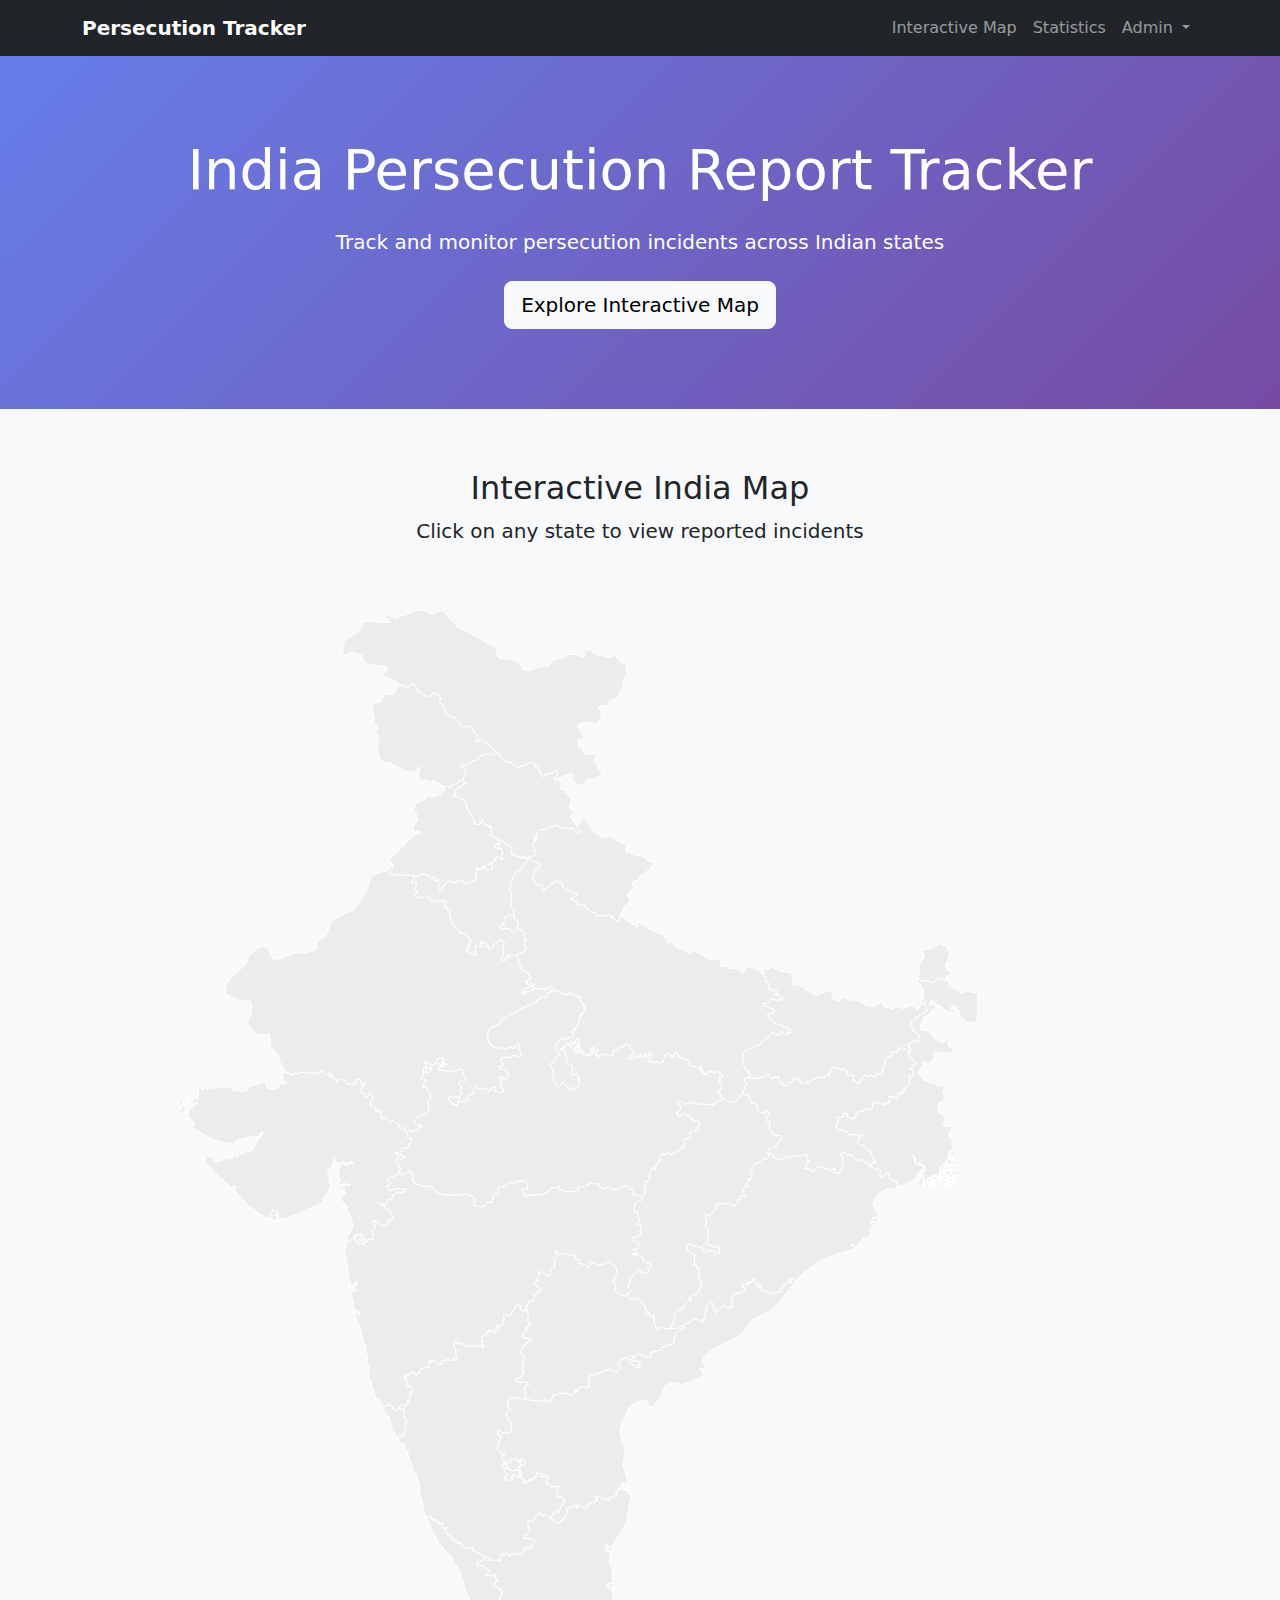
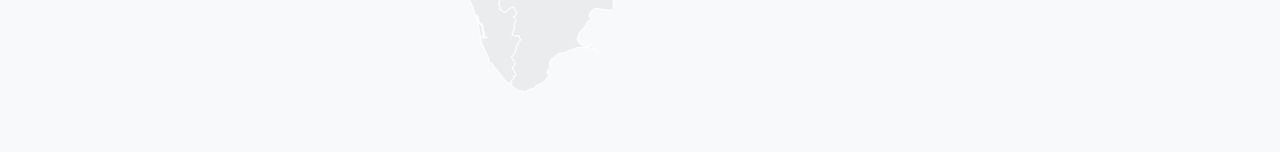
<file: php.html>
<?php
session_start();
require_once 'db.php';

// Get post counts for map display
$post_counts = get_post_counts_by_state($pdo);
$counts_by_state = [];
foreach ($post_counts as $count) {
    $counts_by_state[$count['state']] = $count['count'];
}
?>
<!DOCTYPE html>
<html lang="en">
<head>
    <meta charset="UTF-8">
    <meta name="viewport" content="width=device-width, initial-scale=1.0">
    <title>Persecution Report Tracker - India</title>
    <link href="https://cdn.jsdelivr.net/npm/bootstrap@5.1.3/dist/css/bootstrap.min.css" rel="stylesheet">
    <link href="css/map-style.css"  rel="stylesheet" type="text/css"/>
    <style>
        .hero-section {
            background: linear-gradient(135deg, #667eea 0%, #764ba2 100%);
            color: white;
            padding: 80px 0;
            text-align: center;
        }
        .map-container {
            background: #f8f9fa;
            padding: 60px 0;
        }
        .state-count {
            position: absolute;
            background: #dc3545;
            color: white;
            padding: 2px 6px;
            border-radius: 10px;
            font-size: 12px;
            font-weight: bold;
            pointer-events: none;
        }
        .map-svg {
            width: 100%;
            max-width: 800px;
            height: auto;
        }
        .state-path {
            cursor: pointer;
            transition: all 0.3s ease;
        }
        .state-path:hover {
            opacity: 0.8;
            transform: scale(1.02);
        }
        .stats-section {
            padding: 60px 0;
        }
        .stat-card {
            text-align: center;
            padding: 30px;
            border-radius: 10px;
            background: white;
            box-shadow: 0 5px 15px rgba(0,0,0,0.1);
        }
        .stat-number {
            font-size: 2.5rem;
            font-weight: bold;
            color: #667eea;
        }
    </style>
</head>
<body>
    <!-- Navigation -->
    <nav class="navbar navbar-expand-lg navbar-dark bg-dark">
        <div class="container">
            <a class="navbar-brand" href="#">
                <strong>Persecution Tracker</strong>
            </a>
            <button class="navbar-toggler" type="button" data-bs-toggle="collapse" data-bs-target="#navbarNav">
                <span class="navbar-toggler-icon"></span>
            </button>
            <div class="collapse navbar-collapse" id="navbarNav">
                <ul class="navbar-nav ms-auto">
                    <li class="nav-item">
                        <a class="nav-link" href="#map">Interactive Map</a>
                    </li>
                    <li class="nav-item">
                        <a class="nav-link" href="#stats">Statistics</a>
                    </li>
                    <li class="nav-item dropdown">
                        <a class="nav-link dropdown-toggle" href="#" id="navbarDropdown" role="button" data-bs-toggle="dropdown">
                            Admin
                        </a>
                        <ul class="dropdown-menu">
                            <li><a class="dropdown-item" href="admin/">Admin Login</a></li>
                            <li><a class="dropdown-item" href="suadmin/">Super Admin</a></li>
                        </ul>
                    </li>
                </ul>
            </div>
        </div>
    </nav>

    <!-- Hero Section -->
    <section class="hero-section">
        <div class="container">
            <h1 class="display-4 mb-4">India Persecution Report Tracker</h1>
            <p class="lead mb-4">Track and monitor persecution incidents across Indian states</p>
            <a href="#map" class="btn btn-light btn-lg">Explore Interactive Map</a>
        </div>
    </section>

    <!-- Interactive Map Section -->
    <section id="map" class="map-container">
        <div class="container">
            <div class="row">
                <div class="col-12 text-center mb-5">
                    <h2>Interactive India Map</h2>
                    <p class="lead">Click on any state to view reported incidents</p>
                </div>
            </div>
            <div class="row justify-content-center">
                <div class="col-lg-10">
                    <div class="position-relative" id="india-map">
                        <!-- Use the existing detailed SVG map -->
                        <svg version="1.1" xmlns="http://www.w3.org/2000/svg" viewBox="0 0 560 758" xml:space="preserve" class="map-svg">
      <g>
        <path id="tryjs1" title="Jammu and Kashmir" vector-effect="non-scaling-stroke" fill="#EBECED" stroke="#FFFFFF" d="M223.332,101.241L220.643,101.684L219.464,100.523L218.564,100.455L216.515,101.229L214.492,101.051L211.442,103.213L210.456,105.08L206.702,105.806L206.402,106.747L202.836,108.934L200.78,107.756L199.233,107.767L198.886,109.325L200.954,110.802L201.966,112.28L201.549,114.007L202.257,115.245L200.921,117.01L199.139,119.34L197.611,119.62L196.713,121.141L191.947,122.952L191.216,124.855L190.928,123.963L190.34,123.77L190.458,123.183L188.961,123.595L186.539,123.254L183.223,121.477L183.041,120.976L181.758,121.233L180.273,119.523L179.071,119.208L177.573,120.367L173.809,119.1L170.23,119.395L168.761,116.099L169.649,114.871L168.967,113.292L170.193,110.122L168.754,110.561L168.028,112.264L165.867,112.708L164.387,113.484L160.784,113.169L159.044,112.119L156.434,111.069L154.446,109.495L151.34,108.552L148.73,106.98L144.754,106.98L143.884,105.409L142.517,104.362L140.777,103.107L141.523,100.495L140.405,98.615L140.032,95.382L141.399,94.027L140.405,90.697L141.026,89.449L141.15,87.891L139.287,86.333L139.411,84.88L140.653,83.636L139.659,80.424L137.795,78.872L137.919,75.874L137.547,73.458L136.305,70.879L136.801,68.305L136.801,66.554L138.416,65.115L141.15,64.498L143.263,63.779L143.387,61.828L145.002,59.468L146.742,59.264L150.967,59.161L152.458,58.239L153.452,55.167L154.57,53.224L154.57,52.01L155.75,52.358L156.807,52.607L158.176,52.793L159.171,53.416L159.482,53.913L160.104,54.037L160.353,53.664L161.099,53.54L161.597,53.664L162.343,53.478L163.214,53.104L164.022,52.42L164.582,51.736L165.266,51.425L166.013,51.86L166.51,52.482L166.883,53.042L167.381,54.037L167.816,55.095L168.065,56.401L168.19,57.147L168.625,57.396L169.185,57.396L170.056,57.334L170.553,57.521L171.362,58.018L171.735,58.702L172.606,59.324L173.726,59.76L174.907,60.071L176.027,60.257L176.587,60.506L177.208,60.63L177.458,60.133L178.266,59.013L178.639,58.64L179.137,58.827L179.51,59.138L179.821,58.951L179.759,58.329L180.07,57.894L180.816,57.894L181.376,58.267L182.185,59.138L183.242,59.635L183.864,60.195L184.548,61.439L184.362,62.683L183.802,63.927L183.802,64.549L184.548,65.109L185.419,65.42L186.601,66.229L187.099,66.788L187.099,67.659L186.352,68.157L186.29,68.779L187.036,68.841L187.596,68.903L187.783,69.649L188.218,70.271L187.845,71.142L187.845,72.013L188.28,72.386L188.964,72.884L189.562,73.319L190.743,73.755L191.925,74.376L193.107,74.999L193.667,74.999L194.538,74.874L195.16,75.31L195.408,76.429L195.533,76.865L196.03,77.487L196.714,78.295L197.647,79.104L198.394,79.415L198.394,80.373L199.265,81.057L199.638,81.617L200.446,81.617L201.441,81.368L202.437,81.244L203.743,81.244L204.8,81.368L205.671,82.176L206.729,83.109L207.537,84.104L207.973,85.038L208.781,86.033L209.465,86.53L210.398,86.966L210.896,87.899L210.834,88.77L210.46,89.765L210.025,90.263L209.279,90.822L209.217,91.444L209.279,92.19L209.901,92.066L210.771,91.755L211.643,91.568L211.456,91.071L211.456,90.573L212.202,90.573L212.762,90.822L213.26,91.568L213.819,92.253L215.063,92.501L215.748,92.688L216.494,92.999L218.173,93.994L218.546,94.927L219.044,95.238L219.791,95.301L220.288,95.674L220.661,96.669L221.408,97.913L222.092,97.851L222.589,98.473L223.336,100.152L223.644,100.383z"/>
        <path id="tryjs2" title="West Bengal" vector-effect="non-scaling-stroke" fill="#EBECED" stroke="#FFFFFF" d="M538.114,402.543l0.683,1.604l-1.204,0.393l0.391,-0.644l-0.644,-0.693L538.114,402.543zM543.671,401.167l0.165,1.087l0.566,0.438l0.427,1.113l-0.752,0.081l-0.003,-0.684l-0.705,-0.603l-0.577,-1.302L543.671,401.167zM526.067,401.15l0.916,0.464l0.313,1.073l-1.119,1.031L526.067,401.15zM538.975,401.396l-0.206,1.089l-1.019,-0.564L538.975,401.396zM529.804,401.072l0.436,0.949l-0.604,1.229l-0.372,-1.343L529.804,401.072zM523.282,400.763l0.316,0.539l-0.303,0.479l0.41,0.418l0.078,0.621l-0.306,1.066l-0.801,-2.243L523.282,400.763zM543.181,402.844l0.499,0.526l-0.756,0.101l-0.106,-1.309L543.181,402.844zM539.757,403.741l1.799,1.344l-1.59,0.051L539.757,403.741zM531.979,402.921l1.314,0.959l-0.98,1.001l-1.046,-1.01l0.375,-1.332L531.979,402.921zM536.85,403.235l0.736,0.643l-0.416,0.793l-0.749,-0.59L536.85,403.235zM530.947,403.936l0.736,0.652l0.129,0.853l-1.284,-0.327L530.947,403.936zM530.181,398.991l-0.032,1.352l-0.861,0.505l0.112,-1.31L530.181,398.991zM534.186,396.146l0.832,0.778l-0.38,2.176l-1.003,-2.065L534.186,396.146zM543.529,396.258l1.303,0.724l-0.333,1.08l-1.564,-0.518L543.529,396.258zM538.608,397.28l0.897,-0.929l0.468,0.473l-1.317,1.755l-0.205,-0.937L538.608,397.28zM521.517,396.742l0.929,1.647l-0.047,1.819l-0.713,1.644l0.296,0.771l-1.191,0.632l-1.764,-0.61l-0.13,-0.675l0.945,-2.75L521.517,396.742zM540.315,396.997l0.551,0.355l0.902,3.008l-1.775,-1.368L540.315,396.997zM526.631,397.534l0.585,1.33l0.652,0.171l-0.078,0.517l-0.89,0.206l-0.203,0.933l-0.964,-0.223l-0.497,-1.805L526.631,397.534zM533.417,397.394l0.385,0.518l-0.101,0.815l-0.708,-0.471L533.417,397.394zM542.545,397.467l0.922,0.697l-0.313,0.846l-1.288,0.474l-0.332,-1.057L542.545,397.467zM539.582,398.596l0.058,0.979l-1.031,0.435l0.807,-1.905L539.582,398.596zM544.065,398.397l0.441,-0.009l0.168,1.227l-0.854,-0.653L544.065,398.397zM528.962,398.412l0.546,0.292l-0.542,1.546l-0.638,-1.131L528.962,398.412zM532.171,398.433l0.723,0.589l0.008,1.365l-1.387,0.428l-0.399,-1.351L532.171,398.433zM543.524,399.155l0.955,1.49l-0.29,0.251l-1.406,-1.376L543.524,399.155zM536.657,398.508l1.127,1.26l-0.171,0.723l0.36,0.157l-0.098,0.86l-0.881,0.168l0.496,0.729l-1.594,-0.514l0.208,-1.722L536.657,398.508zM532.635,396.154l0.335,0.501l-0.527,1.398l-0.429,-0.593L532.635,396.154zM533.874,398.956l0.248,1.096l-0.459,-0.366l-0.264,-0.56L533.874,398.956zM539.759,399.812l0.796,-0.026l-0.683,1.35l0.538,1.832l-0.406,0.257l-0.923,-0.308l0.16,-1.861l-1.052,0.174l0.556,-1.089L539.759,399.812zM533.156,399.282l0.985,1.259l-0.332,0.875l-0.806,-1.539L533.156,399.282zM541.02,400.134l1.496,1.307l-0.508,1.647l-1.251,-1.627L541.02,400.134zM532.288,400.868l0.696,-0.144l0.393,0.825l-1.206,1.123l-0.673,-1.444L532.288,400.868zM523.622,400.012l1.293,0.201l0.876,1.822l-0.369,1.794l0.516,0.616l-0.741,0.552l-0.892,-0.233L523.622,400.012zM544.43,399.776l0.981,0.707l-0.644,0.323L544.43,399.776zM545.625,400.745l0.937,2.035l-1.136,0.691l-1.374,-1.637l0.281,-0.646L545.625,400.745zM527.645,399.83l-0.161,0.905l0.485,0.5l-0.608,0.437l-0.282,-1.643L527.645,399.83zM528.714,400.499l0.424,0.766l-0.455,1.132l0.543,0.817l-0.872,0.832l-0.494,-2.229l0.623,-0.937l-0.655,-0.396l0.43,-0.606L528.714,400.499zM542.346,399.792l1.017,1.051l-1.126,-0.211L542.346,399.792zM539.178,386.066l0.342,1.096l-0.712,0.403l0.619,1.019l-0.838,0.164l-1.081,-0.706l0.11,-0.619L539.178,386.066zM542.705,387.585l0.368,0.733l-0.788,0.528l-0.185,-0.479l0.053,-0.561L542.705,387.585zM539.925,384.438l1.317,0.068l0.511,0.974l0.675,0.175l0.199,1.57l-1.073,0.415l0.28,1.253l-2.659,-1.263l0.584,-0.298l-0.39,-2.324L539.925,384.438zM540.204,389.557l-1.94,1.009l-1.006,1.418l-0.425,-0.037l-0.522,-0.535l2.863,-2.482l0.546,-0.108L540.204,389.557zM543.678,383.477l-0.029,1.493l1.037,0.728l-0.769,0.299l1.909,2.294l0.045,1.332l0.722,-0.2l-0.898,0.698l-1.103,-2.019l-1.234,-0.109l-0.458,-1.258l0.449,-3.734L543.678,383.477zM541.3,379.477l-0.038,1.834l0.767,1.671l-0.879,0.601l-0.65,-3.327L541.3,379.477zM542.357,378.85l0.673,0.283l1.009,3.092l-1.023,0.515l-0.458,2.635l-0.904,-0.678l-0.002,-1.085l0.683,-0.508l-0.722,-1.85l0.039,-2.157L542.357,378.85zM518.379,257.052l1.516,0.471l0.285,1.551l1.328,0.644l1.542,-0.505l0.964,0.43l1.881,-0.231l0.506,0.619l2.826,0.608l2.562,-1.791l-0.24,-0.732l1,-0.276l1.569,0.023l0.978,0.666l0.731,-0.466l1.048,1.089l0.71,-0.253l0,0l3.09,1.032l0.132,4.109l1.152,-1.167l0.906,0.731l-0.361,0.674l0.589,0.478l1.633,-0.422l0.563,0.958l1.147,0.252l0.306,1.508l0.758,0.738l3.255,-0.23l3.178,-1.292l0.362,0.663l1.521,0.186l0.262,0.721l2.604,-0.243l1.645,1.01l0.6,-0.105l0.255,0.455l-1.073,0.926l0.49,0.231l0.691,0.02l0.396,-0.573l1.375,0.472l0.79,-0.37l0.464,0.965l0.857,-0.404l1.301,0.294l0,0l0.507,1.419l-0.505,0.682l0.535,1.023l-0.406,0.167l-0.244,2.355l0.47,0.729l-1.133,1.657l0.511,-0.164l0.273,0.478l-1.968,0.815l-0.031,0.585l-0.792,0.246l0.212,0.84l-1.067,-0.428l0.513,0.904l-0.321,0.332l-0.533,-0.3l0.625,0.828l-0.824,0.548l0.91,0.13l-0.973,0.607l1.029,0.368l-0.402,0.234l0,0l-0.512,-0.061l-0.596,-0.862l-0.082,-0.454l-0.933,-0.235l0.602,1.361l-1.074,-0.063l-0.157,0.645l-0.491,-0.096l1.001,0.997l-0.95,0.471l0.427,0.326l0.514,-0.485l0.523,1.134l-1.861,1.029l-0.029,1.464l-0.962,-0.06l-0.032,-0.912l-2.715,-0.083l-0.234,-0.968l-0.814,1.012l-1.201,-0.095l-1.814,-1.007l0.054,-0.441l-0.616,0.053l0.278,-0.725l-1.099,-0.811l-1.771,-0.42l-0.57,-1.082l0.165,-1.445l-1.005,-1.228l0.941,-1.005l-1.394,-0.029l0.42,-0.447l-0.533,-0.709l0.176,-0.866l-1.373,0.034l-2.004,-1.704l-0.337,0.887l-0.462,-0.187l-0.587,0.634l0.226,1.102l1.142,0.107l0.125,0.301l0.603,0.054l0.424,0.616l-0.412,0.625l1.083,0.502l0.832,-0.219l0.12,1.01l-2.596,0.359l-0.93,-1.222l-1.216,-0.085l-0.526,0.369l0.442,1.009l-1.002,0.12l-0.721,-0.665l0.062,-1.072l-0.592,-0.326l-0.977,0.329l-0.323,-1.376l-1.171,0.493l-0.59,-1.201l0.545,-0.213l-2.042,-1.228l-0.1,-0.932l-0.667,-0.02l0.047,0.586l-1.042,-0.195l0.103,-0.838l-0.9,0.188l-1.061,-1.557l-1.324,-0.144l-0.524,-2.282l-0.989,1.061l-1.11,3.03l0.545,0.832l0.306,-1.078l3.023,0.678l1.086,2.647l-0.988,0.278l-0.762,-0.642l-0.517,0.959l-0.814,0.173l0.24,0.378l-1.684,0.899l0.021,1.609l-2.686,0.803l-1.813,1.139l-0.509,1.771l0.635,0.195l-0.318,0.987l0.366,0.227l-1.127,0.32l-1.496,2.596l0.564,0.599l0.229,2.43l0.903,0.598l0.904,-0.653l0.583,0.348l1.604,-0.593l0.048,0.737l2.792,1.761l0.748,1.13l1.296,0.23l-0.27,1.66l1.402,0.411l-0.09,0.614l2.129,1.367l0.82,-0.201l1.056,0.946l1.283,0.183l0.319,-0.707l1.516,0.123l-0.162,-0.757l1.242,0.04l0.75,1.311l-0.581,1.606l0.734,0.422l-0.034,0.774l1.177,1.044l0.466,-0.342l0.5,0.836l2.238,0.293l-1.427,0.865l0.058,1.037l-0.628,0.038l0.328,0.893l-0.637,0.441l-2.042,-1.152l-1.075,1.018l-0.805,-0.49l-0.548,0.345l-1.119,-0.83l-2.409,0.09l-1.34,0.744l-1.728,-0.889l-1.408,0.402l0.439,1.419l-0.519,0.412l0.263,1.228l-0.427,0.761l0.451,0.38l-1.473,1.739l0.106,0.612l-1.563,0.174l-0.402,0.741l0.564,0.483l-0.595,0.688l-1.247,-0.781l-0.356,0.531l-0.006,-1.118l-0.931,-1.077l-2.308,0.608l0.94,1.964l-0.732,0.282l-0.3,1.174l-0.357,-0.427l-0.432,1.103l-0.924,0.262l-0.152,1.256l-1.417,1.429l3.588,4.21l1.364,1.179l1.965,0.57l1.511,1.452l3.016,0.161l2.1,0.859l0.688,1.246l0.343,-0.79l0.474,0.018l1.138,0.52l1.902,-0.12l0.841,0.927l-0.071,2.035l-0.849,0.821l0.279,1.231l-0.406,0.144l0.138,0.484l0.67,-0.026l0.042,2.651l0.824,-0.358l0.32,0.612l-0.941,0.173l-0.09,1.702l-0.77,0.003l-1.136,1.172l-2.16,0.218l0.673,1.122l-1.102,0.822l0.502,0.523l-0.448,3.224l0.804,0.144l-0.303,0.937l1.675,-0.19l0.373,1.446l2.188,1.88l1.454,-0.368l-0.198,1.398l-0.67,-0.038l-0.206,0.622l0.128,1.496l-0.752,0.405l0.328,0.953l-1.273,0.35l0.6,1.145l1.996,0.969l0.455,-0.025l0.099,-0.9l0.912,0.689l1.587,-0.14l0.149,0.567l1.974,-0.105l-0.333,0.811l-0.533,-0.225l-1.064,1.667l-1.329,0.785l0.088,2.396l-0.696,0.05l0.555,0.336l-0.169,0.9l0.888,0.122l0.483,0.834l-0.12,1.078l0.959,-0.001l0.562,0.91l-0.238,1.265l-1.025,0.85l1.049,1.856l-0.7,1.88l0.657,0.208l-0.525,1.068l-1.796,0.629l-0.681,0.994l0.399,0.698l-0.313,2.427l0.788,0.862l-1.5,-0.216l-0.5,1.982l-1.521,1.29l-0.138,0.842l-1.423,-0.099l-1.636,2.643l0.455,1.661l-0.992,1.846l0.208,1.612l-0.749,0.61l-0.145,-0.458l-0.835,0.088l-0.327,1.328l-0.883,-0.68l0.817,-1.335l-2.765,0.617l-0.582,0.557l-0.178,2.255l-0.698,0.029l-0.273,-1.551l-1.04,0.258l-1.434,1.038l0.362,1.354l-1.452,-0.227l-1.41,-3.005l0.363,-1.221l-0.616,-0.864l1.415,-1.656l0.422,-1.379l-0.545,-2.397l-0.98,-0.834l-2.505,-0.342l0.923,-2.424l-1.46,2.213l-1.68,-0.669l-0.684,-1.021l-0.322,-3.175l-0.602,-0.755l-1.035,-0.172l1.529,1.965l-0.059,2.775l1.793,1.539l3.318,0.435l1.394,2.237l-3.31,2.249l-0.24,0.073l-1.902,3.987l-1.336,1.496l-1.028,0.183l-2.618,2.576l-0.951,-0.123l-1.663,1.104l-5.429,1.276l0,0l-0.611,-0.948l0.318,-1.627l-0.729,-0.571l0.018,-0.833l-1.922,0.022L501,399.075l-2.345,-0.736l-0.721,-3.672l-1.762,-0.498l-0.239,1.121l-1.693,0.591l0.029,1.245l-1.684,-0.131l-0.845,-1.102l0.952,-2.137l-0.438,-1.362l-1.578,-1.1l-3.273,-0.306l-1.09,-1.539l-1.957,0.273l0.191,-1.876l0,0l1.157,0.103l0.234,-0.063l0.63,0.004l0.255,-0.637l0.052,-0.678l0.117,0.383l1.813,-0.073l0.013,-1.098l-1.49,-0.797l0.385,-1.868l-2.136,-0.763l-0.44,-1.318l1.146,0.031l0.245,-0.637l-1.011,-1.922l-2.83,-0.089l-0.884,-2.55l-2.056,-1.235l-0.854,0.5l-2.364,-1.961l0.436,-2.195l0.79,-0.943l-0.79,-0.701l0.982,-0.682l0.37,0.397l0.884,-0.262l0.573,-1.123l-0.733,0.548l-0.389,-0.618l-2.121,-0.128l-0.607,0.538l-2.478,-1.019l-2.242,0.559l-1.632,-1.282l-0.352,-1.103l-2.315,-0.668l-0.289,-0.913l-3.188,0.367l-1.502,-1.694l-0.678,-0.019l-0.136,-1.778l1.35,-1.585l-0.306,-1.075l0.77,-0.15l-0.858,-1.029l0.083,-1.575l2.035,0.409l2.702,-1.021l-0.954,-1.517l0.944,-0.841l2.559,0.419l0.02,2.476l1.973,0.447l0.464,-0.359l-0.368,0.89l0.484,0.42l0.923,-0.563l0.562,0.551l0.373,-0.216l-0.37,-0.402l1.877,-1.018l-0.477,-0.361l0.111,-1.218l0.6,-1.081l1.535,-0.646l0.006,-0.536l2.321,0.017l1.646,-1.103l2.672,-0.611l0.989,0.018l0.168,0.424l1.41,-0.255l0.726,-1.929l-0.705,-1.836l0.73,0.524l1.319,-0.858l0.104,-0.477l0.517,-0.459l1.082,0.918l0.797,-0.535l4.111,1.837l0.643,0.017l0.462,-0.658l-0.928,-1.239l1.692,0.332l-0.185,0.351l0.784,0.263l0.631,0.121l0.144,-2.114l0.581,0.89l0.63,-0.669l-0.07,-1.492l-0.792,-0.274l-0.616,-1.962l2.468,0.266l-0.444,0.696l0.327,0.221l0.751,-0.345l2.649,0.725l-0.63,-0.703l1.278,-0.139l0.727,-0.684l-0.505,-0.319l0.062,-1.652l2.158,0.783l-0.182,-0.562l1.003,-0.581l-0.999,-0.697l3.142,0.152l0.078,-0.95l-1.435,-0.665l-0.051,-0.808l1.194,-0.104l0.757,-1.192l1.201,-0.303l1.404,-2.692l-0.661,-0.206l0.997,-2.088l-0.424,-0.424l-0.301,0.512l0.292,-1.415l-0.966,-0.957l2.061,0.802l1.023,-0.303l0.591,-0.814l-0.973,-0.441l0.755,-0.049l-0.445,-0.367l0.753,-0.835l-0.7,-0.406l0.371,-1.241l-1.597,-0.434l-0.566,-0.726l0.508,-0.572l-0.06,0.643l0.505,-0.028l0.578,-0.768l-0.235,-0.766l0.805,-0.04l-0.247,-0.744l2.205,-1.136l-0.179,-0.867l-2.339,-2.574l-2.626,-1.652l0.289,-3.378l0,0l1.283,0.555l-0.362,-0.916l0.882,-1.136l-1.896,-1.429l0.127,-1.042l-0.605,-0.15l-0.173,-0.707l0.582,-1.035l0.714,0.274l0.657,-0.795l0.775,-0.022l0.412,-1.322l0.517,0.305l0.707,-0.834l1.568,0.297l0.016,0.581l0.459,0.224l0.085,-0.427l0.524,0.633l1.12,0.147l0.063,-0.611l-0.97,-0.858l-0.384,-1.313l0.869,-1.2l-0.489,-0.104l0.34,-1.405l-2.29,-0.891l-0.748,-1.22l-0.886,0.041l0.314,-1.177l-0.709,-0.36l0.719,-0.605l-2.302,-0.515l-0.499,-1.063l0.684,-0.609l0.318,-2.85l1.852,-1.216l0.476,0.576l0.177,-0.405l0.79,0.081l-0.106,-1.847l1.281,0.291l0.636,-0.963l0.847,0.052l1.951,-2.016l1.824,-0.754l2.03,-1.888l-0.635,-0.712l-0.784,0.152l-0.188,-0.487l0.98,-0.727l-1.018,-0.663l-0.072,-0.761l-0.848,0.11l-0.385,-0.485l1.42,-1.092l-0.056,-0.513l-1.646,0.382l-0.598,0.689l-1.026,-0.644l0,0l0.002,-0.011l0,0l-0.021,-0.088l0,0l1.505,-2.533l0.718,-3.532l-0.377,-2.452l-0.972,-0.866l0.254,-0.576l-0.669,-0.777l0.378,-0.919l-1.109,-0.49l-0.406,-0.812l-1.025,-0.032l-0.433,-1.335l-0.772,-0.465l0.727,-1.711L518.379,257.052zM536.072,388.275l2.493,0.768l-2.768,2.303l1.379,1.315l-0.243,0.574l-1.708,-0.553l-0.712,-1.985L536.072,388.275zM544.127,388.267l1.268,1.792l-0.335,1.706l-1.829,-0.184l0.766,-1.714l-0.634,-1.45L544.127,388.267zM542.911,388.692l0.766,0.892l-0.523,1.491l-1.047,0.711l-0.018,1.055l0.58,0.634l-0.295,-1.441l0.753,-0.049l0.23,1.808l1.278,1.729l-0.229,0.515l-1.995,-0.891l-0.616,-1.524l-0.295,-1.854l0.766,-0.858l-0.962,-1.871l0.674,0.223L542.911,388.692zM540.325,388.476l1.55,2.638l-1.138,0.064l-1.086,-1.025l1.104,-0.405l-0.878,-1.4L540.325,388.476zM539.935,390.766l0.351,0.418l-1.658,0.437l-0.263,0.587l-0.623,-0.169l0.683,-1.36l0.945,-0.331L539.935,390.766zM540.693,391.41l0.432,1.192l-2.36,-0.328L540.693,391.41zM545.154,392.206l0.961,1.609l-0.384,1.371l-0.8,0.218l-1.387,-2.475l0.145,-0.898L545.154,392.206zM539.183,392.966l2.346,0.202l-0.15,1.945l-1.073,0.236l-2.536,-1.056l0.359,-1.139L539.183,392.966zM521.632,392.784l-1.408,2.447l-1.055,0.552l0.684,-2.186L521.632,392.784zM535.188,392.972l1.458,0.485l-0.982,1.511l-1.295,-0.397L535.188,392.972zM537.421,394.003l0.139,0.65l0.814,0.15l0.257,0.341l-1.291,-0.085l-0.485,-0.901L537.421,394.003zM536.852,395.253l1.982,0.319l0.226,0.922l-0.479,0.516l-0.499,-0.95l-1.354,-0.212L536.852,395.253zM539.804,395.621l2.054,-0.271l1.351,0.709l-0.349,0.564l-1.288,0.946L539.804,395.621zM529.607,395.96l0.931,0.448l0.211,0.821l-1.101,1.073l-1.169,-0.039l0.551,-2.021L529.607,395.96zM536.636,396.095l0.862,0.094l0.842,0.958l-0.595,2.048l-1.599,-1.488L536.636,396.095zM534.665,395.521l0.72,0.262l-0.525,0.625L534.665,395.521zM533.439,401.891l-0.015,1.567l-1.015,-0.586L533.439,401.891z"/>
        <path id="tryjs3" title="Uttarakhand" vector-effect="non-scaling-stroke" fill="#EBECED" stroke="#FFFFFF" d="M287.766,148.968L289.159,150.458L288.788,151.571L289.805,152.18L290.121,153.765L291.172,154.818L292.656,155.118L293.472,157.23L295.777,157.189L296.558,158.889L298.024,159.7L299.769,158.585L301.097,158.646L302.074,158.034L303.717,158.793L305.022,158.763L306.594,161.03L309.968,162.29L311.511,163.971L312.925,163.106L313.793,164.386L314.639,164.349L315.018,165.068L314.559,166.125L313.533,166.842L314.276,167.489L314.454,169.216L316.803,169.517L318.441,170.58L319.285,170.466L322.577,172.476L324.084,171.616L328.092,173.945L330.021,175.987L335.467,177.739L335.448,178.161L334.705,177.9L332.652,178.517L331.415,179.937L331.797,180.993L328.758,183.058L328.404,184.179L326.535,185.447L324.638,185.431L323.309,188.292L321.812,189.646L320.256,189.431L318.479,190.871L318.904,192.847L319.843,193.786L319.519,194.94L318.76,195.819L317.815,196.04L317.998,196.927L316.354,198.018L316.767,198.649L315.214,198.873L315.175,199.733L316.052,200.239L316.162,201.405L317.144,202.3L316.63,205.133L315.347,204.726L315.961,206.78L314.958,207.397L313.677,206.903L312.631,207.8L312.403,210.301L311.939,210.97L311.478,210.847L310.386,212.68L310.706,214.943L310.706,214.943L309.485,215.724L309.872,216.162L309.17,217.357L307.973,217.926L306.785,217.479L305.911,216.092L306.234,215.665L304.646,215.493L305.563,215.24L304.999,214.563L304.226,214.55L304.002,215.399L303.151,215.578L303.812,214.078L302.919,213.319L301.291,213.611L300.088,214.457L298.712,213.924L297.075,214.521L296.697,213.301L295.934,214.066L293.423,214.26L293.168,212.263L292.53,212.138L292.076,211.264L291.873,211.736L290.488,211.718L288.008,209.731L286.812,209.895L286.998,209.152L286.255,208.679L286.094,207.111L283.379,205.989L283.119,207.411L281.689,206.132L281.22,206.582L280.071,206.555L280.038,205.196L278.822,203.661L277.443,203.752L275.194,202.197L276.333,201.349L277.154,201.885L277.681,200.484L278.199,200.868L279.281,200.236L280.66,198.568L277.067,198.049L272.355,195.807L270.318,194.171L269.279,191.113L267.318,190.301L265.206,189.68L262.583,192.087L261.593,191.931L260.17,192.819L258.679,194.761L257.682,194.989L257.498,196.047L256.221,196.224L256.109,195.12L255.156,195.059L255.275,194.389L255.928,194.441L255.278,192.053L253.237,192.142L252.063,192.996L251.11,192.667L251.173,192.182L250.201,191.778L250.383,189.96L248.744,187.703L249.555,186.614L249.154,186.052L249.867,185.198L249.478,184.68L250.581,183.665L250.197,183.091L250.951,181.739L251.648,182.01L252.313,181.417L254.743,177.896L248.974,175.497L246.972,173.612L245.112,173.779L245.112,173.779L245.583,173.104L248.145,172.544L251.285,170.984L251.583,170.415L251.391,169.615L250.309,169.635L249.463,168.71L250.835,168.162L250.758,167.001L249.565,166.424L249.766,165.775L248.385,164.259L249.853,162.66L249.855,161.317L251.028,161.909L251.191,160.204L249.884,160.242L249.595,159.269L250.361,158.813L251.754,159.425L251.212,159.001L251.968,158L251.322,156.589L252.425,156.087L253.593,154.168L255.351,153.539L256.905,154.162L257.317,153.368L258.828,153.225L260.398,152.158L262.614,152.068L263.566,151.118L264.204,151.257L264.333,150.678L265.848,150.608L266.925,151.735L267.499,151.419L268.144,151.829L268.822,152.886L270.574,152.808L272.097,152.033L273.118,152.411L273.464,153.124L277.316,152.852L277.936,154.364L279.313,155.406L282.584,155.197L282.012,153.556L280.469,152.326L280.24,151.437L280.24,151.437L280.724,149.54L282.455,148.696L283.925,145.916L286.042,146.743L287.766,148.968L287.766,148.968z"/>
        <path id="tryjs4" title="Uttar Pradesh" vector-effect="non-scaling-stroke" fill="#EBECED" stroke="#FFFFFF" d="M245.112,173.779L246.972,173.612L248.974,175.497L254.743,177.896L252.313,181.417L251.648,182.01L250.951,181.739L250.197,183.091L250.581,183.665L249.478,184.68L249.867,185.198L249.154,186.052L249.555,186.614L248.744,187.703L250.383,189.96L250.201,191.778L251.173,192.182L251.11,192.667L252.063,192.996L253.237,192.142L255.278,192.053L255.928,194.441L255.275,194.389L255.156,195.059L256.109,195.12L256.221,196.224L257.498,196.047L257.682,194.989L258.679,194.761L260.17,192.819L261.593,191.931L262.583,192.087L265.206,189.68L267.318,190.301L269.279,191.113L270.318,194.171L272.355,195.807L277.067,198.049L280.66,198.568L279.281,200.236L278.199,200.868L277.681,200.484L277.154,201.885L276.333,201.349L275.194,202.197L277.443,203.752L278.822,203.661L280.038,205.196L280.071,206.555L281.22,206.582L281.689,206.132L283.119,207.411L283.379,205.989L286.094,207.111L286.255,208.679L286.998,209.152L286.812,209.895L288.008,209.731L290.488,211.718L291.873,211.736L292.076,211.264L292.53,212.138L293.168,212.263L293.423,214.26L295.934,214.066L296.697,213.301L297.075,214.521L298.712,213.924L300.088,214.457L301.291,213.611L302.919,213.319L303.812,214.078L303.151,215.578L304.002,215.399L304.226,214.55L304.999,214.563L305.563,215.24L304.646,215.493L306.234,215.665L305.911,216.092L306.785,217.479L307.973,217.926L309.17,217.357L309.872,216.162L309.485,215.724L310.706,214.943L310.706,214.943L311.946,214.969L314.505,216.889L315.409,216.823L315.556,217.568L317.14,218.331L318.249,219.98L320.651,220.195L322.39,222.21L322.72,221.643L322.02,219.244L323.725,218.653L324.846,219.924L326.311,219.855L326.902,221.287L328.933,221.85L329.484,222.928L331.485,223.838L331.756,223.309L332.61,223.626L332.762,224.406L334.455,225.279L335.456,224.828L335.911,225.829L337.086,226.573L340.507,227.208L341.085,229.081L343.383,231.478L343.398,232.223L342.896,232.269L343.573,232.758L343.313,233.145L344.708,232.915L344.808,232.008L346.605,232.395L347.654,233.544L347.508,234.476L351.316,236.595L353.357,236.984L358.137,240.366L359.213,240.301L360.313,238.493L362.916,238.635L364.368,240.166L366.59,240.737L372.876,245.033L379.652,243.907L379.752,245.391L380.906,247.438L380.36,249.622L385.448,249.68L386.09,250.544L388.179,251.042L392.207,250.905L395.255,254.114L396.678,253.807L397.997,251.99L397.347,251.398L397.795,250.814L397.454,250.239L403.356,250.502L409.677,253.598L409.677,253.598L408.903,254.335L409.575,254.637L411.197,254.269L411.432,254.821L410.708,255.991L412.186,256.629L412.821,257.533L411.792,260.342L413.917,260.277L413.134,260.979L414.442,261.604L414.595,263.767L414.026,264.27L414.622,264.555L414.735,265.604L415.729,265.983L416.005,265.365L417.058,265.711L416.816,266.545L417.792,267.099L418.845,266.145L419.678,266.369L419.97,267.773L419.247,269.123L419.492,269.582L419.842,269.849L421.166,269.223L421.888,271.026L423.89,271.367L424.208,272.519L420.491,273.245L415.513,272.109L415.532,273.239L414.624,274.706L412.7,275.008L412.396,275.618L410.819,275.37L410.821,277.144L412.904,277.553L413.662,277.19L415.258,278.863L417.855,279.137L418.125,280.625L417.541,282.485L416.329,282.066L415.449,283.13L413.677,282.621L413.85,285.119L414.658,286.307L415.755,286.389L417.748,288.247L417.721,289.135L418.651,288.898L421.121,290.298L422.561,289.976L424.048,290.707L424.441,291.725L427.194,292.109L427.15,293.244L427.923,293.161L429.588,294.295L429.074,295.17L429.859,296.015L427.9,295.804L427.813,297.172L427.266,296.942L427.383,296.062L427.088,297.164L426.142,297.334L425.106,296.376L423.88,296.768L423.308,295.482L422.036,295.59L421.703,297.488L420.788,297.352L420.841,297.761L418.679,297.548L418.455,296.666L417.25,295.945L415.843,296.222L415.196,296.87L415.375,298.388L411.207,300.454L409.484,302.67L408.415,302.874L409.15,303.632L408,303.771L408.131,304.31L407.151,304.914L406.382,304.32L405.637,304.958L405.391,304.699L404.885,305.162L405.245,305.348L404.231,305.434L403.504,306.44L401.982,306.999L401.337,306.75L399.267,308.466L397.933,308.537L397.383,309.642L396.374,309.853L396.001,310.311L396.576,311.807L395.551,314.6L396.224,314.779L396.489,318.436L397.439,319.417L397.346,320.695L399.079,322.025L399.778,321.907L399.801,322.744L400.663,323.388L400.24,324.158L401.387,324.825L400.257,327.416L400.257,327.416L397.509,328.091L397.206,329.283L397.694,330.51L398.472,330.638L399.034,331.659L397.062,332.971L397.741,334.24L395.692,338.543L395.692,338.543L394.79,339.287L394.451,340.584L392.882,341.471L392.19,343.256L389.499,344.377L385.635,344.438L382.21,342.16L382.21,342.16L381.936,341.059L380.49,340.635L381.125,339.157L379.613,339.083L378.279,337.669L378.631,337.051L379.925,337.56L380.099,335.358L380.698,335.02L381.069,333.549L380.977,331.442L379.58,331.125L380.348,328.128L379.802,327.774L379.721,326.654L380.596,327.038L382.027,326.747L381.912,325.516L380.963,325.514L381.034,324.316L379.267,324.352L379.287,323.531L378.293,322.884L374.93,324.151L374.647,323.461L372.828,323.472L372.396,322.731L371.593,323.318L371.79,325.566L369.715,324.889L368.778,325.151L368.843,323.679L367.979,323.25L367.709,323.78L367.105,323.688L367.464,320.914L367.326,321.474L366.87,321.144L366.919,321.543L366.31,321.535L366.683,322.147L365.614,321.861L366.045,320.745L366.57,320.766L365.774,320.16L366.217,319.64L365.262,320.484L364.028,320.484L361.222,318.956L360.027,319.481L358.388,317.862L358.795,316.858L358.441,314.801L358.118,315.241L356.635,314.547L355.585,314.788L354.099,313.779L352.779,313.91L352.173,312.969L350.752,313.466L350.477,312.967L351.474,312.354L351.076,311.847L350.671,312.434L350.433,311.489L351.135,310.88L350.163,310.655L349.76,309.937L348.274,310.165L348.669,311.298L347.904,311.072L347.315,311.469L348.223,312.262L347.599,313.094L345.433,312.236L346.413,312.167L346.201,311.561L345.181,311.833L343.58,310.545L343.136,310.778L342.964,310.714L341.99,310.669L341.377,312.293L341.793,313.264L340.227,315.165L340.512,316.764L340.155,316.759L339.174,316.139L338.417,317.875L336.952,316.302L335.204,316.247L335.393,316.819L333.785,316.996L333.303,315.773L332.271,316.185L332.271,316.185L332.341,316.632L331.943,316.39L331.943,316.39L330.639,316.764L329.784,316.505L329.465,315.791L330.986,315.101L330.424,314.028L331.574,313.197L331.425,311.821L332.469,310.863L331.766,309.94L330.675,310.016L330.451,312.169L329.715,311.225L327.103,311.468L327.776,311.841L327.772,312.493L329.099,312.849L329.097,313.44L327.823,313.176L326.422,313.637L326.57,312.915L325.97,313.108L324.831,312.361L325.345,311.83L324.357,310.995L324.676,313.166L323.517,312.663L323.019,313.285L322.133,312.412L321.26,312.381L321.884,312.711L321.733,313.869L321.105,313.886L320.334,312.908L318.375,313.543L318.804,314.799L318.195,314.372L317.091,314.971L315.792,314.262L317.997,311.266L319.89,310.501L319.246,308.703L318.696,308.844L316.762,307.502L316.937,304.928L315.503,303.847L315.224,304.469L313.883,304.173L313.726,305.024L312.037,306.207L310.992,305.752L309.356,306.083L308.729,308.031L307.313,307.946L306.552,308.952L306.263,308.337L304.818,308.775L305.47,311.124L304.833,311.566L305.048,312.479L302.165,311.292L298.302,311.617L298.432,311.008L298.089,311.203L297.457,310.412L295.479,312.891L294.712,312.535L294.917,311.539L293.942,312.243L293.526,311.418L293.107,312.087L292.709,310.602L293.38,309.595L294.246,309.497L293.836,309.17L294.677,308.009L295.494,307.986L294.63,307.632L293.53,308.277L292.278,307.359L291.9,308.116L291.32,307.367L291.716,306.347L290.378,306.16L289.474,306.943L289.456,307.958L290.196,307.465L290.779,308.207L291.564,307.924L291.277,309.044L291.744,309.453L291.368,309.804L289.826,308.567L289.962,309.893L290.896,311.084L290.6,311.568L289.473,311.862L289.449,311.046L288.839,310.846L288.266,311.175L289.04,311.373L288.906,312.012L288.069,312.079L287.506,311.102L287.034,311.333L287.361,311.976L286.051,312.157L285.492,311.297L285.822,310.762L284.877,310.021L283.8,311.442L283.243,311.311L283.317,310.176L284.149,309.153L282.991,308.564L282.804,307.813L281.92,308.651L282.535,308.943L282.564,309.932L281.323,309.298L279.324,310.713L279.429,308.368L279.843,308.637L280.285,307.881L281.122,308.187L281.891,307.598L281.442,305.907L280.781,306.383L279.446,306.05L278.537,309.063L277.593,307.971L277.751,307.215L277.008,307.274L277.235,306.824L278.583,306.366L278.433,305.848L279.4,304.919L281.35,304.593L280.874,305.195L279.863,305.243L280.808,305.857L282.112,305.225L281.632,303.581L280.822,303.856L280.145,303.37L280.992,302.506L280.488,301.44L281.155,301.169L280.864,300.422L280.5,300.904L280.331,300.432L279.39,300.493L279.433,301.348L278.187,301.722L278.94,302.842L278.342,303.748L277.809,303.386L278.642,303.175L278.227,302.88L276.31,302.607L275.662,301.965L275.476,302.942L276.271,303.713L277.784,303.802L275.959,304.265L276.515,305.685L275.188,305.826L275.068,305.152L273.731,304.911L273.695,304.071L274.024,304.495L274.869,303.843L274.46,303.348L273.596,303.447L272.965,304.428L272.31,304.151L271.913,304.803L271.202,304.708L271.596,305.854L270.261,305.563L270.688,306.516L270.259,307.04L269.611,307.103L269.399,306.589L268.743,307.394L268.051,307.102L267.705,307.508L268.402,307.98L269.518,307.372L271.397,308.293L272.144,312.495L273.314,313.447L272.794,315.97L273.622,316.512L274.006,317.605L276.518,318.677L276.938,319.89L276.519,320.413L276.724,322.787L275.879,323.941L276.125,325.379L276.842,325.69L279.583,324.472L281.795,328.203L280.863,328.527L280.421,328.1L280.285,328.991L282.266,329.657L281.808,331.949L280.263,333.319L279.507,335.363L277.799,335.697L277.229,336.482L276.408,334.436L276.032,334.938L275.674,334.56L274.802,335.064L274.025,334.789L271.654,331.86L269.744,330.896L267.899,333.412L266.458,333.99L265.055,332.576L265.969,331.109L263.51,329.5L263.582,328.746L262.277,327.527L263.301,326.603L263.552,323.755L262.294,321.658L261.996,319.94L260.815,318.788L260.856,318.144L265.095,315.064L265.102,312.732L266.868,311.641L268.112,311.688L267.468,311.041L268.204,310.635L266.607,309.951L266.932,309.361L265.801,308.621L265.556,307.264L264.586,306.924L265.193,306.251L264.258,305.256L265.167,304.571L265.62,303.163L266.399,303.332L267.531,302.568L267.216,301.123L267.757,300.313L268.432,300.625L269.245,299.833L271.726,300.303L272.443,299.654L273.489,300.267L274.231,299.523L277.582,298.728L277.742,297.422L276.056,295.472L277.981,294.157L278.028,293.743L277.416,293.665L277.74,293.354L279.065,294.162L278.665,292.559L279.607,292.304L279.443,291.117L280.832,290.236L281.218,287.947L282.756,286.775L281.175,285.275L282.692,284.862L282.083,283.803L283.064,283.751L283.207,282.79L284.166,282.825L283.642,281.934L284.432,281.395L284.858,281.792L285.127,280.759L285.983,280.652L285.697,280.153L286.17,279.895L284.682,279.432L284.944,277.991L285.739,278.009L285.987,277.286L283.94,276.992L284.267,275.756L283.211,274.492L282.621,274.511L282.447,273.691L282.142,273.907L282.822,272.955L282.496,271.018L281.051,271.59L281.318,270.699L280.164,270.265L279.144,270.493L277.744,268.903L276.567,268.927L275.906,268.196L275.432,268.54L275.233,267.995L273.761,268.805L271.326,269.107L268.317,268.051L267.666,267.156L266.722,267.35L265.718,266.057L263.907,266.326L263.353,267.453L262.018,267.057L262.018,267.057L261.53,265.685L262.457,265.84L263.389,264.772L262.177,263.976L261.899,264.37L259.444,263.995L259.186,265.256L257.638,264.984L257.783,266.045L257.11,266.41L256.708,265.108L255.017,265.393L253.918,264.745L253.661,265.662L250.087,264.4L249.186,264.958L249.106,265.875L246.195,267.143L244.005,267.425L243.411,266.747L242.966,268.319L243.29,268.863L242.112,269.393L242.531,268.797L241.597,268.782L241.875,267.5L241.437,266.249L247.357,263.457L249.642,263.081L250.13,262.178L249.384,261.948L249.275,262.764L248.785,262.765L247.995,261.425L246.794,262.368L244.964,261.808L245.181,260.733L244.022,261.016L243.422,260.285L245.836,259.556L246.211,258.369L247.505,258.183L247.986,257.535L247.11,257.093L247.233,256.528L245.86,254.916L246.447,253.797L245.412,254.232L243.392,252.804L241.683,252.338L241.246,251.653L241.623,250.695L240.756,250.283L240.39,249.27L239.154,248.917L239.03,247.844L239.545,247.261L238.529,246.783L239.342,245.703L239.191,244.574L238.173,243.986L238.344,242.173L237.603,241.689L237.603,241.689L239.264,240.303L241.174,240.316L241.171,239.347L242.378,239.63L242.646,238.386L243.966,238.414L244.44,237.736L243.741,237.464L244.384,236.807L242.918,235.479L242.65,234.384L242.895,233.811L243.263,234.071L243.369,232.453L244.571,231.884L243.258,231.793L243.179,231.091L243.963,231.358L243.871,230.626L244.541,230.157L242.609,229.582L243.274,229.297L243.354,228.606L242.516,227.797L243.313,227.267L242.798,225.823L239.222,223.328L239.222,223.328L238.073,221.818L239.182,220.716L238.529,219.782L238.849,217.919L237.841,218.009L236.267,216.043L235.541,215.843L236.074,214.798L235.278,213.974L235.278,213.974L235.145,213.373L236.176,212.998L235.364,211.651L235.992,210.336L233.583,207.727L234.053,205.732L233.667,204.615L234.159,204.131L233.778,203.361L234.417,201.723L233.531,201.349L233.45,200.646L234.231,200.304L233.684,199.758L234.037,198.936L232.613,196.544L233.262,196.037L232.631,194.787L234.14,192.038L233.453,190.34L234.377,189.756L235.104,186.804L237.272,184.296L237.462,183.088L241.227,181.552L240.797,181.249L241.465,179.948L242.765,179.422L244.164,176.973L245.303,176.216L245.869,174.658L245.421,174.301L245.421,174.301L245.112,173.779L245.112,173.779L245.112,173.779z"/>
        <path id="tryjs5" title="Tripura" vector-effect="non-scaling-stroke" fill="#EBECED" stroke="#FFFFFF" d="M627.338,327.524L628.535,328.016L628.535,328.016L628.538,329.158L629.62,331.277L628.062,334.676L630.251,334.613L630.251,334.613L631.302,337.356L630.708,340.286L631.099,341.465L630.639,342.225L631.153,343.499L630.866,344.701L630.129,344.554L629.679,345.14L629.994,345.983L629.278,346.029L629.516,348.288L629.516,348.288L628.966,348.404L628.354,350.151L628.188,349.162L627.374,348.76L627.211,347.924L626.761,347.999L624.344,350.482L623.102,350.134L622.069,348.258L621.508,348.312L620.988,349.51L621.849,354.722L620.977,355.071L620.976,355.895L619.975,355.795L618.507,356.872L616.611,360.065L618.195,364.839L617.665,365.508L616.706,365.591L615.283,367.628L614.611,367.264L613.404,367.543L612.168,368.483L611.199,368.057L609.361,363.331L609.712,362.575L608.754,362.397L609.06,361.786L608.374,360.676L607.433,360.668L606.522,362.642L607.388,365.785L606.229,365.66L604.992,363.211L605.043,360.727L604.366,359.738L604.763,359.435L604.127,358.943L604.869,357.862L604.111,358.066L602.991,354.532L601.765,353.799L602.056,352.999L601.571,353.009L600.691,351.591L600.572,349.804L601.556,350.422L601.848,349.36L600.494,349.265L600.55,348.003L601.468,347.643L602.228,347.987L603.091,345.384L602.435,344.247L602.877,343.459L602.506,343.06L603.579,343.121L603.463,342.145L603.772,341.636L604.189,341.907L604.366,341.232L606.243,341.799L606.722,339.852L606.239,338.332L610.608,339.203L612.932,338.512L613.615,336.291L613.298,335.589L613.807,335.17L614.262,336.767L615.485,337.472L616.281,337.445L615.791,334.734L617.676,335.732L618.51,335.225L618.36,336.025L619.576,337.611L620.142,337.475L620.978,334.198L620.417,332.417L621.376,331.881L622.377,332.795L621.82,331.035L625.613,331.16L626.134,330.098L627.014,329.93L626.481,328.116L626.571,327.49z"/>
        <path id="tryjs6" title="Tamil Nadu" vector-effect="non-scaling-stroke" fill="#EBECED" stroke="#FFFFFF" d="M290.839,724.712l0.595,0.441l-0.538,0.762l0.298,0.538l2.977,2.709l-3.688,-2.316l-2.201,-0.189l-0.268,-0.61l0.42,-0.386l1.234,-0.028L290.839,724.712L290.839,724.712L290.839,724.712L290.839,724.712zM262.302,635.204l0.171,0.978l-0.977,0.885l1.949,-0.275l0.68,1.019l2.036,1.074l2.386,-0.146l-0.051,-1.173l0.808,-0.027l0.127,-1.051l0.447,0.045l0.143,-0.046l0.22,0.624l0.609,-0.154l-0.056,-1.525l0.952,-0.702l1.144,-3.88l0.549,0.005l-0.864,-1.564l0.979,-1.021l1.114,0.354l0.228,-1.353l1.139,0.281l3.399,-1.066l0.154,1.737l1.117,0.027l-0.815,-0.43l0.547,-0.854l1.704,-0.229l2.339,1.63l2.187,0.18l0.947,-2.022l0.767,-0.504l0.001,-0.828l1.283,-0.147l1.059,1.158l1.219,-0.857l-0.177,-0.871l1.987,-0.638l-0.056,-0.551l0.624,-0.215l-0.246,-0.343l-0.66,0.464l0.371,-1.81l-1.318,-0.566l1.418,-0.538l2.795,0.327l0.338,1.149l0.824,0.568l2.307,-0.956l0.125,1.371l0.594,-0.115l-0.19,0.693l0.891,-0.378l0.563,0.703l1.06,-0.746l-1.663,-1.274l0.857,-0.799l0.672,0.541l0.536,-0.581l1.33,0.022l1.943,-0.85l0.733,-0.997l-0.551,-0.791l0.804,-0.354l-0.036,-0.873l0.876,-0.214l0.275,-0.74l0.787,0.086l-0.086,-0.454l-1.112,-0.216l0.103,-0.511l1.969,-0.208l2.16,1.536l2.045,0.053l1.193,2.293l0.945,0.516l-0.002,-1.386l0,0l0.858,3.899l-1.198,3.501l-1.154,9.31l-2.556,8.19l-7.116,10.586l-1.234,3.249l0,0l-1.039,-0.601l-1.595,1.473l-0.554,-1.574l0.964,-0.314l-0.468,-0.388l-0.754,0.442l-0.701,-1.095l-0.905,0.862l0,0l0,0l0,0l1.428,0.373l-0.545,0.927l0.728,0.204l0.493,0.972l-0.249,0.434l-0.85,-0.778l-0.623,1.021l1.17,0.716l1.203,-0.581l0.061,0.943l0.775,-0.413l0.487,0.832l0,0l-1.132,6.396l2.121,5.459l0.428,9.903l0,0l-1.389,-0.267l-0.471,0.495l-1.346,-0.516l0.356,1.141l-1.095,-0.222l0.607,1.422l2.146,0.785l0.114,1.395l0.991,0.009l0,0l0.733,13.52l-1.14,0.552l-2.425,0.008l-9.338,-1.09l-2.375,1.467l-1.721,3.043l-0.015,1.365l1.017,1.415l-2.934,2.76l-0.871,2.032l-3.341,3.821l-1.554,2.634l-0.952,3.334l1.075,1.932l3.246,2.767l3.318,0.493l-2.526,0.566l-3.624,-0.326l-2.142,0.414l-3.805,1.248l-0.24,0.487l-1.583,-0.059l-0.407,0.487l0.393,0.421l-2.069,0.689l-4.379,0.509l-5.271,3.986l-1.053,2.019l-0.297,2.891l0.776,-0.132l1.126,0.727l-1.59,0.123l-1.685,2.418l-0.218,1.837l1.104,-0.196l-0.217,2.396l-1.707,2.021l-0.406,1.03l0.458,0.254l-6.876,3.202l-1.496,1.853l-4.474,1.088l-0.646,1.546l-6.143,-1.16l-5.737,-4.629l0,0l0.666,-0.651l0.986,0.274l-0.649,-1.728l1.952,-1.547l-0.602,-1.455l1.596,-0.208l0.46,-0.944l-2.871,-5.23l0.554,0.067l0.997,-1.065l0.74,-2.184l-1,-1.52l-0.635,0.044l-0.006,-0.817l-1.255,-1.695l1.305,-0.645l0.36,-1.357l1.461,-1.426l-0.396,-0.946l0.79,-0.775l0,-2.146l0.452,-0.955l0.711,-0.012l0.599,-2.697l1.159,-0.515l0.461,-1.197l-1.194,-0.776l-0.252,-1.798l-0.421,0.832l-0.535,-0.779l-1.289,0.734l-1.544,-1.025l-1.152,-0.049l0.994,-2.862l0.479,-0.161l0.041,-1.521l0.632,-0.226l-0.655,-0.679l0.385,-0.902l-0.642,-0.444l0.931,-2.008l0.635,-0.275l-0.285,-1.748l-1.576,-1.89l1.882,-0.695l0.54,-2.305l-0.887,-0.349l0.105,-0.865L236,699.162l0.2,-0.9l-1.547,-0.156l-2.904,1.589l-0.348,0.975l-1.771,1.034l-1.707,-0.422l-1.129,-1.105l0.052,-0.602l-0.673,0.324l-0.493,-0.459l0.515,-1.686l-0.837,-1.443l0.585,-4.447l-0.646,-1.079l1.768,-0.082l-0.447,-1.197l1.098,-2.496l-0.241,-0.761l-1.251,-0.204l-0.598,-1.415l-4.402,-1.631l1.5,-2.801l2.247,-0.288l-1.448,-0.134l0.043,-1.931l-1.243,-0.605l0.899,-1.683l-0.748,-0.588l-1.933,1.195L217,675.715l-0.913,0.592l-0.166,-1.314l2.452,-1.618l-0.052,-1.55l-0.75,0.131l-1.597,-0.908l-0.993,-1.364l-2.006,-0.657l-0.334,0.367l-1.12,-0.78l-0.993,0.389l-0.375,-2.738l1.182,-0.744l0.704,0.746l1.365,-0.479l0.783,-1.038l1.169,-0.023l-0.035,-0.942l0,0l0.729,0.11l1.382,-1.122l0.946,0.72l0.514,1.579l4.867,-0.012l1.836,0.349l0.543,0.594l0.356,-0.714l-0.586,-1.106l1.861,-3.638l1.566,0.475l0.344,-0.939l0.828,-0.05l0.712,0.499l-0.244,0.502l0.894,-0.324l0.395,1.36l0.985,0.319l-0.169,-1.313l3.247,-0.539l0.384,-0.489l1.126,0.106l1.08,1.03l0.872,-0.519l1.563,0.734l0.968,-2.312l-0.091,-1.293l0.63,0.328l0.196,-1.474l4.603,-0.151l0.757,-1.876l2.065,-2.5l-1.1,-1.612l-6.815,-0.915l0.118,-1.558l1.896,-0.571l1.597,-1.832l0.425,-1.429l0.134,-1.799l-1.303,0.232l0.811,-0.821l-0.729,-0.188l-0.221,-1.331l0.726,-1.648l-0.196,-0.956l1.672,-0.435l0.629,0.657l0.665,-0.645l0.722,0.255l1.779,-3.213l-0.382,-1.228l3.473,-1.166l0.437,0.584l-0.66,0.891l0.407,0.217l0.543,-0.931l0.937,1.403l0.525,0.005l0.351,-1.318l0.832,0.093l1.933,1.891L262.302,635.204L262.302,635.204L262.302,635.204L262.302,635.204z"/>
        <path id="tryjs7" title="Telangana" vector-effect="non-scaling-stroke" fill="#EBECED" stroke="#FFFFFF" d="M244.77,490.418L245.213,489.723L243.974,488.905L244.907,487.112L244.142,486.864L245.691,486.391L244.671,485.922L245.464,485.389L246.104,485.639L246.006,483.723L247.354,483.588L247.583,484.254L249.646,483.532L249.551,480.364L250.198,479.55L250.951,480.151L252.285,476.928L255.032,476.54L253.438,474.285L252.365,474.214L252.71,473.142L251.637,473.217L251.754,472.355L250.452,472.381L250.192,471.147L250.304,470.272L251.232,470.554L251.375,469.229L252.564,469.539L252.118,468.349L252.832,467.169L252.522,466.745L253.067,465.223L254.069,464.91L252.924,464.469L252.897,463.997L255.199,462.974L257.729,464.815L257.871,465.574L258.684,465.234L260.979,465.717L261.687,463.223L261.296,461.132L264.608,459.964L263.83,457.304L264.667,456.949L264.663,456.102L263.584,454.561L264.005,453.865L265.56,453.241L266.146,451.479L265.396,449.958L264.223,449.687L264.886,447.963L265.323,448.807L266.576,448.91L266.929,450.03L268.981,450.554L269.445,451.161L270.291,450.416L272.313,450.524L275.262,451.851L277.05,451.538L278.639,452.07L278.983,454.737L280.476,454.439L281.862,454.924L282.165,456.6L281.486,457.47L282.487,457.202L283.154,457.78L285.363,458.093L287.321,459.852L288.501,459.666L288.081,459.042L288.86,458.123L289.049,455.883L290.642,456.469L290.889,457.112L292.32,456.963L294.971,458.891L296.859,457.556L297.116,458.3L298.307,458.726L299.396,456.863L302.026,456.13L303.206,456.378L304.324,457.858L307.251,459.752L308.109,461.412L307.815,464.117L306.728,465.977L307.33,467.435L305.104,469.172L305.144,470.989L306.621,470.656L307.102,471.328L307.22,475.583L306.043,476.316L307.037,477.53L309.137,477.992L311.711,480.359L312.947,479.843L313.754,480.374L314.092,479.803L315.808,479.268L315.808,479.268L317.75,482.705L321.453,481.616L325.353,484.472L325.826,485.688L327.083,486.638L326.878,487.072L327.806,487.345L327.538,488.025L328.279,490.135L329.416,491.394L327.982,492.315L328.016,493.548L329.672,493.688L330.5,491.915L331.491,492.617L330.986,492.868L331.348,494.566L334.267,493.639L333.491,495.916L335.803,503.531L336.878,503.622L339.126,501.887L341.595,502.945L345.018,503.09L345.018,503.09L346.964,502.617L347.533,503.188L349.822,502.534L350.93,502.861L352.287,501.252L352.946,501.047L353.335,501.665L354.776,500.822L354.776,500.822L355.677,501.89L355.406,502.428L350.028,505.194L349.885,506.194L348.102,508.756L348.645,509.282L348.062,510.075L347.853,512.442L345.82,514.723L344.674,514.838L343.442,513.964L341.938,515.81L339.7,515.752L339.21,518.096L336.171,518.586L334.726,519.478L332.48,518.914L332.688,520.358L331.564,520.351L331.265,522.846L330.575,523.504L327.785,522.486L325.534,522.733L325.979,521.882L323.458,520.567L321.783,521.354L321.419,522.86L320.479,523.729L319.807,523.526L319.142,522.147L318.407,522.697L318.976,523.808L318.179,524.941L321.566,526.333L321.657,525.529L324.084,526.097L324.152,527.471L323.583,527.599L323.311,528.755L324.606,529.724L323.526,530.374L320.745,529.665L320.646,529.003L319.263,528.104L318.563,529.113L318.188,527.968L317.159,527.548L316.692,525.328L315.667,523.898L314.075,523.832L313.575,523.001L312.313,524.559L310.013,525.082L309.064,526.6L308.597,527.751L309.679,528.032L310.636,529.048L310.066,530.837L307.72,533.532L306.254,533.643L305.203,532.064L303.854,532.267L302.93,531.245L299.614,533.011L295.67,533.834L293.825,535.089L289.63,535.638L288.563,537.031L288.391,544.051L287.29,544.64L283.482,543.892L280.727,545.026L280.202,545.561L280.334,547.565L279.346,547.436L279.091,546.313L278.435,546.218L278.4,548.03L276.793,549.698L275.189,549.619L272.663,547.729L271.149,548.842L267.138,548.199L264.8,549.555L263.243,549.497L262.754,552.17L261.24,552.917L260.839,554.263L259.823,554.265L259.398,554.834L258.198,554.379L257.482,552.875L256.583,553.995L253.598,553.035L251.285,553.835L249.113,553.279L247.618,553.543L246.244,552.622L243.711,552.385L243.711,552.385L243.728,550.257L243.221,549.516L243.709,547.608L243.115,547.289L243.036,546.17L243.745,544.477L243.17,544.451L243.139,543.785L243.495,543.314L244.347,543.45L245.162,542.533L245.824,542.817L245.858,541.492L243.319,540.491L241.157,540.834L239.358,540.389L237.834,539.78L236.541,538.08L238.026,537.935L238.147,537.469L239.969,537.66L240.303,536.965L241.25,536.778L240.625,535.54L242.527,535.044L242.664,533.405L241.711,533.646L241.283,532.988L242.55,532.585L242.596,531.704L241.461,531.638L241.831,529.843L242.709,529.949L242.246,526.553L243.447,523.983L242.487,521.455L239.804,519.95L240.818,518.718L240.336,518.432L242.274,516.963L241.739,516.639L242.198,514.491L243.44,514.919L244.196,514.448L244.392,513.611L243.729,513.007L245.36,512.947L245.377,512.303L246.355,512.563L246.364,511.892L247.134,511.731L247.457,511.02L247.335,511.597L248.273,511.813L248.316,510.958L245.861,510.25L245.812,509.463L244.729,509.812L244.18,509.191L243.506,510.036L243.203,509.373L241.893,508.976L242.166,506.104L245.085,504.646L245.188,504.201L243.581,503.72L243.748,503.226L244.143,502.563L244.764,502.791L245.365,501.36L245.991,501.421L245.69,500.434L246.511,500.574L246.698,499.139L247.228,499.437L247.473,498.836L247.285,498.212L245.875,497.77L244.659,496.63L246.093,495.437L246.02,494.064L245.145,492.793L246.156,490.768L244.77,490.418L244.77,490.418L244.77,490.418z"/>
        <path id="tryjs8" title="Sikkim" vector-effect="non-scaling-stroke" fill="#EBECED" stroke="#FFFFFF" d="M534.803,234.042L535.365,234.696L537.569,234.716L539.708,236.331L539.796,238.41L540.449,238.633L541.089,240.258L540.266,241.429L540.066,245.287L537.987,248.004L539.092,252.181L542.047,254.242L541.441,255.585L538.877,256.3L538.54,257.915L537.585,258.898L537.585,258.898L536.875,259.151L535.827,258.062L535.096,258.528L534.118,257.862L532.549,257.839L531.549,258.115L531.789,258.848L529.228,260.639L526.401,260.03L525.896,259.411L524.015,259.642L523.05,259.212L521.508,259.717L520.18,259.073L519.895,257.522L518.379,257.052L518.379,257.052L519.745,254.001L519.098,253.082L519.228,252.18L520.096,251.626L519.147,249.813L523.162,242.108L522.529,241.332L523.267,240.885L523.135,240.462L521.333,239.729L521.175,237.916L521.571,237.587L522.867,238.104L523.94,237.471L524.312,237.978L526.96,236.907L528.125,237.205L530.565,235.44L532.024,235.616L532.429,234.415L534.051,233.922L533.929,233.244z"/>
        <path id="tryjs9" title="Rajasthan" vector-effect="non-scaling-stroke" fill="#EBECED" stroke="#FFFFFF" d="M151.092,179.253L151.101,181.184L149.223,183.127L149.128,185.134L165.542,185.833L165.542,185.833L165.174,186.763L165.924,186.898L166.443,187.864L164.135,189.906L164.311,191.043L165.718,191.113L167.308,190.403L167.798,190.812L166.783,195.763L168.033,196.713L167.105,198.504L166.162,198.296L165.804,198.741L165.861,199.383L166.554,199.549L167.571,201.024L167.547,201.91L168.75,201.835L168.969,200.759L171.751,201.187L173.96,199.93L176.208,200.961L176.887,203.122L177.879,203.389L179.157,202.986L180.154,204.416L180.941,204.564L182.818,203.47L183.954,204.351L186.459,202.822L186.346,204.324L187.139,204.58L187.471,203.836L188.457,203.645L188.586,205.554L187.554,206.764L188.47,207.135L188.063,208.654L189.36,208.8L189.477,210.06L191.474,210.209L191.615,211.135L190.323,212.42L191.533,214.764L191.145,216.042L191.939,217.02L192.64,220.566L194.269,220.891L194.558,222.36L198.457,224.67L198.249,225.977L201.357,226.342L202.224,226.989L203.067,228.306L204.743,229.289L204.545,230.313L205.639,230.771L205.431,231.328L206.682,232.575L205.954,232.856L205.988,232.247L204.979,232.118L202.583,234.188L203.784,234.535L203.85,235.307L204.662,234.31L205.185,234.698L204.393,235.207L204.517,235.673L203.468,235.823L204.006,236.367L203.114,236.605L203.911,237.034L203.291,238.281L202.646,237.911L202.257,238.381L202.393,238.807L203.662,239.004L203.288,240.168L205.551,240.61L206.556,240.071L208.773,241.665L210.09,240.791L209.301,240.19L209.445,239.273L208.604,238.853L208.944,237.342L208.303,236.659L209.843,235.805L208.889,235.083L210.817,234.778L211.625,235.091L212.021,235.954L213.174,235.69L213.522,234.692L212.027,233.992L213.549,233.274L211.548,231.96L213.034,231.996L214.102,233.023L216.564,232.588L217.266,233.845L216.302,233.708L215.979,234.198L217.262,234.94L216.114,235.334L218.331,235.61L218.322,237.402L219.911,236.375L221.508,236.134L221.276,234.103L224.943,232.522L225.201,231.102L226.485,230.707L229.394,232.868L228.267,236.694L228.279,238.597L228.794,238.75L228.476,240.966L227.878,241.007L227.363,243.667L228.16,244.453L227.281,244.491L227.848,245.559L228.673,245.126L229.623,245.595L230.225,243.385L232.464,243.47L232.153,242.808L230.934,242.432L231.394,241.336L233.701,242.476L234.352,242.074L234.331,241.454L235.116,241.634L234.804,242.255L235.46,241.287L236.451,242.231L237.255,241.439L237.603,241.689L237.603,241.689L238.344,242.173L238.173,243.986L239.191,244.574L239.342,245.703L238.529,246.783L239.545,247.261L239.03,247.844L239.154,248.917L240.39,249.27L240.756,250.283L241.623,250.695L241.246,251.653L241.683,252.338L243.392,252.804L245.412,254.232L246.447,253.797L245.86,254.916L247.233,256.528L247.11,257.093L247.986,257.535L247.505,258.183L246.211,258.369L245.836,259.556L243.422,260.285L244.022,261.016L245.181,260.733L244.964,261.808L246.794,262.368L247.995,261.425L248.785,262.765L249.275,262.764L249.384,261.948L250.13,262.178L249.642,263.081L247.357,263.457L241.437,266.249L241.875,267.5L241.597,268.782L242.531,268.797L242.112,269.393L243.29,268.863L242.966,268.319L243.411,266.747L244.005,267.425L246.195,267.143L249.106,265.875L249.186,264.958L250.087,264.4L253.661,265.662L253.918,264.745L255.017,265.393L256.708,265.108L257.11,266.41L257.783,266.045L257.638,264.984L259.186,265.256L259.444,263.995L261.899,264.37L262.177,263.976L263.389,264.772L262.457,265.84L261.53,265.685L262.018,267.057L262.018,267.057L260.741,267.294L261.137,268.223L259.144,268.079L259.567,269.187L258.864,269.619L258.775,271.058L256.33,270.545L255.172,271.528L253.778,271.603L253.381,272.698L251.839,273.233L251.646,274.41L249.851,274.661L249.057,275.731L247.847,275.625L244.062,278.067L241.574,278.276L241.697,279.372L239.142,279.575L237.973,281.187L235.703,282.707L233.635,282.692L232.79,283.923L231.301,284.157L230.028,285.453L227.46,286.474L225.96,288.139L226.217,288.618L225.331,290.142L224.013,290.437L224.183,290.95L223.423,291.46L221.143,291.295L220.633,292.288L219.747,292.202L218.09,294.194L218.124,295.867L216.863,296.281L216.742,296.884L217.605,297.464L217.854,301.201L219.003,303.488L219.649,303.773L220.004,304.884L222.057,306.022L224.296,306.265L224.384,306.892L226.289,306.413L227.603,306.625L228.873,307.855L229.314,307.285L231.026,307.183L232.366,306.174L235.756,306.912L236.151,305.292L237.791,303.981L238.374,303.646L239.839,304.258L239.188,306.542L240.112,306.683L239.534,307.949L241.017,309.138L241.32,310.007L240.607,310.134L240.811,312.092L238.311,312.86L237.249,311.935L234.827,312.08L233.386,313.247L232.413,313.538L230.229,312.964L226.586,314.784L227.55,317.153L228.325,317.23L228.142,317.983L229.058,318.376L228.473,318.979L225.993,319.229L225.207,319.762L226.402,321.579L228.025,321.672L229.132,321.184L229.661,322.067L231.09,322.611L231.947,324.4L232.084,326.296L231.708,327.43L231.229,327.371L230.433,328.701L229.487,329.146L228.163,328.445L228.116,326.984L227.245,327.462L226.896,326.833L225.547,327.225L226.507,328.93L226.215,332.339L227.105,334.107L228.941,335.802L228.202,336.261L227.778,337.766L226.629,337.561L225.194,338.047L223.989,336.695L222.581,336.712L221.876,336.137L222.617,334.69L222.368,333.741L220.365,334.323L220.302,334.863L219.625,334.669L219.869,335.182L219.043,335.944L219.408,336.47L218.145,336.921L216.538,335.145L216.101,335.526L215.326,335.262L215.087,335.771L212.798,334.563L211.645,335.555L209.888,335.526L209.342,333.749L209.645,333.066L209.102,332.527L207.992,333.736L208.291,334.821L207.425,336.06L207.774,338.703L205.481,339.215L203.212,340.53L203.622,342.946L201.08,344.21L200.611,343.923L198.874,344.479L198.425,345.014L197.711,344.068L196.472,343.702L196.362,344.405L197.172,344.9L196.877,345.925L196.082,345.918L196.005,347.452L195.152,346.371L193.341,346.412L192.649,345.744L193.174,345.337L192.768,344.854L190.046,343.264L190.262,341.698L191.559,339.92L192.933,340.599L193.375,341.405L194.706,341.198L195.606,340.316L196.422,342.002L198.033,341.247L198.492,339.57L199.908,339.222L199.961,338.281L198.754,338.323L198.406,337.56L197.548,337.542L198.333,335.42L199.728,334.752L199.318,333.261L198.113,333.072L197.402,332.098L197.114,330.601L197.856,330.493L197.685,329.995L198.793,328.772L200.26,330.242L201.875,329.269L201.948,328.321L201.406,327.872L202.294,327.25L201.812,326.76L202.094,326.255L200.684,325.171L200.028,325.623L199.761,325.161L200.301,324.122L199.735,323.64L200.038,322.115L197.971,321.202L194.146,323.198L193.324,322.303L189.926,323.072L185.099,322.041L183.784,322.31L182.962,321.117L183.509,320.021L184.698,319.31L183.375,318.08L183.556,317.407L183.954,317.928L184.646,317.78L184.139,318.603L185.404,318.882L186.105,319.933L189.016,318.611L189.202,317.856L186.634,318.005L186.25,318.465L184.947,317.937L185.774,317.062L185.075,316.048L185.325,315.662L186.317,317.656L186.935,316.018L186.451,314.883L187.303,314.395L187.146,313.935L182.273,313.865L182.411,315.271L181.138,315.958L181.22,317.954L179.586,318.139L179.248,318.732L176.024,317.879L175.837,316.925L175.099,316.367L174.642,316.701L174.096,315.725L173.501,316.921L174.346,318.89L174.163,320.473L174.416,319.94L175.942,320.617L178.298,320.384L178.642,321.517L177.941,321.518L178.11,322.673L177.124,322.872L176.62,323.931L175.312,324.062L172.867,320.395L172.239,323.216L173.332,323.635L172.452,324.548L172.626,325.228L171.525,325.593L171.754,326.695L170.583,327.838L172.336,328.557L173.325,328.354L173.362,329.117L174.405,328.977L172.545,331.479L172.457,332.911L171.651,333.805L174.707,333.856L175.35,334.354L175.652,335.085L175.006,335.613L177.93,340.417L176.056,342.873L175.647,344.49L176.559,348.124L175.698,349.483L176.537,350.855L175.656,351.05L174.072,352.847L172.961,353.373L172.493,353.008L171.151,354.25L170.288,354.167L169.087,355.194L168.006,355.273L166.978,356.289L166.892,357.459L165.521,358.741L166.44,359.949L166.923,359.469L168.866,360.545L170.301,360.22L170.85,360.995L170.141,361.503L171.468,361.251L171.465,361.789L170.677,362.245L169.465,362.068L167.868,363.548L166.237,363.881L165.364,365.012L162.198,364.406L160.411,365.695L160.411,365.695L159.358,364.85L159.505,364.23L158.404,362.413L157.397,362.313L156.756,363.354L155.293,362.658L155.47,360.29L154.63,359.603L153.136,359.594L152.827,358.646L151.731,358.508L151.215,357.475L150.595,357.569L150.375,358.408L149.209,358.521L147.584,355.656L146.302,355.973L145.822,355.347L144.814,356.547L144.241,355.419L142.908,355.819L142.373,355.507L143.043,354.155L142.487,353.008L143.104,351.051L140.922,350.203L139.255,351.211L139.126,348.948L138.361,348.801L136.824,346.962L135.659,347.294L135.312,346.75L135.297,344.804L136.934,342.995L136.421,341.44L136.648,339.858L135.495,338.894L135.595,337.843L134.594,338.184L134.524,339.267L133.44,340.477L132.259,340.914L131.033,339.848L131.683,338.625L128.817,337.569L127.994,336.359L129.622,333.146L130.554,333.312L130.876,332.212L131.35,332.458L131.883,331.661L131.348,331.381L130.276,332.027L128.054,330.882L128.665,330.049L128.3,328.26L127.167,329.032L126.167,328.583L125.842,328.891L124.873,331.163L125.609,331.678L123.844,332.664L122.385,331.631L118.841,331.75L117.82,330.233L117.918,329.241L115.076,328.841L113.928,327.943L112.777,329.422L112.964,330.479L111.839,330.551L111.107,329.156L111.259,328.011L111.259,328.011L109.791,328.11L109.049,326.75L109.049,326.75L107.407,327.119L106.253,326.029L106.992,325.509L108.214,325.853L108.94,325.036L107.928,325.278L105.704,324.65L105.198,325.18L104.016,325.13L101.912,324.13L101.921,322.974L101.064,322.743L98.233,324.81L97.604,323.749L96.463,323.544L95.99,325.401L94.772,324.938L94.438,323.666L90.845,324.64L89.67,323.661L86.317,323.578L83.565,324.942L82.728,324.118L81.335,325.311L76.353,323.401L76.353,323.401L72.127,316.764L70.789,311.288L67.447,308.127L66.867,306.663L65.035,304.876L65.393,301.529L64.821,296.828L63.542,296.582L61.429,297.363L57.859,297.701L54.721,296.722L49.923,290.368L49.57,286.982L51.925,282.506L52.219,276.187L51.796,274.517L49.143,273.247L44.257,273.723L42.585,273.434L40.142,271.822L34.542,269.349L33.917,267.838L34.687,262.332L36.384,258.446L43.804,252.244L45.745,249.647L47.837,248.239L50.23,242.727L51.514,240.971L56.983,236.417L60.057,235.744L62.119,236.115L64.981,238.873L65.146,240.84L67.217,244.024L70.524,244.516L80.687,240.765L84.262,240.141L90.76,240.058L97.01,237.746L97.948,233.316L99.584,231.223L104.513,227.274L107.585,219.254L109.748,216.663L118.286,212.19L124.309,209.781L125.833,206.64L128.166,203.98L132.925,195.933L136.063,185.976L141.809,183.766L146.411,182.616L151.092,179.253L151.092,179.253L151.092,179.253z"/>
        <path id="tryjs10" title="Puducherry" vector-effect="non-scaling-stroke" fill="#EBECED" stroke="#FFFFFF" d="M304.926,685.886l-0.991,-0.009l-0.114,-1.395l-2.146,-0.785l-0.607,-1.422l1.095,0.222l-0.356,-1.141l1.346,0.516l0.471,-0.495l1.389,0.267l0,0L304.926,685.886L304.926,685.886L304.926,685.886L304.926,685.886zM303.597,659.885l-0.487,-0.832l-0.775,0.413l-0.061,-0.943l-1.203,0.581l-1.17,-0.716l0.623,-1.021l0.85,0.778l0.249,-0.434l-0.493,-0.972l-0.728,-0.204l0.545,-0.927l-1.428,-0.373l0.905,-0.862l0.701,1.095l0.754,-0.442l0.468,0.388l-0.964,0.314l0.554,1.574l1.595,-1.473l1.039,0.601l0,0L303.597,659.885L303.597,659.885L303.597,659.885L303.597,659.885zM367.829,532.275l-2.169,-0.916l1.125,-0.693l0.072,0.873l1.576,-0.117l0.339,-0.529l0.152,0.75l0,0l0,0l0,0l-0.003,0.007l0,0l-1.32,0.117L367.829,532.275L367.829,532.275L367.829,532.275z"/>
        <path id="tryjs11" title="Punjab" vector-effect="non-scaling-stroke" fill="#EBECED" stroke="#FFFFFF" d="M200.922,117.01L200.358,118.795L202.48,121.176L200.172,122.157L197.363,124.915L194.387,125.937L194.326,127.231L195.413,127.767L193.242,129.936L193.759,130.346L195.087,130.054L196.145,130.463L198.614,132.219L201.497,133.383L203.507,136.919L202.209,136.851L204.325,141.311L208.266,147.389L207.783,148.755L208.601,149.287L208.771,150.194L211.993,149.867L211.99,149.266L213.054,148.983L212.509,147.693L213.642,147.347L213.746,146.675L214.167,147.986L215.971,150.212L215.523,150.818L216.454,150.103L217.025,151.065L217.696,150.812L217.797,151.355L218.295,150.789L218.237,151.537L219.166,150.889L219.98,151.653L219.431,152.557L220.616,152.275L220.863,152.644L219.686,153.432L219.658,154.874L220.61,155.33L219.911,156.812L220.201,158.102L222.881,159.167L224.377,160.659L224.377,160.659L224.356,161.439L225.891,162.588L226.389,163.635L225.902,164.386L225.902,164.386L224.986,164.315L225.064,163.812L224.363,164.041L224.103,163.464L222.307,164.483L223.239,166.161L225.018,166.855L225.683,166.424L226.075,167.208L226.792,166.595L226.697,167.605L228.131,168.675L227.388,170.226L228.311,170.811L227.49,171.684L227.488,172.822L228.493,174.193L227.263,174.949L227.263,174.256L226.014,173.01L225.386,173.585L224.064,172.88L222.556,174.063L222.848,174.807L223.559,174.951L222.947,175.649L221.887,175.832L220.194,177.278L218.569,177.427L218.174,178.415L219.519,177.646L220.251,178.314L220.049,178.728L220.955,178.969L220.635,181.59L219.965,182.255L219.33,182.389L218.758,181.77L217.353,182.349L217.084,181.813L216.071,181.719L214.976,179.064L214.212,179.562L214.752,180.229L214.448,181.018L212.772,180.45L213.375,181.015L212.694,181.523L210.818,181.241L209.583,180.198L209.793,180.821L209.236,180.824L210.919,181.619L209.439,183.36L209.885,183.643L209.244,183.923L209.583,185.813L208.6,186.217L209.08,187.264L210.58,187.776L207.295,189.674L206.284,189.429L205.185,190.974L204.713,190.728L203.335,191.374L201.098,190.963L199.784,189.258L198.922,189.394L198.283,188.917L196.566,189.354L196.345,190.75L194.46,190.28L194.143,190.98L192.981,191.08L192.657,190.473L191.489,190.625L189.727,189.375L188.015,191.898L186.879,192.354L187.274,193.259L186.419,192.96L185.447,194.543L186.073,195.109L185.853,195.643L183.955,196.216L183.896,194.637L182.644,194.022L182.239,193.169L183.218,192.514L183.176,191.536L184.151,190.833L182.879,188.569L182.176,189.063L182.14,190.076L180.47,189.406L180.913,188.886L180.237,188.29L180.837,187.667L180.33,186.57L179.825,187.514L177.85,188.104L175.911,185.681L175.113,185.944L175.015,185.18L174.183,185.42L172.916,184.545L170.898,185.349L170.03,185.155L168.699,186.378L168.885,186.844L165.542,185.833L165.542,185.833L149.128,185.134L149.223,183.127L151.101,181.184L151.092,179.253L151.092,179.253L150.871,177.511L148.607,174.718L149.448,173.457L150.087,173.349L150.281,172.25L150.997,172.39L151.546,171.268L152.862,170.334L154.002,170.514L153.748,169.848L154.395,169.313L154.352,168.334L154.82,168.52L155.067,167.827L155.918,167.815L158.042,165.541L159.339,165.264L158.827,164.275L159.747,163.891L159.442,163.451L160.237,162.196L161.462,162.242L161.528,161.207L162.85,160.668L164.274,159.101L166.04,158.38L166.569,156.447L168.246,156.982L169.544,156.603L170.125,155.717L169.678,154.797L168.472,155.041L168.217,154.63L167.458,154.726L167.276,155.723L166.4,155.974L166.178,155.03L165.163,154.591L165.333,151.093L166.399,150.41L168.756,146.188L168.349,145.489L166.763,145.096L167.758,144.25L167.681,143.368L165.494,139.315L165.515,138.732L166.396,138.522L166.517,136.546L167.665,135.051L168.248,135.173L169.222,134.209L170.356,134.035L170.511,133.171L171.21,133.708L171.519,133.319L173.124,133.245L173.365,132.138L174.586,131.446L174.778,130.751L176.177,130.355L178.242,131.32L181.152,129.907L182.412,130.295L183.219,129.022L184.364,129.793L187.605,125.937L187.706,125.046L186.539,123.254L186.539,123.254L188.961,123.595L190.458,123.183L190.34,123.77L190.928,123.963L191.216,124.855L191.947,122.952L196.713,121.141L197.611,119.62L199.139,119.34L200.921,117.01L200.921,117.01L200.922,117.01z"/>
        <path id="tryjs12" title="Odisha" vector-effect="non-scaling-stroke" fill="#EBECED" stroke="#FFFFFF" d="M488.414,425.58l3.171,0.018l0.248,1.444l-1.765,0.134l0,0l-2.322,1.565l-0.432,-0.561l0,0l-0.867,0.173l0.611,0.699l-1.18,-0.166l1.267,-2.958L488.414,425.58zM413.44,379.858l3.462,1.306l0.458,1.829l1.088,0.762l1.371,-0.05l1.115,0.953l3.577,-0.301l0.569,-0.792l0.778,-0.121l-0.024,-0.583l1.306,-0.367l5.678,0.138l0.231,-0.712l1.44,-0.127l0.647,0.535l1.149,-0.441l0.451,0.659l1.398,-0.863l0.191,0.318l2.82,-1.034l0.303,3.394l0.494,0.196l-0.13,0.705l0.682,-0.002l0.011,0.62l-1.148,0.479l-1.223,4.187l-1.147,0.713l0.588,0.124l1.087,-0.805l1.347,0.294l0.612,0.863l0.958,-0.105l0.398,0.582l0.044,-0.521l1.001,0.653l0.528,1.121l1.807,-2.791l0.6,-0.468l0.918,0.142l0.133,-0.915l0.816,-0.106l3.794,1.882l1.347,0.318l1.398,-0.415l0.964,1.085l3.152,-1.623l0.75,0.885l-1.119,-0.005l-0.71,2.286l3.782,0.604l0.178,-0.999l0.794,-0.373l1.513,-2.349l0.686,-1.994l-1.488,-1.519l1.921,-1.642l-0.911,-0.099l0.313,-0.508l-0.72,-0.229l0.742,-0.964l-0.327,-1.288l-1.445,-0.827l0.412,-1.146l1.379,-0.542l0.431,-1.125l1.799,2.058l4.51,1.029l1.906,2.616l2.108,1.146l0.131,-0.57l1.608,-0.46l0.849,1.118l1.205,0.01l0.325,0.602l1.429,0.351l0.145,0.737l1.873,0.468l0,0l-0.191,1.876l1.957,-0.273l1.09,1.539l3.273,0.306l1.578,1.1l0.438,1.362l-0.952,2.137l0.845,1.102l1.684,0.131l-0.029,-1.245l1.693,-0.591l0.239,-1.121l1.762,0.498l0.721,3.672l2.345,0.736l0.471,0.671l1.922,-0.022l-0.018,0.833l0.729,0.571l-0.318,1.627l0.611,0.948l0,0l-2.667,1.649l-4.682,-0.075l-2.274,1.05l-3.471,2.548l-2.324,2.469l-1.823,3.203l0.022,1.452l3.834,8.27l-0.328,0.973l-1.988,-0.334l-1.402,0.676l-0.149,0.346l-1.267,2.958l1.18,0.166l-0.582,-0.696l0.837,-0.176l0,0l0.432,0.561l2.322,-1.565l0,0l1.728,0.404l1.181,-0.371l-6.816,4.539l-1.438,3.422l1.314,0.347l0.029,1.198l-2.636,2.156l-3.304,1.393l-3.71,4.539l-0.596,1.548l-1.221,-0.24l-1.352,-1.951l-1.114,0.205l-0.292,0.686l1.524,0.066l1.811,1.849l-18.313,5.608l-7.269,3.477l-6.412,4.234l-1.975,2.084l-3.976,2.74l-2.323,2.252l-1.641,2.67l-1.097,-0.641l0,0l-0.658,-0.62l0.216,-0.826l-0.969,-0.146l-0.1,0.912l-1.813,-0.053l0.731,1.238l0.899,-0.119l0.008,0.753l-1.092,-0.067l-0.655,1.094l-0.563,-1.359l-2.005,1.152l-0.464,1.038l-1.478,-0.854l0.667,1.228l-0.655,0.755l0.361,0.637l-0.826,0.721l-0.85,-0.265l0.584,0.485l-0.946,-0.145l0.525,0.419l-0.239,0.423l-0.69,-0.41l-0.099,1.952l-4.728,0.426l-0.743,0.719l-1.077,0.093l-1.43,-1.503l-2.281,0.146l-1.82,-0.571l-2.173,-4.965l-1.241,0.783l1.059,1.848l-0.895,-0.273l-1.047,-1.752l0.456,-0.697l-0.684,-0.121l-1.927,-3.584l-0.758,0.87l0.264,0.84l-0.67,1.004l-0.845,-0.629l-0.394,1.789l-0.94,-0.148l-0.049,-0.409l0.526,0.051l-0.216,-1.045l-0.308,0.305l-0.533,-0.644l-0.362,0.211l0.485,1.267l-0.087,0.548l-0.682,0.017l0.182,1.412l-1.219,-1.321l-1.634,-0.358l-1.074,0.527l0.621,1.902l0.438,-1.05l0.901,0.884l-0.878,-0.094l1.691,1.766l-0.393,0.748l-0.978,-0.034l-0.068,0.834l-2.007,0.274l-0.351,0.853l-1.22,-0.229l-0.375,1.305l-0.088,-0.689l-1.797,-0.79l-2.144,3.093l-1.03,0.395l-0.092,1.323l1.201,0.051l-0.708,0.485l0.146,0.523l1.486,0.261l-1.933,2.444l0.577,0.665l0.544,-0.264l-0.127,1.405l-0.947,-0.24l-2.208,0.865l-1.068,-0.405l-0.189,-1.198l-1.038,0.077l-1.196,-0.773l-0.6,0.515l0.446,0.646l-0.686,1.668l-2.829,1.165l-0.835,1.512l-1.206,-1.082l-0.113,-0.959l0.911,-1.036l-0.282,-0.582l-1.708,-0.545l0.486,-1.257l-0.618,0.088l-0.183,-1.82l-0.627,0.057l-0.657,-0.918l-2.947,3.319l0.605,1.066l-1.308,1.357l1.532,0.28l-0.553,0.845l-0.914,0.206l-0.107,1.319l-0.698,0.525l1.543,1.463l-0.198,0.382l-0.633,-0.452l-0.093,2.666l-0.634,0.068l-0.199,-0.632l-0.809,0.357l0.008,1.618l-0.668,0.174l-1.681,-0.806l-0.445,-0.863l-3.547,-0.373l-1.906,1.719l-3.939,1.465l-1.118,1.116l0,0l-1.441,0.843l-0.389,-0.618l-0.659,0.205l-1.357,1.609l-1.108,-0.327l-2.289,0.654l-0.569,-0.571l-1.946,0.473l0,0l0.231,-2.053l1.135,0.24l1.047,-2.458l-0.09,-1.53l0.909,-1.67l0.364,-1.696l-0.466,-0.692l0.606,-1.969l1.71,-1.104l1.707,-0.256l-0.015,-0.736l2.27,-0.158l0.449,-1.725l2.505,-2.66l1.016,-0.401l0.308,-0.936l1.002,0.134l0.199,-0.722l-1.729,-0.896l-0.079,-0.767l1.623,0.562l0.529,-1.615l1.727,-0.736l1.172,0.176l0.075,-1.144l1.245,-0.048l0.839,-0.87l0.303,-2.729l1.746,-0.396l-0.378,-2.722l-0.81,-1.194l0.471,-0.792l-0.323,-0.704l-1.044,-0.235l0.497,-0.846l-0.707,-2.787l0.822,-1.418l-1.106,-1.104l0.667,-0.104l0.436,-1.351l-1.666,-0.164l-0.712,-2.248l-1.821,0.211l0.621,-0.962l-0.224,-4.322l0.582,-2.068l-2.083,-0.332l-0.517,-1.541l-2.895,-1.394l-0.322,-1.099l0.765,-2.248l1.956,-1.729l2.17,2.41l0.876,-1.041l3.152,1.877l1.363,-0.524l2.846,4.396l1.29,-1.354l1.399,-0.556l3.951,1.007l-0.582,1.101l0.361,1.343l1.585,-1.421l1.49,-0.147l0.386,-1.04l-0.443,-0.587l0.182,-2.534l-1.98,-0.257l-0.873,0.377l-5.424,-1.933L371,441.975l0.906,-1.507l-0.223,-1.604l0.631,-0.507l-0.927,-1.373l0.926,-2.36l-0.5,-1.242l-0.574,0.544l-0.199,-1.499l-1.477,-1.15l1.156,-1.835l-0.865,-3.515l0.3,-3.277l1.433,0.561l0.369,0.94l1.138,0.068l0.696,-2.081l1.758,-0.994l1.813,-2.485l-0.337,-0.905l0.931,-0.801l-0.237,-1.243l3.041,-0.271l0.956,0.535l0.617,-0.503l1.746,0.247l2.008,-0.689l2.209,1.479l2.073,0.467l1.836,-0.9l0.739,-3.258l1.469,-0.667l-0.535,-0.699l0.416,-1.637l2.739,0.917l0.728,-0.223l-0.232,-1.333l-1.137,-1.165l-0.409,-1.347l1.205,-3.064l1.582,-0.955l0.301,1.151l0.831,-0.531l-1.693,-1.292l1.683,-1.74l-0.442,-1.076l0.621,-0.832l1.192,0.539l-0.139,-0.993l1.392,-0.307l-0.339,-0.737l0.757,-1.018l-1.233,-0.558l-0.475,-0.818l0.084,-2.402l1.619,-0.266l-1.076,-1.002l2.263,-3.156l1.235,-0.546l1.564,0.07l2.828,-2.639l3.743,-0.625l0.977,-2.521l-1.712,-0.996l0.105,-0.518L413.44,379.858z"/>
        <path id="tryjs13" title="Nagaland" vector-effect="non-scaling-stroke" fill="#EBECED" stroke="#FFFFFF" d="M706.028,261.65L707.03,265.626L705.74,266.306L706.371,266.675L706.542,268.043L707.319,268.332L706.568,269.692L707.129,270.973L707.129,270.973L704.962,272.719L704.957,273.73L702.674,276.849L703.693,277.673L703.657,278.424L704.467,278.775L704.087,282.673L704.644,283.313L704.003,284.497L704.069,286.044L705.772,286.813L703.701,289.745L701.877,290.61L701.479,291.291L701.321,292.258L702.291,295.117L699.286,297.565L698.818,299.077L698.016,299.549L698.434,300.228L696.98,300.396L696.017,302.104L692.616,303.036L692.616,303.036L691.323,302.88L689.349,301.65L689.305,299.739L690.336,298.223L689.836,298.201L690.347,296.983L689.756,296.816L687.988,298.925L687.169,298.804L686.021,299.559L685.764,300.868L682.974,302.128L682.273,301.678L680.394,301.977L679.872,300.612L678.964,300.539L678.404,301.363L677.186,301.128L677.025,300.422L675.161,299.47L675.05,300.119L673.868,300.504L671.953,300.194L668.782,300.931L668.655,301.985L669.655,302.008L669.783,302.882L667.407,305.601L666.747,305.601L664.531,309.772L663.138,308.504L661.841,308.672L661.99,307.849L661.1,307.759L661.028,306.968L661.028,306.968L660.45,306.056L661.138,305.123L660.711,303.691L658.986,302.921L657.31,300.76L659.813,298.547L661.705,297.891L663.622,295.166L667.079,292.87L666.613,291.28L668.291,290.576L668.845,289.801L669.506,291.273L669.022,292.93L669.439,293.766L670.656,292.504L671.712,292.941L672.579,291.85L674.239,291.012L673.598,288.722L674.545,287.015L674.903,284.384L677.602,280.38L679.366,279.915L679.653,276.875L682.012,274.305L682.353,274.167L682.46,276.346L683.052,276.812L683.956,275.618L685.219,274.998L685.439,272.854L686.867,272.302L687.01,271.403L689.025,270.33L689.8,270.85L690.57,269.588L691.202,270.128L692.726,269.763L695.747,267.842L697.943,264.538L699.04,264.025L700.543,264.91L701.476,264.723L703.795,263.637z"/>
		<path id="tryjs14" title="Mizoram" vector-effect="non-scaling-stroke" fill="#EBECED" stroke="#FFFFFF" d="M630.251,334.613L633.538,334.576L633.91,337.21L635.066,337.499L635.197,336.954L636.391,336.556L636.891,334.765L638.484,334.571L638.815,332.498L640.552,331.918L642.5,327.578L644.167,331.319L645.053,330.75L646.159,330.882L646.324,330.401L646.956,330.854L648.65,330.653L648.65,330.653L649.273,330.986L649.201,332.128L649.771,332.217L648.852,333.861L649.221,335.703L648.02,338.191L650.041,338.823L650.715,338.501L651.275,340.015L652.504,338.891L653.076,339.757L654.303,339.885L654.488,338.997L655.121,338.963L655.606,339.619L655.311,340.571L656.171,339.846L657.456,339.798L657.456,339.798L657.379,341.536L659.059,343.016L659.232,347.424L660.263,349.496L659.021,356.007L659.465,357.191L658.199,358.066L658.955,361.472L658.413,363.404L658.928,363.71L656.42,367.181L655.257,367.165L653.722,365.758L652.112,366.091L652.015,367.313L653.037,369.448L652.265,369.604L651.675,372.136L651.231,372.29L651.583,374.02L651.035,374.932L652.411,377.818L651.558,379.573L652.132,379.883L652.352,381.365L653.625,382.304L654.09,386.65L652.482,387.029L653.076,388.244L652.674,388.815L650.65,387.98L649.856,388.309L650.352,390.807L648.983,390.803L648.879,393.894L648.323,393.92L647.481,392.691L646.85,393.016L646.308,394.88L645.18,391.765L644.576,391.816L641.263,389.485L640.778,389.596L640.386,393.006L638.434,394.079L638.311,391.967L637.407,390.1L637.858,389.823L638.442,390.303L638.544,388.954L636.39,378.773L636.396,376.323L635.865,374.218L635.165,373.862L634.461,372.009L634.196,370.114L633.813,370.289L633.514,369.422L632.311,369.037L632.788,365.813L632.059,364.563L631.936,361.124L633.18,360.901L632.244,358.893L632.44,357.858L630.945,354.949L630.344,350.989L629.854,350.865L630.216,349.226L629.516,348.288L629.516,348.288L629.278,346.029L629.994,345.983L629.679,345.14L630.129,344.554L630.866,344.701L631.153,343.499L630.639,342.225L631.099,341.465L630.708,340.286L631.302,337.356z"/>
		<path id="tryjs15" title="Madhya Pradesh" vector-effect="non-scaling-stroke" fill="#EBECED" stroke="#FFFFFF" d="M262.018,267.057L263.353,267.453L263.907,266.326L265.718,266.057L266.722,267.35L267.666,267.156L268.317,268.051L271.326,269.107L273.761,268.805L275.233,267.995L275.432,268.54L275.906,268.196L276.567,268.927L277.744,268.903L279.144,270.493L280.164,270.265L281.318,270.699L281.051,271.59L282.496,271.018L282.822,272.955L282.142,273.907L282.447,273.691L282.621,274.511L283.211,274.492L284.267,275.756L283.94,276.992L285.987,277.286L285.739,278.009L284.944,277.991L284.682,279.432L286.17,279.895L285.697,280.153L285.983,280.652L285.127,280.759L284.858,281.792L284.432,281.395L283.642,281.934L284.166,282.825L283.207,282.79L283.064,283.751L282.083,283.803L282.692,284.862L281.175,285.275L282.756,286.775L281.218,287.947L280.832,290.236L279.443,291.117L279.607,292.304L278.665,292.559L279.065,294.162L277.74,293.354L277.416,293.665L278.028,293.743L277.981,294.157L276.056,295.472L277.742,297.422L277.582,298.728L274.231,299.523L273.489,300.267L272.443,299.654L271.726,300.303L269.245,299.833L268.432,300.625L267.757,300.313L267.216,301.123L267.531,302.568L266.399,303.332L265.62,303.163L265.167,304.571L264.258,305.256L265.193,306.251L264.586,306.924L265.556,307.264L265.801,308.621L266.932,309.361L266.607,309.951L268.204,310.635L267.468,311.041L268.112,311.688L266.868,311.641L265.102,312.732L265.095,315.064L260.856,318.144L260.815,318.788L261.996,319.94L262.294,321.658L263.552,323.755L263.301,326.603L262.277,327.527L263.582,328.746L263.51,329.5L265.969,331.109L265.055,332.576L266.458,333.99L267.899,333.412L269.744,330.896L271.654,331.86L274.025,334.789L274.802,335.064L275.674,334.56L276.032,334.938L276.408,334.436L277.229,336.482L277.799,335.697L279.507,335.363L280.263,333.319L281.808,331.949L282.266,329.657L280.285,328.991L280.421,328.1L280.863,328.527L281.795,328.203L279.583,324.472L276.842,325.69L276.125,325.379L275.879,323.941L276.724,322.787L276.519,320.413L276.938,319.89L276.518,318.677L274.006,317.605L273.622,316.512L272.794,315.97L273.314,313.447L272.144,312.495L271.397,308.293L269.518,307.372L268.402,307.98L267.705,307.508L268.051,307.102L268.743,307.394L269.399,306.589L269.611,307.103L270.259,307.04L270.688,306.516L270.261,305.563L271.596,305.854L271.202,304.708L271.913,304.803L272.31,304.151L272.965,304.428L273.596,303.447L274.46,303.348L274.869,303.843L274.024,304.495L273.695,304.071L273.731,304.911L275.068,305.152L275.188,305.826L276.515,305.685L275.959,304.265L277.784,303.802L276.271,303.713L275.476,302.942L275.662,301.965L276.31,302.607L278.227,302.88L278.642,303.175L277.809,303.386L278.342,303.748L278.94,302.842L278.187,301.722L279.433,301.348L279.39,300.493L280.331,300.432L280.5,300.904L280.864,300.422L281.155,301.169L280.488,301.44L280.992,302.506L280.145,303.37L280.822,303.856L281.632,303.581L282.112,305.225L280.808,305.857L279.863,305.243L280.874,305.195L281.35,304.593L279.4,304.919L278.433,305.848L278.583,306.366L277.235,306.824L277.008,307.274L277.751,307.215L277.593,307.971L278.537,309.063L279.446,306.05L280.781,306.383L281.442,305.907L281.891,307.598L281.122,308.187L280.285,307.881L279.843,308.637L279.429,308.368L279.324,310.713L281.323,309.298L282.564,309.932L282.535,308.943L281.92,308.651L282.804,307.813L282.991,308.564L284.149,309.153L283.317,310.176L283.243,311.311L283.8,311.442L284.877,310.021L285.822,310.762L285.492,311.297L286.051,312.157L287.361,311.976L287.034,311.333L287.506,311.102L288.069,312.079L288.906,312.012L289.04,311.373L288.266,311.175L288.839,310.846L289.449,311.046L289.473,311.862L290.6,311.568L290.896,311.084L289.962,309.893L289.826,308.567L291.368,309.804L291.744,309.453L291.277,309.044L291.564,307.924L290.779,308.207L290.196,307.465L289.456,307.958L289.474,306.943L290.378,306.16L291.716,306.347L291.32,307.367L291.9,308.116L292.278,307.359L293.53,308.277L294.63,307.632L295.494,307.986L294.677,308.009L293.836,309.17L294.246,309.497L293.38,309.595L292.709,310.602L293.107,312.087L293.526,311.418L293.942,312.243L294.917,311.539L294.712,312.535L295.479,312.891L297.457,310.412L298.089,311.203L298.432,311.008L298.302,311.617L302.165,311.292L305.048,312.479L304.833,311.566L305.47,311.124L304.818,308.775L306.263,308.337L306.552,308.952L307.313,307.946L308.729,308.031L309.356,306.083L310.992,305.752L312.037,306.207L313.726,305.024L313.883,304.173L315.224,304.469L315.503,303.847L316.937,304.928L316.762,307.502L318.696,308.844L319.246,308.703L319.89,310.501L317.997,311.266L315.792,314.262L317.091,314.971L318.195,314.372L318.804,314.799L318.375,313.543L320.334,312.908L321.105,313.886L321.733,313.869L321.884,312.711L321.26,312.381L322.133,312.412L323.019,313.285L323.517,312.663L324.676,313.166L324.357,310.995L325.345,311.83L324.831,312.361L325.97,313.108L326.57,312.915L326.422,313.637L327.823,313.176L329.097,313.44L329.099,312.849L327.772,312.493L327.776,311.841L327.103,311.468L329.715,311.225L330.451,312.169L330.675,310.016L331.766,309.94L332.469,310.863L331.425,311.821L331.574,313.197L330.424,314.028L330.986,315.101L329.465,315.791L329.784,316.505L330.639,316.764L331.943,316.39L331.943,316.39L332.341,316.632L332.271,316.185L332.271,316.185L333.303,315.773L333.785,316.996L335.393,316.819L335.204,316.247L336.952,316.302L338.417,317.875L339.174,316.139L340.155,316.759L340.512,316.764L340.227,315.165L341.793,313.264L341.377,312.293L341.99,310.669L342.964,310.714L343.136,310.778L343.58,310.545L345.181,311.833L346.201,311.561L346.413,312.167L345.433,312.236L347.599,313.094L348.223,312.262L347.315,311.469L347.904,311.072L348.669,311.298L348.274,310.165L349.76,309.937L350.163,310.655L351.135,310.88L350.433,311.489L350.671,312.434L351.076,311.847L351.474,312.354L350.477,312.967L350.752,313.466L352.173,312.969L352.779,313.91L354.099,313.779L355.585,314.788L356.635,314.547L358.118,315.241L358.441,314.801L358.795,316.858L358.388,317.862L360.027,319.481L361.222,318.956L364.028,320.484L365.262,320.484L366.217,319.64L365.774,320.16L366.57,320.766L366.045,320.745L365.614,321.861L366.683,322.147L366.31,321.535L366.919,321.543L366.87,321.144L367.326,321.474L367.464,320.914L367.105,323.688L367.709,323.78L367.979,323.25L368.843,323.679L368.778,325.151L369.715,324.889L371.79,325.566L371.593,323.318L372.396,322.731L372.828,323.472L374.647,323.461L374.93,324.151L378.293,322.884L379.287,323.531L379.267,324.352L381.034,324.316L380.963,325.514L381.912,325.516L382.027,326.747L380.596,327.038L379.721,326.654L379.802,327.774L380.348,328.128L379.58,331.125L380.977,331.442L381.069,333.549L380.698,335.02L380.099,335.358L379.925,337.56L378.631,337.051L378.279,337.669L379.613,339.083L381.125,339.157L380.49,340.635L381.936,341.059L382.21,342.16L382.21,342.16L380.65,343.225L378.256,343.602L378.139,344.944L376.412,345.825L374.88,345.792L375.328,346.574L374.588,346.834L373.12,346.125L369.675,346.326L367.768,345.849L367.006,346.24L366.303,345.587L366.425,345.036L365.34,345.9L362.282,345.884L361.114,344.771L359.806,345.04L358.911,344.514L357.25,345.787L355.414,346.112L353.751,345.365L353.854,344.88L352.249,343.138L350.914,343.625L350.598,345.018L351.437,345.616L351.675,347.177L352.575,347.624L352.92,348.477L351.766,350.072L350.985,350.055L350.708,351.648L349.847,351.946L350.04,352.828L350.787,352.943L350.823,354.083L351.377,354.515L352.064,353.438L353.072,353.653L354.194,352.501L355.987,353.066L356.577,353.968L358.908,353.425L360.471,356.535L361.513,356.263L361.474,357.193L362.291,357.456L363.669,356.938L363.994,358.031L364.698,357.875L365.954,358.827L366.047,359.896L364.819,361.383L365.044,363.628L364.124,364.621L362.849,364.279L361.725,365.24L359.477,365.3L358.962,366.262L359.533,368.455L357.436,369.556L357.34,370.187L355.066,370.64L354.844,371.664L355.456,373.435L354.471,374.484L354.892,376.127L354.313,376.534L353.853,375.798L353.436,376.492L352.117,376.954L351.912,378.601L351.255,378.723L351.051,379.384L348.523,379.359L347.498,380.579L346.406,380.562L346.666,381.257L346.049,380.947L345.32,381.938L344.854,380.266L343.396,379.768L342.9,380.881L342.155,380.418L340.663,381.669L339.661,380.662L337.83,381.944L337.93,385.779L337.168,387.023L335.463,387.482L335.367,390.004L334.192,390.478L335.051,390.94L334.932,391.866L333.999,391.949L333.661,390.52L332.624,390.359L330.923,394.496L330.208,394.603L330.682,395.157L330.555,398.575L330.019,400.075L328.236,399.802L327.597,401.006L327.354,404.276L327.902,407.275L325.976,410.969L325.976,410.969L324.32,411.124L321.506,409.219L320.533,409.097L320.327,409.887L319.358,409.772L318.985,408.965L319.566,408.159L318.502,405.996L315.617,403.403L313.734,403.035L311.819,403.746L310.476,405.117L308.646,405.637L307.151,405.059L306.614,405.903L305.078,405.735L301.825,403.864L299.599,405.049L296.702,405.388L295.445,401.992L293.543,401.54L292.992,401.981L291.797,401.868L288.652,400.69L288.422,402.601L286.538,402.348L284.977,403.952L282.924,403.891L282.529,403.439L280.406,404.129L280.788,404.968L280.176,405.11L281.122,406.187L280.892,406.874L279.949,406.529L279.533,406.937L277.044,406.829L276.719,407.402L276.047,406.705L275.348,407.468L271.822,406.887L271.343,406.134L269.828,405.8L267.776,406.499L267.58,403.879L266.454,403.441L265.97,404.498L265.337,404.178L264.483,404.678L263.49,404.079L263.572,404.695L261.264,405.01L260.96,406.583L254.934,409.5L253.445,409.742L251.29,408.837L251.134,409.399L249.997,409.531L249.578,410.081L248.829,410.229L248.459,409.234L247.835,409.904L247.41,409.331L246.118,409.326L246.203,410.021L245.671,410.086L243.125,409.74L242.661,407.67L241.851,407.252L241.293,405.68L242.354,405.066L245.215,405.766L246.264,405.426L245.319,404.908L245.328,403.223L244.566,401.289L242.823,399.448L237.876,399.676L237.795,400.684L236.265,400.848L235.815,401.474L234.875,400.603L234.518,400.966L232.284,400.718L227.809,403.909L226.529,403.537L226.042,404.11L225.044,403.994L224.848,405.494L224.196,405.952L224.951,406.81L224.752,407.419L220.579,410.854L221.534,412.232L220.548,414.578L216.994,414.489L216.086,416.612L214.092,417.594L211.619,417.646L211.105,417.14L208.766,417.402L207.232,415.31L208.615,415.151L208.769,414.693L208.028,413.39L208.415,412.84L206.833,409.839L205.622,410.395L203.436,409.315L201.328,409.168L195.716,409.671L194.03,409.289L192.441,409.877L190.357,409.309L188.527,409.603L187.56,409.073L186.005,409.438L185.946,408.749L183.86,408.874L181.122,407.6L179.623,404.847L175.548,403.14L172.652,403.653L166.582,401.785L166.412,400.836L165.336,400.617L165.139,398.515L165.761,395.859L164.87,394.664L163.7,394.228L163.632,392.78L162.124,392.946L161.243,394.018L159.869,394.325L159.546,395.153L157.217,395.417L155.79,394.675L155.79,394.675L155.995,393.829L154.526,393.069L156.697,391.21L156.016,390.716L155.378,390.92L155.183,387.909L153.954,387.673L154.367,387.104L153.519,386.004L153.854,384.057L154.9,383.76L155.483,384.788L156.967,385.058L157.378,383.863L157.908,384.102L158.717,383.016L159.663,383.161L158.613,382.153L157.322,382.047L156.961,380.982L156.853,381.865L156.184,382.177L155.743,381.536L155.188,382.474L154.673,381.245L154.014,381.302L154.202,380.181L153.095,380.644L152.879,380.185L153.718,379.073L155.98,379.948L158.91,376.619L162.016,376.652L162.509,374.373L164.492,371.029L163.775,369.32L162.439,369.963L161.437,369.083L160.904,368.256L161.666,367.855L160.411,365.695L160.411,365.695L162.198,364.406L165.364,365.012L166.237,363.881L167.868,363.548L169.465,362.068L170.677,362.245L171.465,361.789L171.468,361.251L170.141,361.503L170.85,360.995L170.301,360.22L168.866,360.545L166.923,359.469L166.44,359.949L165.521,358.741L166.892,357.459L166.978,356.289L168.006,355.273L169.087,355.194L170.288,354.167L171.151,354.25L172.493,353.008L172.961,353.373L174.072,352.847L175.656,351.05L176.537,350.855L175.698,349.483L176.559,348.124L175.647,344.49L176.056,342.873L177.93,340.417L175.006,335.613L175.652,335.085L175.35,334.354L174.707,333.856L171.651,333.805L172.457,332.911L172.545,331.479L174.405,328.977L173.362,329.117L173.325,328.354L172.336,328.557L170.583,327.838L171.754,326.695L171.525,325.593L172.626,325.228L172.452,324.548L173.332,323.635L172.239,323.216L172.867,320.395L175.312,324.062L176.62,323.931L177.124,322.872L178.11,322.673L177.941,321.518L178.642,321.517L178.298,320.384L175.942,320.617L174.416,319.94L174.163,320.473L174.346,318.89L173.501,316.921L174.096,315.725L174.642,316.701L175.099,316.367L175.837,316.925L176.024,317.879L179.248,318.732L179.586,318.139L181.22,317.954L181.138,315.958L182.411,315.271L182.273,313.865L187.146,313.935L187.303,314.395L186.451,314.883L186.935,316.018L186.317,317.656L185.325,315.662L185.075,316.048L185.774,317.062L184.947,317.937L186.25,318.465L186.634,318.005L189.202,317.856L189.016,318.611L186.105,319.933L185.404,318.882L184.139,318.603L184.646,317.78L183.954,317.928L183.556,317.407L183.375,318.08L184.698,319.31L183.509,320.021L182.962,321.117L183.784,322.31L185.099,322.041L189.926,323.072L193.324,322.303L194.146,323.198L197.971,321.202L200.038,322.115L199.735,323.64L200.301,324.122L199.761,325.161L200.028,325.623L200.684,325.171L202.094,326.255L201.812,326.76L202.294,327.25L201.406,327.872L201.948,328.321L201.875,329.269L200.26,330.242L198.793,328.772L197.685,329.995L197.856,330.493L197.114,330.601L197.402,332.098L198.113,333.072L199.318,333.261L199.728,334.752L198.333,335.42L197.548,337.542L198.406,337.56L198.754,338.323L199.961,338.281L199.908,339.222L198.492,339.57L198.033,341.247L196.422,342.002L195.606,340.316L194.706,341.198L193.375,341.405L192.933,340.599L191.559,339.92L190.262,341.698L190.046,343.264L192.768,344.854L193.174,345.337L192.649,345.744L193.341,346.412L195.152,346.371L196.005,347.452L196.082,345.918L196.877,345.925L197.172,344.9L196.362,344.405L196.472,343.702L197.711,344.068L198.425,345.014L198.874,344.479L200.611,343.923L201.08,344.21L203.622,342.946L203.212,340.53L205.481,339.215L207.774,338.703L207.425,336.06L208.291,334.821L207.992,333.736L209.102,332.527L209.645,333.066L209.342,333.749L209.888,335.526L211.645,335.555L212.798,334.563L215.087,335.771L215.326,335.262L216.101,335.526L216.538,335.145L218.145,336.921L219.408,336.47L219.043,335.944L219.869,335.182L219.625,334.669L220.302,334.863L220.365,334.323L222.368,333.741L222.617,334.69L221.876,336.137L222.581,336.712L223.989,336.695L225.194,338.047L226.629,337.561L227.778,337.766L228.202,336.261L228.941,335.802L227.105,334.107L226.215,332.339L226.507,328.93L225.547,327.225L226.896,326.833L227.245,327.462L228.116,326.984L228.163,328.445L229.487,329.146L230.433,328.701L231.229,327.371L231.708,327.43L232.084,326.296L231.947,324.4L231.09,322.611L229.661,322.067L229.132,321.184L228.025,321.672L226.402,321.579L225.207,319.762L225.993,319.229L228.473,318.979L229.058,318.376L228.142,317.983L228.325,317.23L227.55,317.153L226.586,314.784L230.229,312.964L232.413,313.538L233.386,313.247L234.827,312.08L237.249,311.935L238.311,312.86L240.811,312.092L240.607,310.134L241.32,310.007L241.017,309.138L239.534,307.949L240.112,306.683L239.188,306.542L239.839,304.258L238.374,303.646L237.791,303.981L236.151,305.292L235.756,306.912L232.366,306.174L231.026,307.183L229.314,307.285L228.873,307.855L227.603,306.625L226.289,306.413L224.384,306.892L224.296,306.265L222.057,306.022L220.004,304.884L219.649,303.773L219.003,303.488L217.854,301.201L217.605,297.464L216.742,296.884L216.863,296.281L218.124,295.867L218.09,294.194L219.747,292.202L220.633,292.288L221.143,291.295L223.423,291.46L224.183,290.95L224.013,290.437L225.331,290.142L226.217,288.618L225.96,288.139L227.46,286.474L230.028,285.453L231.301,284.157L232.79,283.923L233.635,282.692L235.703,282.707L237.973,281.187L239.142,279.575L241.697,279.372L241.574,278.276L244.062,278.067L247.847,275.625L249.057,275.731L249.851,274.661L251.646,274.41L251.839,273.233L253.381,272.698L253.778,271.603L255.172,271.528L256.33,270.545L258.775,271.058L258.864,269.619L259.567,269.187L259.144,268.079L261.137,268.223L260.741,267.294L262.018,267.057L262.018,267.057z"/>
		<path id="tryjs16" title="Manipur" vector-effect="non-scaling-stroke" fill="#EBECED" stroke="#FFFFFF" d="M661.028,306.968L661.1,307.759L661.99,307.849L661.841,308.672L663.138,308.504L664.531,309.772L666.747,305.601L667.407,305.601L669.783,302.882L669.655,302.008L668.655,301.985L668.782,300.931L671.953,300.194L673.868,300.504L675.05,300.119L675.161,299.47L677.025,300.422L677.186,301.128L678.404,301.363L678.964,300.539L679.872,300.612L680.394,301.977L682.273,301.678L682.974,302.128L685.764,300.868L686.021,299.559L687.169,298.804L687.988,298.925L689.756,296.816L690.347,296.983L689.836,298.201L690.336,298.223L689.305,299.739L689.349,301.65L691.323,302.88L692.616,303.036L692.616,303.036L692.392,304.173L691.277,304.929L690.079,309.414L694.27,311.482L694.179,314.393L693.157,315.622L693.574,316.557L691.45,319.174L690.746,322.317L689.181,322.464L688.671,324.662L686.945,326.148L686.008,328.297L685.323,328.443L685.336,330.185L684.328,330.746L684.799,331.276L683.309,332.333L683.352,333.549L681.645,336.809L681.189,340.037L679.9,342.82L679.241,342.89L678.998,345.042L677.983,345.304L677.29,343.975L673.57,342.494L672.347,342.313L669.966,343.026L668.424,340.945L664.861,340.821L664.412,341.989L663.369,341.466L662.103,342.574L660.893,341.875L659.497,339.123L657.887,338.64L657.368,338.837L657.456,339.798L657.456,339.798L656.171,339.846L655.311,340.571L655.606,339.619L655.121,338.963L654.488,338.997L654.303,339.885L653.076,339.757L652.504,338.891L651.275,340.015L650.715,338.501L650.041,338.823L648.02,338.191L649.221,335.703L648.852,333.861L649.771,332.217L649.201,332.128L649.273,330.986L648.65,330.653L648.65,330.653L649.661,330.446L649.572,328.203L650.537,326.526L650.234,326.167L651.435,325.938L650.609,325.608L651.375,323.539L650.621,322.625L651.44,321.8L651.508,320.026L651.844,319.762L652.635,320.548L653.797,319.986L653.792,318.805L654.626,318.26L655.258,317.175L654.91,316.652L655.496,316.325L655.142,314.561L655.647,313.755L656.6,313.799L657.414,312.548L658.798,308.625z"/>
		<path id="tryjs17" title="Meghalaya" vector-effect="non-scaling-stroke" fill="#EBECED" stroke="#FFFFFF" d="M566.821,300.827L570.669,299.312L567.409,295.84L568.479,295.59L569.046,294.808L568.769,293.5L570.434,292.917L570.79,292.428L570.34,292.084L573.318,289.925L574.987,290.365L578.695,289.583L579.757,288.643L580.581,288.543L581.421,289.199L582.693,288.514L584.188,290.01L583.614,291.625L585.442,289.964L586.659,290.548L586.071,291.206L586.549,291.556L588.15,290.199L589.754,290.028L589.575,291.129L590.555,291.311L591.387,290.164L592.09,290.528L593.298,290.174L594.242,291.179L594.158,290.398L594.86,290.283L595.506,291.862L597.121,291.839L596.377,293.559L597.64,292.866L598.409,292.766L597.661,293.386L598.011,293.608L601.493,292.599L601.06,294.76L601.375,295.982L602.209,296.143L603.562,295.528L605.076,293.126L607.307,292.71L607.974,293.068L610.092,292.235L610.204,291.797L609.631,292.378L608.768,292.279L610.247,290.908L609.47,290.984L611.41,288.047L612.881,288.327L613.033,289.832L612.333,290.483L613.853,291.386L615.183,290.113L615.472,287.365L617.773,285.81L619.25,286.358L619.103,287.549L620.461,288.925L622.264,287.84L623.878,288.055L625.977,287.713L627.158,286.835L628.801,287.277L630.27,286.844L626.584,290.356L626.775,291.219L628.392,291.343L627.199,292.307L626.499,293.808L626.698,297.491L628.483,296.332L631.217,296.096L632.563,295.354L633.82,295.933L633.794,296.99L634.664,297.213L635.611,298.77L637.073,299.055L637.462,300.404L638.249,300.483L639.579,299.573L639.35,301.005L637.329,302.833L638.133,302.724L638.42,304.164L639.6,303.674L639.752,304.327L640.109,304.149L641.269,305.251L641.764,305.087L642.378,306.289L643.002,306.361L643.205,307.598L642.485,308.536L643.525,309.32L639.93,310.424L638.747,311.976L636.212,311.394L636.689,312.449L635.157,312.229L634.607,314.083L633.631,314.221L633.631,314.221L631.572,313.689L631.59,313.008L628.603,312.518L624.254,310.088L616.796,310.655L616.036,310.353L615.805,311.101L614.847,310.902L613.205,311.845L612.188,311.242L612.496,310.455L608.749,311.555L607.332,310.607L605.305,310.551L603.514,309.712L598.513,309.89L592.879,310.972L590.748,310.244L589.542,311.017L588.327,310.566L583.723,310.477L582.042,311.275L579.144,309.995L573.228,309.121L569.465,307.131L565.884,307.324L566.228,306.943L565.555,304.979L566.429,302.609L566.429,302.609L567.079,302.28z"/>
		<path id="tryjs18" title="Maharashtra" vector-effect="non-scaling-stroke" fill="#EBECED" stroke="#FFFFFF" d="M155.79,394.675L157.217,395.417L159.546,395.153L159.869,394.325L161.243,394.018L162.124,392.946L163.632,392.78L163.7,394.228L164.87,394.664L165.761,395.859L165.139,398.515L165.336,400.617L166.412,400.836L166.582,401.785L172.652,403.653L175.548,403.14L179.623,404.847L181.122,407.6L183.86,408.874L185.946,408.749L186.005,409.438L187.56,409.073L188.527,409.603L190.357,409.309L192.441,409.877L194.03,409.289L195.716,409.671L201.328,409.168L203.436,409.315L205.622,410.395L206.833,409.839L208.415,412.84L208.028,413.39L208.769,414.693L208.615,415.151L207.232,415.31L208.766,417.402L211.105,417.14L211.619,417.646L214.092,417.594L216.086,416.612L216.994,414.489L220.548,414.578L221.534,412.232L220.579,410.854L224.752,407.419L224.951,406.81L224.196,405.952L224.848,405.494L225.044,403.994L226.042,404.11L226.529,403.537L227.809,403.909L232.284,400.718L234.518,400.966L234.875,400.603L235.815,401.474L236.265,400.848L237.795,400.684L237.876,399.676L242.823,399.448L244.566,401.289L245.328,403.223L245.319,404.908L246.264,405.426L245.215,405.766L242.354,405.066L241.293,405.68L241.851,407.252L242.661,407.67L243.125,409.74L245.671,410.086L246.203,410.021L246.118,409.326L247.41,409.331L247.835,409.904L248.459,409.234L248.829,410.229L249.578,410.081L249.997,409.531L251.134,409.399L251.29,408.837L253.445,409.742L254.934,409.5L260.96,406.583L261.264,405.01L263.572,404.695L263.49,404.079L264.483,404.678L265.337,404.178L265.97,404.498L266.454,403.441L267.58,403.879L267.776,406.499L269.828,405.8L271.343,406.134L271.822,406.887L275.348,407.468L276.047,406.705L276.719,407.402L277.044,406.829L279.533,406.937L279.949,406.529L280.892,406.874L281.122,406.187L280.176,405.11L280.788,404.968L280.406,404.129L282.529,403.439L282.924,403.891L284.977,403.952L286.538,402.348L288.422,402.601L288.652,400.69L291.797,401.868L292.992,401.981L293.543,401.54L295.445,401.992L296.702,405.388L299.599,405.049L301.825,403.864L305.078,405.735L306.614,405.903L307.151,405.059L308.646,405.637L310.476,405.117L311.819,403.746L313.734,403.035L315.617,403.403L318.502,405.996L319.566,408.159L318.985,408.965L319.358,409.772L320.327,409.887L320.533,409.097L321.506,409.219L324.32,411.124L325.976,410.969L325.976,410.969L326.405,411.816L325.421,413.075L320.769,415.097L320.141,417.075L320.508,418.656L319.891,419.363L320.723,421.389L322.978,421.343L323.075,425.747L323.979,427.883L322.083,428.642L321.403,429.623L322.195,430.459L323.644,429.745L325.082,429.97L324.132,435.413L324.963,437.032L322.983,437.733L322.167,438.706L318.824,439.437L319.636,440.781L318.904,441.499L319.109,441.989L321.833,442.123L322.94,442.883L323.091,444.036L323.075,446.09L322.417,447.563L321.374,447.643L320.413,446.991L319.435,447.52L319.471,448.213L321.432,448.396L321.819,449.185L320.098,450.714L319.206,450.558L319.132,451.125L320.641,451.169L321.312,451.704L321.078,450.337L322.994,450.479L322.921,451.646L326.219,453.8L325.985,455.89L327.661,455.992L328.849,457.039L330.448,457.187L330.913,458.062L331.793,458.326L332.133,459.721L329.411,460.74L330.903,462.461L328.399,464.399L326.814,464.483L326.378,463.36L324.764,463.865L323.657,461.415L321.247,463.136L320.238,465.071L318.834,465.644L318.921,466.955L317.306,468.194L317.234,469.937L315.813,472.226L315.811,473.757L317.924,476.497L316.043,478.042L315.145,478.175L315.808,479.268L315.808,479.268L314.092,479.803L313.754,480.374L312.947,479.843L311.711,480.359L309.137,477.992L307.037,477.53L306.043,476.316L307.22,475.583L307.102,471.328L306.621,470.656L305.144,470.989L305.104,469.172L307.33,467.435L306.728,465.977L307.815,464.117L308.109,461.412L307.251,459.752L304.324,457.858L303.206,456.378L302.026,456.13L299.396,456.863L298.307,458.726L297.116,458.3L296.859,457.556L294.971,458.891L292.32,456.963L290.889,457.112L290.642,456.469L289.049,455.883L288.86,458.123L288.081,459.042L288.501,459.666L287.321,459.852L285.363,458.093L283.154,457.78L282.487,457.202L281.486,457.47L282.165,456.6L281.862,454.924L280.476,454.439L278.983,454.737L278.639,452.07L277.05,451.538L275.262,451.851L272.313,450.524L270.291,450.416L269.445,451.161L268.981,450.554L266.929,450.03L266.576,448.91L265.323,448.807L264.886,447.963L264.223,449.687L265.396,449.958L266.146,451.479L265.56,453.241L264.005,453.865L263.584,454.561L264.663,456.102L264.667,456.949L263.83,457.304L264.608,459.964L261.296,461.132L261.687,463.223L260.979,465.717L258.684,465.234L257.871,465.574L257.729,464.815L255.199,462.974L252.897,463.997L252.924,464.469L254.069,464.91L253.067,465.223L252.522,466.745L252.832,467.169L252.118,468.349L252.564,469.539L251.375,469.229L251.232,470.554L250.304,470.272L250.192,471.147L250.452,472.381L251.754,472.355L251.637,473.217L252.71,473.142L252.365,474.214L253.438,474.285L255.032,476.54L252.285,476.928L250.951,480.151L250.198,479.55L249.551,480.364L249.646,483.532L247.583,484.254L247.354,483.588L246.006,483.723L246.104,485.639L245.464,485.389L244.671,485.922L245.691,486.391L244.142,486.864L244.907,487.112L243.974,488.905L245.213,489.723L244.77,490.418L244.77,490.418L243.712,490.017L243.73,490.757L242.559,491.239L241.8,490.022L239.773,489.914L241.114,487.878L240.059,487.562L240.056,486.332L239.336,486.787L238.691,486.173L236.673,487.353L236.799,488.348L235.501,489.86L235.783,490.77L234.851,490.692L234.314,492.373L232.891,492.936L233.24,494.043L231.901,494.053L231.252,493.231L231.021,493.783L230.077,493.107L229.194,493.202L228.369,494.998L229.564,495.496L229.009,496.106L229.208,496.998L228.242,497.166L228.209,500.254L225.239,501.478L223.615,500.7L223.531,501.772L224.856,502.57L224.191,503.601L222.962,503.736L223.273,504.909L222.503,505.195L222.304,506.401L221.588,506.194L220.315,504.091L219.237,505.82L219.239,504.309L217.943,504.338L217.941,505.479L216.967,505.523L217.043,506.905L215.46,507.33L215.119,508.382L212.923,508.627L213.142,509.992L213.823,510.524L213.232,511.253L214.057,511.274L212.901,511.921L212.975,512.874L214.008,512.819L213.716,514.371L214.92,514.521L214.231,516.024L213.461,516.057L213.235,515.027L211.464,515.534L210.641,514.381L208.758,515.058L208.848,516.406L208.518,515.263L207.422,514.598L206.312,515.547L205.679,514.913L202.454,515.703L201.473,514.931L201.306,513.267L200.645,514.09L199.671,513.122L199.086,514.499L197.379,513.147L196.181,513.39L195.825,512.203L194.728,511.692L194.21,513.932L193.236,514.165L193.4,515.031L194.14,515.228L193.953,516.246L195.363,517.341L195.421,518.729L194.529,519.728L195.849,521.713L195.847,522.532L194.941,523.224L195.686,523.241L195.748,525.214L194.974,525.455L194.076,524.97L194.046,524.095L193.165,523.972L193.022,525.126L190.987,525.667L190.345,524.559L189.38,525.13L188.432,524.792L187.14,525.415L185.653,525.356L185.505,527.463L183.755,528.35L182.902,528.305L183.071,527.481L181.802,527.481L180.477,525.518L178.946,526.118L178.904,525.702L176.502,525.717L176.205,526.119L177.257,526.648L177.174,527.368L175.812,527.94L176.122,530.189L174.322,530.166L170.224,531.619L170.169,532.671L169.239,533.649L170.02,534.515L168.776,534.455L168.607,535.265L166.979,535.887L166.388,533.764L164.991,533.936L164.452,533.043L164.323,534.505L162.52,535.189L162.166,536.516L161.451,536.231L161.53,535.754L160.583,535.848L160.184,537.19L159.197,536.08L159.442,537.156L158.59,537.379L158.999,537.872L159.813,537.176L159.719,538.316L160.831,538.495L160.93,539.847L161.622,540.009L161.427,540.78L160.941,540.104L160.48,540.401L160.417,541.816L161.088,542.695L160.699,543.309L161.208,542.687L162.983,542.98L163.018,543.586L165.125,544.275L165.38,545.395L164.672,546.473L164.757,548.033L163.333,547.424L161.597,548.932L162.169,549.397L163.378,548.833L164.266,549.256L162.217,552.898L162.731,554.168L162.257,554.19L161.753,553.148L160.979,554.183L162.149,554.39L161.51,556.23L159.61,557.13L158.51,557.081L157.916,555.919L157.315,556.762L155.387,557.689L155.465,558.722L154.496,558.919L155.267,559.457L155.267,559.457L152.703,560.651L151.939,560.481L151.169,559.613L150.545,557.072L148.9,556.866L148.457,555.609L147.608,557.17L143.612,557.52L143.612,557.52L142.784,556.963L143.466,556.745L141.266,552.606L139.161,551.953L138.463,549.375L137.737,548.896L138.057,548.452L137.222,545.113L135.994,540.864L135.45,540.813L136.43,539.732L135.392,539.929L135.37,538.824L134.099,536.894L134.136,535.774L134.789,535.514L134.114,534.606L134.717,533.633L134.252,533.546L133.969,529.225L133.076,526.996L133.525,524.542L132.916,524.528L133.25,523.859L132.48,523.46L133.627,522.124L132.786,521.224L131.674,517.207L130.781,516.358L131.638,516.256L131.783,516.814L132.211,516.141L131.246,514.13L130.2,513.585L131.209,512.698L130.694,512.627L130.644,510.956L129.423,509.648L130.237,508.952L129.155,507.521L128.813,506.026L129.365,505.452L128.145,503.049L127.818,500.732L127.492,500.892L126.613,499.497L126.831,498.446L125.567,496.593L125.909,496.056L125.073,494.581L125.509,492.935L124.028,492.273L124.145,490.677L124.906,490.712L125.35,491.707L127.637,492.223L127.289,493.146L128.138,494.073L127.934,491.99L127.259,490.967L125.647,490.886L124.551,489.244L123.585,488.759L123.905,487.931L123.099,485.68L123.963,483.871L122.046,479.82L122.416,477.003L123.644,477.322L124.282,476.394L125.06,477.389L125.379,476.873L125.539,475.398L123.912,475.791L123.425,474.454L124.726,474.287L124.246,473.293L124.674,472.574L125.292,472.871L126.678,471.917L125.909,471.854L125.647,470.352L124.856,470.373L124.667,471.172L123.462,472.124L122.227,471.818L121.77,473.874L120.805,474.745L121.218,473.423L120.391,473.184L120.985,471.187L121.298,471.412L121.603,470.867L121.022,470.78L121.306,469.437L120.085,467.55L120.035,464.601L120.579,463.235L119.497,462.067L119.156,459.794L120.085,459.053L120.245,458.145L119.685,458.712L118.466,457.812L118.321,456.316L118.982,456.265L117.653,451.132L116.702,449.947L116.73,449.453L117.5,449.275L117.057,447.509L118.416,446.478L118.19,443.913L118.975,442.186L118.975,442.186L120.653,442.486L120.658,441.873L121.529,441.974L121.51,440.898L122.553,439.851L125.06,440.203L125.06,440.203L125.484,441.276L125.133,442.337L125.551,442.795L126.29,442.227L126.1,442.868L127.213,443.985L127.418,443.165L129.48,443.551L130.691,444.372L131.487,442.566L131.487,442.566L133.389,441.846L133.966,440.339L135.056,440.566L135.441,440.178L135.617,440.718L137.071,440.364L136.901,436.551L136.063,435.555L137.066,434.922L138.922,431.633L138.427,431.552L138.401,430.498L137.344,430.197L136.36,428.956L137.333,428.375L137.692,427.184L138.448,427.007L138.862,428.674L139.906,428.14L141.708,429.121L142.478,430.612L143.365,431.055L144.157,430.635L145.391,430.924L147.746,429.658L147.93,428.316L147.337,427.617L148.408,427.604L148.982,426.683L149.905,426.842L150.654,426.351L150.538,423.793L149.229,421.179L149.527,420.055L147.174,419.717L146.946,419.023L146.087,419.341L145.233,418.163L145.506,416.633L143.084,416.781L141.21,415.226L141.861,415.011L142.468,416.146L143.642,415.638L145.089,416L145.219,415.246L147.334,415.119L147.585,412.623L149.149,412.754L150.626,411.836L150.74,409.096L151.154,409.365L153.242,408.649L153.729,407.017L154.822,407.903L155.343,407.497L157.792,407.615L157.96,407.078L158.5,407.515L160.54,406.655L160.563,405.469L159.963,404.84L159.033,405.613L158.197,405.234L157.418,405.726L156.844,404.985L153.797,404.988L148.334,406.653L147.385,403.974L146.421,403.275L148.983,402.752L149.263,401.309L147.561,399.673L147.92,398.946L147.02,398.091L155.79,394.675L155.79,394.675L155.79,394.675z"/>
		<!--<path id="tryjs19" title="Lakshadweep" vector-effect="non-scaling-stroke" fill="#EBECED" stroke="#FFFFFF" d="M125.914,668.05l0.24,0.275l0.065,0.414l-0.102,0.102l-0.152,-0.624l-0.131,-0.103L125.914,668.05L125.914,668.05L125.914,668.05L125.914,668.05zM143.653,685.73l-0.036,0.103l0.667,0.072l-0.776,0.27l-0.284,-0.102l-0.014,-0.24L143.653,685.73L143.653,685.73L143.653,685.73L143.653,685.73zM142.949,704.479l-0.095,1.126l-0.16,0.109l-0.167,-0.393l0.145,0.021l0.109,-0.167L142.949,704.479L142.949,704.479L142.949,704.479L142.949,704.479zM104.646,665.35l0.073,0.138l-0.109,-0.035L104.646,665.35L104.646,665.35L104.646,665.35L104.646,665.35zM118.442,662.604l0.066,0.37l-0.306,0.299L118.442,662.604L118.442,662.604L118.442,662.604L118.442,662.604zM116.562,692.114l0.189,0.138l-0.007,0.27l-0.878,0.55L116.562,692.114L116.562,692.114L116.562,692.114L116.562,692.114zM143.196,703.13l0.108,0.37l-0.08,0.312L143.196,703.13L143.196,703.13L143.196,703.13L143.196,703.13zM127.722,751.438l-0.051,0.579l-0.464,0.495l-0.465,0.007l-0.334,-0.131l-0.014,-0.16l0.145,0.131l0.45,-0.037l0.385,-0.224L127.722,751.438L127.722,751.438L127.722,751.438L127.722,751.438zM108.35,703.638l0.101,0.304l-0.152,-0.051L108.35,703.638L108.35,703.638L108.35,703.638L108.35,703.638zM104.719,685.005l0.138,-0.56l0.167,-0.182l0.152,0.008L104.719,685.005zM107.311,682.535l0.073,0.196l-0.174,0.022l0.037,-0.247L107.311,682.535zM108.313,682.29l-0.342,0.26l0.036,-0.138L108.313,682.29L108.313,682.29L108.313,682.29L108.313,682.29zM118.9,677.504l0.036,0.218l-0.334,0.45l-0.13,-0.16l0.022,-0.218L118.9,677.504L118.9,677.504L118.9,677.504L118.9,677.504zM102.468,675.442l0.037,0.064l-0.109,-0.043L102.468,675.442L102.468,675.442L102.468,675.442L102.468,675.442zM120.432,674.272l-0.312,1.112l-0.443,0.973l0.436,-1.591L120.432,674.272L120.432,674.272L120.432,674.272L120.432,674.272z"/>-->
		<path id="tryjs20" title="Kerala" vector-effect="non-scaling-stroke" fill="#EBECED" stroke="#FFFFFF" d="M174.638,635.154L177.911,634.214L178.338,634.998L177.715,635.798L178.431,635.98L178.298,636.338L179.412,636.193L179.363,637.621L180.285,637.457L180.364,636.637L182.051,637.197L181.851,638.321L182.274,638.747L183.379,638.536L183.939,640.168L185.347,638.889L186.683,639.579L185.35,640.129L185.462,641.331L186.866,642.061L187.023,642.955L188.948,641.893L189.158,642.851L187.696,643.07L187.669,644.237L189.128,645.289L189.069,647.39L190.731,647.396L193.192,650.936L194.714,651.153L195.429,652.493L196.453,652.254L196.857,653.254L199.017,653.017L199.663,655.287L201.031,656.425L204.108,656.881L207.074,655.644L207.078,658.766L209.064,658.437L209.965,660.104L211.364,660.012L213.01,661.918L214.91,661.324L215.203,662.272L214.616,662.69L215.323,663.781L215.323,663.781L215.357,664.724L214.188,664.747L213.405,665.785L212.041,666.265L211.336,665.519L210.154,666.263L210.529,669.001L211.522,668.612L212.642,669.393L212.976,669.025L214.981,669.683L215.974,671.047L217.571,671.955L218.322,671.824L218.374,673.374L215.922,674.992L216.088,676.307L217,675.715L220.54,676.164L222.472,674.969L223.22,675.557L222.321,677.239L223.564,677.845L223.521,679.775L224.969,679.909L222.722,680.197L221.222,682.998L225.624,684.629L226.222,686.044L227.474,686.248L227.714,687.009L226.617,689.505L227.064,690.702L225.296,690.784L225.942,691.863L225.357,696.311L226.194,697.754L225.68,699.439L226.173,699.898L226.846,699.574L226.794,700.176L227.923,701.281L229.63,701.703L231.401,700.669L231.75,699.694L234.653,698.105L236.201,698.262L236,699.162L236.943,700.524L236.838,701.39L237.725,701.738L237.185,704.043L235.303,704.738L236.878,706.628L237.164,708.376L236.529,708.651L235.598,710.659L236.24,711.104L235.855,712.006L236.51,712.685L235.878,712.91L235.837,714.432L235.357,714.593L234.363,717.455L235.516,717.504L237.06,718.529L238.348,717.795L238.883,718.574L239.305,717.742L239.557,719.54L240.751,720.316L240.29,721.514L239.131,722.028L238.532,724.726L237.821,724.737L237.369,725.692L237.368,727.838L236.579,728.613L236.975,729.56L235.514,730.985L235.153,732.343L233.849,732.987L235.104,734.683L235.11,735.5L235.745,735.456L236.745,736.976L236.005,739.159L235.008,740.225L234.454,740.157L237.325,745.388L236.864,746.332L235.269,746.54L235.87,747.995L233.918,749.542L234.567,751.27L233.581,750.995L232.916,751.646L232.916,751.646L229.736,749.37L220.769,737.578L218.532,735.849L217.813,732.814L213.087,722.424L210.458,708.061L210.872,707.951L211.983,710.035L213.68,711.821L213.682,714.987L214.453,715.517L213.588,719.563L214.27,720.056L214.27,719.549L217.371,719.409L215.127,718.503L215.497,717.318L215.265,716.295L214.778,716.375L215.069,715.083L214.255,714.908L214.118,710.688L213.145,709.259L212.716,709.396L213.021,710.188L212.585,710.063L210.777,706.376L211.169,705.083L209.63,703.312L210.617,707.654L210.109,707.755L206.849,697.206L201.904,686.445L200.532,680.534L197.345,671.783L195.958,669.301L194.251,668.545L192.29,663.194L188.704,659.106L187.404,658.547L185.065,654.721L184.144,654.245L183.381,654.735L182.865,652.39L177.42,641.839L174.638,635.154L174.638,635.154L174.638,635.154z"/>
		<path id="tryjs21" title="Karnataka" vector-effect="non-scaling-stroke" fill="#EBECED" stroke="#FFFFFF" d="M155.267,559.457L154.496,558.919L155.465,558.722L155.387,557.689L157.315,556.762L157.916,555.919L158.51,557.081L159.61,557.13L161.51,556.23L162.149,554.39L160.979,554.183L161.753,553.148L162.257,554.19L162.731,554.168L162.217,552.898L164.266,549.256L163.378,548.833L162.169,549.397L161.597,548.932L163.333,547.424L164.757,548.033L164.672,546.473L165.38,545.395L165.125,544.275L163.018,543.586L162.983,542.98L161.208,542.687L160.699,543.309L161.088,542.695L160.417,541.816L160.48,540.401L160.941,540.104L161.427,540.78L161.622,540.009L160.93,539.847L160.831,538.495L159.719,538.316L159.813,537.176L158.999,537.872L158.59,537.379L159.442,537.156L159.197,536.08L160.184,537.19L160.583,535.848L161.53,535.754L161.451,536.231L162.166,536.516L162.52,535.189L164.323,534.505L164.452,533.043L164.991,533.936L166.388,533.764L166.979,535.887L168.607,535.265L168.776,534.455L170.02,534.515L169.239,533.649L170.169,532.671L170.224,531.619L174.322,530.166L176.122,530.189L175.812,527.94L177.174,527.368L177.257,526.648L176.205,526.119L176.502,525.717L178.904,525.702L178.946,526.118L180.477,525.518L181.802,527.481L183.071,527.481L182.902,528.305L183.755,528.35L185.505,527.463L185.653,525.356L187.14,525.415L188.432,524.792L189.38,525.13L190.345,524.559L190.987,525.667L193.022,525.126L193.165,523.972L194.046,524.095L194.076,524.97L194.974,525.455L195.748,525.214L195.686,523.241L194.941,523.224L195.847,522.532L195.849,521.713L194.529,519.728L195.421,518.729L195.363,517.341L193.953,516.246L194.14,515.228L193.4,515.031L193.236,514.165L194.21,513.932L194.728,511.692L195.825,512.203L196.181,513.39L197.379,513.147L199.086,514.499L199.671,513.122L200.645,514.09L201.306,513.267L201.473,514.931L202.454,515.703L205.679,514.913L206.312,515.547L207.422,514.598L208.518,515.263L208.848,516.406L208.758,515.058L210.641,514.381L211.464,515.534L213.235,515.027L213.461,516.057L214.231,516.024L214.92,514.521L213.716,514.371L214.008,512.819L212.975,512.874L212.901,511.921L214.057,511.274L213.232,511.253L213.823,510.524L213.142,509.992L212.923,508.627L215.119,508.382L215.46,507.33L217.043,506.905L216.967,505.523L217.941,505.479L217.943,504.338L219.239,504.309L219.237,505.82L220.315,504.091L221.588,506.194L222.304,506.401L222.503,505.195L223.273,504.909L222.962,503.736L224.191,503.601L224.856,502.57L223.531,501.772L223.615,500.7L225.239,501.478L228.209,500.254L228.242,497.166L229.208,496.998L229.009,496.106L229.564,495.496L228.369,494.998L229.194,493.202L230.077,493.107L231.021,493.783L231.252,493.231L231.901,494.053L233.24,494.043L232.891,492.936L234.314,492.373L234.851,490.692L235.783,490.77L235.501,489.86L236.799,488.348L236.673,487.353L238.691,486.173L239.336,486.787L240.056,486.332L240.059,487.562L241.114,487.878L239.773,489.914L241.8,490.022L242.559,491.239L243.73,490.757L243.712,490.017L244.77,490.418L244.77,490.418L246.156,490.768L245.145,492.793L246.02,494.064L246.093,495.437L244.659,496.63L245.875,497.77L247.285,498.212L247.473,498.836L247.228,499.437L246.698,499.139L246.511,500.574L245.69,500.434L245.991,501.421L245.365,501.36L244.764,502.791L244.143,502.563L243.748,503.226L243.581,503.72L245.188,504.201L245.085,504.646L242.166,506.104L241.893,508.976L243.203,509.373L243.506,510.036L244.18,509.191L244.729,509.812L245.812,509.463L245.861,510.25L248.316,510.958L248.273,511.813L247.335,511.597L247.457,511.02L247.134,511.731L246.364,511.892L246.355,512.563L245.377,512.303L245.36,512.947L243.729,513.007L244.392,513.611L244.196,514.448L243.44,514.919L242.198,514.491L241.739,516.639L242.274,516.963L240.336,518.432L240.818,518.718L239.804,519.95L242.487,521.455L243.447,523.983L242.246,526.553L242.709,529.949L241.831,529.843L241.461,531.638L242.596,531.704L242.55,532.585L241.283,532.988L241.711,533.646L242.664,533.405L242.527,535.044L240.625,535.54L241.25,536.778L240.303,536.965L239.969,537.66L238.147,537.469L238.026,537.935L236.541,538.08L237.834,539.78L239.358,540.389L241.157,540.834L243.319,540.491L245.858,541.492L245.824,542.817L245.162,542.533L244.347,543.45L243.495,543.314L243.139,543.785L243.17,544.451L243.745,544.477L243.036,546.17L243.115,547.289L243.709,547.608L243.221,549.516L243.728,550.257L243.711,552.385L243.711,552.385L236.9,551.419L234.143,551.867L232.118,552.946L230.976,554.713L232.063,554.938L231.523,557.256L233.661,559.228L233.431,560.115L232.522,559.39L231.159,559.888L231.088,563.385L229.659,563.22L229.62,563.623L231.11,565.08L232.003,568.042L233.261,567.899L233.411,568.879L234.26,568.988L234.685,569.684L233.554,570.672L234.528,571.389L234.516,572.562L233.846,572.726L234.42,573.305L232.454,576.455L231.465,576.313L231.619,575.691L230.411,575.683L229.917,576.186L227.171,575.706L225.085,574.082L224.492,574.59L224.762,576.021L224.218,577.242L225.895,577.735L226.85,577.395L226.44,581.578L224.651,582.226L225.115,583.392L224.125,586.859L225.159,588.802L225.886,588.922L227,590.35L229.698,590.094L228.924,590.961L228.866,592.152L228.122,591.786L227.338,592.395L227.233,593.541L229.089,594.91L228.43,595.481L228.769,596.319L231.691,596.334L232.363,597.124L233.141,597.021L233.319,595.08L234.371,593.766L236.457,594.465L237.743,593.94L237.702,595.379L239.785,595.556L239.684,596.582L240.426,597.582L241.26,597.056L240.196,594.879L240.475,594.103L241.957,594.499L242.279,595.481L243.366,595.491L243.474,598.649L240.581,598.275L240.24,599.209L239.483,599.345L239.4,600.085L240.581,599.496L240.73,599.892L238.92,601.996L240.415,602.402L240.213,603.402L241.65,603.412L241.051,604.266L241.566,604.969L240.637,605.736L240.6,605.271L239.499,605.3L239.641,603.058L238.588,601.947L234.245,602.814L233.559,601.493L231.013,601.203L230.611,600.03L230.912,598.081L228.868,597.646L228.746,598.259L227.555,598.439L227.353,599.171L228.485,599.271L229.74,600.89L228.592,602.002L231.331,604.541L231.473,605.277L230.845,605.384L229.567,607.448L230.2,609.325L230.692,609.581L231.083,608.569L231.963,609.422L232.884,608.847L234.748,609.009L234.635,607.282L233.632,606.533L234.641,606.333L234.47,605.214L235.021,604.755L235.067,606.261L235.751,605.702L235.923,606.219L236.506,605.342L236.94,606.793L238.417,606.327L238.758,607.151L239.79,606.631L241.491,606.905L241.076,607.844L242.352,607.901L242.15,611.071L243.018,610.969L243.133,610.261L243.786,610.812L243.978,609.291L244.929,610.007L245.963,609.297L246.633,609.722L247.038,609.516L246.351,608.987L247.361,608.455L247.914,608.411L247.743,609.072L248.575,608.832L248.92,609.581L249.028,608.072L250.743,607.487L250.679,606.886L252.031,606.239L251.472,604.983L251.784,604.298L253.58,604.395L254.223,605.282L255.656,603.888L255.959,605.384L255.03,605.727L255.085,607.303L255.639,607.297L256.146,606.213L257.522,606.442L257.609,605.557L259.502,606.755L259.624,608.427L258.754,609.563L259.393,610.17L259.289,610.846L258.208,610.747L258.059,611.301L258.644,612.128L260.605,611.779L260.73,612.44L261.604,612.629L261.324,614.192L262.486,613.387L266.749,613.624L265.818,619.453L266.921,620.048L266.127,620.369L266.761,620.797L267.629,620.395L267.931,620.937L268.865,620.687L270.148,622.055L271.059,620.909L271.629,621.887L271.399,623.397L270.674,623.842L271.41,624.645L269.833,625.608L270.334,626.191L269.654,626.602L269.724,627.357L268.338,627.912L268.504,629.695L267.582,629.557L267.926,631.332L266.424,631.476L265.563,630.616L264.457,632.731L262.836,632.726L262.302,635.204L262.302,635.204L259.688,634.748L257.755,632.857L256.924,632.765L256.573,634.083L256.048,634.078L255.111,632.675L254.568,633.605L254.161,633.389L254.82,632.498L254.384,631.914L250.911,633.08L251.292,634.308L249.513,637.521L248.791,637.266L248.126,637.91L247.497,637.253L245.825,637.688L246.021,638.644L245.294,640.292L245.516,641.623L246.244,641.812L245.434,642.633L246.736,642.4L246.603,644.199L246.177,645.628L244.58,647.46L242.684,648.031L242.566,649.589L249.381,650.504L250.481,652.116L248.416,654.616L247.658,656.492L243.056,656.644L242.86,658.117L242.229,657.789L242.321,659.082L241.353,661.394L239.791,660.659L238.918,661.178L237.839,660.147L236.713,660.041L236.329,660.53L233.082,661.069L233.251,662.383L232.266,662.063L231.871,660.703L230.978,661.027L231.222,660.525L230.509,660.026L229.682,660.076L229.337,661.016L227.771,660.541L225.91,664.179L226.496,665.285L226.14,665.999L225.597,665.405L223.761,665.057L218.894,665.068L218.38,663.489L217.434,662.77L216.052,663.892L215.323,663.781L215.323,663.781L214.616,662.69L215.203,662.272L214.91,661.324L213.01,661.918L211.364,660.012L209.965,660.104L209.064,658.437L207.078,658.766L207.074,655.644L204.108,656.881L201.031,656.425L199.663,655.287L199.017,653.017L196.857,653.254L196.453,652.254L195.429,652.493L194.714,651.153L193.192,650.936L190.731,647.396L189.069,647.39L189.128,645.289L187.669,644.237L187.696,643.07L189.158,642.851L188.948,641.893L187.023,642.955L186.866,642.061L185.462,641.331L185.35,640.129L186.683,639.579L185.347,638.889L183.939,640.168L183.379,638.536L182.274,638.747L181.851,638.321L182.051,637.197L180.364,636.637L180.285,637.457L179.363,637.621L179.412,636.193L178.298,636.338L178.431,635.98L177.715,635.798L178.338,634.998L177.911,634.214L174.638,635.154L174.638,635.154L173.433,632.596L170.144,619.648L169.505,612.17L167.834,606.085L166.876,603.992L165.867,603.515L165.083,602.004L164.284,597.801L163.522,596.748L161.22,589.45L162.251,588.709L161.503,588.12L161.278,588.948L160.065,588.985L159.673,586.871L159.02,586.211L159.419,585.863L158.94,583.909L158.105,583.045L157.328,583.83L154.467,581.717L155.2,581.558L155.396,580.475L154.903,580.461L154.518,579.184L154.518,579.184L155.617,578.535L156.558,578.836L156.473,577.735L157.511,578.511L159.034,577.326L158.814,576.697L159.876,575.414L159.249,573.949L159.542,572.713L160.387,571.646L159.99,570.622L158.705,569.722L160.904,568.799L160.557,566.854L159.361,566.297L159.357,564.872L158.674,563.659L159.482,562.705L158.621,561.664L158.993,560.521L158.645,559.354L158.026,559.032L157.547,559.49L156.943,558.654L156.506,559.41L155.267,559.457L155.267,559.457L155.267,559.457z"/>
		<path id="tryjs22" title="Ladakh" vector-effect="non-scaling-stroke" fill="#EBECED" stroke="#FFFFFF" d="M223.644,100.383L223.336,100.152L222.589,98.473L222.092,97.851L221.408,97.913L220.661,96.669L220.288,95.674L219.791,95.301L219.044,95.238L218.546,94.927L218.173,93.994L216.494,92.999L215.748,92.688L215.063,92.501L213.819,92.253L213.26,91.568L212.762,90.822L212.202,90.573L211.456,90.573L211.456,91.071L211.643,91.568L210.771,91.755L209.901,92.066L209.279,92.19L209.217,91.444L209.279,90.822L210.025,90.263L210.46,89.765L210.834,88.77L210.896,87.899L210.398,86.966L209.465,86.53L208.781,86.033L207.973,85.038L207.537,84.104L206.729,83.109L205.671,82.176L204.8,81.368L203.743,81.244L202.437,81.244L201.441,81.368L200.446,81.617L199.638,81.617L199.265,81.057L198.394,80.373L198.394,79.415L197.647,79.104L196.714,78.295L196.03,77.487L195.533,76.865L195.408,76.429L195.16,75.31L194.538,74.874L193.667,74.999L193.107,74.999L191.925,74.376L190.743,73.755L189.562,73.319L188.964,72.884L188.28,72.386L187.845,72.013L187.845,71.142L188.218,70.271L187.783,69.649L187.596,68.903L187.036,68.841L186.29,68.779L186.352,68.157L187.099,67.659L187.099,66.788L186.601,66.229L185.419,65.42L184.548,65.109L183.802,64.549L183.802,63.927L184.362,62.683L184.548,61.439L183.864,60.195L183.242,59.635L182.185,59.138L181.376,58.267L180.816,57.894L180.07,57.894L179.759,58.329L179.821,58.951L179.51,59.138L179.137,58.827L178.639,58.64L178.266,59.013L177.458,60.133L177.208,60.63L176.587,60.506L176.027,60.257L174.907,60.071L173.726,59.76L172.606,59.324L171.735,58.702L171.362,58.018L170.553,57.521L170.056,57.334L169.185,57.396L168.625,57.396L168.19,57.147L168.065,56.401L167.816,55.095L167.381,54.037L166.883,53.042L166.51,52.482L166.013,51.86L165.266,51.425L164.582,51.736L164.022,52.42L163.214,53.104L162.343,53.478L161.597,53.664L161.099,53.54L160.353,53.664L160.104,54.037L159.482,53.913L159.171,53.416L158.176,52.793L156.807,52.607L155.75,52.358L154.57,52.01L154.57,51.18L152.334,49.342L149.227,48.22L146.742,47.608L145.251,46.69L144.381,45.163L144.878,43.534L146.618,42.619L147.363,41.398L146.12,39.163L143.511,39.265L140.529,38.96L138.044,38.351L133.695,38.047L131.334,36.281L130.215,34.457L129.346,31.825L125.991,30.509L122.138,29.802L119.653,31.116L116.919,31.217L115.925,30.004L115.802,27.781L116.423,26.67L115.802,25.056L116.298,23.443L117.542,21.127L120.523,19.416L123.63,17.305L126.488,14.795L129.221,11.988L130.34,9.184L132.824,7.884L136.677,8.184L141.523,8.584L146.991,8.784L149.601,8.284L147.24,6.185L145.157,5.261L146.192,4.068L148.73,3.789L150.967,5.386L154.197,5.984L155.813,4.387L158.05,3.988L160.162,3.189L161.901,2.491L164.636,1.395L166.5,0.199L169.233,0L171.346,0.299L174.576,1.195L174.576,1.195L176.067,2.591L179.05,2.491L181.162,2.392L183.026,1.195L185.014,0.598L187.003,1.395L189.114,3.889L191.6,6.784L194.831,9.785L196.235,12.028L200.46,14.233L204.56,15.839L208.039,18.451L212.141,19.557L215.371,22.274L217.359,23.685L220.714,23.987L223.572,26.509L223.696,28.326L223.075,29.842L223.945,31.764L225.437,33.585L228.791,34.396L232.892,34.396L237.489,35.511L240.223,37.54L241.341,40.179L242.583,42.008L246.933,42.415L251.931,40.546L256.252,39.67L259.732,39.67L262.254,36.423L265.112,34.396L268.468,33.788L271.201,32.876L273.687,31.359L278.035,31.056L281.639,31.966L283.876,32.979L285.367,32.27L285.367,29.64L286.733,28.326L288.97,27.821L292.077,29.842L293.692,31.359L295.681,31.764L299.532,32.472L302.514,33.181L305,32.27L306.739,31.764L308.355,33.889L309.846,35.916L311.958,36.829L314.567,38.351L315.313,39.976L314.692,41.703L315.064,43.534L314.941,44.857L313.823,46.589L313.698,47.813L312.456,49.241L312.207,50.771L312.331,53.428L311.337,55.474L310.343,57.419L309.598,58.854L309.1,61.109L307.236,61.931L305.198,62.67L302.589,63.697L302.589,65.753L301.595,67.089L299.234,66.986L296.624,67.089L295.382,68.016L295.63,69.149L296.749,70.797L297.386,72.958L296.298,76.83L293.735,79.158L292.183,79.675L289.697,79.158L286.901,78.381L285.192,79.028L282.707,79.416L281.231,79.804L280.61,81.033L281.154,82.846L282.086,84.466L283.173,85.958L284.882,88.293L284.417,89.723L283.096,90.698L281.231,91.348L280.921,92.779L281.154,94.471L280.557,95.222L284.415,98.196L284.633,99.956L287.522,100.933L293.387,101.258L293.534,102.071L291.952,105.131L291.887,106.479L294.4,108.827L294.992,111.085L296.616,112.208L297.425,114.538L296.93,116.195L294.385,116.751L290.835,119.339L289.429,118.391L287.979,118.719L285.981,119.934L285.405,122.354L283.96,122.05L282.078,123.111L280.444,122.476L276.954,119.647L276.497,117.229L276.932,116.431L276.033,113.876L273.641,115.101L272.889,116.203L270.778,116.065L269.228,117.087L268.368,116.923L267.31,117.535L267.271,118.695L266.53,118.226L264.648,119.631L263.814,118.795L264.354,118.236L264.288,116.976L266.697,115.78L266.027,114.505L266.241,112.157L264.053,112.785L264.264,113.438L262.1,114.579L260.521,114.321L259.709,115.28L258.975,114.763L258.242,115.753L257.42,115.457L257.469,116.598L256.078,116.74L254.004,113.954L254.315,112.046L253.42,111.802L252.55,110.417L250.297,109.465L251.048,108.403L249.018,106.668L247.782,106.297L247.472,106.992L245.657,107.401L243.975,108.875L243.06,108.897L242.293,109.545L240.522,108.923L239.712,110.499L238.964,110.64L238.371,109.747L237.146,109.163L236.638,109.456L236.36,108.661L234.938,107.732L234.215,108.179L233.958,106.442L232.352,106.627L231.316,105.94L230.354,106.204L228.237,105.051L227.184,102.945L226.327,102.996L225.256,101.861L225.906,99.491L225.238,99.745L224.597,99.247L223.998,99.41L223.644,100.383z"/>
		<path id="tryjs23" title="Jharkhand" vector-effect="non-scaling-stroke" fill="#EBECED" stroke="#FFFFFF" d="M400.257,327.416L405.969,327.994L409.925,327.264L411.505,326.871L413.172,324.516L414.597,325.188L416.244,328.61L417.036,327.997L417.193,327.07L418.061,327.85L417.894,326.892L418.297,326.677L419.061,327.205L419.518,326.734L420.097,327.32L420.697,326.766L420.413,326.444L421.033,326.398L421.906,328.051L421.065,328.627L421.04,329.408L422.012,329.923L421.611,330.124L422.155,330.847L423.367,331.007L424.42,331.805L424.287,332.532L425.256,332.342L426.277,333.69L427.112,332.32L427.008,331.359L428.164,331.158L428.34,330.414L430.582,330.902L431.122,329.264L434.165,327.353L435.141,327.823L435.187,329.364L436.383,329.095L436.85,331.466L438.693,331.366L439.265,330.418L440.909,330.342L441.506,329.695L441.227,331.083L441.854,331.281L443.943,329.967L443.454,329.094L446.886,328.195L446.901,327.426L452.232,326.798L453.064,327.482L453.548,326.419L454.371,326.42L454.586,325.43L456.891,325.982L456.495,323.233L457.726,322.544L458.774,319.689L459.833,320.31L462.461,320.274L464.357,322.057L466.979,320.815L466.677,321.815L467.918,321.686L468.908,322.76L469.14,325.417L470.752,325.897L471.338,325.202L472.56,326.141L474.095,325.925L473.604,326.601L473.823,327.901L472.953,329.116L474.824,329.595L476.52,331.281L477.477,331.558L477.833,330.166L478.428,330.083L478.875,327.66L479.947,327.208L481.416,325.376L483.128,326.538L484.78,326.142L485.283,325.039L485.97,324.992L486.72,325.653L486.576,326.435L487.536,326.339L487.996,326.804L488.565,326.364L489.474,327.112L489.132,325.86L489.969,324.389L493.115,325.333L494.322,320.242L493.849,319.699L494.788,318.829L495.743,318.754L495.929,318.043L495.633,314.417L497.32,312.71L498.346,312.286L499.405,312.72L500.251,309.221L501.464,309.693L502.038,309.106L504.138,309.965L504.151,308.756L504.754,308.192L504.383,307.337L505.905,307.692L506.106,306.402L506.959,305.946L507.66,306.913L509.679,306.946L510.297,308.351L512.271,308.617L512.383,309.289L512.383,309.289L512.095,312.667L514.721,314.319L517.06,316.893L517.239,317.76L515.034,318.896L515.281,319.64L514.477,319.68L514.712,320.446L514.134,321.214L513.629,321.242L513.689,320.6L513.181,321.171L513.747,321.897L515.344,322.331L514.973,323.572L515.673,323.978L514.919,324.813L515.364,325.18L514.609,325.229L515.583,325.67L514.991,326.485L513.968,326.788L511.908,325.986L512.874,326.943L512.581,328.357L512.882,327.845L513.306,328.27L512.309,330.358L512.97,330.564L511.565,333.256L510.364,333.559L509.607,334.751L508.414,334.854L508.465,335.663L509.9,336.327L509.822,337.277L506.68,337.125L507.679,337.822L506.675,338.402L506.857,338.964L504.699,338.182L504.637,339.833L505.142,340.153L504.415,340.837L503.137,340.976L503.768,341.679L501.118,340.954L500.367,341.299L500.041,341.078L500.484,340.382L498.017,340.116L498.632,342.078L499.425,342.353L499.495,343.845L498.865,344.514L498.285,343.624L498.141,345.738L497.509,345.617L496.726,345.354L496.911,345.003L495.218,344.671L496.146,345.91L495.684,346.568L495.042,346.551L490.931,344.714L490.133,345.249L489.052,344.331L488.535,344.791L488.43,345.268L487.111,346.126L486.38,345.602L487.085,347.438L486.36,349.366L484.95,349.621L484.782,349.197L483.793,349.179L481.121,349.79L479.475,350.893L477.154,350.876L477.147,351.412L475.613,352.058L475.013,353.139L474.902,354.356L475.378,354.717L473.501,355.735L473.871,356.138L473.498,356.354L472.936,355.802L472.012,356.366L471.528,355.945L471.896,355.055L471.432,355.415L469.459,354.967L469.44,352.491L466.881,352.072L465.937,352.913L466.891,354.43L464.189,355.45L462.154,355.042L462.071,356.617L462.93,357.646L462.16,357.796L462.466,358.871L461.117,360.456L461.253,362.234L461.931,362.253L463.433,363.947L466.621,363.58L466.91,364.493L469.226,365.161L469.578,366.264L471.21,367.546L473.452,366.987L475.93,368.006L476.537,367.469L478.657,367.597L479.046,368.215L479.779,367.667L479.206,368.789L478.322,369.051L477.952,368.654L476.97,369.335L477.76,370.037L476.97,370.98L476.534,373.175L478.898,375.136L479.752,374.637L481.808,375.872L482.691,378.422L485.521,378.511L486.532,380.434L486.287,381.07L485.141,381.04L485.581,382.357L487.717,383.121L487.332,384.989L488.821,385.786L488.808,386.884L486.995,386.958L486.878,386.575L486.826,387.252L486.571,387.889L485.94,387.885L485.707,387.949L484.549,387.846L484.549,387.846L482.677,387.378L482.532,386.642L481.103,386.291L480.777,385.688L479.573,385.679L478.724,384.561L477.116,385.021L476.984,385.591L474.876,384.445L472.971,381.829L468.461,380.799L466.662,378.742L466.231,379.867L464.852,380.409L464.44,381.555L465.885,382.382L466.211,383.669L465.469,384.634L466.189,384.863L465.876,385.372L466.787,385.47L464.866,387.112L466.354,388.631L465.668,390.625L464.155,392.974L463.361,393.347L463.183,394.346L459.401,393.742L460.112,391.457L461.231,391.461L460.481,390.576L457.33,392.199L456.365,391.114L454.967,391.528L453.62,391.21L449.826,389.328L449.01,389.434L448.877,390.348L447.959,390.207L447.359,390.675L445.552,393.466L445.024,392.345L444.023,391.692L443.979,392.213L443.581,391.632L442.623,391.737L442.011,390.874L440.664,390.58L439.576,391.384L438.988,391.26L440.136,390.547L441.358,386.36L442.507,385.881L442.496,385.261L441.814,385.263L441.945,384.558L441.451,384.362L441.148,380.968L438.329,382.001L438.137,381.684L436.739,382.546L436.288,381.887L435.138,382.328L434.491,381.793L433.051,381.92L432.819,382.632L427.142,382.494L425.835,382.861L425.86,383.444L425.082,383.564L424.513,384.356L420.936,384.657L419.82,383.705L418.45,383.755L417.361,382.993L416.903,381.164L413.44,379.858L413.44,379.858L413.507,378.585L415.476,376.834L417.294,376.891L419.142,375.989L419.267,374.256L420.02,373.528L420.832,373.519L421.988,371.006L423.044,370.875L423.545,368.935L423.061,367.984L420.657,368.347L420.47,367.625L419.05,367.949L418.34,366.714L417.244,368.277L416.758,365.202L414.256,363.715L415.211,358.708L414.509,357.556L413.546,358.11L412.482,357.368L412.578,355.429L413.968,353.107L413.559,350.805L411.751,351.063L411.683,352.616L407.491,351.663L405.918,349.492L406.302,347.604L405.413,345.882L401.905,344.776L402.295,344.215L401.425,343.853L400.48,340.455L398.936,340.083L398.354,339.004L395.692,338.543L395.692,338.543L397.741,334.24L397.062,332.971L399.034,331.659L398.472,330.638L397.694,330.51L397.206,329.283L397.509,328.091z"/>
		<path id="tryjs24" title="Haryana" vector-effect="non-scaling-stroke" fill="#EBECED" stroke="#FFFFFF" d="M224.377,160.659L225.432,160.032L225.577,160.93L226.536,161.592L227.836,160.899L229.185,163.147L229.848,163.471L230.34,163.066L230.095,164.039L230.736,164.951L231.274,164.605L232.402,164.884L234.361,166.302L234.51,168.68L233.308,169.522L233.819,170.197L235.239,170.604L235.69,171.796L236.975,171.689L238.515,172.495L239.44,172.278L240.865,173.406L242.171,172.191L242.244,172.841L241.279,173.676L243.12,173.566L243.721,172.62L244.585,173.968L245.421,174.301L245.421,174.301L245.869,174.658L245.303,176.216L244.164,176.973L242.765,179.422L241.465,179.948L240.797,181.249L241.227,181.552L237.462,183.088L237.272,184.296L235.104,186.804L234.377,189.756L233.453,190.34L234.14,192.038L232.631,194.787L233.262,196.037L232.613,196.544L234.037,198.936L233.684,199.758L234.231,200.304L233.45,200.646L233.531,201.349L234.417,201.723L233.778,203.361L234.159,204.131L233.667,204.615L234.053,205.732L233.583,207.727L235.992,210.336L235.364,211.651L236.176,212.998L235.145,213.373L235.278,213.974L235.278,213.974L234.032,214.631L233.754,214.011L232.376,213.511L231.218,214.759L228.886,215.18L229.207,218.194L228.237,219.452L228.666,219.963L227.203,219.965L226.598,221.148L226.082,221.173L226.149,222.073L227.24,223.325L229.569,222.841L230.539,223.185L230.553,222.444L231.668,223.164L232.288,223.032L233.208,223.722L233.486,225.067L234.727,225.955L236.684,225.422L236.294,224.503L236.736,223.965L239.222,223.328L239.222,223.328L242.798,225.823L243.313,227.267L242.516,227.797L243.354,228.606L243.274,229.297L242.609,229.582L244.541,230.157L243.871,230.626L243.963,231.358L243.179,231.091L243.258,231.793L244.571,231.884L243.369,232.453L243.263,234.071L242.895,233.811L242.65,234.384L242.918,235.479L244.384,236.807L243.741,237.464L244.44,237.736L243.966,238.414L242.646,238.386L242.378,239.63L241.171,239.347L241.174,240.316L239.264,240.303L237.603,241.689L237.603,241.689L237.255,241.439L236.451,242.231L235.46,241.287L234.804,242.255L235.116,241.634L234.331,241.454L234.352,242.074L233.701,242.476L231.394,241.336L230.934,242.432L232.153,242.808L232.464,243.47L230.225,243.385L229.623,245.595L228.673,245.126L227.848,245.559L227.281,244.491L228.16,244.453L227.363,243.667L227.878,241.007L228.476,240.966L228.794,238.75L228.279,238.597L228.267,236.694L229.394,232.868L226.485,230.707L225.201,231.102L224.943,232.522L221.276,234.103L221.508,236.134L219.911,236.375L218.322,237.402L218.331,235.61L216.114,235.334L217.262,234.94L215.979,234.198L216.302,233.708L217.266,233.845L216.564,232.588L214.102,233.023L213.034,231.996L211.548,231.96L213.549,233.274L212.027,233.992L213.522,234.692L213.174,235.69L212.021,235.954L211.625,235.091L210.817,234.778L208.889,235.083L209.843,235.805L208.303,236.659L208.944,237.342L208.604,238.853L209.445,239.273L209.301,240.19L210.09,240.791L208.773,241.665L206.556,240.071L205.551,240.61L203.288,240.168L203.662,239.004L202.393,238.807L202.257,238.381L202.646,237.911L203.291,238.281L203.911,237.034L203.114,236.605L204.006,236.367L203.468,235.823L204.517,235.673L204.393,235.207L205.185,234.698L204.662,234.31L203.85,235.307L203.784,234.535L202.583,234.188L204.979,232.118L205.988,232.247L205.954,232.856L206.682,232.575L205.431,231.328L205.639,230.771L204.545,230.313L204.743,229.289L203.067,228.306L202.224,226.989L201.357,226.342L198.249,225.977L198.457,224.67L194.558,222.36L194.269,220.891L192.64,220.566L191.939,217.02L191.145,216.042L191.533,214.764L190.323,212.42L191.615,211.135L191.474,210.209L189.477,210.06L189.36,208.8L188.063,208.654L188.47,207.135L187.554,206.764L188.586,205.554L188.457,203.645L187.471,203.836L187.139,204.58L186.346,204.324L186.459,202.822L183.954,204.351L182.818,203.47L180.941,204.564L180.154,204.416L179.157,202.986L177.879,203.389L176.887,203.122L176.208,200.961L173.96,199.93L171.751,201.187L168.969,200.759L168.75,201.835L167.547,201.91L167.571,201.024L166.554,199.549L165.861,199.383L165.804,198.741L166.162,198.296L167.105,198.504L168.033,196.713L166.783,195.763L167.798,190.812L167.308,190.403L165.718,191.113L164.311,191.043L164.135,189.906L166.443,187.864L165.924,186.898L165.174,186.763L165.542,185.833L165.542,185.833L168.885,186.844L168.699,186.378L170.03,185.155L170.898,185.349L172.916,184.545L174.183,185.42L175.015,185.18L175.113,185.944L175.911,185.681L177.85,188.104L179.825,187.514L180.33,186.57L180.837,187.667L180.237,188.29L180.913,188.886L180.47,189.406L182.14,190.076L182.176,189.063L182.879,188.569L184.151,190.833L183.176,191.536L183.218,192.514L182.239,193.169L182.644,194.022L183.896,194.637L183.955,196.216L185.853,195.643L186.073,195.109L185.447,194.543L186.419,192.96L187.274,193.259L186.879,192.354L188.015,191.898L189.727,189.375L191.489,190.625L192.657,190.473L192.981,191.08L194.143,190.98L194.46,190.28L196.345,190.75L196.566,189.354L198.283,188.917L198.922,189.394L199.784,189.258L201.098,190.963L203.335,191.374L204.713,190.728L205.185,190.974L206.284,189.429L207.295,189.674L210.58,187.776L209.08,187.264L208.6,186.217L209.583,185.813L209.244,183.923L209.885,183.643L209.439,183.36L210.919,181.619L209.236,180.824L209.793,180.821L209.583,180.198L210.818,181.241L212.694,181.523L213.375,181.015L212.772,180.45L214.448,181.018L214.752,180.229L214.212,179.562L214.976,179.064L216.071,181.719L217.084,181.813L217.353,182.349L218.758,181.77L219.33,182.389L219.965,182.255L220.635,181.59L220.955,178.969L220.049,178.728L220.251,178.314L219.519,177.646L218.174,178.415L218.569,177.427L220.194,177.278L221.887,175.832L222.947,175.649L223.559,174.951L222.848,174.807L222.556,174.063L224.064,172.88L225.386,173.585L226.014,173.01L227.263,174.256L227.263,174.949L228.493,174.193L227.488,172.822L227.49,171.684L228.311,170.811L227.388,170.226L228.131,168.675L226.697,167.605L226.792,166.595L226.075,167.208L225.683,166.424L225.902,164.386L225.902,164.386L226.389,163.635L225.891,162.588L224.356,161.439L224.377,160.659L224.377,160.659L224.377,160.659z"/>
		<path id="tryjs25" title="Himachal Pradesh" vector-effect="non-scaling-stroke" fill="#EBECED" stroke="#FFFFFF" d="M200.922,117.01L202.257,115.245L201.549,114.007L201.966,112.28L200.954,110.802L198.886,109.325L199.233,107.767L200.78,107.756L202.836,108.934L206.402,106.747L206.702,105.806L210.456,105.08L211.442,103.213L214.492,101.051L216.515,101.229L218.564,100.455L219.464,100.523L220.643,101.684L223.332,101.241L223.644,100.383L223.998,99.41L224.597,99.247L225.238,99.745L225.906,99.491L225.256,101.861L226.327,102.996L227.184,102.945L228.237,105.051L230.354,106.204L231.316,105.94L232.352,106.627L233.958,106.442L234.215,108.179L234.938,107.732L236.36,108.661L236.638,109.456L237.146,109.163L238.371,109.747L238.964,110.64L239.712,110.499L240.522,108.923L242.293,109.545L243.06,108.897L243.975,108.875L245.657,107.401L247.472,106.992L247.782,106.297L249.018,106.668L251.048,108.403L250.297,109.465L252.55,110.417L253.42,111.802L254.315,112.046L254.004,113.954L256.078,116.74L257.469,116.598L257.42,115.457L258.242,115.753L258.975,114.763L259.709,115.28L260.521,114.321L262.1,114.579L264.264,113.438L264.053,112.785L266.241,112.157L266.027,114.505L266.697,115.78L264.288,116.976L264.354,118.236L263.814,118.795L264.648,119.631L266.53,118.226L267.271,118.695L267.271,118.695L268.167,119.056L267.986,120.141L270.094,121.132L268.665,122.864L268.719,124.647L268.015,125.629L270.634,125.537L272.033,126.355L271.546,127.925L272.148,128.881L273.469,129.271L275.653,131.871L276.688,132.077L274.605,137.473L275.477,138.244L275.128,138.834L275.73,140.124L276.914,140.179L278.259,142.129L275.005,144.661L275.265,145.536L276.111,145.386L277.328,146.376L276.83,147.723L278.157,148.246L278.204,149.58L280.24,151.437L280.24,151.437L280.469,152.326L282.012,153.556L282.584,155.197L279.313,155.406L277.936,154.364L277.316,152.852L273.464,153.124L273.118,152.411L272.097,152.033L270.574,152.808L268.822,152.886L268.144,151.829L267.499,151.419L266.925,151.735L265.848,150.608L264.333,150.678L264.204,151.257L263.566,151.118L262.614,152.068L260.398,152.158L258.828,153.225L257.317,153.368L256.905,154.162L255.351,153.539L253.593,154.168L252.425,156.087L251.322,156.589L251.968,158L251.212,159.001L251.754,159.425L250.361,158.813L249.595,159.269L249.884,160.242L251.191,160.204L251.028,161.909L249.855,161.317L249.853,162.66L248.385,164.259L249.766,165.775L249.565,166.424L250.758,167.001L250.835,168.162L249.463,168.71L250.309,169.635L251.391,169.615L251.583,170.415L251.285,170.984L248.145,172.544L245.583,173.104L245.112,173.779L245.112,173.779L245.421,174.301L245.421,174.301L244.585,173.968L243.721,172.62L243.12,173.566L241.279,173.676L242.244,172.841L242.171,172.191L240.865,173.406L239.44,172.278L238.515,172.495L236.975,171.689L235.69,171.796L235.239,170.604L233.819,170.197L233.308,169.522L234.51,168.68L234.361,166.302L232.402,164.884L231.274,164.605L230.736,164.951L230.095,164.039L230.34,163.066L229.848,163.471L229.185,163.147L227.836,160.899L226.536,161.592L225.577,160.93L225.432,160.032L224.377,160.659L224.377,160.659L222.881,159.167L220.201,158.102L219.911,156.812L220.61,155.33L219.658,154.874L219.686,153.432L220.863,152.644L220.616,152.275L219.431,152.557L219.98,151.653L219.166,150.889L218.237,151.537L218.295,150.789L217.797,151.355L217.696,150.812L217.025,151.065L216.454,150.103L215.523,150.818L215.971,150.212L214.167,147.986L213.746,146.675L213.642,147.347L212.509,147.693L213.054,148.983L211.99,149.266L211.993,149.867L208.771,150.194L208.601,149.287L207.783,148.755L208.266,147.389L204.325,141.311L202.209,136.851L203.507,136.919L201.497,133.383L198.614,132.219L196.145,130.463L195.087,130.054L193.759,130.346L193.242,129.936L195.413,127.767L194.326,127.231L194.387,125.937L197.363,124.915L200.172,122.157L202.48,121.176L200.358,118.795L200.921,117.01L200.921,117.01L200.922,117.01z"/>
		<path id="tryjs26" title="Gujarat" vector-effect="non-scaling-stroke" fill="#EBECED" stroke="#FFFFFF" d="M76.353,323.401l4.982,1.909l1.393,-1.192l0.837,0.824l2.751,-1.364l3.353,0.083l1.175,0.979l3.592,-0.974l0.334,1.272l1.218,0.462l0.473,-1.857l1.14,0.205l0.63,1.061l2.831,-2.066l0.856,0.23l-0.009,1.157l2.104,1l1.183,0.05l0.506,-0.53l2.224,0.628l1.012,-0.242l-0.726,0.817l-1.222,-0.344l-0.739,0.52l1.154,1.09l1.642,-0.368l0,0l0.742,1.359l1.468,-0.099l0,0l-0.152,1.145l0.732,1.395l1.125,-0.072l-0.187,-1.057l1.151,-1.479l1.148,0.898l2.842,0.4l-0.099,0.992l1.021,1.517l3.544,-0.12l1.459,1.033l1.766,-0.985l-0.736,-0.516l0.969,-2.271l0.325,-0.308l1,0.449l1.133,-0.772l0.365,1.79l-0.611,0.833l2.222,1.145l1.072,-0.646l0.535,0.28l-0.534,0.796l-0.474,-0.245l-0.322,1.1l-0.933,-0.166l-1.627,3.212l0.823,1.21l2.866,1.056l-0.65,1.223l1.226,1.065l1.181,-0.437l1.084,-1.21l0.07,-1.083l1.001,-0.341l-0.101,1.051l1.154,0.964l-0.228,1.583l0.513,1.555l-1.636,1.809l0.015,1.946l0.347,0.544l1.166,-0.332l1.537,1.839l0.765,0.147l0.129,2.263l1.667,-1.008l2.182,0.849l-0.617,1.957l0.556,1.147l-0.67,1.352l0.535,0.312l1.333,-0.4l0.573,1.128l1.008,-1.201l0.479,0.626l1.283,-0.317l1.625,2.865l1.167,-0.114l0.22,-0.839l0.62,-0.094l0.516,1.033l1.095,0.138l0.309,0.949l1.495,0.008l0.839,0.688l-0.176,2.368l1.463,0.696l0.641,-1.041l1.007,0.1l1.101,1.817l-0.147,0.62l1.052,0.845l0,0l1.255,2.161l-0.762,0.401l0.533,0.827l1.002,0.88l1.336,-0.644l0.717,1.709l-1.982,3.344l-0.494,2.279l-3.106,-0.033l-2.929,3.33l-2.263,-0.875l-0.839,1.112l0.216,0.458l1.106,-0.462l-0.188,1.121l0.659,-0.057l0.515,1.229l0.555,-0.938l0.44,0.642l0.669,-0.312l0.108,-0.883l0.36,1.064l1.291,0.106l1.05,1.008l-0.946,-0.145l-0.809,1.086l-0.53,-0.239l-0.411,1.195l-1.484,-0.271l-0.583,-1.028l-1.046,0.297l-0.335,1.947l0.848,1.1l-0.413,0.569l1.229,0.235l0.196,3.011l0.637,-0.204l0.681,0.494l-2.17,1.859l1.468,0.76l-0.205,0.846l0,0l-8.77,3.416l0.9,0.855l-0.359,0.727l1.703,1.636l-0.28,1.443l-2.562,0.523l0.964,0.698l0.949,2.68l5.463,-1.665l3.047,-0.003l0.574,0.74l0.779,-0.491l0.836,0.379l0.93,-0.773l0.6,0.629l-0.023,1.187l-2.04,0.859l-0.539,-0.437l-0.168,0.537l-2.449,-0.118l-0.521,0.406l-1.093,-0.887l-0.487,1.633l-2.087,0.716l-0.415,-0.27l-0.113,2.74l-1.477,0.918l-1.564,-0.131l-0.251,2.496l-2.115,0.127L145.089,416l-1.447,-0.362l-1.174,0.509l-0.607,-1.136l-0.651,0.215l1.874,1.556l2.422,-0.148l-0.272,1.53l0.854,1.178l0.859,-0.317l0.228,0.693l2.354,0.338l-0.299,1.124l1.309,2.614l0.116,2.558l-0.749,0.491l-0.923,-0.159l-0.574,0.922l-1.071,0.013l0.593,0.699l-0.185,1.342l-2.355,1.266l-1.233,-0.289l-0.792,0.42l-0.887,-0.442l-0.771,-1.491l-1.801,-0.981l-1.044,0.534l-0.414,-1.667l-0.756,0.177l-0.359,1.191l-0.973,0.581l0.984,1.241l1.057,0.301l0.026,1.054l0.496,0.081l-1.856,3.289l-1.003,0.633l0.839,0.996l0.169,3.813l-1.454,0.354l-0.176,-0.54l-0.385,0.389l-1.09,-0.228l-0.577,1.507l-1.902,0.721l0,0l-0.531,-0.47l0.845,-1.05l-0.481,-0.452l-1.677,-0.25l0.113,0.892l-0.657,0.423l-0.822,-0.45l-0.289,0.452l-0.146,-1.914l0.878,-0.061l1.248,-1.525l0.54,0.104l-0.457,-0.802l-1.269,0.318l-0.143,-1.457l-0.431,0.885l-1.056,0.102l-0.166,0.832l-0.636,-0.686l0.017,0.69l-0.785,-0.03l-0.167,0.534l-0.996,-0.568l-0.559,0.386l1.198,1.733l0,0l-2.507,-0.353l-1.043,1.048l0.019,1.075l-0.871,-0.101l-0.005,0.613l-1.678,-0.301l0,0l0.472,-4.067l1.721,-2.063l1.655,-3.381l0.334,-2.266l-2.759,-8.089l0.043,-1.271l-0.566,0.255l-1.278,-2.972l1.234,-0.465l-1.707,-0.188l0.407,-1.808l-1.401,-0.32l-0.21,1.764l-0.828,0.32l-0.232,-3.842l-0.799,-1.792l0.981,-2.36l1.866,-2.172l-1.351,0.807l0.755,-2.266l0.806,-0.304l-0.566,-0.284l-1.503,1.322l-0.741,-1.569l0.807,-1.684l1.902,-0.908l2.258,0.167l1.249,-0.594l-1.445,0.123l-1.14,-0.69l-5.192,0.66l-0.792,-0.966l0.865,-0.9l0.769,-2.31l-1.358,-0.871l-0.406,-2.555l1.183,-5.112l0.893,-1.309l1.714,-0.428l2.788,1.147l1.43,-1.902l1.808,0.581l0.639,-0.275l0.319,-1.14l-0.479,0.822l-0.769,0.1l-0.603,-1.038l-2.396,1.342l-1.677,-0.196l-1.401,-1.205l-2.432,1.083l-0.102,-0.798l-1.344,1.996l0.175,-1.039l-0.574,-0.043l-0.93,-1.633l-1.098,-0.473l0.503,-1.023l-0.864,-0.705l-0.479,0.363l0.872,0.556l-0.553,0.984l1.061,0.392l0.073,1.837l-0.443,0.727l-1.134,-1.874l0.153,1.728l0.763,0.967l-0.399,0.478l-0.532,-0.872l-0.317,1.526l-0.516,-0.139l-1.184,5.178l-0.966,-3.073l1.169,-0.638l0.297,0.283l0.044,-1.191l-1.692,1.395l-0.05,0.986l-0.342,1.815l0.85,1.271l0.327,4.16l1.082,2.926l-2.164,4.96l-2.542,2.812l-0.443,1.263l-0.857,-0.516l0.552,0.696l-0.4,0.791l0.829,1.285l-2.498,1.104l-0.276,0.567l0.081,-1.395l-0.886,1.699l-4.103,1.276l-0.603,0.393l0.262,0.503l-2.396,0.455l-3.907,1.847l-1.328,0.042l0.028,0.677l-1.975,1.372l-1.634,-0.11l0.174,0.443l-4.589,1.438l-1.394,0.618l-0.16,0.542h-1.525l-0.356,0.545l-3.05,-0.108l-1.894,0.817l0,0l-0.892,-1.15l0,0l0,0l0,0l-0.25,-0.271l0.587,-0.014l0.003,-0.795l0.691,0.01l0.061,-0.789l-2.071,-0.689l2.177,-0.901l-0.347,-1.556l-1.071,-0.662l-1.96,0.251l-0.768,-0.762l-1.637,3.817l-0.138,2.106l0,0l-1.547,-0.167l-4.589,-2.165l-8.873,-6.584l-10.108,-11.096l1.336,-1.292l-0.689,-1.881l-0.341,0.472l-1.278,-0.167l1.089,0.958l-0.574,0.239l0.748,0.566l-0.494,0.844l-12.366,-10.551l-7.182,-7.711l-0.559,-1.947l1.271,-2.672l2.164,-1.72l0.465,0.218l-1.082,1.023l0.653,0.959l3.275,-0.727l0.269,0.573l-1.213,2.325l1.954,1.438l2.28,-0.872l0.363,-1.008l2.237,0.37l1.721,-0.531l1.009,-1.343l-0.668,-1.262l1.366,0.805l0.297,1.285l2.425,-0.088l0.247,-0.907l0.915,-0.051l-0.029,-1.232l-0.682,-0.204l1.474,-0.603l0.428,1.125l0.392,-0.284l0.995,1.089l1.009,-1.415l0.886,0.195l1.593,-1.622l0.687,0.344l-0.123,-0.895l2.257,-0.87l0.683,0.421l2.556,-0.124l2.091,-2.904l0.261,-1.852l1.314,-0.63l1.322,-2.956l1.815,-1.613l1.837,-3.732l-1.467,0.334l-0.937,0.829l-0.385,2.154l-1.024,0.465l-2.875,-1.286l-0.457,0.596l-1.525,0.371l-1.009,-0.472l0.232,0.944l-8.721,1.932l-1.198,0.806l-1.22,2.076l-1.641,-0.661l-1.104,0.174l-1.212,-0.872l-2.15,0.494l-3.063,-1.444l-4.125,-0.255l-10.006,-5.982l-1.445,-0.342l-4.386,-3.492l-0.182,-0.494l2.28,-0.967l-0.813,0.088l-0.102,-2.1l-0.806,-0.893l-1.228,-0.145l0.037,-0.857l-0.646,-0.051l-0.872,-1.176l-0.355,-4.342l0.305,-0.639l0.523,0.064l0.108,-0.943l2.825,-1.765l0.878,-1.321l1.851,-0.922l-0.53,-0.363l-2.926,0.508l-2.055,2.113l-0.291,-1.764l0.82,-0.284l0.684,-1.177l2.367,-0.973l-1.109,0.1l-0.648,-0.724l-0.196,0.508l-0.777,-0.043l-0.559,-0.61l0.247,-0.413l5.292,0.03l0.612,-8.682l1.404,-0.373l0.558,2.615l1.041,0.328l1.561,-2.113l1.394,1.328l2.416,-1.13l2.792,0.887l2.889,-1.085l4.99,0.567l2.601,-0.598l3.239,2.687l7.216,0.227l1.533,-0.69l1.562,-2.56l11.915,-3.388l0.967,0.517l-1.041,1.464l0.401,0.899l-0.344,1.512l2.119,0.712l3.933,0.062l2.31,-0.898l-0.235,-0.88l1.95,-1.449l1.011,-0.375l1.275,0.346l2.211,-1.424l-0.336,-0.766l-2.903,-0.286l0.195,-2.113l-0.445,-0.484l0.581,-2.331L76.353,323.401L76.353,323.401L76.353,323.401L76.353,323.401zM6.375,341.313l-0.523,1.583l-1.706,0.878l-0.188,2.142l-0.436,0.321l-0.45,-0.458l-0.996,0.828l0.029,2.644l-0.741,0.284l-1.198,-1.308l1.089,-1.146l-0.56,-1.562l0.567,-0.037l1.111,-2.062l1.503,-0.073l0.661,-1.568l0.943,0.319L6.375,341.313L6.375,341.313L6.375,341.313L6.375,341.313zM7.733,341.386l0.951,1.786l-1.961,1.983l0.663,-2.164l-0.337,-0.43l-0.724,0.254l0.516,-1.125L7.733,341.386L7.733,341.386L7.733,341.386L7.733,341.386zM9.052,342.825l0.584,0.543l0.698,0.156l-1.686,1.42l-0.683,-0.255l0.072,-0.568l1.148,-0.775L9.052,342.825L9.052,342.825L9.052,342.825L9.052,342.825zM6.684,342.888l0.003,1.693l-1.691,-0.161l-0.711,0.8l0.075,-1.294L6.684,342.888L6.684,342.888L6.684,342.888L6.684,342.888zM5.202,344.785l0.715,0.017l0.365,1.347l-1.548,-0.095l-0.182,-0.6L5.202,344.785L5.202,344.785L5.202,344.785L5.202,344.785zM4.502,346.288l1.031,0.529l0.74,-0.261l-0.937,3.673l-1.975,1.859l-1.06,-0.225l0.479,-0.218l-0.508,-0.45l-0.813,0.29l0.211,0.407l-0.755,0.021l0.124,-0.443l-0.734,0.27L0,351.014l0.479,-0.608l1.699,-0.053l1.568,-1.937L4.502,346.288L4.502,346.288L4.502,346.288L4.502,346.288zM7.492,354.776l0.576,0.639l-0.291,1.388l-0.668,-0.393l0.095,-0.93l-1.053,0.872l-0.232,-0.312L7.492,354.776L7.492,354.776L7.492,354.776L7.492,354.776zM24.848,380.988l0.262,0.377l-1.619,1.104l0.225,-1.06L24.848,380.988L24.848,380.988L24.848,380.988L24.848,380.988zM8.111,345.612l0.53,1.996l-2.077,0.398l0.501,-0.907l-0.225,-0.849L8.111,345.612L8.111,345.612L8.111,345.612L8.111,345.612zM7.733,351.733l-0.022,0.93l-1.329,1.401l0.131,-1.293L7.733,351.733L7.733,351.733L7.733,351.733L7.733,351.733zM47.648,377.967l0.472,0.661l-1.808,0.479l0.188,-0.74L47.648,377.967L47.648,377.967L47.648,377.967L47.648,377.967zM3.483,346.451l0.125,1.688l-1.157,0.76l-0.007,-2.223L3.483,346.451L3.483,346.451L3.483,346.451L3.483,346.451zM10.529,357.548l0.755,0.53l-0.015,0.69l-1.039,-0.646L9.977,357.6L10.529,357.548L10.529,357.548L10.529,357.548L10.529,357.548zM7.058,351l0.269,0.625l-0.683,0.376l-0.152,-0.776L7.058,351L7.058,351L7.058,351L7.058,351zM9.723,359.132l1.408,0.45l0.072,0.655l-1.11,0.275l0.043,0.413L9.2,360.243l0.776,-0.261L9.723,359.132L9.723,359.132L9.723,359.132L9.723,359.132zM37.678,381.461l0.77,0.819l-0.537,0.566l-1.264,-0.797L37.678,381.461L37.678,381.461L37.678,381.461L37.678,381.461z"/>
		<path id="tryjs27" title="Goa" vector-effect="non-scaling-stroke" fill="#EBECED" stroke="#FFFFFF" d="M143.612,557.52L147.608,557.17L148.457,555.609L148.9,556.866L150.545,557.072L151.169,559.613L151.939,560.481L152.703,560.651L155.267,559.457L155.267,559.457L156.506,559.41L156.943,558.654L157.547,559.49L158.026,559.032L158.645,559.354L158.993,560.521L158.621,561.664L159.482,562.705L158.674,563.659L159.357,564.872L159.361,566.297L160.557,566.854L160.904,568.799L158.705,569.722L159.99,570.622L160.387,571.646L159.542,572.713L159.249,573.949L159.876,575.414L158.814,576.697L159.034,577.326L157.511,578.511L156.473,577.735L156.558,578.836L155.617,578.535L154.518,579.184L154.518,579.184L153.095,578.587L153.371,577.549L151.105,574.73L149.667,574.259L150.626,572.64L149.225,567.781L148.666,566.779L147.815,567.034L146.291,565.729L148.752,566.084L149.274,565.611L148.026,564.639L146.421,564.391L146.887,563.52L145.819,563.526L145.071,560.398L143.612,557.52L143.612,557.52L143.612,557.52z"/>
		<path id="tryjs28" title="Dadra and Nagar Haveli" vector-effect="non-scaling-stroke" fill="#EBECED" stroke="#FFFFFF" d="M131.487,442.566L130.691,444.372L129.48,443.551L127.418,443.165L127.213,443.985L126.1,442.868L126.29,442.227L125.551,442.795L125.133,442.337L125.484,441.276L125.06,440.203L125.06,440.203L123.862,438.47L124.42,438.084L125.417,438.652L125.583,438.118L126.368,438.148L126.351,437.458L126.987,438.144L127.152,437.312L128.208,437.21L128.64,436.325L128.783,437.782L130.051,437.464L130.508,438.266L129.968,438.161L128.72,439.687L127.842,439.747L127.988,441.661L128.276,441.209L129.099,441.659L129.756,441.236L129.643,440.345L131.32,440.595L131.801,441.047L130.956,442.097L131.487,442.566L131.487,442.566L131.487,442.566z"/>
		<path id="tryjs29" title="Delhi" vector-effect="non-scaling-stroke" fill="#EBECED" stroke="#FFFFFF" d="M235.278,213.974L236.074,214.798L235.541,215.843L236.267,216.043L237.841,218.009L238.849,217.919L238.529,219.782L239.182,220.716L238.073,221.818L239.222,223.328L239.222,223.328L236.736,223.965L236.294,224.503L236.684,225.422L234.727,225.955L233.486,225.067L233.208,223.722L232.288,223.032L231.668,223.164L230.553,222.444L230.539,223.185L229.569,222.841L227.24,223.325L226.149,222.073L226.082,221.173L226.598,221.148L227.203,219.965L228.666,219.963L228.237,219.452L229.207,218.194L228.886,215.18L231.218,214.759L232.376,213.511L233.754,214.011L234.032,214.631L235.278,213.974L235.278,213.974L235.278,213.974z"/>
		<path id="tryjs30" title="Daman and Diu" vector-effect="non-scaling-stroke" fill="#EBECED" stroke="#FFFFFF" d="M65.024,425.797L65.162,423.69L66.799,419.873L67.567,420.635L69.527,420.384L70.598,421.046L70.944,422.602L68.768,423.503L70.838,424.192L70.777,424.981L70.086,424.972L70.083,425.767L69.496,425.78L70.638,427.202L70.638,427.202L70.164,426.968L70.252,427.337L68.909,427.691L65.024,425.797L65.024,425.797L65.024,425.797z"/>
		<path id="tryjs31" title="Chhattisgarh" vector-effect="non-scaling-stroke" fill="#EBECED" stroke="#FFFFFF" d="M395.692,338.543L398.354,339.004L398.936,340.083L400.48,340.455L401.425,343.853L402.295,344.215L401.905,344.776L405.413,345.882L406.302,347.604L405.918,349.492L407.491,351.663L411.683,352.616L411.751,351.063L413.559,350.805L413.968,353.107L412.578,355.429L412.482,357.368L413.546,358.11L414.509,357.556L415.211,358.708L414.256,363.715L416.758,365.202L417.244,368.277L418.34,366.714L419.05,367.949L420.47,367.625L420.657,368.347L423.061,367.984L423.545,368.935L423.044,370.875L421.988,371.006L420.832,373.519L420.02,373.528L419.267,374.256L419.142,375.989L417.294,376.891L415.476,376.834L413.507,378.585L413.44,379.858L413.44,379.858L412.855,379.828L412.75,380.346L414.462,381.342L413.485,383.862L409.742,384.487L406.914,387.126L405.35,387.056L404.115,387.603L401.852,390.759L402.927,391.761L401.308,392.027L401.224,394.429L401.699,395.247L402.932,395.805L402.175,396.823L402.514,397.561L401.122,397.867L401.26,398.86L400.068,398.321L399.448,399.153L399.89,400.229L398.208,401.97L399.901,403.262L399.07,403.793L398.769,402.642L397.187,403.597L395.982,406.661L396.391,408.008L397.528,409.173L397.76,410.506L397.032,410.729L394.293,409.812L393.877,411.448L394.412,412.147L392.943,412.814L392.204,416.072L390.368,416.973L388.295,416.506L386.086,415.027L384.079,415.717L382.333,415.47L381.716,415.973L380.76,415.438L377.719,415.709L377.956,416.952L377.024,417.753L377.362,418.658L375.549,421.144L373.791,422.138L373.095,424.219L371.957,424.15L371.588,423.21L370.155,422.649L369.855,425.927L370.72,429.441L369.564,431.276L371.041,432.427L371.24,433.926L371.814,433.382L372.313,434.624L371.388,436.984L372.315,438.357L371.684,438.864L371.906,440.468L371,441.975L371.312,444.197L376.736,446.13L377.609,445.753L379.589,446.01L379.407,448.544L379.85,449.131L379.464,450.171L377.974,450.318L376.389,451.739L376.027,450.396L376.609,449.296L372.658,448.289L371.259,448.845L369.969,450.199L367.123,445.804L365.76,446.328L362.608,444.451L361.732,445.492L359.562,443.082L357.606,444.812L356.842,447.06L357.164,448.158L360.059,449.552L360.576,451.093L362.659,451.425L362.077,453.493L362.301,457.815L361.68,458.777L363.501,458.566L364.214,460.814L365.88,460.979L365.444,462.329L364.776,462.434L365.883,463.537L365.061,464.955L365.768,467.742L365.271,468.588L366.316,468.823L366.639,469.527L366.168,470.319L366.978,471.514L367.356,474.235L365.61,474.631L365.307,477.359L364.468,478.229L363.223,478.277L363.148,479.421L361.977,479.245L360.25,479.981L359.721,481.597L358.098,481.035L358.177,481.802L359.906,482.698L359.707,483.42L358.705,483.286L358.397,484.222L357.381,484.623L354.876,487.283L354.427,489.008L352.157,489.166L352.172,489.902L350.466,490.158L348.755,491.262L348.149,493.23L348.615,493.923L348.251,495.619L347.342,497.289L347.432,498.819L346.384,501.277L345.249,501.037L345.018,503.09L345.018,503.09L341.595,502.945L339.126,501.887L336.878,503.622L335.803,503.531L333.491,495.916L334.267,493.639L331.348,494.566L330.986,492.868L331.491,492.617L330.5,491.915L329.672,493.688L328.016,493.548L327.982,492.315L329.416,491.394L328.279,490.135L327.538,488.025L327.806,487.345L326.878,487.072L327.083,486.638L325.826,485.688L325.353,484.472L321.453,481.616L317.75,482.705L315.808,479.268L315.808,479.268L315.145,478.175L316.043,478.042L317.924,476.497L315.811,473.757L315.813,472.226L317.234,469.937L317.306,468.194L318.921,466.955L318.834,465.644L320.238,465.071L321.247,463.136L323.657,461.415L324.764,463.865L326.378,463.36L326.814,464.483L328.399,464.399L330.903,462.461L329.411,460.74L332.133,459.721L331.793,458.326L330.913,458.062L330.448,457.187L328.849,457.039L327.661,455.992L325.985,455.89L326.219,453.8L322.921,451.646L322.994,450.479L321.078,450.337L321.312,451.704L320.641,451.169L319.132,451.125L319.206,450.558L320.098,450.714L321.819,449.185L321.432,448.396L319.471,448.213L319.435,447.52L320.413,446.991L321.374,447.643L322.417,447.563L323.075,446.09L323.091,444.036L322.94,442.883L321.833,442.123L319.109,441.989L318.904,441.499L319.636,440.781L318.824,439.437L322.167,438.706L322.983,437.733L324.963,437.032L324.132,435.413L325.082,429.97L323.644,429.745L322.195,430.459L321.403,429.623L322.083,428.642L323.979,427.883L323.075,425.747L322.978,421.343L320.723,421.389L319.891,419.363L320.508,418.656L320.141,417.075L320.769,415.097L325.421,413.075L326.405,411.816L325.976,410.969L325.976,410.969L327.902,407.275L327.354,404.276L327.597,401.006L328.236,399.802L330.019,400.075L330.555,398.575L330.682,395.157L330.208,394.603L330.923,394.496L332.624,390.359L333.661,390.52L333.999,391.949L334.932,391.866L335.051,390.94L334.192,390.478L335.367,390.004L335.463,387.482L337.168,387.023L337.93,385.779L337.83,381.944L339.661,380.662L340.663,381.669L342.155,380.418L342.9,380.881L343.396,379.768L344.854,380.266L345.32,381.938L346.049,380.947L346.666,381.257L346.406,380.562L347.498,380.579L348.523,379.359L351.051,379.384L351.255,378.723L351.912,378.601L352.117,376.954L353.436,376.492L353.853,375.798L354.313,376.534L354.892,376.127L354.471,374.484L355.456,373.435L354.844,371.664L355.066,370.64L357.34,370.187L357.436,369.556L359.533,368.455L358.962,366.262L359.477,365.3L361.725,365.24L362.849,364.279L364.124,364.621L365.044,363.628L364.819,361.383L366.047,359.896L365.954,358.827L364.698,357.875L363.994,358.031L363.669,356.938L362.291,357.456L361.474,357.193L361.513,356.263L360.471,356.535L358.908,353.425L356.577,353.968L355.987,353.066L354.194,352.501L353.072,353.653L352.064,353.438L351.377,354.515L350.823,354.083L350.787,352.943L350.04,352.828L349.847,351.946L350.708,351.648L350.985,350.055L351.766,350.072L352.92,348.477L352.575,347.624L351.675,347.177L351.437,345.616L350.598,345.018L350.914,343.625L352.249,343.138L353.854,344.88L353.751,345.365L355.414,346.112L357.25,345.787L358.911,344.514L359.806,345.04L361.114,344.771L362.282,345.884L365.34,345.9L366.425,345.036L366.303,345.587L367.006,346.24L367.768,345.849L369.675,346.326L373.12,346.125L374.588,346.834L375.328,346.574L374.88,345.792L376.412,345.825L378.139,344.944L378.256,343.602L380.65,343.225L382.21,342.16L382.21,342.16L385.635,344.438L389.499,344.377L392.19,343.256L392.882,341.471L394.451,340.584L394.79,339.287z"/>
		<path id="tryjs32" title="Chandigarh" vector-effect="non-scaling-stroke" fill="#EBECED" stroke="#FFFFFF" d="M225.018,166.855L223.239,166.161L222.307,164.483L224.103,163.464L224.363,164.041L225.064,163.812L224.986,164.315L225.902,164.386L225.902,164.386L225.683,166.424L225.683,166.424z"/>
		<path id="tryjs33" title="Bihar" vector-effect="non-scaling-stroke" fill="#EBECED" stroke="#FFFFFF" d="M416.504,249.349L417.373,249.268L417.322,250.076L418.811,250.502L418.881,251.209L420.074,250.96L421.11,252.73L429.635,253.932L431.492,257.158L431.058,260.277L430.232,261.537L433.214,262.704L433.629,262.314L434.176,262.889L435.121,262.268L436.735,263.567L438.586,263.811L439.006,264.341L438.726,264.968L441.147,265.734L440.154,266.552L444.683,266.26L444.198,267.69L445.064,269.081L448.307,269.532L450.223,268.232L451.426,268.474L456.158,266.121L458.773,268.115L458.718,271.809L460.946,273.162L461.821,272.98L461.79,274.055L464.357,272.883L464.677,271.894L466.459,271.493L469.335,272.479L469.274,273.066L470.74,272.852L471.396,273.54L472.31,272.79L474.263,272.725L479.882,274.847L480.628,275.924L484.83,277.88L485.724,276.929L487.503,277.445L489.088,276.844L489.027,276.214L490.025,276.123L490.099,275.411L492.258,275.011L493.032,273.57L493.737,273.608L494.25,277.149L496.11,278.357L498.559,278.172L498.812,279.146L500.028,279.212L500.773,279.829L501.502,278.254L504.058,277.41L507.701,278.964L508.901,278.635L509.578,277.539L511.04,278.261L511.895,278.14L512.504,276.656L514.046,277.51L515.078,276.198L516.088,277.988L517.783,278.66L517.945,279.379L518.787,279.381L518.907,278.673L520.482,277.478L520.71,274.912L520.71,274.912L521.737,275.556L522.334,274.867L523.98,274.484L524.036,274.997L522.616,276.089L523.001,276.574L523.85,276.464L523.922,277.225L524.94,277.888L523.959,278.614L524.147,279.101L524.931,278.949L525.566,279.662L523.537,281.55L521.713,282.304L519.762,284.32L518.915,284.268L518.278,285.23L516.997,284.939L517.103,286.787L516.313,286.706L516.136,287.111L515.661,286.535L513.809,287.75L513.49,290.6L512.807,291.209L513.305,292.273L515.607,292.788L514.888,293.394L515.597,293.754L515.283,294.931L516.169,294.89L516.917,296.11L519.206,297.001L518.866,298.406L519.354,298.51L518.485,299.71L518.87,301.023L519.84,301.881L519.776,302.492L518.656,302.345L518.132,301.712L518.046,302.139L517.587,301.915L517.571,301.334L516.003,301.037L515.296,301.871L514.779,301.565L514.367,302.887L513.592,302.909L512.935,303.704L512.22,303.43L511.639,304.465L511.812,305.172L512.417,305.322L512.29,306.363L514.186,307.792L513.304,308.928L513.666,309.844L512.383,309.289L512.383,309.289L512.271,308.617L510.297,308.351L509.679,306.946L507.66,306.913L506.959,305.946L506.106,306.402L505.905,307.692L504.383,307.337L504.754,308.192L504.151,308.756L504.138,309.965L502.038,309.106L501.464,309.693L500.251,309.221L499.405,312.72L498.346,312.286L497.32,312.71L495.633,314.417L495.929,318.043L495.743,318.754L494.788,318.829L493.849,319.699L494.322,320.242L493.115,325.333L489.969,324.389L489.132,325.86L489.474,327.112L488.565,326.364L487.996,326.804L487.536,326.339L486.576,326.435L486.72,325.653L485.97,324.992L485.283,325.039L484.78,326.142L483.128,326.538L481.416,325.376L479.947,327.208L478.875,327.66L478.428,330.083L477.833,330.166L477.477,331.558L476.52,331.281L474.824,329.595L472.953,329.116L473.823,327.901L473.604,326.601L474.095,325.925L472.56,326.141L471.338,325.202L470.752,325.897L469.14,325.417L468.908,322.76L467.918,321.686L466.677,321.815L466.979,320.815L464.357,322.057L462.461,320.274L459.833,320.31L458.774,319.689L457.726,322.544L456.495,323.233L456.891,325.982L454.586,325.43L454.371,326.42L453.548,326.419L453.064,327.482L452.232,326.798L446.901,327.426L446.886,328.195L443.454,329.094L443.943,329.967L441.854,331.281L441.227,331.083L441.506,329.695L440.909,330.342L439.265,330.418L438.693,331.366L436.85,331.466L436.383,329.095L435.187,329.364L435.141,327.823L434.165,327.353L431.122,329.264L430.582,330.902L428.34,330.414L428.164,331.158L427.008,331.359L427.112,332.32L426.277,333.69L425.256,332.342L424.287,332.532L424.42,331.805L423.367,331.007L422.155,330.847L421.611,330.124L422.012,329.923L421.04,329.408L421.065,328.627L421.906,328.051L421.033,326.398L420.413,326.444L420.697,326.766L420.097,327.32L419.518,326.734L419.061,327.205L418.297,326.677L417.894,326.892L418.061,327.85L417.193,327.07L417.036,327.997L416.244,328.61L414.597,325.188L413.172,324.516L411.505,326.871L409.925,327.264L405.969,327.994L400.257,327.416L400.257,327.416L401.387,324.825L400.24,324.158L400.663,323.388L399.801,322.744L399.778,321.907L399.079,322.025L397.346,320.695L397.439,319.417L396.489,318.436L396.224,314.779L395.551,314.6L396.576,311.807L396.001,310.311L396.374,309.853L397.383,309.642L397.933,308.537L399.267,308.466L401.337,306.75L401.982,306.999L403.504,306.44L404.231,305.434L405.245,305.348L404.885,305.162L405.391,304.699L405.637,304.958L406.382,304.32L407.151,304.914L408.131,304.31L408,303.771L409.15,303.632L408.415,302.874L409.484,302.67L411.207,300.454L415.375,298.388L415.196,296.87L415.843,296.222L417.25,295.945L418.455,296.666L418.679,297.548L420.841,297.761L420.788,297.352L421.703,297.488L422.036,295.59L423.308,295.482L423.88,296.768L425.106,296.376L426.142,297.334L427.088,297.164L427.383,296.062L427.266,296.942L427.813,297.172L427.9,295.804L429.859,296.015L429.074,295.17L429.588,294.295L427.923,293.161L427.15,293.244L427.194,292.109L424.441,291.725L424.048,290.707L422.561,289.976L421.121,290.298L418.651,288.898L417.721,289.135L417.748,288.247L415.755,286.389L414.658,286.307L413.85,285.119L413.677,282.621L415.449,283.13L416.329,282.066L417.541,282.485L418.125,280.625L417.855,279.137L415.258,278.863L413.662,277.19L412.904,277.553L410.821,277.144L410.819,275.37L412.396,275.618L412.7,275.008L414.624,274.706L415.532,273.239L415.513,272.109L420.491,273.245L424.208,272.519L423.89,271.367L421.888,271.026L421.166,269.223L419.842,269.849L419.492,269.582L419.247,269.123L419.97,267.773L419.678,266.369L418.845,266.145L417.792,267.099L416.816,266.545L417.058,265.711L416.005,265.365L415.729,265.983L414.735,265.604L414.622,264.555L414.026,264.27L414.595,263.767L414.442,261.604L413.134,260.979L413.917,260.277L411.792,260.342L412.821,257.533L412.186,256.629L410.708,255.991L411.432,254.821L411.197,254.269L409.575,254.637L408.903,254.335L409.677,253.598L409.677,253.598L410.981,252.728L410.114,252.528L409.984,251.572L411.63,251.025L414.144,251.438L415.925,249.979L415.984,249.264z"/>
		<path id="tryjs34" title="Assam" vector-effect="non-scaling-stroke" fill="#EBECED" stroke="#FFFFFF" d="M625.316,265.548l4.405,-0.226l2.005,-0.865l1.22,0.243l1.564,-0.968l3.284,0.038l1.574,-0.669l-0.166,-0.812l0.519,-0.522l5.581,0.806l1.156,0.602l0.029,0.534l2.655,1.239l8.589,-1.213l3.697,0.646l4.873,-0.851l2.525,-2.385l1.637,-0.332l-0.249,-1.159l-0.712,-0.466l4.137,-4.119l2.729,-1.798l2.517,-2.993l2.663,-1.165l-0.067,-0.911l-1.187,-1.396l1.075,-0.787l0.622,1.244l0.574,-0.286l1.816,0.72l1.661,-0.688l0.751,1.186l5.822,-2.402l0.181,-0.459l1.738,0.018l1.03,-0.825l1.151,-0.143l0.562,-0.939l4.454,-0.922l7.458,-2.52l1.772,0.761l3.44,-1.04l2.373,-1.986l5.729,-0.513l3.962,0.232l-1.311,2.124l-2.724,2.039l-1.114,1.335l0.19,0.422l-0.772,0.286l0.999,1.125l-0.471,0.411l0.602,0.61l-0.374,0.669l0.969,0.533l0.41,0.952l1.083,0.35l0.218,1.23l-1.054,1.983l0.471,0.345l0.557,-0.704l0.115,0.994l0.622,-0.971l0.864,-0.048l0.474,0.546l0.255,-0.297l1.061,1.767l-2.926,1.987l-0.325,0.754l-0.877,-0.815l-1.415,0.064l-5.652,1.627l-1.932,-1.022l-1.477,1.443l-0.051,2.033l-2.853,0.807l-2.625,1.947l-1.378,-0.332l0,0l-2.233,1.987l-2.319,1.085l-0.933,0.188l-1.503,-0.885l-1.097,0.513l-2.196,3.304l-3.021,1.921l-1.523,0.365l-0.632,-0.54l-0.771,1.261l-0.774,-0.52l-2.016,1.074l-0.143,0.899l-1.428,0.551l-0.221,2.145l-1.263,0.62l-0.904,1.194l-0.592,-0.466l-0.107,-2.179l-0.341,0.138l-2.358,2.57l-0.287,3.04l-1.765,0.466l-2.698,4.003l-0.358,2.631l-0.947,1.707l0.642,2.291l-1.66,0.838l-0.867,1.091l-1.056,-0.437l-1.217,1.262l-0.417,-0.836l0.483,-1.657l-0.661,-1.472l-0.554,0.774l-1.678,0.704l0.466,1.59l-3.457,2.296l-1.917,2.726l-1.892,0.656l-2.504,2.213l1.677,2.162l1.725,0.77l0.427,1.432l-0.688,0.933l0.578,0.912l0,0l-2.23,1.657l-1.384,3.923l-0.814,1.251l-0.952,-0.044l-0.506,0.806l0.354,1.764l-0.586,0.327l0.348,0.523l-0.632,1.085l-0.834,0.545l0.005,1.181l-1.162,0.562l-0.791,-0.786l-0.336,0.264l-0.067,1.774l-0.819,0.824l0.754,0.915l-0.766,2.069l0.825,0.331l-1.2,0.229l0.303,0.358l-0.965,1.677l0.089,2.243l-1.011,0.207l0,0l-1.694,0.201l-0.632,-0.453l-0.165,0.481l-1.106,-0.132l-0.886,0.568l-1.667,-3.741l-1.948,4.34l-1.736,0.579l-0.331,2.074l-1.594,0.194l-0.5,1.791l-1.193,0.397l-0.131,0.545l-1.156,-0.289l-0.372,-2.634l-3.287,0.037l0,0l-2.189,0.063l1.559,-3.399l-1.082,-2.119l-0.003,-1.142l0,0l0.521,-3.999l1.238,-2.076l-1.51,-4.253l1.513,-0.545l2.434,1.833l1.068,-0.056l0.44,-0.658l1.114,0.085l0.338,-0.794l-0.404,-1.307l-0.539,0.312l-0.434,-0.288l0.565,-0.095l-0.344,-0.499l-0.839,0.094l-0.066,-1.55l0,0l0.977,-0.138l0.55,-1.854l1.532,0.221l-0.478,-1.056l2.535,0.583l1.183,-1.552l3.596,-1.104l-1.04,-0.784l0.72,-0.938l-0.203,-1.237l-0.624,-0.072l-0.614,-1.202l-0.495,0.165l-1.159,-1.103l-0.357,0.178l-0.152,-0.653l-1.18,0.49l-0.287,-1.44l-0.804,0.11l2.021,-1.829l0.229,-1.432l-1.33,0.91l-0.787,-0.079l-0.389,-1.349l-1.462,-0.285l-0.947,-1.557l-0.87,-0.223l0.026,-1.057l-1.257,-0.579l-1.347,0.741l-2.733,0.236l-1.785,1.159l-0.199,-3.683l0.7,-1.501l1.192,-0.964l-1.616,-0.124l-0.191,-0.863l3.686,-3.512l-1.469,0.434l-1.643,-0.442l-1.182,0.878l-2.099,0.341l-1.614,-0.215l-1.803,1.085l-1.358,-1.376l0.147,-1.191l-1.477,-0.548l-2.302,1.556l-0.289,2.748l-1.33,1.273l-1.52,-0.903l0.701,-0.652l-0.152,-1.504l-1.471,-0.28l-1.94,2.937l0.777,-0.077l-1.479,1.372l0.863,0.099l0.573,-0.581l-0.112,0.438l-2.118,0.833l-0.667,-0.358l-2.231,0.416l-1.514,2.402l-1.352,0.614l-0.834,-0.161l-0.316,-1.222l0.433,-2.162l-3.482,1.01l-0.35,-0.223l0.749,-0.62l-0.769,0.1l-1.263,0.693l0.744,-1.72l-1.614,0.023l-0.646,-1.579l-0.702,0.115l0.084,0.781l-0.944,-1.005l-1.208,0.354l-0.704,-0.365l-0.832,1.147l-0.98,-0.181l0.179,-1.101l-1.604,0.171l-1.601,1.357l-0.478,-0.35l0.587,-0.658l-1.217,-0.584l-1.828,1.662l0.573,-1.616l-1.495,-1.496l-1.272,0.685l-0.84,-0.656l-0.824,0.1l-1.062,0.94l-3.708,0.782l-1.669,-0.439l-2.979,2.159l0.45,0.343l-0.356,0.489l-1.665,0.584l0.278,1.308l-0.568,0.782l-1.069,0.25l3.26,3.472l-3.848,1.515l0,0l0.395,-2.238l-1.322,-2.29l0.233,-1.328l-0.76,-1.273l1.982,-3.223l-1.017,-0.162l-0.261,-0.457l0.886,-0.318l-0.936,-0.898l0.005,0.77l-0.439,-0.102l-0.494,-1.425l-0.683,0.064l0.667,-0.542l-0.155,-0.745l-1.004,-0.599l0.302,-0.481l-0.517,-0.736l-0.84,-0.273l0,0l0.402,-0.234l-1.029,-0.368l0.973,-0.607l-0.91,-0.13l0.824,-0.548l-0.625,-0.828l0.533,0.3l0.321,-0.332l-0.513,-0.904l1.067,0.428l-0.212,-0.84l0.792,-0.246l0.031,-0.585l1.968,-0.815l-0.273,-0.478l-0.511,0.164l1.133,-1.657l-0.47,-0.729l0.244,-2.355l0.406,-0.167l-0.535,-1.023l0.505,-0.682l-0.507,-1.419l0,0l0.142,-0.868l2.494,0.361l4.922,-0.83l1.114,-0.41l-0.122,-1.023l0.805,-1.15l2.265,0.144l1.401,-1.251l1.428,-0.152l3.927,2.636l3.982,0.875l8.933,-0.311l1.114,-1.054l4.332,0.386l1.934,0.663l1.883,-1.461l2.207,1.196l3.425,-0.824l1.659,0.424l2.998,-1.227l1.459,-1.62l1.031,-0.055l2.31,1.513l1.566,0.28l1.136,-0.351L625.316,265.548zM566.821,300.827l0.257,1.454l-0.65,0.329l0,0L566.821,300.827z"/>
		<path id="tryjs35" title="Arunachal Pradesh" vector-effect="non-scaling-stroke" fill="#EBECED" stroke="#FFFFFF" d="M731.183,200.478L731.914,201.487L731.844,202.408L733.425,204.346L734.717,204.329L736.551,203.026L737.326,203.787L736.111,206.021L733.86,206.306L731.91,208.019L730.051,208.463L730.988,209.103L731.89,210.803L730.854,212.126L731.41,212.951L733.549,211.986L736.121,209.648L738.45,209.51L740.787,208.42L739.538,210.647L739.804,211.398L740.62,211.25L741.106,213.521L743.16,216.28L742.375,217.77L739.416,218.643L739.975,219.95L738.248,221.285L737.538,221.098L737.687,221.889L736.327,221.979L735.571,222.673L736.808,223.901L733.952,225.827L735.419,226.539L736.754,226.325L737.499,227.627L738.111,227.458L739.038,225.674L740.396,225.698L742.209,224.527L744.431,224.458L746.69,225.608L747.301,226.854L749.335,227.004L750.548,226.545L751.262,227.613L753.107,228.366L755.617,226.969L757.745,228.815L760.571,229.411L763.669,231.392L762.702,231.497L761.845,232.372L762.06,233.507L761.243,234.617L762.962,234.796L763.055,235.61L764.051,236.003L763.081,236.994L763.368,239.341L761.593,239.521L761.268,238.463L759.903,238.998L755.877,242.033L755.719,243.169L753.945,243.19L752.631,245.21L751.69,245.325L750.521,246.544L751.57,248.916L750.894,250.678L757.688,259.196L757.025,260.084L756.036,259.603L755.067,259.919L752.798,258.415L749.947,257.713L749.627,257.042L750.322,256.581L750.194,255.768L749.584,255.649L748.032,253.507L745.685,252.82L745.331,253.217L743.069,253.118L740.712,255.088L739.363,254.605L733.184,255.326L728.01,257.648L725.392,261.387L723.847,262.237L722.037,262.238L720.021,265.713L718.519,265.12L716.903,267.446L714.844,267.185L712.128,270.613L708.827,271.765L707.129,270.973L707.129,270.973L706.568,269.692L707.319,268.332L706.542,268.043L706.371,266.675L705.74,266.306L707.03,265.626L706.028,261.65L706.028,261.65L707.406,261.981L710.031,260.034L712.884,259.227L712.935,257.194L714.411,255.751L716.343,256.773L721.995,255.146L723.41,255.082L724.287,255.897L724.612,255.143L727.538,253.156L726.478,251.389L726.223,251.686L725.749,251.14L724.885,251.188L724.263,252.159L724.147,251.165L723.591,251.869L723.12,251.524L724.174,249.541L723.956,248.311L722.873,247.961L722.463,247.01L721.494,246.477L721.868,245.807L721.267,245.197L721.737,244.786L720.738,243.662L721.511,243.375L721.32,242.953L722.435,241.618L725.158,239.58L726.469,237.456L722.507,237.224L716.778,237.736L714.405,239.722L710.965,240.762L709.192,240.001L701.734,242.521L697.28,243.443L696.719,244.382L695.567,244.525L694.537,245.35L692.799,245.333L692.618,245.792L686.796,248.194L686.045,247.008L684.384,247.696L682.567,246.977L681.993,247.262L681.371,246.019L680.296,246.805L681.482,248.201L681.55,249.112L678.887,250.276L676.37,253.27L673.641,255.067L669.504,259.187L670.216,259.653L670.465,260.812L668.828,261.144L666.303,263.529L661.43,264.379L657.732,263.733L649.144,264.947L646.488,263.708L646.459,263.173L645.303,262.572L639.722,261.766L639.203,262.288L639.369,263.1L637.795,263.77L634.511,263.732L632.946,264.7L631.727,264.457L629.722,265.322L625.316,265.548L625.316,265.548L625.197,262.57L623.38,261.078L623.107,258.529L624.318,256.927L623.532,255.802L625.153,255.737L625.649,255.255L624.034,254.22L623.921,252.313L622.987,250.232L620.912,250.732L618.916,250.171L615.178,250.478L614.396,249.631L613.279,250.102L611.173,247.741L611.417,246.871L610.937,246.214L612.662,244.319L613.076,242.771L612.777,241.838L612.011,241.316L611.139,241.46L610.574,240.409L613.66,240.338L614.905,241.513L617.901,241.589L618.852,243.51L620.373,244.08L622.075,242.645L623.945,242.929L627.996,240.318L629.398,240.346L630.757,242.43L632.426,241.99L633.133,241.284L634.389,241.775L635.602,240.776L637.154,241.311L638.313,239.834L639.991,239.243L641.827,236.909L639.826,234.991L640.455,233.344L643.399,231.346L644.101,232.135L645.899,231.284L647.71,229.789L648.647,230.6L649.521,229.754L649.256,228.707L654.361,227.908L654.689,226.158L653.412,225.131L655.851,223.436L656.617,221.83L656.476,220.96L657.202,220.731L657.443,219.898L660.287,218.961L661.033,219.546L661.476,218.753L662.592,219.41L664.847,219.439L667.761,218.614L668.9,219.158L670.701,218.141L672.847,219.072L674.814,216.359L674.393,215.765L674.646,214.639L678.833,211.675L680.39,208.294L682.299,206.62L684.107,206.504L684.509,205.52L686.05,204.563L689.36,204.508L691.198,201.38L693.364,202.537L695.099,204.189L695.637,206.189L697.567,205.675L701.514,207.078L700.853,205.97L703.49,206.733L704.101,207.454L707.472,207.621L707.885,208.985L711.639,209.601L712.794,209.525L713.543,208.632L713.893,206.825L715.211,207.129L714.974,204.898L716.23,204.794L716.568,203.647L717.596,203.961L721.245,201.176L721.737,201.701L723.941,200.259L725.937,200.489L729.165,198.38z"/>
		<path id="tryjs36" title="Andhra Pradesh" vector-effect="non-scaling-stroke" fill="#EBECED" stroke="#FFFFFF" d="M368.924,531.643l-0.152,-0.75l-0.339,0.529l-1.576,0.117l-0.072,-0.873l-1.125,0.693l2.169,0.916l0,0l-0.029,1.241l0.566,0.167l0.828,1.793l-9.549,4.51l-5.859,2.223l-4.691,-1.279l-3.877,0.443l-3.333,1.598l-3.245,6.869l0.123,1.162l-3.631,3.719l-0.341,0.558l0.479,1.045l-1.184,1.003l-3.783,0.493l-1.082,-1.766l0.326,-0.935l0.466,0.007l-0.146,-0.697l-3.1,-1.046l-3.906,0.727l-2.782,1.286l-2.388,1.523l-1.823,1.969l-1.808,5.402l-2.65,4.073l-1.343,6.07l1.743,9.046l2.2,3.756l-1.808,12.185l3.006,7.893l-0.217,4.697l2.062,5.388l-3.769,-6.688l-0.705,-0.311l-0.145,2.316l-0.77,-0.756l0.443,-0.747l-0.501,-0.095l-1.46,2.244l2.891,2.577l1.959,0.044l1.975,1.712l0,0l0.002,1.386l-0.945,-0.516l-1.193,-2.293l-2.045,-0.053l-2.16,-1.536l-1.969,0.208l-0.103,0.511l1.112,0.216l0.086,0.454l-0.787,-0.086l-0.275,0.74l-0.876,0.214l0.036,0.873l-0.804,0.354l0.551,0.791l-0.733,0.997l-1.943,0.85l-1.33,-0.022l-0.536,0.581l-0.672,-0.541l-0.857,0.799l1.663,1.274l-1.06,0.746l-0.563,-0.703l-0.891,0.378l0.19,-0.693l-0.594,0.115l-0.125,-1.371l-2.307,0.956l-0.824,-0.568l-0.338,-1.149l-2.795,-0.327l-1.418,0.538l1.318,0.566l-0.371,1.81l0.66,-0.464l0.246,0.343l-0.624,0.215l0.056,0.551l-1.987,0.638l0.177,0.871l-1.219,0.857l-1.059,-1.158l-1.283,0.147l-0.001,0.828l-0.767,0.504l-0.947,2.022l-2.187,-0.18l-2.339,-1.63l-1.704,0.229l-0.547,0.854l0.815,0.43l-1.117,-0.027l-0.154,-1.737l-3.399,1.066l-1.139,-0.281l-0.228,1.353l-1.114,-0.354l-0.979,1.021l0.864,1.564l-0.549,-0.005l-1.144,3.88l-0.952,0.702l0.056,1.525l-0.609,0.154l-0.22,-0.624l0,0l0,0l0,0l-0.143,0.046l-0.447,-0.045l-0.127,1.051l-0.808,0.027l0.051,1.173l-2.386,0.146l-2.036,-1.074l-0.68,-1.019l-1.949,0.275l0.977,-0.885l-0.172,-0.978l0,0l0.535,-2.479l1.621,0.006l1.106,-2.115l0.86,0.859l1.502,-0.144l-0.344,-1.775l0.922,0.139l-0.166,-1.783l1.386,-0.555l-0.07,-0.756l0.681,-0.41l-0.502,-0.583l1.577,-0.964l-0.735,-0.803l0.725,-0.444l0.229,-1.511l-0.57,-0.978l-0.911,1.146l-1.283,-1.368l-0.935,0.25l-0.301,-0.542l-0.868,0.402l-0.634,-0.428l0.794,-0.321l-1.103,-0.595l0.931,-5.829l-4.263,-0.237l-1.162,0.806l0.279,-1.563l-0.874,-0.188l-0.125,-0.661l-1.961,0.349l-0.585,-0.827l0.149,-0.554l1.081,0.099l0.104,-0.676l-0.639,-0.606l0.87,-1.137l-0.122,-1.672l-1.893,-1.198l-0.087,0.886l-1.376,-0.229l-0.507,1.084l-0.554,0.006l-0.056,-1.576l0.93,-0.343l-0.303,-1.496l-1.434,1.395l-0.643,-0.888l-1.796,-0.097l-0.312,0.686l0.559,1.256l-1.352,0.646l0.064,0.602l-1.715,0.585l-0.107,1.509l-0.346,-0.749l-0.832,0.24l0.17,-0.661l-0.552,0.044l-1.01,0.532l0.687,0.528l-0.405,0.206l-0.67,-0.425l-1.034,0.71l-0.951,-0.716l-0.192,1.521l-0.653,-0.551l-0.115,0.708l-0.867,0.103l0.201,-3.17l-1.275,-0.058l0.415,-0.938l-1.701,-0.274l-1.032,0.521l-0.342,-0.824l-1.477,0.466l-0.434,-1.451l-0.583,0.877l-0.172,-0.517l-0.684,0.559l-0.046,-1.506l-0.551,0.459l0.171,1.119l-1.009,0.2l1.003,0.749l0.113,1.727l-1.864,-0.162l-0.92,0.575l-0.881,-0.853l-0.39,1.012l-0.493,-0.256l-0.633,-1.877l1.278,-2.064l0.627,-0.106l-0.142,-0.736l-2.738,-2.539l1.148,-1.112l-1.255,-1.619l-1.132,-0.1l0.203,-0.731l1.191,-0.181l0.122,-0.612l2.044,0.435l-0.301,1.949l0.402,1.173l2.546,0.29l0.686,1.321l4.343,-0.867l1.053,1.11l-0.142,2.242l1.101,-0.029l0.037,0.466l0.93,-0.768l-0.515,-0.703l0.599,-0.854l-1.438,-0.01l0.202,-1l-1.495,-0.406l1.811,-2.104l-0.149,-0.396l-1.181,0.589l0.083,-0.74l0.757,-0.136l0.34,-0.934l2.894,0.374l-0.108,-3.158l-1.086,-0.01l-0.323,-0.982l-1.482,-0.396l-0.278,0.776l1.064,2.177l-0.834,0.526l-0.742,-1l0.101,-1.026l-2.083,-0.177l0.041,-1.438l-1.287,0.524l-2.086,-0.699l-1.051,1.314l-0.179,1.941l-0.778,0.103l-0.672,-0.79l-2.922,-0.015l-0.339,-0.838l0.66,-0.571l-1.856,-1.369l0.105,-1.146l0.783,-0.608l0.745,0.366l0.058,-1.191l0.774,-0.867L227,590.35l-1.114,-1.428l-0.728,-0.12l-1.034,-1.942l0.991,-3.468l-0.464,-1.166l1.789,-0.647l0.41,-4.184l-0.955,0.341l-1.677,-0.493l0.544,-1.222l-0.271,-1.431l0.594,-0.508l2.085,1.624l2.747,0.479l0.494,-0.503l1.208,0.009l-0.154,0.622l0.989,0.142l1.966,-3.15l-0.574,-0.579l0.669,-0.164l0.012,-1.173l-0.974,-0.717l1.131,-0.988l-0.425,-0.695l-0.849,-0.109l-0.15,-0.979l-1.258,0.143l-0.893,-2.962l-1.49,-1.457l0.04,-0.403l1.429,0.165l0.07,-3.497l1.364,-0.498l0.909,0.726l0.229,-0.888l-2.137,-1.972l0.54,-2.317l-1.088,-0.226l1.142,-1.767l2.025,-1.079l2.758,-0.448l6.811,0.966l0,0l2.533,0.237l1.374,0.921l1.495,-0.264l2.171,0.556l2.313,-0.8l2.985,0.96l0.9,-1.12l0.715,1.504l1.2,0.455l0.425,-0.569l1.016,-0.002l0.401,-1.346l1.515,-0.747l0.488,-2.673l1.557,0.058l2.338,-1.355l4.011,0.643l1.514,-1.112l2.526,1.89l1.604,0.079l1.606,-1.668l0.035,-1.813l0.656,0.095l0.254,1.123l0.988,0.13l-0.132,-2.005l0.524,-0.534l2.756,-1.135l3.808,0.748l1.101,-0.589l0.172,-7.02l1.067,-1.394l4.195,-0.549l1.845,-1.255l3.943,-0.823l3.316,-1.766l0.924,1.021l1.349,-0.202l1.052,1.578l1.466,-0.11l2.346,-2.695l0.569,-1.789l-0.957,-1.016l-1.083,-0.281l0.468,-1.151l0.949,-1.518l2.3,-0.523l1.262,-1.558l0.5,0.831l1.592,0.066l1.024,1.43l0.467,2.22l1.029,0.42l0.375,1.146l0.7,-1.01l1.383,0.899l0.099,0.662l2.782,0.709l1.08,-0.65l-1.295,-0.969l0.272,-1.156l0.569,-0.128l-0.067,-1.374l-2.427,-0.567l-0.091,0.804l-3.387,-1.392l0.797,-1.134l-0.568,-1.11l0.735,-0.55l0.665,1.379l0.672,0.203l0.94,-0.869l0.363,-1.506l1.675,-0.787l2.522,1.314l-0.446,0.852l2.251,-0.247l2.791,1.018l0.689,-0.658l0.3,-2.495l1.124,0.008l-0.208,-1.444l2.245,0.563l1.445,-0.892l3.039,-0.49l0.49,-2.344l2.238,0.058l1.504,-1.846l1.231,0.874l1.146,-0.115l2.033,-2.28l0.209,-2.367l0.583,-0.793l-0.543,-0.526l1.784,-2.562l0.143,-1l5.378,-2.767l0.271,-0.538l-0.901,-1.067l0,0l1.118,-1.116l3.939,-1.465l1.906,-1.719l3.547,0.373l0.445,0.863l1.681,0.806l0.668,-0.174l-0.008,-1.618l0.809,-0.357l0.199,0.632l0.634,-0.068l0.093,-2.666l0.633,0.452l0.198,-0.382l-1.543,-1.463l0.698,-0.525l0.107,-1.319l0.914,-0.206l0.553,-0.845l-1.532,-0.28l1.308,-1.357l-0.605,-1.066l2.947,-3.319l0.657,0.918l0.627,-0.057l0.183,1.82l0.618,-0.088l-0.486,1.257l1.708,0.545l0.282,0.582l-0.911,1.036l0.113,0.959l1.206,1.082l0.835,-1.512l2.829,-1.165l0.686,-1.668l-0.446,-0.646l0.6,-0.515l1.196,0.773l1.038,-0.077l0.189,1.198l1.068,0.405l2.208,-0.865l0.947,0.24l0.127,-1.405l-0.544,0.264l-0.577,-0.665l1.933,-2.444l-1.486,-0.261l-0.146,-0.523l0.708,-0.485l-1.201,-0.051l0.092,-1.323l1.03,-0.395l2.144,-3.093l1.797,0.79l0.088,0.689l0.375,-1.305l1.22,0.229l0.351,-0.853l2.007,-0.274l0.068,-0.834l0.978,0.034l0.393,-0.748l-1.691,-1.766l0.878,0.094l-0.901,-0.884l-0.438,1.05l-0.621,-1.902l1.074,-0.527l1.634,0.358l1.219,1.321l-0.182,-1.412l0.682,-0.017l0.087,-0.548l-0.485,-1.267l0.362,-0.211l0.533,0.644l0.308,-0.305l0.216,1.045l-0.526,-0.051l0.049,0.409l0.94,0.148l0.394,-1.789l0.845,0.629l0.67,-1.004l-0.264,-0.84l0.758,-0.87l1.927,3.584l0.684,0.121l-0.456,0.697l1.047,1.752l0.895,0.273l-1.059,-1.848l1.241,-0.783l2.173,4.965l1.82,0.571l2.281,-0.146l1.43,1.503l1.077,-0.093l0.743,-0.719l4.728,-0.426l0.099,-1.952l0.69,0.41l0.239,-0.423l-0.525,-0.419l0.946,0.145l-0.584,-0.485l0.85,0.265l0.826,-0.721l-0.361,-0.637l0.655,-0.755l-0.667,-1.228l1.478,0.854l0.464,-1.038l2.005,-1.152l0.563,1.359l0.655,-1.094l1.092,0.067l-0.008,-0.753l-0.899,0.119l-0.731,-1.238l1.813,0.053l0.1,-0.912l0.969,0.146l-0.216,0.826l0.658,0.62l0,0l1.097,0.641l-4.655,5.099l-0.756,2.187l-2.302,2.076l-2.868,4.088l-6.026,5.365l-0.029,1.104l-10.595,5.112l-3.833,2.498l-1.125,1.801l-3.122,2.761v0.871l-1.714,2.228l-3.427,3.509l-15.836,7.703l-6.252,4.64l-1.852,2.245l-0.675,2.403l-0.596,0.275l0.189,1.146l1.452,1.214l1.111,-0.298l-0.297,2.97L368.924,531.643L368.924,531.643L368.924,531.643zM369.738,531.595l-0.486,2.975l-0.94,-1.288l-0.02,-0.96L369.738,531.595L369.738,531.595L369.738,531.595z"/>
		<path id="tryjs37" title="Andaman and Nicobar Islands" vector-effect="non-scaling-stroke" fill="#EBECED" stroke="#FFFFFF" d="M643.09,726.915l0.986,1.359l0.132,1.397l-1.074,0.569l-1.511,-0.195l-0.283,-2.332l1.198,-0.044l0.188,-1.067L643.09,726.915L643.09,726.915L643.09,726.915L643.09,726.915zM670.755,779.876l0.958,0.38l0.131,3.063l1.57,2.287l-0.887,-0.029l0.825,1.154l-0.717,0.232l-0.545,1.171l0.128,2.331l-0.511,0.528l-0.828,-0.608L670.254,792l-0.577,-0.267l0.279,-1.35l-0.757,-0.39l-0.151,-1.548l-1.016,-0.908l0.087,-0.966l-1.344,-1.392l-0.806,0.223l-0.151,-2.429l0.456,-0.338l-0.5,-0.334l0.799,-1.692l1.241,0.072l0.704,-0.711l1.097,0.341l0.114,-0.842l1.076,-0.175l0,0l0,0L670.755,779.876zM649.406,613.749l0.408,1.255l-0.27,2.354l0.276,0.819l0.421,-0.449l0.247,0.393l-0.407,0.624l0.923,1.21l-0.647,0.858l-0.863,-1.104l-0.771,-0.212l-0.359,0.518l-0.506,-0.696l-0.515,0.427l1.541,0.624l0.079,1.134l0.879,-0.139l-0.008,0.596l0.545,-0.349l-0.9,2.448l0.07,2.559l-0.81,1.371l-0.996,-0.17l0.23,0.579l-1.045,-1.257l-0.48,0.178l-0.382,0.847l0.963,1.32l-0.684,0.646l-0.142,-1.006l-0.645,0.061l-0.729,1.444l0.484,1.156l0,0l-0.784,0.182l0,0l-1.275,-0.996l-0.001,-1.86l0.631,-0.031l0.178,-0.678l-0.96,-0.147l0.218,-1.859l0.668,-0.182l-0.319,-0.797l0.979,-0.321l-0.987,-0.363l0.472,-2.185l0.697,-0.537l-0.835,-0.523l0.516,-0.646l-0.537,-0.203l0.464,-1.7l0.72,-0.281l-0.624,-0.436h0.646l0.429,-0.719l-0.327,-1.09l1.511,-0.793l-0.313,-0.907l1.235,-0.211l0.632,0.436l-0.029,-1.183l0.584,0.813L649.406,613.749L649.406,613.749L649.406,613.749L649.406,613.749zM662.399,753.391l0.491,0.877l-1.104,1.296l1.184,1.565l0.051,1.363l-0.515,-0.333l-0.58,0.394l-0.197,0.957l-0.406,-1.235l0.531,0.1l0.099,-0.503l0.226,0.338l0.309,-0.829l-1.172,0.698l0.115,-1.035l-0.783,-0.801l-0.145,-1.344L662.399,753.391L662.399,753.391L662.399,753.391L662.399,753.391zM649.051,611.063l0.313,1.285l-1.337,-0.732L649.051,611.063L649.051,611.063L649.051,611.063L649.051,611.063zM664.633,580.755l0.027,-0.996l0.743,-0.755l0,0l0,0L664.633,580.755zM648.101,629.6l0.088,0.849l-0.807,-0.157l0.203,-1.265l0.326,0.516l0.901,-0.726l0,0l0,0L648.101,629.6zM645.994,630.937l0.603,0.093l-0.44,0.715l0.6,0.031l0.684,2.005l-0.522,0.869l1.211,1.675l-0.587,1.756l0.271,3.813l-0.949,0.417l-0.026,0.389l0.701,-0.049l-1.114,0.627l-0.021,0.988l-2.201,-0.571l1.686,2.815l-1.63,0.458l-1.592,-0.448l-0.438,0.628l-0.896,-0.121l-0.549,-0.737l0.209,-7.017l-0.601,-0.293l0.515,0.018l1.285,-1.656l-0.66,-0.584L642,635.99l-0.58,-2.733l0.363,0.438l1.934,-2.36l0.815,0.635l0,0l0.784,-0.182l0,0L645.994,630.937L645.994,630.937L645.994,630.937L645.994,630.937zM640.683,628.947l0.633,0.355l0.042,2.351l-0.53,1.234l-0.675,0.139l0.355,0.5l-0.545,0.895l-0.523,-2.056l0.561,-2.628L640.683,628.947L640.683,628.947L640.683,628.947L640.683,628.947zM658.57,758.791l0.774,0.462l0.068,1.18l0.464,-0.153l0.916,0.988l-0.088,1.509l-1.023,-0.913l-1.729,0.479l-0.359,-0.782l0.403,-0.598l-1.068,0.211l0.248,-1.802L658.57,758.791L658.57,758.791L658.57,758.791L658.57,758.791zM667.276,773.981l1.117,2.189l-2.809,3.068l-0.712,-1.722l0.298,-1.627l2.128,-0.58L667.276,773.981L667.276,773.981L667.276,773.981L667.276,773.981zM641.082,633.206l0.177,2.878l-0.607,-2.055L641.082,633.206L641.082,633.206L641.082,633.206L641.082,633.206zM646.868,645.479l-0.34,-0.135l0.294,-1.32l0.648,0.012l0,0v-0.001L646.868,645.479zM662.943,758.704l0.928,0.951l-0.138,1.656l-1.837,-1.475l0.66,-1.053l0.479,0.751L662.943,758.704L662.943,758.704L662.943,758.704L662.943,758.704zM663.763,756.162l0.363,2.288l-0.814,-2.098L663.763,756.162L663.763,756.162L663.763,756.162L663.763,756.162zM670.588,646.49l0.929,0.855l0.143,1.345l-1.411,-0.215l-0.312,-1.057L670.588,646.49L670.588,646.49L670.588,646.49L670.588,646.49zM654.788,752.495l0.108,1.169l-0.505,-0.633L654.788,752.495L654.788,752.495L654.788,752.495L654.788,752.495zM642.798,646.765l1.597,0.452l0.75,-0.329l0.6,1.037l-0.796,0.525l0.565,1.326l-0.886,-0.067l0.109,1.046L644,650.552l-0.532,0.905l0.269,0.623l-1.251,1.141l-0.667,-0.821l0.804,-3.715l-0.722,-0.227l0.211,-0.739l0.37,0.262l0.45,-0.557L642.798,646.765L642.798,646.765L642.798,646.765L642.798,646.765zM651.938,750.135l0.449,0.244l-0.445,1.833l2.046,1.59l-0.137,0.566l-1.989,-0.704l-0.944,-1.271l0.196,-1.821L651.938,750.135L651.938,750.135L651.938,750.135L651.938,750.135zM649.785,747.063l0.355,0.894l-0.581,-0.248L649.785,747.063L649.785,747.063L649.785,747.063L649.785,747.063zM646.601,648.839l-0.539,-1.498l0.66,0.201l0.201,-0.785l0.182,0.779l0,0l0,0L646.601,648.839zM664.738,744.443l0.692,2.745l-0.412,0.035l-0.1,1.192L664.738,744.443L664.738,744.443L664.738,744.443L664.738,744.443zM646.067,648.188l0.308,0.854l-0.569,-0.279l-0.124,0.546l-0.204,-0.742L646.067,648.188L646.067,648.188L646.067,648.188L646.067,648.188zM635.981,683.692l0.378,0.846l0.042,-0.516l0.69,0.567l0.054,1.624l0.714,0.371l0.238,2.84l-1.485,1.714l0.77,0.887l-1.474,1.756l-2.047,-0.957l-1.293,0.419l0.922,-2.155l-1.052,-1.38l-0.111,-2.983l0.561,0.552l1.554,-2.637l1.113,-0.767l0.289,0.563L635.981,683.692L635.981,683.692L635.981,683.692L635.981,683.692zM641.754,649.172l0.462,-0.016l-0.151,0.894l-0.657,-0.109L641.754,649.172L641.754,649.172L641.754,649.172L641.754,649.172zM639.265,667.681l1.159,1.923l-0.952,0.768l1.153,0.52l-0.068,0.446l-2.325,0.632l-0.542,-0.537l0.154,-0.884l0.938,-0.127l-0.243,-1.799L639.265,667.681L639.265,667.681L639.265,667.681L639.265,667.681zM650.67,648.028l0.232,0.646l0.505,-0.6l-0.137,1.472l-0.978,-0.66L650.67,648.028L650.67,648.028L650.67,648.028L650.67,648.028zM637.753,667.045l0.231,-1.121l0.123,0.933l0,0l0,0L637.753,667.045zM649.183,658.972l1.342,0.203l-0.58,0.61l-0.894,-0.421L649.183,658.972L649.183,658.972L649.183,658.972L649.183,658.972zM647.842,653.996l0.337,-0.258l0.706,0.645l1.164,3.025l-0.296,0.546l-1.105,-1.776l-0.68,0.048l-1.277,-1.239l1.031,-1.409L647.842,653.996L647.842,653.996L647.842,653.996L647.842,653.996zM648.354,652.188l0.093,1.549l-0.809,-0.748l-0.057,-0.885L648.354,652.188L648.354,652.188L648.354,652.188L648.354,652.188zM640.817,648.718l0.074,1.834l1.209,-0.191l-0.729,2.519l1.609,0.771l-0.565,0.688l-0.594,-0.531l-0.068,0.652l0.84,0.442l-1.301,0.979l0.139,2.903l0.584,-2.135l0.99,-0.102l0.104,0.91l-0.858,5.198l-0.32,-0.274l-0.072,0.594l-1.014,-0.443l0.165,0.967l-1.098,0.424l0.194,0.751l0.367,-0.403l0.18,0.468l0.923,-0.954l-0.22,-0.708l0.917,0.546l-1.183,4.918l-0.34,-0.779l-1.344,-0.39l0.01,-1.315l-0.769,0.25l-0.252,-1.489l0.728,0.11l0.217,-0.543l-0.329,-0.382l-0.619,0.429l-0.521,-2.181l-0.688,0.613l-0.405,-3.678l-0.61,0.251l-0.248,-0.587l1.278,-2.574l0.638,1.541l0.389,-0.251l0.065,1.018l0.18,-0.342l0.329,-6.052L640.817,648.718L640.817,648.718L640.817,648.718L640.817,648.718zM650.431,649.353l0.69,1.8l-0.533,1.537l-0.979,-1.3L650.431,649.353L650.431,649.353L650.431,649.353L650.431,649.353zM649.364,650.772l0.463,2.918l-1.007,-0.796l0.008,-0.822l-1.352,-0.914l0.769,-0.155l0.526,0.706L649.364,650.772L649.364,650.772L649.364,650.772L649.364,650.772zM628.22,665.533l1.354,0.215l-0.023,1.609l-1.445,-0.182L628.22,665.533L628.20,665.533L628.20,665.533L628.20,665.533zM636.606,665.246l0.776,0.378l-1.026,0.907L636.606,665.246L636.606,665.246L636.606,665.246L636.606,665.246z"/>
		
		<!-- State Number Labels -->
		<g id="state-labels">
		  <text id="label-tryjs1" x="200" y="120" class="state-number"></text>
		  <text id="label-tryjs2" x="550" y="350" class="state-number"></text>
		  <text id="label-tryjs3" x="285" y="160" class="state-number"></text>
		  <text id="label-tryjs4" x="320" y="240" class="state-number"></text>
		  <text id="label-tryjs5" x="625" y="340" class="state-number"></text>
		  <text id="label-tryjs6" x="280" y="670" class="state-number"></text>
		  <text id="label-tryjs7" x="290" y="520" class="state-number"></text>
		  <text id="label-tryjs8" x="540" y="245" class="state-number"></text>
		  <text id="label-tryjs9" x="150" y="280" class="state-number"></text>
		  <text id="label-tryjs10" x="305" y="660" class="state-number"></text>
		  <text id="label-tryjs11" x="220" y="160" class="state-number"></text>
		  <text id="label-tryjs12" x="430" y="410" class="state-number"></text>
		  <text id="label-tryjs13" x="680" y="290" class="state-number"></text>
		  <text id="label-tryjs14" x="645" y="370" class="state-number"></text>
		  <text id="label-tryjs15" x="280" y="350" class="state-number"></text>
		  <text id="label-tryjs16" x="660" y="330" class="state-number"></text>
		  <text id="label-tryjs17" x="580" y="300" class="state-number"></text>
		  <text id="label-tryjs18" x="200" y="460" class="state-number"></text>
		  <text id="label-tryjs19" x="250" y="80" class="state-number"></text>
		  <text id="label-tryjs20" x="200" y="650" class="state-number"></text>
		  <text id="label-tryjs21" x="220" y="580" class="state-number"></text>
		  <text id="label-tryjs22" x="450" y="320" class="state-number"></text>
		  <text id="label-tryjs23" x="230" y="200" class="state-number"></text>
		  <text id="label-tryjs24" x="250" y="130" class="state-number"></text>
		  <text id="label-tryjs25" x="120" y="380" class="state-number"></text>
		  <text id="label-tryjs26" x="150" y="560" class="state-number"></text>
		  <text id="label-tryjs27" x="128" y="440" class="state-number"></text>
		  <text id="label-tryjs28" x="235" y="220" class="state-number"></text>
		  <text id="label-tryjs29" x="68" y="425" class="state-number"></text>
		  <text id="label-tryjs30" x="360" y="410" class="state-number"></text>
		  <text id="label-tryjs31" x="225" y="166" class="state-number"></text>
		  <text id="label-tryjs32" x="450" y="290" class="state-number"></text>
		  <text id="label-tryjs33" x="600" y="260" class="state-number"></text>
		  <text id="label-tryjs34" x="640" y="220" class="state-number"></text>
		  <text id="label-tryjs35" x="330" y="580" class="state-number"></text>
		  <text id="label-tryjs36" x="650" y="650" class="state-number"></text>
		  <text id="label-tryjs37" x="120" y="680" class="state-number"></text>
		</g>
	</g>
    </svg>
  </div>
</div>
<div class="clear"></div>
</body>
</html>
</file>
<file: css/map-style.css>
﻿#mapwrapper {
  font-family: Arial, Helvetica, sans-serif;
  max-width: 1920px;
  margin: 0 auto;
  padding: 0 0;
  background-color: transparent;
  min-width: 220px;
  -webkit-touch-callout: none;
  -webkit-user-select: none;
  -khtml-user-select: none;
  -moz-user-select: none;
  -ms-user-select: none;
  user-select: none; 
}
#visnames {
  font-size: 16px;
}
#mapbase svg {
  max-height: 100%;
  width: 100%;
  margin: 0;
  -webkit-filter: drop-shadow( 1px 1px 2px rgba(0, 0, 0, 0.2) ); 
    filter: drop-shadow( 1px 1px 2px rgba(0, 0, 0, 0.2) );
}
#tryjstip {
  font: 14px/18px Trebuchet MS, Helvetica, Arial, sans-serif;
  display: none;
  max-width: 300px;
  min-width: 200px;
  padding: 10px;
  border: 2px solid #404040;
  border-radius: 8px;
  color: #404040;
  z-index: 1000;
  float: left;
  position: absolute;
  background: rgba(255, 255, 255, 0.95);
  word-break: keep-all;
  box-shadow: 2px 4px 8px rgba(0, 0, 0, 0.3);
    -moz-box-shadow: 2px 4px 8px rgba(0, 0, 0, 0.3);
    -webkit-box-shadow: 2px 4px 8px rgba(0, 0, 0, 0.3);
}
#tryjstip p {
  margin: 0!important;
  color: #404040!important;
}
#tryjstip img {
  float: left;
  padding: 3px;
  max-width: 100%;
}

/* State number labels */
.state-number {
  font-family: Arial, sans-serif;
  font-size: 14px;
  font-weight: bold;
  fill: #333333;
  text-anchor: middle;
  dominant-baseline: middle;
  pointer-events: none;
  user-select: none;
}
@media screen and (max-width: 320px){
  #mapbase svg {
    height:270px;
  }
}
@media screen and (max-width: 400px) and (min-width: 321px) {
  #mapbase svg {
    height:320px;
  }
}
@media screen and (max-width: 480px) and (min-width: 401px) {
  #mapbase svg {
    height:400px;
  }
}
@media screen and (max-width: 568px) and (min-width: 481px) {
  #mapbase svg {
    height:480px;
  }
}
@media screen and (max-width: 685px) and (min-width: 569px) {
  #mapbase svg {
    height:550px;
  }
}
@media screen and (max-width: 767px) and (min-width: 686px) {
  #mapbase svg {
    height:560px;
  }
}
@media screen and (min-width: 768px) {
  #mapbase svg {
    height:590px;
  }
}
/* THIS IS TO HIDE AN AREA IF NEEDED
#tryjs2, #tryjsvn2 {
  display: none;
}*/
</file>
